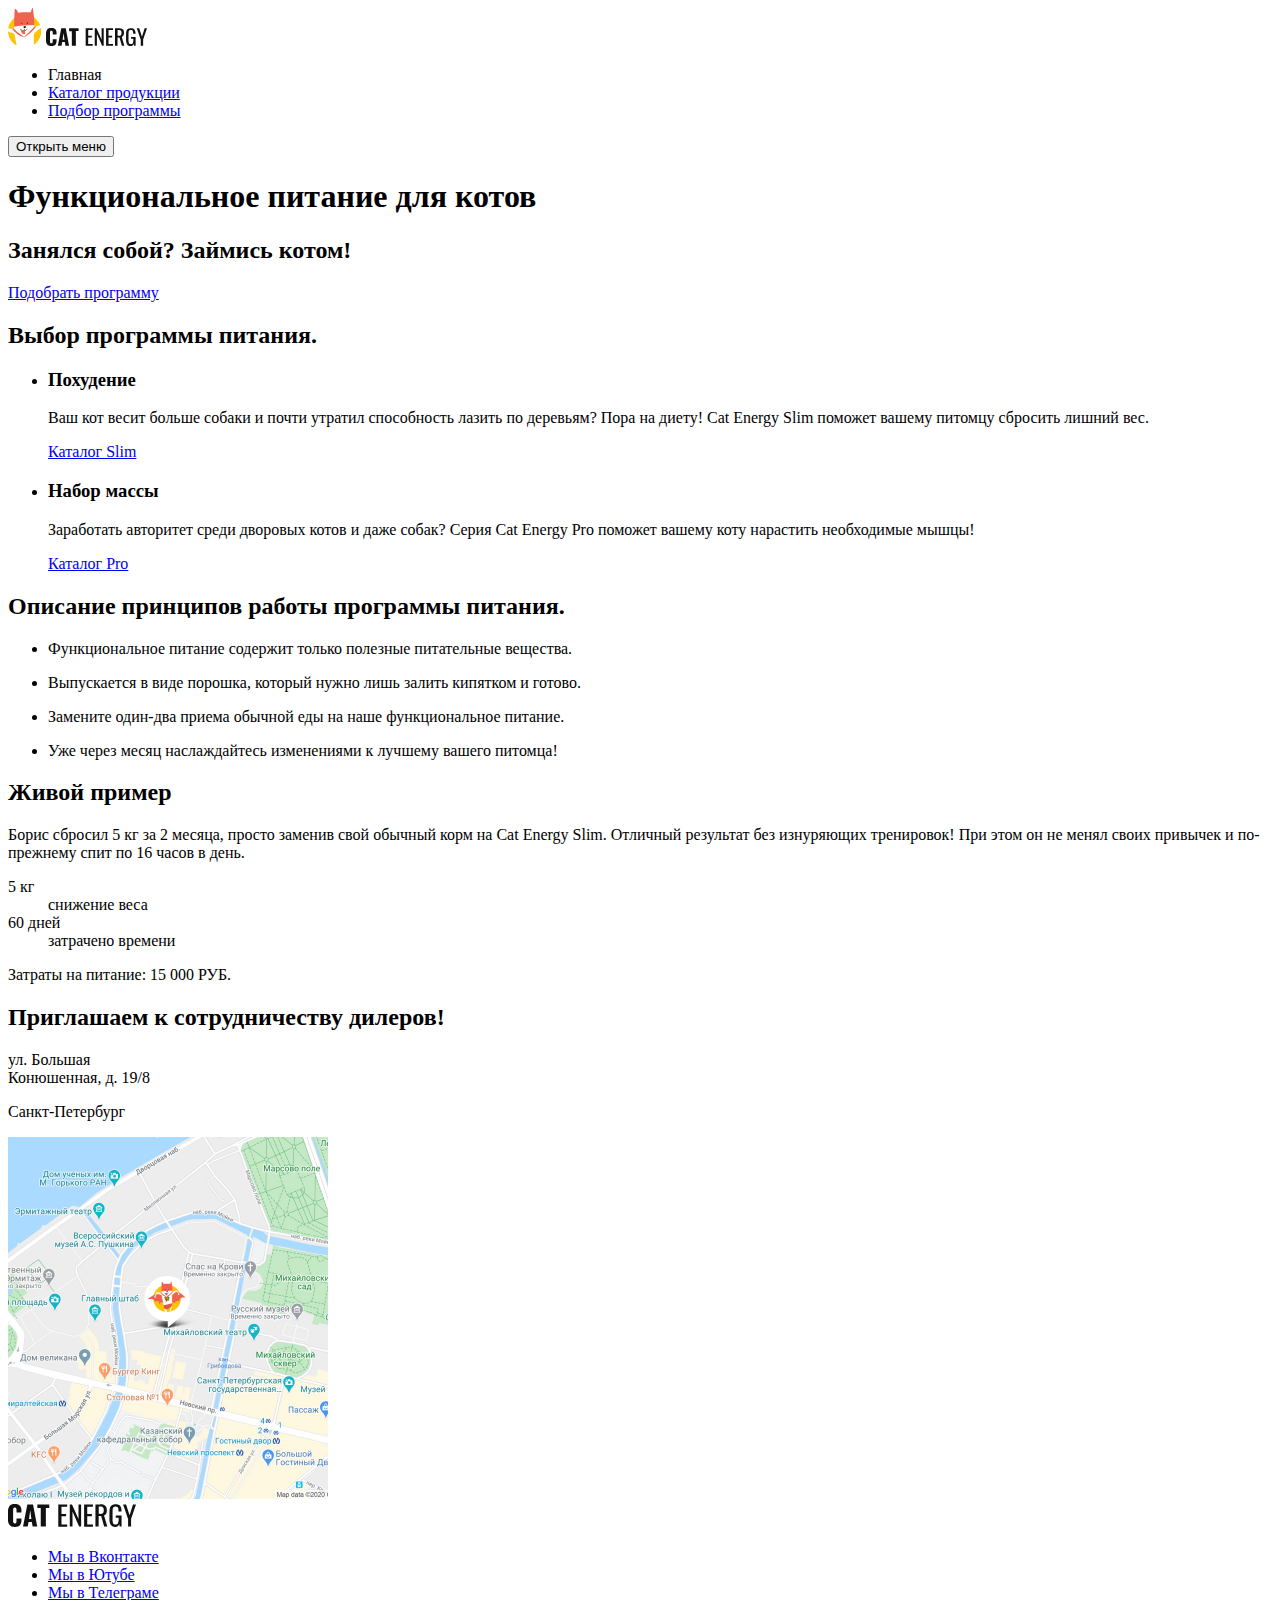
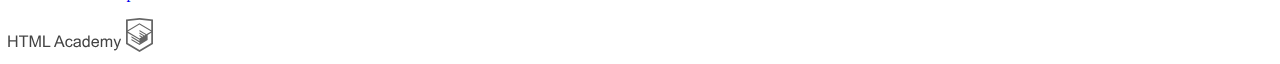
<file: 2/index.html>
<!DOCTYPE html>
<html lang="ru">
  <head>
    <meta charset="utf-8">
    <title>HTML Academy: Кэт энерджи</title>
    <base href="https://htmlacademy-adaptive.github.io/634323-cat-energy-25/2/">
</head>
  <body class="page_body">
    <header class="main-header">
      <a class="main-header__logo">
        <img class="main-header__logo-image" src="../images/logo-mobile-image.svg" width="34" height="38" alt="Кэт Энерджи.">
        <img class="main-header__logo-image-txt" src="../images/logo-image-txt.svg" width="101" height="18" alt="Кэт Энерджи.">
      </a>
      <nav class="main-nav">
        <div class="main-nav__wrapper">
          <ul class="main-nav__list site-list">
            <li class="site-list__item site-list__item--active">
              <a>Главная</a>
            </li>
            <li class="site-list__item">
              <a href="catalog.html">Каталог продукции</a>
            </li>
            <li class="site-list__item">
              <a href="form.html">Подбор программы</a>
            </li>
          </ul>
        </div>
        <button class="main-nav__toggle" type="button">
          <span class="visually-hidden">Открыть меню</span>
        </button>
      </nav>
    </header>
    <main class="main-container">
      <h1>Функциональное питание для котов</h1>
      <section class="welcom-promo">
        <h2 class="welcom-promo__slogan">Занялся собой? Займись котом!</h2>
        <a class="welcom-promo__action" href="#">
          Подобрать программу
        </a>
      </section>
      <section class="catalog-options">
        <h2 class="visually-hidden">Выбор программы питания.</h2>
        <div class="catalog-options__wrapper">
          <ul class="catalog-options__list">
            <li class="catalog-options__item">
              <h3 class="catalog-otions__heading">Похудение</h3>
              <p class="catalog-options__description">Ваш кот весит больше собаки и почти утратил способность лазить по деревьям? Пора на диету! Cat Energy Slim поможет вашему питомцу сбросить лишний вес.</p>
              <a class="catalog-options__transfer" href="#">Каталог Slim</a>
            </li>
            <li class="catalog-options__item">
              <h3 class="catalog-otions__heading">Набор массы</h3>
              <p class="catalog-options__description">Заработать авторитет среди дворовых котов и даже собак? Серия Cat Energy Pro поможет вашему коту нарастить необходимые мышцы!</p>
              <a class="catalog-options__transfer" href="#">Каталог Pro</a>
            </li>
          </ul>
        </div>
      </section>
      <section class="process-description">
        <h2 class="visually-hidden">Описание принципов работы программы питания.</h2>
        <div class="process-description__wrapper">
          <ul class="process-description__list">
            <li class="process-description__item">
              <p class="process-description__description">Функциональное питание содержит только полезные питательные вещества.</p>
            </li>
            <li class="process-description__item">
              <p class="process-description__description">Выпускается в виде порошка, который нужно лишь залить кипятком и готово.</p>
            </li>
            <li class="process-description__item">
              <p class="process-description__description">Замените один-два приема обычной еды на наше функциональное питание.</p>
            </li>
            <li class="process-description__item">
              <p class="process-description__description">Уже через месяц наслаждайтесь изменениями к лучшему вашего питомца!</p>
            </li>
          </ul>
        </div>
      </section>
      <section class="live-example">
        <h2 class="live-example__heading">Живой пример</h2>
        <p class="live-example__description">Борис сбросил 5 кг за 2 месяца, просто заменив свой обычный корм на Cat Energy Slim. Отличный результат без изнуряющих тренировок! При этом он не менял своих привычек и по-прежнему спит по 16 часов в день.</p>
        <div class="live-example__wrapper">
          <dl class="live-example__list">
            <div class="live-example__item">
              <dt class="live-example__number">5 кг</dt>
              <dd class="live-example__description">снижение веса</dd>
            </div>
            <div class="live-example__item">
              <dt class="live-example__number">60 дней</dt>
              <dd class="live-example__description">затрачено времени</dd>
            </div>
          </dl>
          <p class="live-example_total-sum">Затраты на питание: 15 000 РУБ.</p>
        </div>
      </section>
      <section class="invitation-cooperation">
        <div class="invitation-cooperation__wrapper">
          <h2 class="invitation-cooperation__heading">Приглашаем к сотрудничеству дилеров!</h2>
          <div class="invitation-cooperation__address address">
            <p class="address__text">
              ул. Большая<br>Конюшенная, д. 19/8
            </p>
            <p class="address__text">
              Санкт-Петербург
            </p>
            <img class="address__image" src="../images/location-mobile-image.jpg" width="320" height="362" alt="Адрес на карте.">
          </div>
        </div>
      </section>
    </main>
    <footer class="main-footer">
      <div class="main-footer__wrapper">
        <div class="main-footer__logo">
          <img class="main-footer__logo-image-txt" src="../images/logo-image-txt.svg" width="128" height="25" alt="Кэт Энерджи.">
        </div>
        <div class="main-footer__social social">
          <ul class="social__list">
            <li class="social__item">
              <a class="social__link social__link--vkontakte" href="https://vk.com/htmlacademy">Мы в Вконтакте</a>
            </li>
            <li class="social__item">
              <a class="social__link social__link--youtube" href="https://www.youtube.com/user/htmlacademyru">Мы в Ютубе</a>
            </li>
            <li class="social__item">
              <a class="social__link social__link--telegram" href="https://t.me/htmlacademy">Мы в Телеграме</a>
            </li>
          </ul>
        </div>
        <div class="main-footer__HTMLAcademy-logo HTMLAcademy-logo">
          <img class="HTMLAcademy-logo__txt" src="../images/HTMLAcademy-logo-txt.svg" width="114" height="18" alt="Адрес на карте.">
          <img class="HTMLAcademy-logo__image" src="../images/HTMLAcademy-logo-image.svg" width="27" height="34" alt="Адрес на карте.">
        </div>
      </div>
    </footer>
  </body>
</html>
</file>
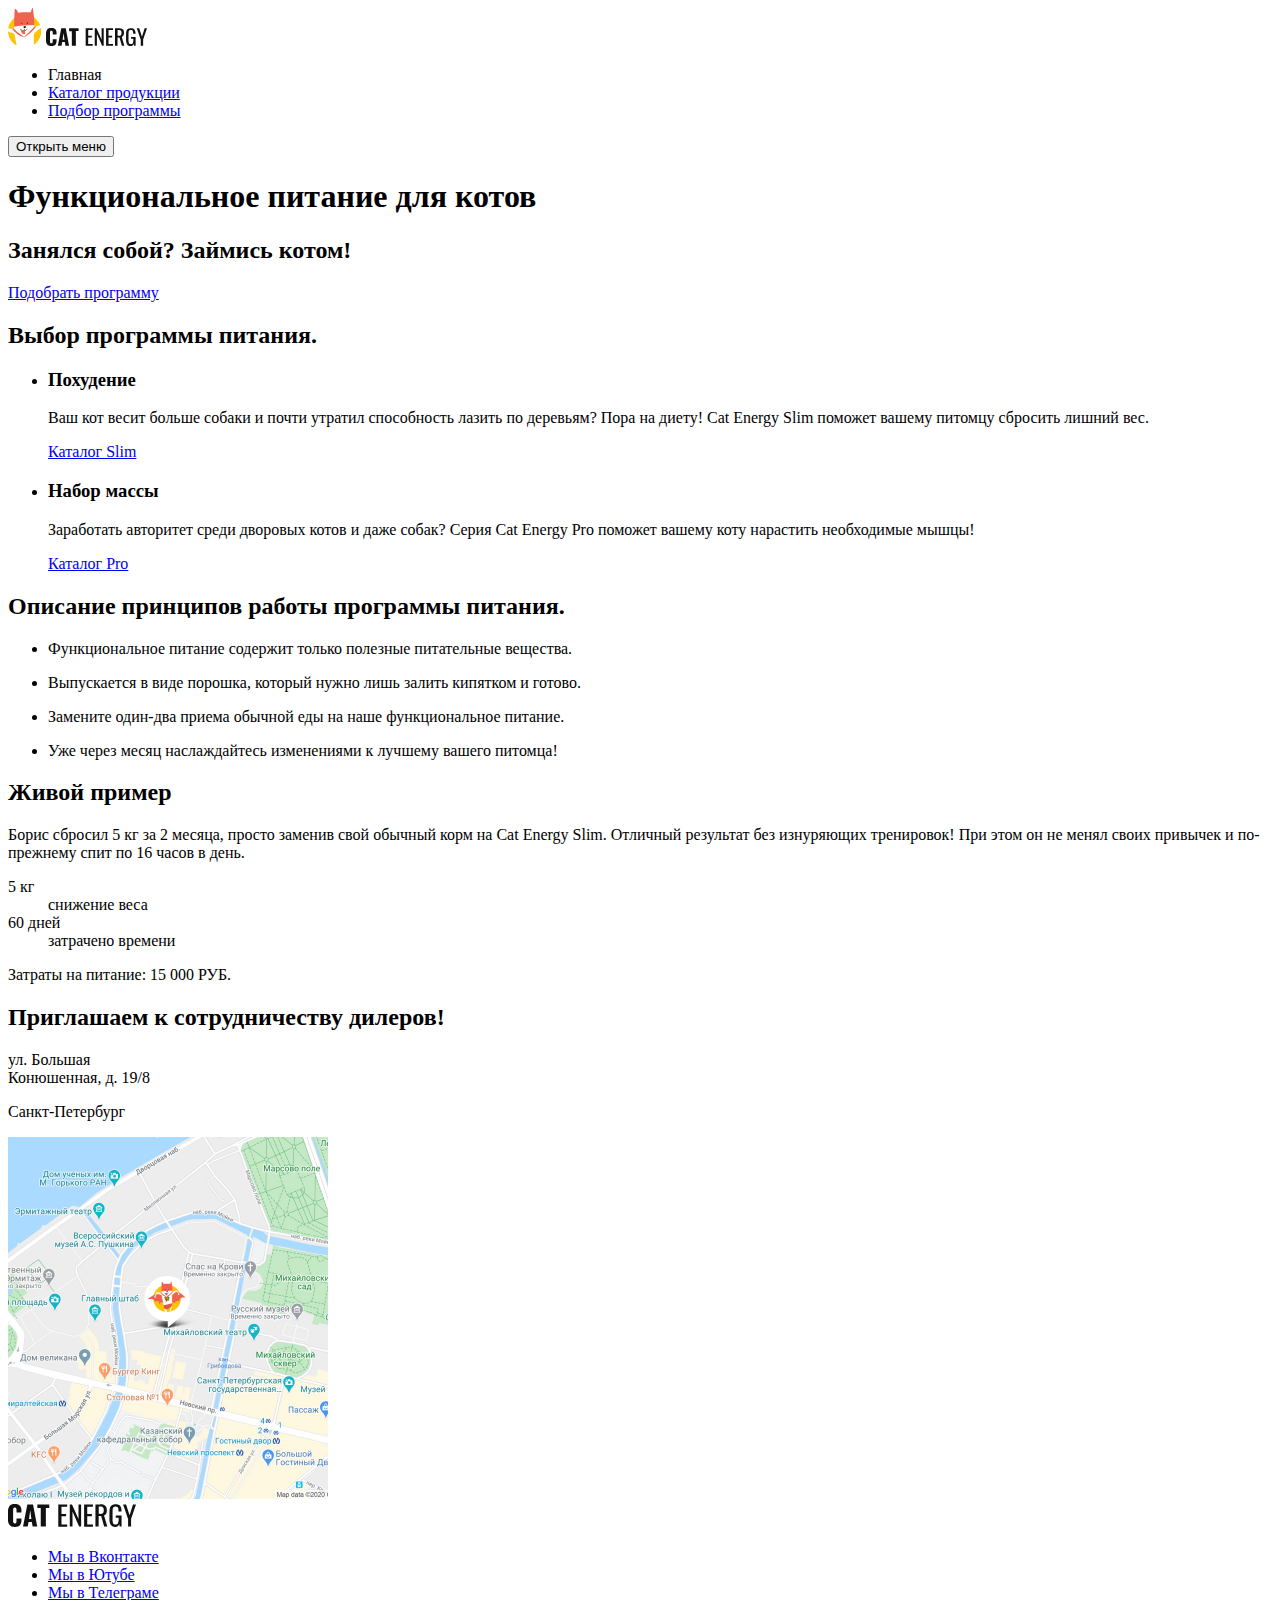
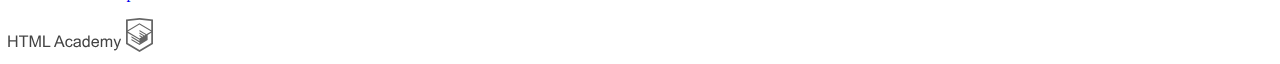
<file: 3/index.html>
<!DOCTYPE html>
<html lang="ru">
  <head>
    <meta charset="utf-8">
    <title>HTML Academy: Кэт энерджи</title>
    <base href="https://htmlacademy-adaptive.github.io/634323-cat-energy-25/3/">
</head>
  <body class="page_body">
    <header class="main-header">
      <a class="main-header__logo">
        <img class="main-header__logo-image" src="../images/logo-mobile-image.svg" width="34" height="38" alt="Кэт Энерджи.">
        <img class="main-header__logo-image-txt" src="../images/logo-image-txt.svg" width="101" height="18" alt="Кэт Энерджи.">
      </a>
      <nav class="main-nav">
        <ul class="main-nav__list site-list">
          <li class="site-list__item site-list__item--active">
            <a class="site-list__link">Главная</a>
          </li>
          <li class="site-list__item">
            <a class="site-list__link" href="catalog.html">Каталог продукции</a>
          </li>
          <li class="site-list__item">
            <a class="site-list__link" href="form.html">Подбор программы</a>
          </li>
        </ul>
        <button class="main-nav__toggle" type="button">
          <span class="visually-hidden">Открыть меню</span>
        </button>
      </nav>
    </header>
    <main class="main-container">
      <h1 class="index-heading">Функциональное питание для котов</h1>
      <section class="welcom-promo">
        <h2 class="welcom-promo__slogan">Занялся собой? Займись котом!</h2>
        <a class="welcom-promo__action button" href="#">
          <span class="button__button-text">Подобрать программу</span>
        </a>
      </section>
      <section class="catalog-options">
        <h2 class="visually-hidden">Выбор программы питания.</h2>
        <div class="catalog-options__wrapper">
          <ul class="catalog-options__list">
            <li class="catalog-options__item">
              <h3 class="catalog-otions__heading">Похудение</h3>
              <p class="catalog-options__description">Ваш кот весит больше собаки и почти утратил способность лазить по деревьям? Пора на диету! Cat Energy Slim поможет вашему питомцу сбросить лишний вес.</p>
              <a class="catalog-options__transfer" href="#">Каталог Slim</a>
            </li>
            <li class="catalog-options__item">
              <h3 class="catalog-otions__heading">Набор массы</h3>
              <p class="catalog-options__description">Заработать авторитет среди дворовых котов и даже собак? Серия Cat Energy Pro поможет вашему коту нарастить необходимые мышцы!</p>
              <a class="catalog-options__transfer" href="#">Каталог Pro</a>
            </li>
          </ul>
        </div>
      </section>
      <section class="process-description">
        <h2 class="visually-hidden">Описание принципов работы программы питания.</h2>
        <div class="process-description__wrapper">
          <ul class="process-description__list">
            <li class="process-description__item">
              <p class="process-description__description">Функциональное питание содержит только полезные питательные вещества.</p>
            </li>
            <li class="process-description__item">
              <p class="process-description__description">Выпускается в виде порошка, который нужно лишь залить кипятком и готово.</p>
            </li>
            <li class="process-description__item">
              <p class="process-description__description">Замените один-два приема обычной еды на наше функциональное питание.</p>
            </li>
            <li class="process-description__item">
              <p class="process-description__description">Уже через месяц наслаждайтесь изменениями к лучшему вашего питомца!</p>
            </li>
          </ul>
        </div>
      </section>
      <section class="live-example">
        <h2 class="live-example__heading">Живой пример</h2>
        <p class="live-example__description">Борис сбросил 5 кг за 2 месяца, просто заменив свой обычный корм на Cat Energy Slim. Отличный результат без изнуряющих тренировок! При этом он не менял своих привычек и по-прежнему спит по 16 часов в день.</p>
        <div class="live-example__wrapper">
          <dl class="live-example__list">
            <div class="live-example__item">
              <dt class="live-example__number">5 кг</dt>
              <dd class="live-example__description">снижение веса</dd>
            </div>
            <div class="live-example__item">
              <dt class="live-example__number">60 дней</dt>
              <dd class="live-example__description">затрачено времени</dd>
            </div>
          </dl>
          <p class="live-example_total-sum">Затраты на питание: 15 000 РУБ.</p>
        </div>
      </section>
      <section class="invitation-cooperation">
        <div class="invitation-cooperation__wrapper">
          <h2 class="invitation-cooperation__heading">Приглашаем к сотрудничеству дилеров!</h2>
          <div class="invitation-cooperation__address address">
            <p class="address__text">
              ул. Большая<br>Конюшенная, д. 19/8
            </p>
            <p class="address__text">
              Санкт-Петербург
            </p>
            <img class="address__image" src="../images/location-mobile-image.jpg" width="320" height="362" alt="Адрес на карте.">
          </div>
        </div>
      </section>
    </main>
    <footer class="main-footer">
      <div class="main-footer__wrapper">
        <div class="main-footer__logo">
          <img class="main-footer__logo-image-txt" src="../images/logo-image-txt.svg" width="128" height="25" alt="Кэт Энерджи.">
        </div>
        <div class="main-footer__social social">
          <ul class="social__list">
            <li class="social__item">
              <a class="social__link social__link--vkontakte" href="https://vk.com/htmlacademy">Мы в Вконтакте</a>
            </li>
            <li class="social__item">
              <a class="social__link social__link--youtube" href="https://www.youtube.com/user/htmlacademyru">Мы в Ютубе</a>
            </li>
            <li class="social__item">
              <a class="social__link social__link--telegram" href="https://t.me/htmlacademy">Мы в Телеграме</a>
            </li>
          </ul>
        </div>
        <div class="main-footer__HTMLAcademy-logo HTMLAcademy-logo">
          <img class="HTMLAcademy-logo__txt" src="../images/HTMLAcademy-logo-txt.svg" width="114" height="18" alt="HTML Academy">
          <img class="HTMLAcademy-logo__image" src="../images/HTMLAcademy-logo-image.svg" width="27" height="34" alt="Логотип HTML Academy">
        </div>
      </div>
    </footer>
  </body>
</html>
</file>
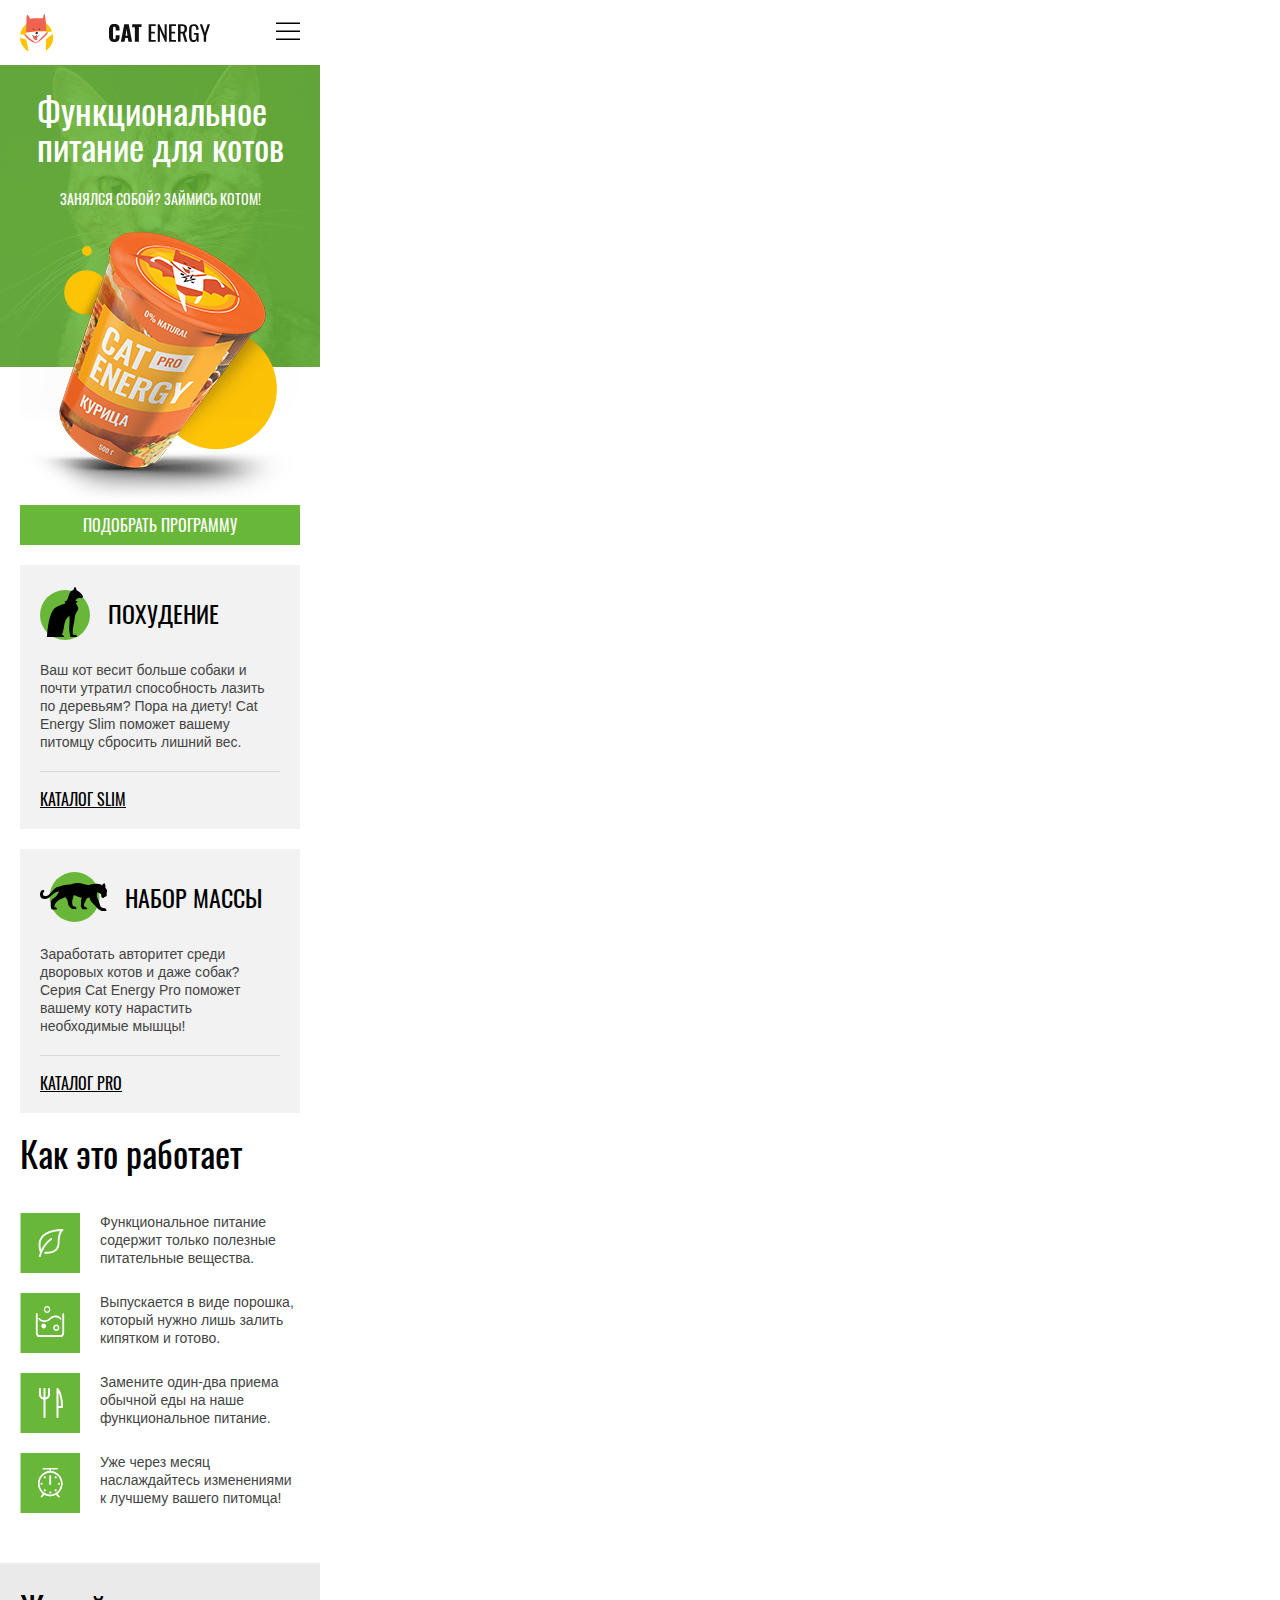
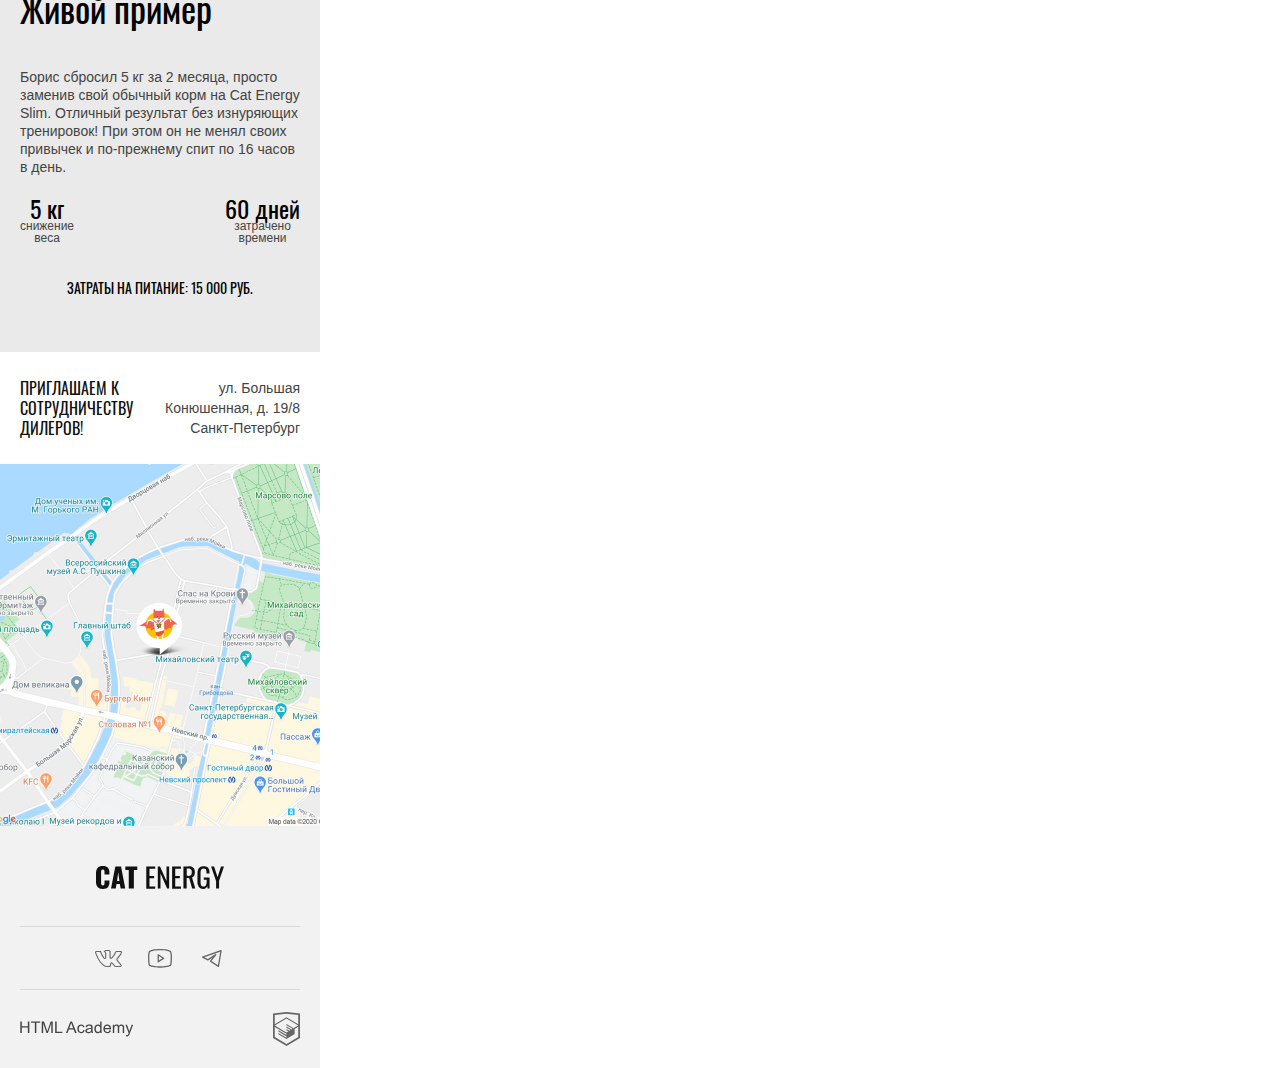
<file: 4/index.html>
<!DOCTYPE html>
<html lang="ru">
  <head>
    <meta charset="utf-8">
    <title>HTML Academy: Кэт энерджи</title>
    <link rel="stylesheet" type="text/css" href="css/style.css">
    <base href="https://htmlacademy-adaptive.github.io/634323-cat-energy-25/4/">
</head>
  <body class="page-body">
    <header class="main-header">
      <a class="main-header__logo">
        <img class="main-header__logo-image" src="img/logo-mobile-image.svg" width="34" height="38" alt="Кэт Энерджи.">
        <img class="main-header__logo-image-txt" src="img/logo-image-txt.svg" width="101" height="18" alt="Кэт Энерджи.">
      </a>
      <div class="main-header__toggle-wrapper">
        <button class="main-header__toggle-nav" type="button">
          <span class="visually-hidden">Открыть меню.</span>
          <svg class="main-header__toggle-icon" aria-hidden="true" width="24" height="18" viewBox="0 0 24 18" fill="none" xmlns="http://www.w3.org/2000/svg">
            <line y1="1.25" x2="24" y2="1.25" stroke="black" stroke-width="1.5"/>
            <line y1="9.25" x2="24" y2="9.25" stroke="black" stroke-width="1.5"/>
            <line y1="17.25" x2="24" y2="17.25" stroke="black" stroke-width="1.5"/>
          </svg>
        </button>
      </div>
      <nav class="main-nav">
        <ul class="main-nav__list site-list">
          <li class="site-list__item site-list__item--active">
            <a class="site-list__link">Главная</a>
          </li>
          <li class="site-list__item">
            <a class="site-list__link" href="catalog.html">Каталог продукции</a>
          </li>
          <li class="site-list__item">
            <a class="site-list__link" href="form.html">Подбор программы</a>
          </li>
        </ul>
      </nav>
    </header>
    <main class="main-container">
      <h1 class="index-heading">Функциональное<br>питание для котов</h1>
      <section class="welcom-promo">
        <h2 class="welcom-promo__slogan">Занялся собой? Займись котом!</h2>
        <div class="welcom-promo__action--wrapper">
          <a class="welcom-promo__action button button--action-program" href="#">
            <span class="button__button-text">Подобрать программу</span>
          </a>
        </div>
      </section>
      <section class="catalog-options">
        <h2 class="visually-hidden">Выбор программы питания.</h2>
        <ul class="catalog-options__list">
          <li class="catalog-options__item">
            <div class="catalog-options__heading-wrapper">
              <svg class="catalog-options__heading-icon" width="50" height="53" viewBox="0 0 50 53" fill="none" xmlns="http://www.w3.org/2000/svg">
                <circle cx="25" cy="28" r="25" fill="#68B738"/>
                <g clip-path="url(#clip0_94_6)">
                  <path d="M35.2034 0H35.008C34.6778 0.187081 34.415 0.473924 34.2571 0.819588C33.968 1.37738 33.7453 1.96735 33.5937 2.57732C33.5612 2.76073 33.4688 2.92811 33.331 3.05315C33.1932 3.17818 33.0179 3.25377 32.8326 3.26804C32.2658 3.36597 31.7288 3.59243 31.2626 3.93012C30.7965 4.26781 30.4135 4.7078 30.1429 5.21649C29.7708 5.87697 29.4526 6.5665 29.1914 7.27835C28.4611 9.17526 27.9006 11.134 27.2114 13.0464C26.8874 13.9175 26.872 13.9175 25.8949 13.9175C24.7274 13.9175 24.8097 13.7371 24.7943 15.0258C24.7943 15.433 24.9177 15.6392 25.3497 15.6186C25.4834 15.6186 25.684 15.5515 25.7354 15.7268C25.7869 15.9021 25.612 15.9794 25.5091 16.0825C24.8994 16.7029 24.1276 17.1388 23.2823 17.3402C22.3051 17.6031 21.3074 17.8093 20.356 18.1289C17.9131 18.9485 15.6554 20.0928 13.8966 22.0309C12.8681 23.2347 12.0445 24.6001 11.4589 26.0722C9.57143 30.5258 8.656 35.2165 7.94629 39.9536C7.612 42.1753 7.37543 44.4072 7.19543 46.6546C7.10286 47.7577 7 48.8763 7 50H24.1411C24.1696 49.7731 24.1283 49.543 24.0229 49.3402C23.858 48.9289 23.5901 48.5672 23.2451 48.29C22.9 48.0128 22.4895 47.8295 22.0531 47.7577C21.6931 47.6753 21.652 47.567 21.8731 47.2835C22.2338 46.801 22.5103 46.2607 22.6909 45.6856C23.5291 43.2062 23.8531 40.6186 24.2594 38.0567C24.4889 36.0999 25.0894 34.2051 26.0286 32.4742C26.7611 31.2002 27.7382 30.0842 28.9034 29.1907C29.3303 28.866 29.3457 28.866 29.4177 29.4175C29.4691 29.7835 29.4794 30.1598 29.5051 30.5309C29.6595 32.9662 29.6285 35.4097 29.4126 37.8402C29.2184 39.7242 29.1926 41.6217 29.3354 43.5103C29.5399 45.7029 29.9304 47.8739 30.5029 50H37.3429C37.2536 49.442 36.9973 48.9243 36.6078 48.5156C36.2184 48.1069 35.7143 47.8264 35.1623 47.7113C34.5177 47.6087 33.8587 47.6438 33.2286 47.8144C32.92 47.8866 32.7914 47.8144 32.7657 47.4794C32.5529 44.7505 32.7261 42.0051 33.28 39.3247C33.966 36.2304 34.4912 33.1025 34.8537 29.9536C34.9887 28.6819 35.3881 27.4528 36.0263 26.3454C36.6383 25.2526 37.1731 24.1186 37.7749 23.0206C38.0138 22.6214 38.1575 22.1723 38.195 21.7083C38.2325 21.2443 38.1626 20.7779 37.9909 20.3454C37.852 19.9794 37.7183 19.6082 37.5486 19.2577C37.0343 18.2526 36.52 17.2577 36.0469 16.2423C35.7949 15.7268 35.8514 15.6649 36.412 15.6495C37.2503 15.6495 37.2503 15.6495 37.2657 14.8041C37.2657 14.6907 37.2657 14.5773 37.2657 14.4639C37.2657 14.1082 37.132 13.9124 36.7514 13.9485C36.4943 13.9485 36.2371 13.9485 35.9697 13.9485C35.6149 13.9485 35.512 13.799 35.5994 13.433C35.7729 12.838 36.1142 12.306 36.5823 11.9009C37.0503 11.4958 37.6252 11.2349 38.2377 11.1495C39.3772 11.0505 40.5251 11.1252 41.6423 11.3711C41.7712 11.4118 41.9109 11.4001 42.0312 11.3383C42.1515 11.2766 42.2427 11.1699 42.2851 11.0412C42.4909 10.5258 42.7171 10.0103 42.9486 9.49484C43.001 9.40339 43.0242 9.29801 43.015 9.19293C43.0058 9.08785 42.9647 8.98812 42.8971 8.90722C41.2514 6.81443 39.4669 4.86082 37.0343 3.60825C36.9168 3.55754 36.8138 3.47814 36.7347 3.3773C36.6557 3.27646 36.6031 3.15738 36.5817 3.03093C36.444 2.29408 36.225 1.57487 35.9286 0.886598C35.7895 0.519904 35.5349 0.20865 35.2034 0V0Z" fill="black"/>
                </g>
              </svg>
              <h3 class="catalog-options__heading">Похудение</h3>
            </div>
            <p class="catalog-options__description">Ваш кот весит больше собаки и почти утратил способность лазить по деревьям? Пора на диету! Cat Energy Slim поможет вашему питомцу сбросить лишний вес.</p>
            <a class="catalog-options__transfer" href="#">Каталог Slim</a>
          </li>
          <li class="catalog-options__item">
            <div class="catalog-options__heading-wrapper">
              <svg class="catalog-options__heading-icon" width="67" height="50" viewBox="0 0 67 50" fill="none" xmlns="http://www.w3.org/2000/svg">
                <circle cx="34.5" cy="25" r="25" fill="#68B738"/>
                <g clip-path="url(#clip0_95_1)">
                <path d="M61.55 13.9C62.1272 12.9815 62.8944 12.1973 63.8 11.6C64.3 11.25 64.6 11.25 64.9 11.9C65.3 12.85 65.65 13.85 65.35 14.9C65.2954 15.0781 65.2851 15.2668 65.3199 15.4497C65.3548 15.6327 65.4338 15.8044 65.55 15.95C65.85 16.35 66.1 16.75 66.35 17.1C66.6902 17.5319 66.9109 18.0456 66.9899 18.5897C67.0689 19.1339 67.0034 19.6892 66.8 20.2C66.6164 20.6959 66.5817 21.2346 66.7 21.75C66.7999 22.245 66.7999 22.755 66.7 23.25C66.6596 23.6207 66.5095 23.9709 66.2691 24.2559C66.0286 24.5409 65.7086 24.7478 65.35 24.85C64.7104 24.9717 64.1396 25.3284 63.75 25.85C63.7028 25.9268 63.6365 25.9901 63.5577 26.0339C63.4789 26.0777 63.3901 26.1005 63.3 26.1C62.7 26.2 61.2 24.85 61.2 24.25V23.95C61.25 22.15 61.15 22 59.5 21.25C59.1546 21.1282 58.8452 20.9219 58.6 20.65C58.3 20.25 57.9 20.3 57.45 20.45C57 20.6 56.75 20.9 56.8 21.4C56.9508 22.6104 57.0009 23.8313 56.95 25.05C56.9533 25.1891 56.9875 25.3257 57.05 25.45C58.6 27.7 59.2 30.35 59.95 32.9C60.55 34.85 61.65 35.9 63.65 36.05C63.97 36.0755 64.2876 36.1257 64.6 36.2C65.0109 36.266 65.3926 36.4538 65.6956 36.739C65.9987 37.0242 66.2092 37.3938 66.3 37.8C66.65 38.85 66.45 39.1 65.4 39.1H62.15C61.7292 39.1213 61.3167 38.9778 61 38.7C60.4939 38.2729 59.9191 37.9348 59.3 37.7C58.6155 37.4473 58.0231 36.9943 57.6 36.4C57.0143 35.5817 56.3439 34.8275 55.6 34.15C54.2 32.7 52.7 31.3 51.4 29.8C50.4103 28.7779 49.8395 27.4221 49.8 26C49.8 25.55 49.7 25.35 49.2 25.55C49.0503 25.645 48.8773 25.6969 48.7 25.7C47.3 25.7 46.6 26.55 46.1 27.8C45.65 28.85 45.05 29.85 44.5 30.9C44.1881 31.5572 44.0178 32.2727 44 33C44 34.2 44.3 34.6 45.4 35C46.1 35.25 46.75 35.5 47.1 36.2C47.5 37 47.4 37.2 46.55 37.25H43.15C42.954 37.2694 42.7568 37.2267 42.5864 37.1281C42.4159 37.0294 42.2807 36.8796 42.2 36.7L41.3 35.2C41.0347 34.8086 40.8648 34.3605 40.8041 33.8916C40.7433 33.4227 40.7932 32.9461 40.95 32.5C41.1664 31.6317 41.1835 30.7258 41 29.85C40.8739 29.24 40.8848 28.6097 41.0318 28.0045C41.1788 27.3993 41.4582 26.8342 41.85 26.35C42.15 26 42.15 25.85 41.65 25.75C39.6054 25.3157 37.6233 24.627 35.75 23.7C35.7367 23.7 35.724 23.6947 35.7146 23.6853C35.7052 23.676 35.7 23.6632 35.7 23.65C34.1 23.05 33.8 23.15 33.35 24.8C32.95 26.2 32.55 27.6 32.25 29.05C31.9 30.65 32.3 32.15 32.8 33.65C33 34.25 33.6 34.2 34.05 34.35C35.05 34.65 35.9 35.05 36.3 36.1C36.65 36.9 36.6 37 35.75 37C34.9 37 34.05 36.95 33.15 37C32.3905 37.0137 31.6493 36.7667 31.05 36.3C28.65 34.7 27.95 32.25 27.75 29.6C27.65 27.95 26.75 26.65 25.7 25.4C25.5 25.15 25.3 25.05 25 25.25C23.9267 25.8418 22.8062 26.3435 21.65 26.75C19.2371 27.602 17.1198 29.1292 15.55 31.15C14.9638 31.8875 14.5842 32.7675 14.45 33.7C14.3 34.6 14.55 35 15.45 35.25C16.35 35.5 16.8 36 16.9 36.95C16.95 37.35 16.8 37.55 16.4 37.55H12.35C12.2174 37.5406 12.0891 37.4993 11.9759 37.4297C11.8628 37.36 11.7681 37.2641 11.7 37.15C11.0719 36.3724 10.7358 35.3995 10.75 34.4C10.7237 32.6724 10.8745 30.9468 11.2 29.25C11.2667 28.7418 11.4564 28.2576 11.7527 27.8394C12.0489 27.4212 12.4428 27.0815 12.9 26.85C15.85 25.45 17.4 22.8 18.8 20.05C19.1 19.5 18.85 19.4 18.35 19.45C16.9506 19.6442 15.6248 20.1952 14.5 21.05C13.0271 22.1244 11.6396 23.3113 10.35 24.6C8.9748 25.9968 7.15133 26.8643 5.19998 27.05C1.54998 27.25 -0.150021 25.2 -2.12286e-05 21.9C0.03351 20.7748 0.457802 19.6964 1.19998 18.85C1.45799 18.5155 1.80985 18.2655 2.21061 18.1319C2.61138 17.9983 3.04287 17.9872 3.44998 18.1C4.19998 18.3 4.39998 18.7 4.09998 19.45C3.94998 19.75 3.74998 20 3.59998 20.3C3.38428 20.6065 3.21574 20.9435 3.09998 21.3C2.54998 22.8 3.29998 23.85 4.84998 24C6.49998 24.15 7.84998 23.45 9.09998 22.45C10.6059 21.2441 11.9503 19.8493 13.1 18.3C13.9596 17.1687 15.042 16.2256 16.2804 15.529C17.5188 14.8325 18.8868 14.3971 20.3 14.25C21.45 14.1 22.45 13.6 23.55 13.3C25.6072 12.6728 27.7495 12.3692 29.9 12.4C30.896 12.4415 31.8883 12.2533 32.8 11.85C35.25 10.85 37.8 10.85 40.35 11.35C42.35 11.75 44.35 12.25 46.3 12.75C47.4605 12.9662 48.6537 12.9321 49.8 12.65C51.9943 12.0937 54.2389 11.7587 56.5 11.65C57.9812 11.5779 59.4576 11.8697 60.8 12.5C61.8 12.95 61.8 12.95 61.55 13.9Z" fill="black"/>
                </g>
              </svg>
              <h3 class="catalog-options__heading">Набор массы</h3>
            </div>
            <p class="catalog-options__description">Заработать авторитет среди дворовых котов и даже собак? Серия Cat Energy Pro поможет вашему коту нарастить необходимые мышцы!</p>
            <a class="catalog-options__transfer" href="#">Каталог Pro</a>
          </li>
        </ul>
      </section>
      <section class="process-description">
        <h2 class="process-description__heading">Как это работает</h2>
        <ul class="process-description__list">
          <li class="process-description__item">
            <svg class="process-description__icon" width="60" height="60" viewBox="0 0 60 60" fill="none" xmlns="http://www.w3.org/2000/svg">
              <rect x="0.5" width="60" height="60" fill="#68B738"/>
              <g clip-path="url(#clip0_95_18)">
              <path d="M43.3438 16.767C43.2434 16.317 42.8647 16 42.4325 16C42.4306 16 42.4288 16 42.4269 16C37.4891 16.033 25.4816 16.916 20.6337 24.38C18.1156 28.258 17.8991 33.293 19.9897 39.345C20.0056 39.392 20.0384 39.424 20.06 39.467C19.3128 41.44 19.0231 42.753 19.0156 42.79C18.9069 43.33 19.2303 43.862 19.7366 43.978C19.8022 43.993 19.8678 44 19.9334 44C20.3656 44 20.7547 43.679 20.8494 43.21C20.8691 43.108 23.2578 32.837 31.7028 26.832C32.1341 26.526 32.2503 25.905 31.9625 25.445C31.6747 24.985 31.0934 24.86 30.6622 25.168C25.8734 28.573 22.9241 33.176 21.1897 36.824C19.9484 32.246 20.2737 28.447 22.1759 25.519C25.9194 19.755 34.7984 18.365 40.1581 18.071C39.005 19.872 37.745 23.174 37.745 29C37.745 32.12 36.9153 34.522 35.2803 36.14C32.6591 38.731 28.4009 38.974 25.2866 38.724C24.7691 38.679 24.32 39.095 24.2806 39.646C24.2412 40.196 24.6284 40.676 25.1441 40.718C25.7675 40.769 26.4331 40.8 27.125 40.8C30.2956 40.8 33.9941 40.137 36.5544 37.606C38.5888 35.595 39.62 32.7 39.62 29.001C39.62 19.902 42.8356 17.905 42.8516 17.896C43.2416 17.687 43.4459 17.219 43.3438 16.767Z" fill="white"/>
              </g>
              <defs>
              <clipPath id="clip0_95_18">
              <rect width="30" height="32" fill="white" transform="translate(15.5 14)"/>
              </clipPath>
              </defs>
            </svg>
            <p class="process-description__description-txt">Функциональное питание содержит только полезные питательные вещества.</p>
          </li>
          <li class="process-description__item">
            <svg class="process-description__icon" width="60" height="60" viewBox="0 0 60 60" fill="none" xmlns="http://www.w3.org/2000/svg">
              <rect x="0.5" width="60" height="60" fill="#68B738"/>
              <g clip-path="url(#clip0_95_25)">
              <path d="M36.2762 31.4731C34.5702 31.4731 33.1877 32.9515 33.1877 34.7742C33.1877 36.5983 34.5707 38.0761 36.2762 38.0761C37.9818 38.0761 39.3643 36.5978 39.3643 34.7742C39.3643 32.951 37.9813 31.4731 36.2762 31.4731ZM36.2762 36.4864C35.3922 36.4864 34.6753 35.7201 34.6753 34.7751C34.6753 33.8291 35.3922 33.0633 36.2762 33.0633C37.1603 33.0633 37.8776 33.8291 37.8776 34.7751C37.8776 35.7201 37.1603 36.4864 36.2762 36.4864Z" fill="white"/>
              <path d="M27.1068 12.9899C25.3464 12.9899 23.9195 14.5147 23.9195 16.397C23.9195 18.2792 25.346 19.8036 27.1068 19.8036C28.8676 19.8036 30.2941 18.2797 30.2941 16.397C30.2936 14.5142 28.8672 12.9899 27.1068 12.9899ZM27.1063 18.4657C26.0374 18.4657 25.171 17.5396 25.171 16.3965C25.171 15.2538 26.0374 14.3272 27.1063 14.3272C28.1757 14.3272 29.0421 15.2538 29.0421 16.3965C29.0421 17.5396 28.1757 18.4657 27.1063 18.4657Z" fill="white"/>
              <path d="M23.7269 30.6105C22.4333 30.6105 21.3856 31.7303 21.3856 33.1132C21.3856 34.4956 22.4333 35.616 23.7269 35.616C25.0206 35.616 26.0682 34.4956 26.0682 33.1132C26.0682 31.7308 25.0206 30.6105 23.7269 30.6105ZM23.5 32.5C23.041 32.5 24.6582 33.6039 24.6582 33.1132C24.6582 32.6235 23.041 33.5 23.5 33.5C23.9586 33.5 24.5571 32.6226 24.5571 33.1123C24.5571 33.6029 23.9586 32.5 23.5 32.5Z" fill="white"/>
              <path d="M34.0002 22.7627C34.0002 22.7627 37.0402 21.9242 40.1781 24.2565C41.0852 25.0164 41.9435 25.5929 41.3304 26.379C40.9869 26.7195 40.6933 27.0358 39.6144 25.8549C38.5604 25.0949 36.8947 23.9566 34.0002 24.4134C32.8724 24.6498 32.0386 24.9641 30.4445 26.5626C28.8509 28.161 26.4724 29.2877 23.9472 29.0518C21.4219 28.8164 20.0983 27.7939 18.7009 26.5098C18.4068 26.0903 18.4068 25.6447 18.5781 25.3826C18.7494 25.1206 19.4114 24.8585 19.7793 25.2514C20.1472 25.6447 21.8877 27.217 23.6037 27.3216C25.3201 27.4262 27.0366 27.5313 29.3407 25.356C31.6467 23.1821 32.799 23.0247 34.0002 22.7627Z" fill="white"/>
              <mask id="path-6-inside-1_95_25" fill="white">
              <path d="M44.1457 39.8156V21.1574C44.1457 20.5791 43.7718 20.5074 43.6218 20.5021H43.1162C42.6227 20.5021 42.5797 21.0586 42.5783 21.2407C42.5783 21.2587 42.5783 21.2737 42.5783 21.2916C42.5783 21.2931 42.5783 21.3013 42.5783 21.3013C42.5797 24.9099 42.5874 39.5545 42.5765 39.8412C42.5642 40.1692 42.5031 41.0076 41.7554 41.7284C40.947 42.4234 40.1378 42.3314 40.1378 42.3314C40.1378 42.3314 19.9606 42.3314 19.4825 42.3048C19.1028 42.2394 18.4408 42.095 17.8766 41.2958C17.3129 40.4966 17.4235 39.4484 17.4235 39.4484V21.3149C17.4235 20.4764 16.7493 20.5026 16.7493 20.5026H16.442C15.906 20.5026 15.8566 21.0906 15.8539 21.279C15.8539 24.7408 15.8539 38.6468 15.8539 39.816C15.8539 41.1529 16.3075 42.2137 17.4018 43.1529C18.4956 44.0916 19.7766 44.0093 19.7766 44.0093C19.7766 44.0093 39.5002 44.0093 40.3584 44.0069C41.2167 44.0044 42.344 43.5903 43.2743 42.4515C44.2037 41.3128 44.1457 39.8156 44.1457 39.8156Z"/>
              </mask>
              <path d="M44.1457 39.8156V21.1574C44.1457 20.5791 43.7718 20.5074 43.6218 20.5021H43.1162C42.6227 20.5021 42.5797 21.0586 42.5783 21.2407C42.5783 21.2587 42.5783 21.2737 42.5783 21.2916C42.5783 21.2931 42.5783 21.3013 42.5783 21.3013C42.5797 24.9099 42.5874 39.5545 42.5765 39.8412C42.5642 40.1692 42.5031 41.0076 41.7554 41.7284C40.947 42.4234 40.1378 42.3314 40.1378 42.3314C40.1378 42.3314 19.9606 42.3314 19.4825 42.3048C19.1028 42.2394 18.4408 42.095 17.8766 41.2958C17.3129 40.4966 17.4235 39.4484 17.4235 39.4484V21.3149C17.4235 20.4764 16.7493 20.5026 16.7493 20.5026H16.442C15.906 20.5026 15.8566 21.0906 15.8539 21.279C15.8539 24.7408 15.8539 38.6468 15.8539 39.816C15.8539 41.1529 16.3075 42.2137 17.4018 43.1529C18.4956 44.0916 19.7766 44.0093 19.7766 44.0093C19.7766 44.0093 39.5002 44.0093 40.3584 44.0069C41.2167 44.0044 42.344 43.5903 43.2743 42.4515C44.2037 41.3128 44.1457 39.8156 44.1457 39.8156Z" fill="white"/>
              <path d="M44.1457 39.8156H24.1457V40.2028L24.1606 40.5898L44.1457 39.8156ZM43.6218 20.5021L44.3319 0.514683L43.977 0.502075H43.6218V20.5021ZM42.5783 21.2407L22.5788 21.0915L22.5783 21.1661V21.2407H42.5783ZM42.5783 21.3013H22.5783L22.5783 21.3088L42.5783 21.3013ZM42.5765 39.8412L22.5908 39.0833L22.5904 39.0956L42.5765 39.8412ZM41.7554 41.7284L54.7949 56.8932L55.2264 56.5222L55.6361 56.1272L41.7554 41.7284ZM40.1378 42.3314L42.3976 22.4595L41.2713 22.3314H40.1378V42.3314ZM19.4825 42.3048L16.0883 62.0146L17.2215 62.2098L18.3697 62.2738L19.4825 42.3048ZM17.8766 41.2958L1.53278 52.8231L1.53715 52.8293L17.8766 41.2958ZM17.4235 39.4484L37.3132 41.5464L37.4235 40.5003V39.4484H17.4235ZM16.7493 20.5026V40.5026H17.137L17.5245 40.4875L16.7493 20.5026ZM15.8539 21.279L-4.14403 20.9905L-4.14611 21.1347V21.279H15.8539ZM17.4018 43.1529L4.37607 58.3296L4.37683 58.3302L17.4018 43.1529ZM19.7766 44.0093L19.7766 24.0093L19.1344 24.0093L18.4936 24.0505L19.7766 44.0093ZM43.2743 42.4515L58.7631 55.1045L58.7691 55.0971L43.2743 42.4515ZM64.1457 39.8156V21.1574H24.1457V39.8156H64.1457ZM64.1457 21.1574C64.1457 16.1873 62.2873 9.73798 56.528 5.07325C51.6383 1.11279 46.4987 0.59166 44.3319 0.514683L42.9118 40.4895C40.895 40.4178 36.0173 39.9352 31.352 36.1565C25.8171 31.6735 24.1457 25.5492 24.1457 21.1574H64.1457ZM43.6218 0.502075H43.1162V40.5021H43.6218V0.502075ZM43.1162 0.502075C38.9599 0.502075 34.5925 1.76888 30.8331 4.58513C27.3221 7.2153 25.416 10.3846 24.414 12.6186C22.6165 16.6265 22.5857 20.1765 22.5788 21.0915L62.5777 21.39C62.5723 22.1229 62.5637 25.3036 60.9113 28.9876C59.982 31.0597 58.1792 34.0785 54.8151 36.5986C51.2026 39.3048 47.0256 40.5021 43.1162 40.5021V0.502075ZM22.5783 21.2407C22.5783 21.2408 22.5783 21.2408 22.5783 21.2409C22.5783 21.2409 22.5783 21.2409 22.5783 21.241C22.5783 21.241 22.5783 21.241 22.5783 21.2411C22.5783 21.2411 22.5783 21.2411 22.5783 21.2412C22.5783 21.2412 22.5783 21.2412 22.5783 21.2413C22.5783 21.2413 22.5783 21.2413 22.5783 21.2414C22.5783 21.2414 22.5783 21.2414 22.5783 21.2415C22.5783 21.2415 22.5783 21.2416 22.5783 21.2416C22.5783 21.2416 22.5783 21.2417 22.5783 21.2417C22.5783 21.2417 22.5783 21.2418 22.5783 21.2418C22.5783 21.2418 22.5783 21.2419 22.5783 21.2419C22.5783 21.2419 22.5783 21.242 22.5783 21.242C22.5783 21.242 22.5783 21.2421 22.5783 21.2421C22.5783 21.2421 22.5783 21.2422 22.5783 21.2422C22.5783 21.2422 22.5783 21.2423 22.5783 21.2423C22.5783 21.2423 22.5783 21.2424 22.5783 21.2424C22.5783 21.2425 22.5783 21.2425 22.5783 21.2425C22.5783 21.2426 22.5783 21.2426 22.5783 21.2426C22.5783 21.2427 22.5783 21.2427 22.5783 21.2427C22.5783 21.2428 22.5783 21.2428 22.5783 21.2428C22.5783 21.2429 22.5783 21.2429 22.5783 21.2429C22.5783 21.243 22.5783 21.243 22.5783 21.243C22.5783 21.2431 22.5783 21.2431 22.5783 21.2431C22.5783 21.2432 22.5783 21.2432 22.5783 21.2432C22.5783 21.2433 22.5783 21.2433 22.5783 21.2434C22.5783 21.2434 22.5783 21.2434 22.5783 21.2435C22.5783 21.2435 22.5783 21.2435 22.5783 21.2436C22.5783 21.2436 22.5783 21.2436 22.5783 21.2437C22.5783 21.2437 22.5783 21.2437 22.5783 21.2438C22.5783 21.2438 22.5783 21.2438 22.5783 21.2439C22.5783 21.2439 22.5783 21.2439 22.5783 21.244C22.5783 21.244 22.5783 21.244 22.5783 21.2441C22.5783 21.2441 22.5783 21.2441 22.5783 21.2442C22.5783 21.2442 22.5783 21.2442 22.5783 21.2443C22.5783 21.2443 22.5783 21.2443 22.5783 21.2444C22.5783 21.2444 22.5783 21.2445 22.5783 21.2445C22.5783 21.2445 22.5783 21.2446 22.5783 21.2446C22.5783 21.2446 22.5783 21.2447 22.5783 21.2447C22.5783 21.2447 22.5783 21.2448 22.5783 21.2448C22.5783 21.2448 22.5783 21.2449 22.5783 21.2449C22.5783 21.2449 22.5783 21.245 22.5783 21.245C22.5783 21.245 22.5783 21.2451 22.5783 21.2451C22.5783 21.2451 22.5783 21.2452 22.5783 21.2452C22.5783 21.2452 22.5783 21.2453 22.5783 21.2453C22.5783 21.2453 22.5783 21.2454 22.5783 21.2454C22.5783 21.2454 22.5783 21.2455 22.5783 21.2455C22.5783 21.2455 22.5783 21.2456 22.5783 21.2456C22.5783 21.2456 22.5783 21.2457 22.5783 21.2457C22.5783 21.2458 22.5783 21.2458 22.5783 21.2458C22.5783 21.2459 22.5783 21.2459 22.5783 21.2459C22.5783 21.246 22.5783 21.246 22.5783 21.246C22.5783 21.2461 22.5783 21.2461 22.5783 21.2461C22.5783 21.2462 22.5783 21.2462 22.5783 21.2462C22.5783 21.2463 22.5783 21.2463 22.5783 21.2463C22.5783 21.2464 22.5783 21.2464 22.5783 21.2464C22.5783 21.2465 22.5783 21.2465 22.5783 21.2465C22.5783 21.2466 22.5783 21.2466 22.5783 21.2466C22.5783 21.2467 22.5783 21.2467 22.5783 21.2467C22.5783 21.2468 22.5783 21.2468 22.5783 21.2468C22.5783 21.2469 22.5783 21.2469 22.5783 21.2469C22.5783 21.247 22.5783 21.247 22.5783 21.247C22.5783 21.2471 22.5783 21.2471 22.5783 21.2471C22.5783 21.2472 22.5783 21.2472 22.5783 21.2472C22.5783 21.2473 22.5783 21.2473 22.5783 21.2473C22.5783 21.2474 22.5783 21.2474 22.5783 21.2474C22.5783 21.2475 22.5783 21.2475 22.5783 21.2475C22.5783 21.2476 22.5783 21.2476 22.5783 21.2476C22.5783 21.2477 22.5783 21.2477 22.5783 21.2477C22.5783 21.2478 22.5783 21.2478 22.5783 21.2478C22.5783 21.2479 22.5783 21.2479 22.5783 21.248C22.5783 21.248 22.5783 21.248 22.5783 21.2481C22.5783 21.2481 22.5783 21.2481 22.5783 21.2482C22.5783 21.2482 22.5783 21.2482 22.5783 21.2483C22.5783 21.2483 22.5783 21.2483 22.5783 21.2484C22.5783 21.2484 22.5783 21.2484 22.5783 21.2485C22.5783 21.2485 22.5783 21.2485 22.5783 21.2486C22.5783 21.2486 22.5783 21.2486 22.5783 21.2487C22.5783 21.2487 22.5783 21.2487 22.5783 21.2488C22.5783 21.2488 22.5783 21.2488 22.5783 21.2489C22.5783 21.2489 22.5783 21.2489 22.5783 21.249C22.5783 21.249 22.5783 21.249 22.5783 21.2491C22.5783 21.2491 22.5783 21.2491 22.5783 21.2492C22.5783 21.2492 22.5783 21.2492 22.5783 21.2493C22.5783 21.2493 22.5783 21.2493 22.5783 21.2494C22.5783 21.2494 22.5783 21.2494 22.5783 21.2495C22.5783 21.2495 22.5783 21.2495 22.5783 21.2496C22.5783 21.2496 22.5783 21.2496 22.5783 21.2497C22.5783 21.2497 22.5783 21.2497 22.5783 21.2498C22.5783 21.2498 22.5783 21.2498 22.5783 21.2499C22.5783 21.2499 22.5783 21.2499 22.5783 21.25C22.5783 21.25 22.5783 21.25 22.5783 21.2501C22.5783 21.2501 22.5783 21.2501 22.5783 21.2502C22.5783 21.2502 22.5783 21.2502 22.5783 21.2503C22.5783 21.2503 22.5783 21.2503 22.5783 21.2504C22.5783 21.2504 22.5783 21.2504 22.5783 21.2505C22.5783 21.2505 22.5783 21.2505 22.5783 21.2506C22.5783 21.2506 22.5783 21.2506 22.5783 21.2507C22.5783 21.2507 22.5783 21.2507 22.5783 21.2508C22.5783 21.2508 22.5783 21.2508 22.5783 21.2509C22.5783 21.2509 22.5783 21.2509 22.5783 21.251C22.5783 21.251 22.5783 21.251 22.5783 21.2511C22.5783 21.2511 22.5783 21.2511 22.5783 21.2512C22.5783 21.2512 22.5783 21.2512 22.5783 21.2513C22.5783 21.2513 22.5783 21.2513 22.5783 21.2514C22.5783 21.2514 22.5783 21.2514 22.5783 21.2515C22.5783 21.2515 22.5783 21.2515 22.5783 21.2516C22.5783 21.2516 22.5783 21.2516 22.5783 21.2517C22.5783 21.2517 22.5783 21.2517 22.5783 21.2518C22.5783 21.2518 22.5783 21.2518 22.5783 21.2519C22.5783 21.2519 22.5783 21.2519 22.5783 21.252C22.5783 21.252 22.5783 21.252 22.5783 21.2521C22.5783 21.2521 22.5783 21.2521 22.5783 21.2522C22.5783 21.2522 22.5783 21.2522 22.5783 21.2523C22.5783 21.2523 22.5783 21.2523 22.5783 21.2524C22.5783 21.2524 22.5783 21.2524 22.5783 21.2524C22.5783 21.2525 22.5783 21.2525 22.5783 21.2525C22.5783 21.2526 22.5783 21.2526 22.5783 21.2526C22.5783 21.2527 22.5783 21.2527 22.5783 21.2527C22.5783 21.2528 22.5783 21.2528 22.5783 21.2528C22.5783 21.2529 22.5783 21.2529 22.5783 21.2529C22.5783 21.253 22.5783 21.253 22.5783 21.253C22.5783 21.2531 22.5783 21.2531 22.5783 21.2531C22.5783 21.2532 22.5783 21.2532 22.5783 21.2532C22.5783 21.2533 22.5783 21.2533 22.5783 21.2533C22.5783 21.2534 22.5783 21.2534 22.5783 21.2534C22.5783 21.2535 22.5783 21.2535 22.5783 21.2535C22.5783 21.2536 22.5783 21.2536 22.5783 21.2536C22.5783 21.2537 22.5783 21.2537 22.5783 21.2537C22.5783 21.2538 22.5783 21.2538 22.5783 21.2538C22.5783 21.2539 22.5783 21.2539 22.5783 21.2539C22.5783 21.254 22.5783 21.254 22.5783 21.254C22.5783 21.2541 22.5783 21.2541 22.5783 21.2541C22.5783 21.2542 22.5783 21.2542 22.5783 21.2542C22.5783 21.2543 22.5783 21.2543 22.5783 21.2543C22.5783 21.2544 22.5783 21.2544 22.5783 21.2544C22.5783 21.2545 22.5783 21.2545 22.5783 21.2545C22.5783 21.2546 22.5783 21.2546 22.5783 21.2546C22.5783 21.2547 22.5783 21.2547 22.5783 21.2547C22.5783 21.2548 22.5783 21.2548 22.5783 21.2548C22.5783 21.2549 22.5783 21.2549 22.5783 21.2549C22.5783 21.2549 22.5783 21.255 22.5783 21.255C22.5783 21.255 22.5783 21.2551 22.5783 21.2551C22.5783 21.2551 22.5783 21.2552 22.5783 21.2552C22.5783 21.2552 22.5783 21.2553 22.5783 21.2553C22.5783 21.2553 22.5783 21.2554 22.5783 21.2554C22.5783 21.2554 22.5783 21.2555 22.5783 21.2555C22.5783 21.2555 22.5783 21.2556 22.5783 21.2556C22.5783 21.2556 22.5783 21.2557 22.5783 21.2557C22.5783 21.2557 22.5783 21.2558 22.5783 21.2558C22.5783 21.2558 22.5783 21.2559 22.5783 21.2559C22.5783 21.2559 22.5783 21.256 22.5783 21.256C22.5783 21.256 22.5783 21.2561 22.5783 21.2561C22.5783 21.2561 22.5783 21.2562 22.5783 21.2562C22.5783 21.2562 22.5783 21.2563 22.5783 21.2563C22.5783 21.2563 22.5783 21.2564 22.5783 21.2564C22.5783 21.2564 22.5783 21.2565 22.5783 21.2565C22.5783 21.2565 22.5783 21.2565 22.5783 21.2566C22.5783 21.2566 22.5783 21.2566 22.5783 21.2567C22.5783 21.2567 22.5783 21.2567 22.5783 21.2568C22.5783 21.2568 22.5783 21.2568 22.5783 21.2569C22.5783 21.2569 22.5783 21.2569 22.5783 21.257C22.5783 21.257 22.5783 21.257 22.5783 21.2571C22.5783 21.2571 22.5783 21.2571 22.5783 21.2572C22.5783 21.2572 22.5783 21.2572 22.5783 21.2573C22.5783 21.2573 22.5783 21.2573 22.5783 21.2574C22.5783 21.2574 22.5783 21.2574 22.5783 21.2575C22.5783 21.2575 22.5783 21.2575 22.5783 21.2576C22.5783 21.2576 22.5783 21.2576 22.5783 21.2577C22.5783 21.2577 22.5783 21.2577 22.5783 21.2578C22.5783 21.2578 22.5783 21.2578 22.5783 21.2579C22.5783 21.2579 22.5783 21.2579 22.5783 21.2579C22.5783 21.258 22.5783 21.258 22.5783 21.258C22.5783 21.2581 22.5783 21.2581 22.5783 21.2581C22.5783 21.2582 22.5783 21.2582 22.5783 21.2582C22.5783 21.2583 22.5783 21.2583 22.5783 21.2583C22.5783 21.2584 22.5783 21.2584 22.5783 21.2584C22.5783 21.2585 22.5783 21.2585 22.5783 21.2585C22.5783 21.2586 22.5783 21.2586 22.5783 21.2586C22.5783 21.2587 22.5783 21.2587 22.5783 21.2587C22.5783 21.2588 22.5783 21.2588 22.5783 21.2588C22.5783 21.2589 22.5783 21.2589 22.5783 21.2589C22.5783 21.259 22.5783 21.259 22.5783 21.259C22.5783 21.2591 22.5783 21.2591 22.5783 21.2591C22.5783 21.2591 22.5783 21.2592 22.5783 21.2592C22.5783 21.2592 22.5783 21.2593 22.5783 21.2593C22.5783 21.2593 22.5783 21.2594 22.5783 21.2594C22.5783 21.2594 22.5783 21.2595 22.5783 21.2595C22.5783 21.2595 22.5783 21.2596 22.5783 21.2596C22.5783 21.2596 22.5783 21.2597 22.5783 21.2597C22.5783 21.2597 22.5783 21.2598 22.5783 21.2598C22.5783 21.2598 22.5783 21.2599 22.5783 21.2599C22.5783 21.2599 22.5783 21.26 22.5783 21.26C22.5783 21.26 22.5783 21.2601 22.5783 21.2601C22.5783 21.2601 22.5783 21.2602 22.5783 21.2602C22.5783 21.2602 22.5783 21.2602 22.5783 21.2603C22.5783 21.2603 22.5783 21.2603 22.5783 21.2604C22.5783 21.2604 22.5783 21.2604 22.5783 21.2605C22.5783 21.2605 22.5783 21.2605 22.5783 21.2606C22.5783 21.2606 22.5783 21.2606 22.5783 21.2607C22.5783 21.2607 22.5783 21.2607 22.5783 21.2608C22.5783 21.2608 22.5783 21.2608 22.5783 21.2609C22.5783 21.2609 22.5783 21.2609 22.5783 21.261C22.5783 21.261 22.5783 21.261 22.5783 21.2611C22.5783 21.2611 22.5783 21.2611 22.5783 21.2612C22.5783 21.2612 22.5783 21.2612 22.5783 21.2612C22.5783 21.2613 22.5783 21.2613 22.5783 21.2613C22.5783 21.2614 22.5783 21.2614 22.5783 21.2614C22.5783 21.2615 22.5783 21.2615 22.5783 21.2615C22.5783 21.2616 22.5783 21.2616 22.5783 21.2616C22.5783 21.2617 22.5783 21.2617 22.5783 21.2617C22.5783 21.2618 22.5783 21.2618 22.5783 21.2618C22.5783 21.2619 22.5783 21.2619 22.5783 21.2619C22.5783 21.262 22.5783 21.262 22.5783 21.262C22.5783 21.2621 22.5783 21.2621 22.5783 21.2621C22.5783 21.2622 22.5783 21.2622 22.5783 21.2622C22.5783 21.2622 22.5783 21.2623 22.5783 21.2623C22.5783 21.2623 22.5783 21.2624 22.5783 21.2624C22.5783 21.2624 22.5783 21.2625 22.5783 21.2625C22.5783 21.2625 22.5783 21.2626 22.5783 21.2626C22.5783 21.2626 22.5783 21.2627 22.5783 21.2627C22.5783 21.2627 22.5783 21.2628 22.5783 21.2628C22.5783 21.2628 22.5783 21.2629 22.5783 21.2629C22.5783 21.2629 22.5783 21.263 22.5783 21.263C22.5783 21.263 22.5783 21.2631 22.5783 21.2631C22.5783 21.2631 22.5783 21.2632 22.5783 21.2632C22.5783 21.2632 22.5783 21.2632 22.5783 21.2633C22.5783 21.2633 22.5783 21.2633 22.5783 21.2634C22.5783 21.2634 22.5783 21.2634 22.5783 21.2635C22.5783 21.2635 22.5783 21.2635 22.5783 21.2636C22.5783 21.2636 22.5783 21.2636 22.5783 21.2637C22.5783 21.2637 22.5783 21.2637 22.5783 21.2638C22.5783 21.2638 22.5783 21.2638 22.5783 21.2639C22.5783 21.2639 22.5783 21.2639 22.5783 21.264C22.5783 21.264 22.5783 21.264 22.5783 21.2641C22.5783 21.2641 22.5783 21.2641 22.5783 21.2642C22.5783 21.2642 22.5783 21.2642 22.5783 21.2642C22.5783 21.2643 22.5783 21.2643 22.5783 21.2643C22.5783 21.2644 22.5783 21.2644 22.5783 21.2644C22.5783 21.2645 22.5783 21.2645 22.5783 21.2645C22.5783 21.2646 22.5783 21.2646 22.5783 21.2646C22.5783 21.2647 22.5783 21.2647 22.5783 21.2647C22.5783 21.2648 22.5783 21.2648 22.5783 21.2648C22.5783 21.2649 22.5783 21.2649 22.5783 21.2649C22.5783 21.265 22.5783 21.265 22.5783 21.265C22.5783 21.2651 22.5783 21.2651 22.5783 21.2651C22.5783 21.2651 22.5783 21.2652 22.5783 21.2652C22.5783 21.2652 22.5783 21.2653 22.5783 21.2653C22.5783 21.2653 22.5783 21.2654 22.5783 21.2654C22.5783 21.2654 22.5783 21.2655 22.5783 21.2655C22.5783 21.2655 22.5783 21.2656 22.5783 21.2656C22.5783 21.2656 22.5783 21.2657 22.5783 21.2657C22.5783 21.2657 22.5783 21.2658 22.5783 21.2658C22.5783 21.2658 22.5783 21.2659 22.5783 21.2659C22.5783 21.2659 22.5783 21.266 22.5783 21.266C22.5783 21.266 22.5783 21.266 22.5783 21.2661C22.5783 21.2661 22.5783 21.2661 22.5783 21.2662C22.5783 21.2662 22.5783 21.2662 22.5783 21.2663C22.5783 21.2663 22.5783 21.2663 22.5783 21.2664C22.5783 21.2664 22.5783 21.2664 22.5783 21.2665C22.5783 21.2665 22.5783 21.2665 22.5783 21.2666C22.5783 21.2666 22.5783 21.2666 22.5783 21.2667C22.5783 21.2667 22.5783 21.2667 22.5783 21.2668C22.5783 21.2668 22.5783 21.2668 22.5783 21.2669C22.5783 21.2669 22.5783 21.2669 22.5783 21.2669C22.5783 21.267 22.5783 21.267 22.5783 21.267C22.5783 21.2671 22.5783 21.2671 22.5783 21.2671C22.5783 21.2672 22.5783 21.2672 22.5783 21.2672C22.5783 21.2673 22.5783 21.2673 22.5783 21.2673C22.5783 21.2674 22.5783 21.2674 22.5783 21.2674C22.5783 21.2675 22.5783 21.2675 22.5783 21.2675C22.5783 21.2676 22.5783 21.2676 22.5783 21.2676C22.5783 21.2677 22.5783 21.2677 22.5783 21.2677C22.5783 21.2678 22.5783 21.2678 22.5783 21.2678C22.5783 21.2678 22.5783 21.2679 22.5783 21.2679C22.5783 21.2679 22.5783 21.268 22.5783 21.268C22.5783 21.268 22.5783 21.2681 22.5783 21.2681C22.5783 21.2681 22.5783 21.2682 22.5783 21.2682C22.5783 21.2682 22.5783 21.2683 22.5783 21.2683C22.5783 21.2683 22.5783 21.2684 22.5783 21.2684C22.5783 21.2684 22.5783 21.2685 22.5783 21.2685C22.5783 21.2685 22.5783 21.2686 22.5783 21.2686C22.5783 21.2686 22.5783 21.2687 22.5783 21.2687C22.5783 21.2687 22.5783 21.2688 22.5783 21.2688C22.5783 21.2688 22.5783 21.2688 22.5783 21.2689C22.5783 21.2689 22.5783 21.2689 22.5783 21.269C22.5783 21.269 22.5783 21.269 22.5783 21.2691C22.5783 21.2691 22.5783 21.2691 22.5783 21.2692C22.5783 21.2692 22.5783 21.2692 22.5783 21.2693C22.5783 21.2693 22.5783 21.2693 22.5783 21.2694C22.5783 21.2694 22.5783 21.2694 22.5783 21.2695C22.5783 21.2695 22.5783 21.2695 22.5783 21.2696C22.5783 21.2696 22.5783 21.2696 22.5783 21.2697C22.5783 21.2697 22.5783 21.2697 22.5783 21.2697C22.5783 21.2698 22.5783 21.2698 22.5783 21.2698C22.5783 21.2699 22.5783 21.2699 22.5783 21.2699C22.5783 21.27 22.5783 21.27 22.5783 21.27C22.5783 21.2701 22.5783 21.2701 22.5783 21.2701C22.5783 21.2702 22.5783 21.2702 22.5783 21.2702C22.5783 21.2703 22.5783 21.2703 22.5783 21.2703C22.5783 21.2704 22.5783 21.2704 22.5783 21.2704C22.5783 21.2705 22.5783 21.2705 22.5783 21.2705C22.5783 21.2706 22.5783 21.2706 22.5783 21.2706C22.5783 21.2707 22.5783 21.2707 22.5783 21.2707C22.5783 21.2707 22.5783 21.2708 22.5783 21.2708C22.5783 21.2708 22.5783 21.2709 22.5783 21.2709C22.5783 21.2709 22.5783 21.271 22.5783 21.271C22.5783 21.271 22.5783 21.2711 22.5783 21.2711C22.5783 21.2711 22.5783 21.2712 22.5783 21.2712C22.5783 21.2712 22.5783 21.2713 22.5783 21.2713C22.5783 21.2713 22.5783 21.2714 22.5783 21.2714C22.5783 21.2714 22.5783 21.2715 22.5783 21.2715C22.5783 21.2715 22.5783 21.2716 22.5783 21.2716C22.5783 21.2716 22.5783 21.2717 22.5783 21.2717C22.5783 21.2717 22.5783 21.2717 22.5783 21.2718C22.5783 21.2718 22.5783 21.2718 22.5783 21.2719C22.5783 21.2719 22.5783 21.2719 22.5783 21.272C22.5783 21.272 22.5783 21.272 22.5783 21.2721C22.5783 21.2721 22.5783 21.2721 22.5783 21.2722C22.5783 21.2722 22.5783 21.2722 22.5783 21.2723C22.5783 21.2723 22.5783 21.2723 22.5783 21.2724C22.5783 21.2724 22.5783 21.2724 22.5783 21.2725C22.5783 21.2725 22.5783 21.2725 22.5783 21.2726C22.5783 21.2726 22.5783 21.2726 22.5783 21.2727C22.5783 21.2727 22.5783 21.2727 22.5783 21.2728C22.5783 21.2728 22.5783 21.2728 22.5783 21.2728C22.5783 21.2729 22.5783 21.2729 22.5783 21.2729C22.5783 21.273 22.5783 21.273 22.5783 21.273C22.5783 21.2731 22.5783 21.2731 22.5783 21.2731C22.5783 21.2732 22.5783 21.2732 22.5783 21.2732C22.5783 21.2733 22.5783 21.2733 22.5783 21.2733C22.5783 21.2734 22.5783 21.2734 22.5783 21.2734C22.5783 21.2735 22.5783 21.2735 22.5783 21.2735C22.5783 21.2736 22.5783 21.2736 22.5783 21.2736C22.5783 21.2737 22.5783 21.2737 22.5783 21.2737C22.5783 21.2738 22.5783 21.2738 22.5783 21.2738C22.5783 21.2739 22.5783 21.2739 22.5783 21.2739C22.5783 21.274 22.5783 21.274 22.5783 21.274C22.5783 21.274 22.5783 21.2741 22.5783 21.2741C22.5783 21.2741 22.5783 21.2742 22.5783 21.2742C22.5783 21.2742 22.5783 21.2743 22.5783 21.2743C22.5783 21.2743 22.5783 21.2744 22.5783 21.2744C22.5783 21.2744 22.5783 21.2745 22.5783 21.2745C22.5783 21.2745 22.5783 21.2746 22.5783 21.2746C22.5783 21.2746 22.5783 21.2747 22.5783 21.2747C22.5783 21.2747 22.5783 21.2748 22.5783 21.2748C22.5783 21.2748 22.5783 21.2749 22.5783 21.2749C22.5783 21.2749 22.5783 21.275 22.5783 21.275C22.5783 21.275 22.5783 21.2751 22.5783 21.2751C22.5783 21.2751 22.5783 21.2752 22.5783 21.2752C22.5783 21.2752 22.5783 21.2753 22.5783 21.2753C22.5783 21.2753 22.5783 21.2753 22.5783 21.2754C22.5783 21.2754 22.5783 21.2754 22.5783 21.2755C22.5783 21.2755 22.5783 21.2755 22.5783 21.2756C22.5783 21.2756 22.5783 21.2756 22.5783 21.2757C22.5783 21.2757 22.5783 21.2757 22.5783 21.2758C22.5783 21.2758 22.5783 21.2758 22.5783 21.2759C22.5783 21.2759 22.5783 21.2759 22.5783 21.276C22.5783 21.276 22.5783 21.276 22.5783 21.2761C22.5783 21.2761 22.5783 21.2761 22.5783 21.2762C22.5783 21.2762 22.5783 21.2762 22.5783 21.2763C22.5783 21.2763 22.5783 21.2763 22.5783 21.2764C22.5783 21.2764 22.5783 21.2764 22.5783 21.2765C22.5783 21.2765 22.5783 21.2765 22.5783 21.2766C22.5783 21.2766 22.5783 21.2766 22.5783 21.2767C22.5783 21.2767 22.5783 21.2767 22.5783 21.2768C22.5783 21.2768 22.5783 21.2768 22.5783 21.2768C22.5783 21.2769 22.5783 21.2769 22.5783 21.2769C22.5783 21.277 22.5783 21.277 22.5783 21.277C22.5783 21.2771 22.5783 21.2771 22.5783 21.2771C22.5783 21.2772 22.5783 21.2772 22.5783 21.2772C22.5783 21.2773 22.5783 21.2773 22.5783 21.2773C22.5783 21.2774 22.5783 21.2774 22.5783 21.2774C22.5783 21.2775 22.5783 21.2775 22.5783 21.2775C22.5783 21.2776 22.5783 21.2776 22.5783 21.2776C22.5783 21.2777 22.5783 21.2777 22.5783 21.2777C22.5783 21.2778 22.5783 21.2778 22.5783 21.2778C22.5783 21.2779 22.5783 21.2779 22.5783 21.2779C22.5783 21.278 22.5783 21.278 22.5783 21.278C22.5783 21.2781 22.5783 21.2781 22.5783 21.2781C22.5783 21.2782 22.5783 21.2782 22.5783 21.2782C22.5783 21.2783 22.5783 21.2783 22.5783 21.2783C22.5783 21.2784 22.5783 21.2784 22.5783 21.2784C22.5783 21.2785 22.5783 21.2785 22.5783 21.2785C22.5783 21.2786 22.5783 21.2786 22.5783 21.2786C22.5783 21.2787 22.5783 21.2787 22.5783 21.2787C22.5783 21.2788 22.5783 21.2788 22.5783 21.2788C22.5783 21.2788 22.5783 21.2789 22.5783 21.2789C22.5783 21.2789 22.5783 21.279 22.5783 21.279C22.5783 21.279 22.5783 21.2791 22.5783 21.2791C22.5783 21.2791 22.5783 21.2792 22.5783 21.2792C22.5783 21.2792 22.5783 21.2793 22.5783 21.2793C22.5783 21.2793 22.5783 21.2794 22.5783 21.2794C22.5783 21.2794 22.5783 21.2795 22.5783 21.2795C22.5783 21.2795 22.5783 21.2796 22.5783 21.2796C22.5783 21.2796 22.5783 21.2797 22.5783 21.2797C22.5783 21.2797 22.5783 21.2798 22.5783 21.2798C22.5783 21.2798 22.5783 21.2799 22.5783 21.2799C22.5783 21.2799 22.5783 21.28 22.5783 21.28C22.5783 21.28 22.5783 21.2801 22.5783 21.2801C22.5783 21.2801 22.5783 21.2802 22.5783 21.2802C22.5783 21.2802 22.5783 21.2803 22.5783 21.2803C22.5783 21.2803 22.5783 21.2804 22.5783 21.2804C22.5783 21.2804 22.5783 21.2805 22.5783 21.2805C22.5783 21.2805 22.5783 21.2806 22.5783 21.2806C22.5783 21.2806 22.5783 21.2807 22.5783 21.2807C22.5783 21.2807 22.5783 21.2808 22.5783 21.2808C22.5783 21.2808 22.5783 21.2809 22.5783 21.2809C22.5783 21.2809 22.5783 21.281 22.5783 21.281C22.5783 21.281 22.5783 21.2811 22.5783 21.2811C22.5783 21.2811 22.5783 21.2812 22.5783 21.2812C22.5783 21.2812 22.5783 21.2813 22.5783 21.2813C22.5783 21.2813 22.5783 21.2814 22.5783 21.2814C22.5783 21.2814 22.5783 21.2815 22.5783 21.2815C22.5783 21.2815 22.5783 21.2816 22.5783 21.2816C22.5783 21.2816 22.5783 21.2817 22.5783 21.2817C22.5783 21.2817 22.5783 21.2818 22.5783 21.2818C22.5783 21.2818 22.5783 21.2819 22.5783 21.2819C22.5783 21.2819 22.5783 21.282 22.5783 21.282C22.5783 21.282 22.5783 21.2821 22.5783 21.2821C22.5783 21.2821 22.5783 21.2822 22.5783 21.2822C22.5783 21.2822 22.5783 21.2823 22.5783 21.2823C22.5783 21.2823 22.5783 21.2824 22.5783 21.2824C22.5783 21.2824 22.5783 21.2825 22.5783 21.2825C22.5783 21.2825 22.5783 21.2826 22.5783 21.2826C22.5783 21.2826 22.5783 21.2827 22.5783 21.2827C22.5783 21.2827 22.5783 21.2828 22.5783 21.2828C22.5783 21.2828 22.5783 21.2829 22.5783 21.2829C22.5783 21.2829 22.5783 21.283 22.5783 21.283C22.5783 21.283 22.5783 21.2831 22.5783 21.2831C22.5783 21.2831 22.5783 21.2832 22.5783 21.2832C22.5783 21.2832 22.5783 21.2833 22.5783 21.2833C22.5783 21.2833 22.5783 21.2834 22.5783 21.2834C22.5783 21.2834 22.5783 21.2835 22.5783 21.2835C22.5783 21.2835 22.5783 21.2836 22.5783 21.2836C22.5783 21.2836 22.5783 21.2837 22.5783 21.2837C22.5783 21.2837 22.5783 21.2838 22.5783 21.2838C22.5783 21.2838 22.5783 21.2839 22.5783 21.2839C22.5783 21.2839 22.5783 21.284 22.5783 21.284C22.5783 21.284 22.5783 21.2841 22.5783 21.2841C22.5783 21.2841 22.5783 21.2842 22.5783 21.2842C22.5783 21.2842 22.5783 21.2843 22.5783 21.2843C22.5783 21.2843 22.5783 21.2844 22.5783 21.2844C22.5783 21.2844 22.5783 21.2845 22.5783 21.2845C22.5783 21.2845 22.5783 21.2846 22.5783 21.2846C22.5783 21.2846 22.5783 21.2847 22.5783 21.2847C22.5783 21.2847 22.5783 21.2848 22.5783 21.2848C22.5783 21.2848 22.5783 21.2849 22.5783 21.2849C22.5783 21.2849 22.5783 21.285 22.5783 21.285C22.5783 21.285 22.5783 21.2851 22.5783 21.2851C22.5783 21.2851 22.5783 21.2852 22.5783 21.2852C22.5783 21.2852 22.5783 21.2853 22.5783 21.2853C22.5783 21.2853 22.5783 21.2854 22.5783 21.2854C22.5783 21.2855 22.5783 21.2855 22.5783 21.2855C22.5783 21.2856 22.5783 21.2856 22.5783 21.2856C22.5783 21.2857 22.5783 21.2857 22.5783 21.2857C22.5783 21.2858 22.5783 21.2858 22.5783 21.2858C22.5783 21.2859 22.5783 21.2859 22.5783 21.2859C22.5783 21.286 22.5783 21.286 22.5783 21.286C22.5783 21.2861 22.5783 21.2861 22.5783 21.2861C22.5783 21.2862 22.5783 21.2862 22.5783 21.2862C22.5783 21.2863 22.5783 21.2863 22.5783 21.2863C22.5783 21.2864 22.5783 21.2864 22.5783 21.2864C22.5783 21.2865 22.5783 21.2865 22.5783 21.2865C22.5783 21.2866 22.5783 21.2866 22.5783 21.2866C22.5783 21.2867 22.5783 21.2867 22.5783 21.2867C22.5783 21.2868 22.5783 21.2868 22.5783 21.2868C22.5783 21.2869 22.5783 21.2869 22.5783 21.2869C22.5783 21.287 22.5783 21.287 22.5783 21.287C22.5783 21.2871 22.5783 21.2871 22.5783 21.2871C22.5783 21.2872 22.5783 21.2872 22.5783 21.2873C22.5783 21.2873 22.5783 21.2873 22.5783 21.2874C22.5783 21.2874 22.5783 21.2874 22.5783 21.2875C22.5783 21.2875 22.5783 21.2875 22.5783 21.2876C22.5783 21.2876 22.5783 21.2876 22.5783 21.2877C22.5783 21.2877 22.5783 21.2877 22.5783 21.2878C22.5783 21.2878 22.5783 21.2878 22.5783 21.2879C22.5783 21.2879 22.5783 21.2879 22.5783 21.288C22.5783 21.288 22.5783 21.288 22.5783 21.2881C22.5783 21.2881 22.5783 21.2881 22.5783 21.2882C22.5783 21.2882 22.5783 21.2882 22.5783 21.2883C22.5783 21.2883 22.5783 21.2883 22.5783 21.2884C22.5783 21.2884 22.5783 21.2885 22.5783 21.2885C22.5783 21.2885 22.5783 21.2886 22.5783 21.2886C22.5783 21.2886 22.5783 21.2887 22.5783 21.2887C22.5783 21.2887 22.5783 21.2888 22.5783 21.2888C22.5783 21.2888 22.5783 21.2889 22.5783 21.2889C22.5783 21.2889 22.5783 21.289 22.5783 21.289C22.5783 21.289 22.5783 21.2891 22.5783 21.2891C22.5783 21.2891 22.5783 21.2892 22.5783 21.2892C22.5783 21.2892 22.5783 21.2893 22.5783 21.2893C22.5783 21.2893 22.5783 21.2894 22.5783 21.2894C22.5783 21.2895 22.5783 21.2895 22.5783 21.2895C22.5783 21.2896 22.5783 21.2896 22.5783 21.2896C22.5783 21.2897 22.5783 21.2897 22.5783 21.2897C22.5783 21.2898 22.5783 21.2898 22.5783 21.2898C22.5783 21.2899 22.5783 21.2899 22.5783 21.2899C22.5783 21.29 22.5783 21.29 22.5783 21.29C22.5783 21.2901 22.5783 21.2901 22.5783 21.2901C22.5783 21.2902 22.5783 21.2902 22.5783 21.2902C22.5783 21.2903 22.5783 21.2903 22.5783 21.2904C22.5783 21.2904 22.5783 21.2904 22.5783 21.2905C22.5783 21.2905 22.5783 21.2905 22.5783 21.2906C22.5783 21.2906 22.5783 21.2906 22.5783 21.2907C22.5783 21.2907 22.5783 21.2907 22.5783 21.2908C22.5783 21.2908 22.5783 21.2908 22.5783 21.2909C22.5783 21.2909 22.5783 21.2909 22.5783 21.291C22.5783 21.291 22.5783 21.291 22.5783 21.2911C22.5783 21.2911 22.5783 21.2912 22.5783 21.2912C22.5783 21.2912 22.5783 21.2913 22.5783 21.2913C22.5783 21.2913 22.5783 21.2914 22.5783 21.2914C22.5783 21.2914 22.5783 21.2915 22.5783 21.2915C22.5783 21.2915 22.5783 21.2916 22.5783 21.2916H62.5783C62.5783 21.2916 62.5783 21.2915 62.5783 21.2915C62.5783 21.2915 62.5783 21.2914 62.5783 21.2914C62.5783 21.2914 62.5783 21.2913 62.5783 21.2913C62.5783 21.2913 62.5783 21.2912 62.5783 21.2912C62.5783 21.2912 62.5783 21.2911 62.5783 21.2911C62.5783 21.291 62.5783 21.291 62.5783 21.291C62.5783 21.2909 62.5783 21.2909 62.5783 21.2909C62.5783 21.2908 62.5783 21.2908 62.5783 21.2908C62.5783 21.2907 62.5783 21.2907 62.5783 21.2907C62.5783 21.2906 62.5783 21.2906 62.5783 21.2906C62.5783 21.2905 62.5783 21.2905 62.5783 21.2905C62.5783 21.2904 62.5783 21.2904 62.5783 21.2904C62.5783 21.2903 62.5783 21.2903 62.5783 21.2902C62.5783 21.2902 62.5783 21.2902 62.5783 21.2901C62.5783 21.2901 62.5783 21.2901 62.5783 21.29C62.5783 21.29 62.5783 21.29 62.5783 21.2899C62.5783 21.2899 62.5783 21.2899 62.5783 21.2898C62.5783 21.2898 62.5783 21.2898 62.5783 21.2897C62.5783 21.2897 62.5783 21.2897 62.5783 21.2896C62.5783 21.2896 62.5783 21.2896 62.5783 21.2895C62.5783 21.2895 62.5783 21.2895 62.5783 21.2894C62.5783 21.2894 62.5783 21.2893 62.5783 21.2893C62.5783 21.2893 62.5783 21.2892 62.5783 21.2892C62.5783 21.2892 62.5783 21.2891 62.5783 21.2891C62.5783 21.2891 62.5783 21.289 62.5783 21.289C62.5783 21.289 62.5783 21.2889 62.5783 21.2889C62.5783 21.2889 62.5783 21.2888 62.5783 21.2888C62.5783 21.2888 62.5783 21.2887 62.5783 21.2887C62.5783 21.2887 62.5783 21.2886 62.5783 21.2886C62.5783 21.2886 62.5783 21.2885 62.5783 21.2885C62.5783 21.2885 62.5783 21.2884 62.5783 21.2884C62.5783 21.2883 62.5783 21.2883 62.5783 21.2883C62.5783 21.2882 62.5783 21.2882 62.5783 21.2882C62.5783 21.2881 62.5783 21.2881 62.5783 21.2881C62.5783 21.288 62.5783 21.288 62.5783 21.288C62.5783 21.2879 62.5783 21.2879 62.5783 21.2879C62.5783 21.2878 62.5783 21.2878 62.5783 21.2878C62.5783 21.2877 62.5783 21.2877 62.5783 21.2877C62.5783 21.2876 62.5783 21.2876 62.5783 21.2876C62.5783 21.2875 62.5783 21.2875 62.5783 21.2875C62.5783 21.2874 62.5783 21.2874 62.5783 21.2874C62.5783 21.2873 62.5783 21.2873 62.5783 21.2873C62.5783 21.2872 62.5783 21.2872 62.5783 21.2871C62.5783 21.2871 62.5783 21.2871 62.5783 21.287C62.5783 21.287 62.5783 21.287 62.5783 21.2869C62.5783 21.2869 62.5783 21.2869 62.5783 21.2868C62.5783 21.2868 62.5783 21.2868 62.5783 21.2867C62.5783 21.2867 62.5783 21.2867 62.5783 21.2866C62.5783 21.2866 62.5783 21.2866 62.5783 21.2865C62.5783 21.2865 62.5783 21.2865 62.5783 21.2864C62.5783 21.2864 62.5783 21.2864 62.5783 21.2863C62.5783 21.2863 62.5783 21.2863 62.5783 21.2862C62.5783 21.2862 62.5783 21.2862 62.5783 21.2861C62.5783 21.2861 62.5783 21.2861 62.5783 21.286C62.5783 21.286 62.5783 21.286 62.5783 21.2859C62.5783 21.2859 62.5783 21.2859 62.5783 21.2858C62.5783 21.2858 62.5783 21.2858 62.5783 21.2857C62.5783 21.2857 62.5783 21.2857 62.5783 21.2856C62.5783 21.2856 62.5783 21.2856 62.5783 21.2855C62.5783 21.2855 62.5783 21.2855 62.5783 21.2854C62.5783 21.2854 62.5783 21.2853 62.5783 21.2853C62.5783 21.2853 62.5783 21.2852 62.5783 21.2852C62.5783 21.2852 62.5783 21.2851 62.5783 21.2851C62.5783 21.2851 62.5783 21.285 62.5783 21.285C62.5783 21.285 62.5783 21.2849 62.5783 21.2849C62.5783 21.2849 62.5783 21.2848 62.5783 21.2848C62.5783 21.2848 62.5783 21.2847 62.5783 21.2847C62.5783 21.2847 62.5783 21.2846 62.5783 21.2846C62.5783 21.2846 62.5783 21.2845 62.5783 21.2845C62.5783 21.2845 62.5783 21.2844 62.5783 21.2844C62.5783 21.2844 62.5783 21.2843 62.5783 21.2843C62.5783 21.2843 62.5783 21.2842 62.5783 21.2842C62.5783 21.2842 62.5783 21.2841 62.5783 21.2841C62.5783 21.2841 62.5783 21.284 62.5783 21.284C62.5783 21.284 62.5783 21.2839 62.5783 21.2839C62.5783 21.2839 62.5783 21.2838 62.5783 21.2838C62.5783 21.2838 62.5783 21.2837 62.5783 21.2837C62.5783 21.2837 62.5783 21.2836 62.5783 21.2836C62.5783 21.2836 62.5783 21.2835 62.5783 21.2835C62.5783 21.2835 62.5783 21.2834 62.5783 21.2834C62.5783 21.2834 62.5783 21.2833 62.5783 21.2833C62.5783 21.2833 62.5783 21.2832 62.5783 21.2832C62.5783 21.2832 62.5783 21.2831 62.5783 21.2831C62.5783 21.2831 62.5783 21.283 62.5783 21.283C62.5783 21.283 62.5783 21.2829 62.5783 21.2829C62.5783 21.2829 62.5783 21.2828 62.5783 21.2828C62.5783 21.2828 62.5783 21.2827 62.5783 21.2827C62.5783 21.2827 62.5783 21.2826 62.5783 21.2826C62.5783 21.2826 62.5783 21.2825 62.5783 21.2825C62.5783 21.2825 62.5783 21.2824 62.5783 21.2824C62.5783 21.2824 62.5783 21.2823 62.5783 21.2823C62.5783 21.2823 62.5783 21.2822 62.5783 21.2822C62.5783 21.2822 62.5783 21.2821 62.5783 21.2821C62.5783 21.2821 62.5783 21.282 62.5783 21.282C62.5783 21.282 62.5783 21.2819 62.5783 21.2819C62.5783 21.2819 62.5783 21.2818 62.5783 21.2818C62.5783 21.2818 62.5783 21.2817 62.5783 21.2817C62.5783 21.2817 62.5783 21.2816 62.5783 21.2816C62.5783 21.2816 62.5783 21.2815 62.5783 21.2815C62.5783 21.2815 62.5783 21.2814 62.5783 21.2814C62.5783 21.2814 62.5783 21.2813 62.5783 21.2813C62.5783 21.2813 62.5783 21.2812 62.5783 21.2812C62.5783 21.2812 62.5783 21.2811 62.5783 21.2811C62.5783 21.2811 62.5783 21.281 62.5783 21.281C62.5783 21.281 62.5783 21.2809 62.5783 21.2809C62.5783 21.2809 62.5783 21.2808 62.5783 21.2808C62.5783 21.2808 62.5783 21.2807 62.5783 21.2807C62.5783 21.2807 62.5783 21.2806 62.5783 21.2806C62.5783 21.2806 62.5783 21.2805 62.5783 21.2805C62.5783 21.2805 62.5783 21.2804 62.5783 21.2804C62.5783 21.2804 62.5783 21.2803 62.5783 21.2803C62.5783 21.2803 62.5783 21.2802 62.5783 21.2802C62.5783 21.2802 62.5783 21.2801 62.5783 21.2801C62.5783 21.2801 62.5783 21.28 62.5783 21.28C62.5783 21.28 62.5783 21.2799 62.5783 21.2799C62.5783 21.2799 62.5783 21.2798 62.5783 21.2798C62.5783 21.2798 62.5783 21.2797 62.5783 21.2797C62.5783 21.2797 62.5783 21.2796 62.5783 21.2796C62.5783 21.2796 62.5783 21.2795 62.5783 21.2795C62.5783 21.2795 62.5783 21.2794 62.5783 21.2794C62.5783 21.2794 62.5783 21.2793 62.5783 21.2793C62.5783 21.2793 62.5783 21.2792 62.5783 21.2792C62.5783 21.2792 62.5783 21.2791 62.5783 21.2791C62.5783 21.2791 62.5783 21.279 62.5783 21.279C62.5783 21.279 62.5783 21.2789 62.5783 21.2789C62.5783 21.2789 62.5783 21.2788 62.5783 21.2788C62.5783 21.2788 62.5783 21.2788 62.5783 21.2787C62.5783 21.2787 62.5783 21.2787 62.5783 21.2786C62.5783 21.2786 62.5783 21.2786 62.5783 21.2785C62.5783 21.2785 62.5783 21.2785 62.5783 21.2784C62.5783 21.2784 62.5783 21.2784 62.5783 21.2783C62.5783 21.2783 62.5783 21.2783 62.5783 21.2782C62.5783 21.2782 62.5783 21.2782 62.5783 21.2781C62.5783 21.2781 62.5783 21.2781 62.5783 21.278C62.5783 21.278 62.5783 21.278 62.5783 21.2779C62.5783 21.2779 62.5783 21.2779 62.5783 21.2778C62.5783 21.2778 62.5783 21.2778 62.5783 21.2777C62.5783 21.2777 62.5783 21.2777 62.5783 21.2776C62.5783 21.2776 62.5783 21.2776 62.5783 21.2775C62.5783 21.2775 62.5783 21.2775 62.5783 21.2774C62.5783 21.2774 62.5783 21.2774 62.5783 21.2773C62.5783 21.2773 62.5783 21.2773 62.5783 21.2772C62.5783 21.2772 62.5783 21.2772 62.5783 21.2771C62.5783 21.2771 62.5783 21.2771 62.5783 21.277C62.5783 21.277 62.5783 21.277 62.5783 21.2769C62.5783 21.2769 62.5783 21.2769 62.5783 21.2768C62.5783 21.2768 62.5783 21.2768 62.5783 21.2768C62.5783 21.2767 62.5783 21.2767 62.5783 21.2767C62.5783 21.2766 62.5783 21.2766 62.5783 21.2766C62.5783 21.2765 62.5783 21.2765 62.5783 21.2765C62.5783 21.2764 62.5783 21.2764 62.5783 21.2764C62.5783 21.2763 62.5783 21.2763 62.5783 21.2763C62.5783 21.2762 62.5783 21.2762 62.5783 21.2762C62.5783 21.2761 62.5783 21.2761 62.5783 21.2761C62.5783 21.276 62.5783 21.276 62.5783 21.276C62.5783 21.2759 62.5783 21.2759 62.5783 21.2759C62.5783 21.2758 62.5783 21.2758 62.5783 21.2758C62.5783 21.2757 62.5783 21.2757 62.5783 21.2757C62.5783 21.2756 62.5783 21.2756 62.5783 21.2756C62.5783 21.2755 62.5783 21.2755 62.5783 21.2755C62.5783 21.2754 62.5783 21.2754 62.5783 21.2754C62.5783 21.2753 62.5783 21.2753 62.5783 21.2753C62.5783 21.2753 62.5783 21.2752 62.5783 21.2752C62.5783 21.2752 62.5783 21.2751 62.5783 21.2751C62.5783 21.2751 62.5783 21.275 62.5783 21.275C62.5783 21.275 62.5783 21.2749 62.5783 21.2749C62.5783 21.2749 62.5783 21.2748 62.5783 21.2748C62.5783 21.2748 62.5783 21.2747 62.5783 21.2747C62.5783 21.2747 62.5783 21.2746 62.5783 21.2746C62.5783 21.2746 62.5783 21.2745 62.5783 21.2745C62.5783 21.2745 62.5783 21.2744 62.5783 21.2744C62.5783 21.2744 62.5783 21.2743 62.5783 21.2743C62.5783 21.2743 62.5783 21.2742 62.5783 21.2742C62.5783 21.2742 62.5783 21.2741 62.5783 21.2741C62.5783 21.2741 62.5783 21.274 62.5783 21.274C62.5783 21.274 62.5783 21.274 62.5783 21.2739C62.5783 21.2739 62.5783 21.2739 62.5783 21.2738C62.5783 21.2738 62.5783 21.2738 62.5783 21.2737C62.5783 21.2737 62.5783 21.2737 62.5783 21.2736C62.5783 21.2736 62.5783 21.2736 62.5783 21.2735C62.5783 21.2735 62.5783 21.2735 62.5783 21.2734C62.5783 21.2734 62.5783 21.2734 62.5783 21.2733C62.5783 21.2733 62.5783 21.2733 62.5783 21.2732C62.5783 21.2732 62.5783 21.2732 62.5783 21.2731C62.5783 21.2731 62.5783 21.2731 62.5783 21.273C62.5783 21.273 62.5783 21.273 62.5783 21.2729C62.5783 21.2729 62.5783 21.2729 62.5783 21.2728C62.5783 21.2728 62.5783 21.2728 62.5783 21.2728C62.5783 21.2727 62.5783 21.2727 62.5783 21.2727C62.5783 21.2726 62.5783 21.2726 62.5783 21.2726C62.5783 21.2725 62.5783 21.2725 62.5783 21.2725C62.5783 21.2724 62.5783 21.2724 62.5783 21.2724C62.5783 21.2723 62.5783 21.2723 62.5783 21.2723C62.5783 21.2722 62.5783 21.2722 62.5783 21.2722C62.5783 21.2721 62.5783 21.2721 62.5783 21.2721C62.5783 21.272 62.5783 21.272 62.5783 21.272C62.5783 21.2719 62.5783 21.2719 62.5783 21.2719C62.5783 21.2718 62.5783 21.2718 62.5783 21.2718C62.5783 21.2717 62.5783 21.2717 62.5783 21.2717C62.5783 21.2717 62.5783 21.2716 62.5783 21.2716C62.5783 21.2716 62.5783 21.2715 62.5783 21.2715C62.5783 21.2715 62.5783 21.2714 62.5783 21.2714C62.5783 21.2714 62.5783 21.2713 62.5783 21.2713C62.5783 21.2713 62.5783 21.2712 62.5783 21.2712C62.5783 21.2712 62.5783 21.2711 62.5783 21.2711C62.5783 21.2711 62.5783 21.271 62.5783 21.271C62.5783 21.271 62.5783 21.2709 62.5783 21.2709C62.5783 21.2709 62.5783 21.2708 62.5783 21.2708C62.5783 21.2708 62.5783 21.2707 62.5783 21.2707C62.5783 21.2707 62.5783 21.2707 62.5783 21.2706C62.5783 21.2706 62.5783 21.2706 62.5783 21.2705C62.5783 21.2705 62.5783 21.2705 62.5783 21.2704C62.5783 21.2704 62.5783 21.2704 62.5783 21.2703C62.5783 21.2703 62.5783 21.2703 62.5783 21.2702C62.5783 21.2702 62.5783 21.2702 62.5783 21.2701C62.5783 21.2701 62.5783 21.2701 62.5783 21.27C62.5783 21.27 62.5783 21.27 62.5783 21.2699C62.5783 21.2699 62.5783 21.2699 62.5783 21.2698C62.5783 21.2698 62.5783 21.2698 62.5783 21.2697C62.5783 21.2697 62.5783 21.2697 62.5783 21.2697C62.5783 21.2696 62.5783 21.2696 62.5783 21.2696C62.5783 21.2695 62.5783 21.2695 62.5783 21.2695C62.5783 21.2694 62.5783 21.2694 62.5783 21.2694C62.5783 21.2693 62.5783 21.2693 62.5783 21.2693C62.5783 21.2692 62.5783 21.2692 62.5783 21.2692C62.5783 21.2691 62.5783 21.2691 62.5783 21.2691C62.5783 21.269 62.5783 21.269 62.5783 21.269C62.5783 21.2689 62.5783 21.2689 62.5783 21.2689C62.5783 21.2688 62.5783 21.2688 62.5783 21.2688C62.5783 21.2688 62.5783 21.2687 62.5783 21.2687C62.5783 21.2687 62.5783 21.2686 62.5783 21.2686C62.5783 21.2686 62.5783 21.2685 62.5783 21.2685C62.5783 21.2685 62.5783 21.2684 62.5783 21.2684C62.5783 21.2684 62.5783 21.2683 62.5783 21.2683C62.5783 21.2683 62.5783 21.2682 62.5783 21.2682C62.5783 21.2682 62.5783 21.2681 62.5783 21.2681C62.5783 21.2681 62.5783 21.268 62.5783 21.268C62.5783 21.268 62.5783 21.2679 62.5783 21.2679C62.5783 21.2679 62.5783 21.2678 62.5783 21.2678C62.5783 21.2678 62.5783 21.2678 62.5783 21.2677C62.5783 21.2677 62.5783 21.2677 62.5783 21.2676C62.5783 21.2676 62.5783 21.2676 62.5783 21.2675C62.5783 21.2675 62.5783 21.2675 62.5783 21.2674C62.5783 21.2674 62.5783 21.2674 62.5783 21.2673C62.5783 21.2673 62.5783 21.2673 62.5783 21.2672C62.5783 21.2672 62.5783 21.2672 62.5783 21.2671C62.5783 21.2671 62.5783 21.2671 62.5783 21.267C62.5783 21.267 62.5783 21.267 62.5783 21.2669C62.5783 21.2669 62.5783 21.2669 62.5783 21.2669C62.5783 21.2668 62.5783 21.2668 62.5783 21.2668C62.5783 21.2667 62.5783 21.2667 62.5783 21.2667C62.5783 21.2666 62.5783 21.2666 62.5783 21.2666C62.5783 21.2665 62.5783 21.2665 62.5783 21.2665C62.5783 21.2664 62.5783 21.2664 62.5783 21.2664C62.5783 21.2663 62.5783 21.2663 62.5783 21.2663C62.5783 21.2662 62.5783 21.2662 62.5783 21.2662C62.5783 21.2661 62.5783 21.2661 62.5783 21.2661C62.5783 21.266 62.5783 21.266 62.5783 21.266C62.5783 21.266 62.5783 21.2659 62.5783 21.2659C62.5783 21.2659 62.5783 21.2658 62.5783 21.2658C62.5783 21.2658 62.5783 21.2657 62.5783 21.2657C62.5783 21.2657 62.5783 21.2656 62.5783 21.2656C62.5783 21.2656 62.5783 21.2655 62.5783 21.2655C62.5783 21.2655 62.5783 21.2654 62.5783 21.2654C62.5783 21.2654 62.5783 21.2653 62.5783 21.2653C62.5783 21.2653 62.5783 21.2652 62.5783 21.2652C62.5783 21.2652 62.5783 21.2651 62.5783 21.2651C62.5783 21.2651 62.5783 21.2651 62.5783 21.265C62.5783 21.265 62.5783 21.265 62.5783 21.2649C62.5783 21.2649 62.5783 21.2649 62.5783 21.2648C62.5783 21.2648 62.5783 21.2648 62.5783 21.2647C62.5783 21.2647 62.5783 21.2647 62.5783 21.2646C62.5783 21.2646 62.5783 21.2646 62.5783 21.2645C62.5783 21.2645 62.5783 21.2645 62.5783 21.2644C62.5783 21.2644 62.5783 21.2644 62.5783 21.2643C62.5783 21.2643 62.5783 21.2643 62.5783 21.2642C62.5783 21.2642 62.5783 21.2642 62.5783 21.2642C62.5783 21.2641 62.5783 21.2641 62.5783 21.2641C62.5783 21.264 62.5783 21.264 62.5783 21.264C62.5783 21.2639 62.5783 21.2639 62.5783 21.2639C62.5783 21.2638 62.5783 21.2638 62.5783 21.2638C62.5783 21.2637 62.5783 21.2637 62.5783 21.2637C62.5783 21.2636 62.5783 21.2636 62.5783 21.2636C62.5783 21.2635 62.5783 21.2635 62.5783 21.2635C62.5783 21.2634 62.5783 21.2634 62.5783 21.2634C62.5783 21.2633 62.5783 21.2633 62.5783 21.2633C62.5783 21.2632 62.5783 21.2632 62.5783 21.2632C62.5783 21.2632 62.5783 21.2631 62.5783 21.2631C62.5783 21.2631 62.5783 21.263 62.5783 21.263C62.5783 21.263 62.5783 21.2629 62.5783 21.2629C62.5783 21.2629 62.5783 21.2628 62.5783 21.2628C62.5783 21.2628 62.5783 21.2627 62.5783 21.2627C62.5783 21.2627 62.5783 21.2626 62.5783 21.2626C62.5783 21.2626 62.5783 21.2625 62.5783 21.2625C62.5783 21.2625 62.5783 21.2624 62.5783 21.2624C62.5783 21.2624 62.5783 21.2623 62.5783 21.2623C62.5783 21.2623 62.5783 21.2622 62.5783 21.2622C62.5783 21.2622 62.5783 21.2622 62.5783 21.2621C62.5783 21.2621 62.5783 21.2621 62.5783 21.262C62.5783 21.262 62.5783 21.262 62.5783 21.2619C62.5783 21.2619 62.5783 21.2619 62.5783 21.2618C62.5783 21.2618 62.5783 21.2618 62.5783 21.2617C62.5783 21.2617 62.5783 21.2617 62.5783 21.2616C62.5783 21.2616 62.5783 21.2616 62.5783 21.2615C62.5783 21.2615 62.5783 21.2615 62.5783 21.2614C62.5783 21.2614 62.5783 21.2614 62.5783 21.2613C62.5783 21.2613 62.5783 21.2613 62.5783 21.2612C62.5783 21.2612 62.5783 21.2612 62.5783 21.2612C62.5783 21.2611 62.5783 21.2611 62.5783 21.2611C62.5783 21.261 62.5783 21.261 62.5783 21.261C62.5783 21.2609 62.5783 21.2609 62.5783 21.2609C62.5783 21.2608 62.5783 21.2608 62.5783 21.2608C62.5783 21.2607 62.5783 21.2607 62.5783 21.2607C62.5783 21.2606 62.5783 21.2606 62.5783 21.2606C62.5783 21.2605 62.5783 21.2605 62.5783 21.2605C62.5783 21.2604 62.5783 21.2604 62.5783 21.2604C62.5783 21.2603 62.5783 21.2603 62.5783 21.2603C62.5783 21.2602 62.5783 21.2602 62.5783 21.2602C62.5783 21.2602 62.5783 21.2601 62.5783 21.2601C62.5783 21.2601 62.5783 21.26 62.5783 21.26C62.5783 21.26 62.5783 21.2599 62.5783 21.2599C62.5783 21.2599 62.5783 21.2598 62.5783 21.2598C62.5783 21.2598 62.5783 21.2597 62.5783 21.2597C62.5783 21.2597 62.5783 21.2596 62.5783 21.2596C62.5783 21.2596 62.5783 21.2595 62.5783 21.2595C62.5783 21.2595 62.5783 21.2594 62.5783 21.2594C62.5783 21.2594 62.5783 21.2593 62.5783 21.2593C62.5783 21.2593 62.5783 21.2592 62.5783 21.2592C62.5783 21.2592 62.5783 21.2591 62.5783 21.2591C62.5783 21.2591 62.5783 21.2591 62.5783 21.259C62.5783 21.259 62.5783 21.259 62.5783 21.2589C62.5783 21.2589 62.5783 21.2589 62.5783 21.2588C62.5783 21.2588 62.5783 21.2588 62.5783 21.2587C62.5783 21.2587 62.5783 21.2587 62.5783 21.2586C62.5783 21.2586 62.5783 21.2586 62.5783 21.2585C62.5783 21.2585 62.5783 21.2585 62.5783 21.2584C62.5783 21.2584 62.5783 21.2584 62.5783 21.2583C62.5783 21.2583 62.5783 21.2583 62.5783 21.2582C62.5783 21.2582 62.5783 21.2582 62.5783 21.2581C62.5783 21.2581 62.5783 21.2581 62.5783 21.258C62.5783 21.258 62.5783 21.258 62.5783 21.2579C62.5783 21.2579 62.5783 21.2579 62.5783 21.2579C62.5783 21.2578 62.5783 21.2578 62.5783 21.2578C62.5783 21.2577 62.5783 21.2577 62.5783 21.2577C62.5783 21.2576 62.5783 21.2576 62.5783 21.2576C62.5783 21.2575 62.5783 21.2575 62.5783 21.2575C62.5783 21.2574 62.5783 21.2574 62.5783 21.2574C62.5783 21.2573 62.5783 21.2573 62.5783 21.2573C62.5783 21.2572 62.5783 21.2572 62.5783 21.2572C62.5783 21.2571 62.5783 21.2571 62.5783 21.2571C62.5783 21.257 62.5783 21.257 62.5783 21.257C62.5783 21.2569 62.5783 21.2569 62.5783 21.2569C62.5783 21.2568 62.5783 21.2568 62.5783 21.2568C62.5783 21.2567 62.5783 21.2567 62.5783 21.2567C62.5783 21.2566 62.5783 21.2566 62.5783 21.2566C62.5783 21.2565 62.5783 21.2565 62.5783 21.2565C62.5783 21.2565 62.5783 21.2564 62.5783 21.2564C62.5783 21.2564 62.5783 21.2563 62.5783 21.2563C62.5783 21.2563 62.5783 21.2562 62.5783 21.2562C62.5783 21.2562 62.5783 21.2561 62.5783 21.2561C62.5783 21.2561 62.5783 21.256 62.5783 21.256C62.5783 21.256 62.5783 21.2559 62.5783 21.2559C62.5783 21.2559 62.5783 21.2558 62.5783 21.2558C62.5783 21.2558 62.5783 21.2557 62.5783 21.2557C62.5783 21.2557 62.5783 21.2556 62.5783 21.2556C62.5783 21.2556 62.5783 21.2555 62.5783 21.2555C62.5783 21.2555 62.5783 21.2554 62.5783 21.2554C62.5783 21.2554 62.5783 21.2553 62.5783 21.2553C62.5783 21.2553 62.5783 21.2552 62.5783 21.2552C62.5783 21.2552 62.5783 21.2551 62.5783 21.2551C62.5783 21.2551 62.5783 21.255 62.5783 21.255C62.5783 21.255 62.5783 21.2549 62.5783 21.2549C62.5783 21.2549 62.5783 21.2549 62.5783 21.2548C62.5783 21.2548 62.5783 21.2548 62.5783 21.2547C62.5783 21.2547 62.5783 21.2547 62.5783 21.2546C62.5783 21.2546 62.5783 21.2546 62.5783 21.2545C62.5783 21.2545 62.5783 21.2545 62.5783 21.2544C62.5783 21.2544 62.5783 21.2544 62.5783 21.2543C62.5783 21.2543 62.5783 21.2543 62.5783 21.2542C62.5783 21.2542 62.5783 21.2542 62.5783 21.2541C62.5783 21.2541 62.5783 21.2541 62.5783 21.254C62.5783 21.254 62.5783 21.254 62.5783 21.2539C62.5783 21.2539 62.5783 21.2539 62.5783 21.2538C62.5783 21.2538 62.5783 21.2538 62.5783 21.2537C62.5783 21.2537 62.5783 21.2537 62.5783 21.2536C62.5783 21.2536 62.5783 21.2536 62.5783 21.2535C62.5783 21.2535 62.5783 21.2535 62.5783 21.2534C62.5783 21.2534 62.5783 21.2534 62.5783 21.2533C62.5783 21.2533 62.5783 21.2533 62.5783 21.2532C62.5783 21.2532 62.5783 21.2532 62.5783 21.2531C62.5783 21.2531 62.5783 21.2531 62.5783 21.253C62.5783 21.253 62.5783 21.253 62.5783 21.2529C62.5783 21.2529 62.5783 21.2529 62.5783 21.2528C62.5783 21.2528 62.5783 21.2528 62.5783 21.2527C62.5783 21.2527 62.5783 21.2527 62.5783 21.2526C62.5783 21.2526 62.5783 21.2526 62.5783 21.2525C62.5783 21.2525 62.5783 21.2525 62.5783 21.2524C62.5783 21.2524 62.5783 21.2524 62.5783 21.2524C62.5783 21.2523 62.5783 21.2523 62.5783 21.2523C62.5783 21.2522 62.5783 21.2522 62.5783 21.2522C62.5783 21.2521 62.5783 21.2521 62.5783 21.2521C62.5783 21.252 62.5783 21.252 62.5783 21.252C62.5783 21.2519 62.5783 21.2519 62.5783 21.2519C62.5783 21.2518 62.5783 21.2518 62.5783 21.2518C62.5783 21.2517 62.5783 21.2517 62.5783 21.2517C62.5783 21.2516 62.5783 21.2516 62.5783 21.2516C62.5783 21.2515 62.5783 21.2515 62.5783 21.2515C62.5783 21.2514 62.5783 21.2514 62.5783 21.2514C62.5783 21.2513 62.5783 21.2513 62.5783 21.2513C62.5783 21.2512 62.5783 21.2512 62.5783 21.2512C62.5783 21.2511 62.5783 21.2511 62.5783 21.2511C62.5783 21.251 62.5783 21.251 62.5783 21.251C62.5783 21.2509 62.5783 21.2509 62.5783 21.2509C62.5783 21.2508 62.5783 21.2508 62.5783 21.2508C62.5783 21.2507 62.5783 21.2507 62.5783 21.2507C62.5783 21.2506 62.5783 21.2506 62.5783 21.2506C62.5783 21.2505 62.5783 21.2505 62.5783 21.2505C62.5783 21.2504 62.5783 21.2504 62.5783 21.2504C62.5783 21.2503 62.5783 21.2503 62.5783 21.2503C62.5783 21.2502 62.5783 21.2502 62.5783 21.2502C62.5783 21.2501 62.5783 21.2501 62.5783 21.2501C62.5783 21.25 62.5783 21.25 62.5783 21.25C62.5783 21.2499 62.5783 21.2499 62.5783 21.2499C62.5783 21.2498 62.5783 21.2498 62.5783 21.2498C62.5783 21.2497 62.5783 21.2497 62.5783 21.2497C62.5783 21.2496 62.5783 21.2496 62.5783 21.2496C62.5783 21.2495 62.5783 21.2495 62.5783 21.2495C62.5783 21.2494 62.5783 21.2494 62.5783 21.2494C62.5783 21.2493 62.5783 21.2493 62.5783 21.2493C62.5783 21.2492 62.5783 21.2492 62.5783 21.2492C62.5783 21.2491 62.5783 21.2491 62.5783 21.2491C62.5783 21.249 62.5783 21.249 62.5783 21.249C62.5783 21.2489 62.5783 21.2489 62.5783 21.2489C62.5783 21.2488 62.5783 21.2488 62.5783 21.2488C62.5783 21.2487 62.5783 21.2487 62.5783 21.2487C62.5783 21.2486 62.5783 21.2486 62.5783 21.2486C62.5783 21.2485 62.5783 21.2485 62.5783 21.2485C62.5783 21.2484 62.5783 21.2484 62.5783 21.2484C62.5783 21.2483 62.5783 21.2483 62.5783 21.2483C62.5783 21.2482 62.5783 21.2482 62.5783 21.2482C62.5783 21.2481 62.5783 21.2481 62.5783 21.2481C62.5783 21.248 62.5783 21.248 62.5783 21.248C62.5783 21.2479 62.5783 21.2479 62.5783 21.2478C62.5783 21.2478 62.5783 21.2478 62.5783 21.2477C62.5783 21.2477 62.5783 21.2477 62.5783 21.2476C62.5783 21.2476 62.5783 21.2476 62.5783 21.2475C62.5783 21.2475 62.5783 21.2475 62.5783 21.2474C62.5783 21.2474 62.5783 21.2474 62.5783 21.2473C62.5783 21.2473 62.5783 21.2473 62.5783 21.2472C62.5783 21.2472 62.5783 21.2472 62.5783 21.2471C62.5783 21.2471 62.5783 21.2471 62.5783 21.247C62.5783 21.247 62.5783 21.247 62.5783 21.2469C62.5783 21.2469 62.5783 21.2469 62.5783 21.2468C62.5783 21.2468 62.5783 21.2468 62.5783 21.2467C62.5783 21.2467 62.5783 21.2467 62.5783 21.2466C62.5783 21.2466 62.5783 21.2466 62.5783 21.2465C62.5783 21.2465 62.5783 21.2465 62.5783 21.2464C62.5783 21.2464 62.5783 21.2464 62.5783 21.2463C62.5783 21.2463 62.5783 21.2463 62.5783 21.2462C62.5783 21.2462 62.5783 21.2462 62.5783 21.2461C62.5783 21.2461 62.5783 21.2461 62.5783 21.246C62.5783 21.246 62.5783 21.246 62.5783 21.2459C62.5783 21.2459 62.5783 21.2459 62.5783 21.2458C62.5783 21.2458 62.5783 21.2458 62.5783 21.2457C62.5783 21.2457 62.5783 21.2456 62.5783 21.2456C62.5783 21.2456 62.5783 21.2455 62.5783 21.2455C62.5783 21.2455 62.5783 21.2454 62.5783 21.2454C62.5783 21.2454 62.5783 21.2453 62.5783 21.2453C62.5783 21.2453 62.5783 21.2452 62.5783 21.2452C62.5783 21.2452 62.5783 21.2451 62.5783 21.2451C62.5783 21.2451 62.5783 21.245 62.5783 21.245C62.5783 21.245 62.5783 21.2449 62.5783 21.2449C62.5783 21.2449 62.5783 21.2448 62.5783 21.2448C62.5783 21.2448 62.5783 21.2447 62.5783 21.2447C62.5783 21.2447 62.5783 21.2446 62.5783 21.2446C62.5783 21.2446 62.5783 21.2445 62.5783 21.2445C62.5783 21.2445 62.5783 21.2444 62.5783 21.2444C62.5783 21.2443 62.5783 21.2443 62.5783 21.2443C62.5783 21.2442 62.5783 21.2442 62.5783 21.2442C62.5783 21.2441 62.5783 21.2441 62.5783 21.2441C62.5783 21.244 62.5783 21.244 62.5783 21.244C62.5783 21.2439 62.5783 21.2439 62.5783 21.2439C62.5783 21.2438 62.5783 21.2438 62.5783 21.2438C62.5783 21.2437 62.5783 21.2437 62.5783 21.2437C62.5783 21.2436 62.5783 21.2436 62.5783 21.2436C62.5783 21.2435 62.5783 21.2435 62.5783 21.2435C62.5783 21.2434 62.5783 21.2434 62.5783 21.2434C62.5783 21.2433 62.5783 21.2433 62.5783 21.2432C62.5783 21.2432 62.5783 21.2432 62.5783 21.2431C62.5783 21.2431 62.5783 21.2431 62.5783 21.243C62.5783 21.243 62.5783 21.243 62.5783 21.2429C62.5783 21.2429 62.5783 21.2429 62.5783 21.2428C62.5783 21.2428 62.5783 21.2428 62.5783 21.2427C62.5783 21.2427 62.5783 21.2427 62.5783 21.2426C62.5783 21.2426 62.5783 21.2426 62.5783 21.2425C62.5783 21.2425 62.5783 21.2425 62.5783 21.2424C62.5783 21.2424 62.5783 21.2423 62.5783 21.2423C62.5783 21.2423 62.5783 21.2422 62.5783 21.2422C62.5783 21.2422 62.5783 21.2421 62.5783 21.2421C62.5783 21.2421 62.5783 21.242 62.5783 21.242C62.5783 21.242 62.5783 21.2419 62.5783 21.2419C62.5783 21.2419 62.5783 21.2418 62.5783 21.2418C62.5783 21.2418 62.5783 21.2417 62.5783 21.2417C62.5783 21.2417 62.5783 21.2416 62.5783 21.2416C62.5783 21.2416 62.5783 21.2415 62.5783 21.2415C62.5783 21.2414 62.5783 21.2414 62.5783 21.2414C62.5783 21.2413 62.5783 21.2413 62.5783 21.2413C62.5783 21.2412 62.5783 21.2412 62.5783 21.2412C62.5783 21.2411 62.5783 21.2411 62.5783 21.2411C62.5783 21.241 62.5783 21.241 62.5783 21.241C62.5783 21.2409 62.5783 21.2409 62.5783 21.2409C62.5783 21.2408 62.5783 21.2408 62.5783 21.2407H22.5783ZM22.5783 21.2916C22.5783 21.2916 22.5783 21.2916 22.5783 21.2916C22.5783 21.2916 22.5783 21.2916 22.5783 21.2916C22.5783 21.2916 22.5783 21.2916 22.5783 21.2916C22.5783 21.2916 22.5783 21.2916 22.5783 21.2916C22.5783 21.2916 22.5783 21.2916 22.5783 21.2917C22.5783 21.2917 22.5783 21.2917 22.5783 21.2917C22.5783 21.2917 22.5783 21.2917 22.5783 21.2917C22.5783 21.2917 22.5783 21.2917 22.5783 21.2917C22.5783 21.2917 22.5783 21.2917 22.5783 21.2917C22.5783 21.2917 22.5783 21.2917 22.5783 21.2917C22.5783 21.2917 22.5783 21.2917 22.5783 21.2917C22.5783 21.2917 22.5783 21.2917 22.5783 21.2917C22.5783 21.2917 22.5783 21.2917 22.5783 21.2917C22.5783 21.2917 22.5783 21.2917 22.5783 21.2917C22.5783 21.2917 22.5783 21.2917 22.5783 21.2918C22.5783 21.2918 22.5783 21.2918 22.5783 21.2918C22.5783 21.2918 22.5783 21.2918 22.5783 21.2918C22.5783 21.2918 22.5783 21.2918 22.5783 21.2918C22.5783 21.2918 22.5783 21.2918 22.5783 21.2918C22.5783 21.2918 22.5783 21.2918 22.5783 21.2918C22.5783 21.2918 22.5783 21.2918 22.5783 21.2918C22.5783 21.2918 22.5783 21.2918 22.5783 21.2918C22.5783 21.2918 22.5783 21.2918 22.5783 21.2918C22.5783 21.2918 22.5783 21.2918 22.5783 21.2919C22.5783 21.2919 22.5783 21.2919 22.5783 21.2919C22.5783 21.2919 22.5783 21.2919 22.5783 21.2919C22.5783 21.2919 22.5783 21.2919 22.5783 21.2919C22.5783 21.2919 22.5783 21.2919 22.5783 21.2919C22.5783 21.2919 22.5783 21.2919 22.5783 21.2919C22.5783 21.2919 22.5783 21.2919 22.5783 21.2919C22.5783 21.2919 22.5783 21.2919 22.5783 21.2919C22.5783 21.2919 22.5783 21.292 22.5783 21.292C22.5783 21.292 22.5783 21.292 22.5783 21.292C22.5783 21.292 22.5783 21.292 22.5783 21.292C22.5783 21.292 22.5783 21.292 22.5783 21.292C22.5783 21.292 22.5783 21.292 22.5783 21.292C22.5783 21.292 22.5783 21.292 22.5783 21.292C22.5783 21.292 22.5783 21.292 22.5783 21.292C22.5783 21.292 22.5783 21.292 22.5783 21.292C22.5783 21.2921 22.5783 21.2921 22.5783 21.2921C22.5783 21.2921 22.5783 21.2921 22.5783 21.2921C22.5783 21.2921 22.5783 21.2921 22.5783 21.2921C22.5783 21.2921 22.5783 21.2921 22.5783 21.2921C22.5783 21.2921 22.5783 21.2921 22.5783 21.2921C22.5783 21.2921 22.5783 21.2921 22.5783 21.2921C22.5783 21.2921 22.5783 21.2921 22.5783 21.2922C22.5783 21.2922 22.5783 21.2922 22.5783 21.2922C22.5783 21.2922 22.5783 21.2922 22.5783 21.2922C22.5783 21.2922 22.5783 21.2922 22.5783 21.2922C22.5783 21.2922 22.5783 21.2922 22.5783 21.2922C22.5783 21.2922 22.5783 21.2922 22.5783 21.2922C22.5783 21.2922 22.5783 21.2922 22.5783 21.2922C22.5783 21.2922 22.5783 21.2923 22.5783 21.2923C22.5783 21.2923 22.5783 21.2923 22.5783 21.2923C22.5783 21.2923 22.5783 21.2923 22.5783 21.2923C22.5783 21.2923 22.5783 21.2923 22.5783 21.2923C22.5783 21.2923 22.5783 21.2923 22.5783 21.2923C22.5783 21.2923 22.5783 21.2923 22.5783 21.2923C22.5783 21.2923 22.5783 21.2924 22.5783 21.2924C22.5783 21.2924 22.5783 21.2924 22.5783 21.2924C22.5783 21.2924 22.5783 21.2924 22.5783 21.2924C22.5783 21.2924 22.5783 21.2924 22.5783 21.2924C22.5783 21.2924 22.5783 21.2924 22.5783 21.2924C22.5783 21.2924 22.5783 21.2924 22.5783 21.2924C22.5783 21.2924 22.5783 21.2925 22.5783 21.2925C22.5783 21.2925 22.5783 21.2925 22.5783 21.2925C22.5783 21.2925 22.5783 21.2925 22.5783 21.2925C22.5783 21.2925 22.5783 21.2925 22.5783 21.2925C22.5783 21.2925 22.5783 21.2925 22.5783 21.2925C22.5783 21.2925 22.5783 21.2925 22.5783 21.2925C22.5783 21.2926 22.5783 21.2926 22.5783 21.2926C22.5783 21.2926 22.5783 21.2926 22.5783 21.2926C22.5783 21.2926 22.5783 21.2926 22.5783 21.2926C22.5783 21.2926 22.5783 21.2926 22.5783 21.2926C22.5783 21.2926 22.5783 21.2926 22.5783 21.2926C22.5783 21.2926 22.5783 21.2926 22.5783 21.2927C22.5783 21.2927 22.5783 21.2927 22.5783 21.2927C22.5783 21.2927 22.5783 21.2927 22.5783 21.2927C22.5783 21.2927 22.5783 21.2927 22.5783 21.2927C22.5783 21.2927 22.5783 21.2927 22.5783 21.2927C22.5783 21.2927 22.5783 21.2927 22.5783 21.2927C22.5783 21.2928 22.5783 21.2928 22.5783 21.2928C22.5783 21.2928 22.5783 21.2928 22.5783 21.2928C22.5783 21.2928 22.5783 21.2928 22.5783 21.2928C22.5783 21.2928 22.5783 21.2928 22.5783 21.2928C22.5783 21.2928 22.5783 21.2928 22.5783 21.2928C22.5783 21.2928 22.5783 21.2929 22.5783 21.2929C22.5783 21.2929 22.5783 21.2929 22.5783 21.2929C22.5783 21.2929 22.5783 21.2929 22.5783 21.2929C22.5783 21.2929 22.5783 21.2929 22.5783 21.2929C22.5783 21.2929 22.5783 21.2929 22.5783 21.2929C22.5783 21.2929 22.5783 21.293 22.5783 21.293C22.5783 21.293 22.5783 21.293 22.5783 21.293C22.5783 21.293 22.5783 21.293 22.5783 21.293C22.5783 21.293 22.5783 21.293 22.5783 21.293C22.5783 21.293 22.5783 21.293 22.5783 21.293C22.5783 21.293 22.5783 21.2931 22.5783 21.2931C22.5783 21.2931 22.5783 21.2931 22.5783 21.2931C22.5783 21.2931 22.5783 21.2931 22.5783 21.2931C22.5783 21.2931 22.5783 21.2931 22.5783 21.2931C22.5783 21.2931 22.5783 21.2931 22.5783 21.2931C22.5783 21.2931 22.5783 21.2932 22.5783 21.2932C22.5783 21.2932 22.5783 21.2932 22.5783 21.2932C22.5783 21.2932 22.5783 21.2932 22.5783 21.2932C22.5783 21.2932 22.5783 21.2932 22.5783 21.2932C22.5783 21.2932 22.5783 21.2932 22.5783 21.2932C22.5783 21.2933 22.5783 21.2933 22.5783 21.2933C22.5783 21.2933 22.5783 21.2933 22.5783 21.2933C22.5783 21.2933 22.5783 21.2933 22.5783 21.2933C22.5783 21.2933 22.5783 21.2933 22.5783 21.2933C22.5783 21.2933 22.5783 21.2933 22.5783 21.2934C22.5783 21.2934 22.5783 21.2934 22.5783 21.2934C22.5783 21.2934 22.5783 21.2934 22.5783 21.2934C22.5783 21.2934 22.5783 21.2934 22.5783 21.2934C22.5783 21.2934 22.5783 21.2934 22.5783 21.2934C22.5783 21.2934 22.5783 21.2935 22.5783 21.2935C22.5783 21.2935 22.5783 21.2935 22.5783 21.2935C22.5783 21.2935 22.5783 21.2935 22.5783 21.2935C22.5783 21.2935 22.5783 21.2935 22.5783 21.2935C22.5783 21.2935 22.5783 21.2935 22.5783 21.2936C22.5783 21.2936 22.5783 21.2936 22.5783 21.2936C22.5783 21.2936 22.5783 21.2936 22.5783 21.2936C22.5783 21.2936 22.5783 21.2936 22.5783 21.2936C22.5783 21.2936 22.5783 21.2936 22.5783 21.2936C22.5783 21.2936 22.5783 21.2937 22.5783 21.2937C22.5783 21.2937 22.5783 21.2937 22.5783 21.2937C22.5783 21.2937 22.5783 21.2937 22.5783 21.2937C22.5783 21.2937 22.5783 21.2937 22.5783 21.2937C22.5783 21.2937 22.5783 21.2937 22.5783 21.2938C22.5783 21.2938 22.5783 21.2938 22.5783 21.2938C22.5783 21.2938 22.5783 21.2938 22.5783 21.2938C22.5783 21.2938 22.5783 21.2938 22.5783 21.2938C22.5783 21.2938 22.5783 21.2938 22.5783 21.2938C22.5783 21.2939 22.5783 21.2939 22.5783 21.2939C22.5783 21.2939 22.5783 21.2939 22.5783 21.2939C22.5783 21.2939 22.5783 21.2939 22.5783 21.2939C22.5783 21.2939 22.5783 21.2939 22.5783 21.2939C22.5783 21.2939 22.5783 21.294 22.5783 21.294C22.5783 21.294 22.5783 21.294 22.5783 21.294C22.5783 21.294 22.5783 21.294 22.5783 21.294C22.5783 21.294 22.5783 21.294 22.5783 21.294C22.5783 21.294 22.5783 21.2941 22.5783 21.2941C22.5783 21.2941 22.5783 21.2941 22.5783 21.2941C22.5783 21.2941 22.5783 21.2941 22.5783 21.2941C22.5783 21.2941 22.5783 21.2941 22.5783 21.2941C22.5783 21.2941 22.5783 21.2941 22.5783 21.2942C22.5783 21.2942 22.5783 21.2942 22.5783 21.2942C22.5783 21.2942 22.5783 21.2942 22.5783 21.2942C22.5783 21.2942 22.5783 21.2942 22.5783 21.2942C22.5783 21.2942 22.5783 21.2942 22.5783 21.2943C22.5783 21.2943 22.5783 21.2943 22.5783 21.2943C22.5783 21.2943 22.5783 21.2943 22.5783 21.2943C22.5783 21.2943 22.5783 21.2943 22.5783 21.2943C22.5783 21.2943 22.5783 21.2943 22.5783 21.2943C22.5783 21.2944 22.5783 21.2944 22.5783 21.2944C22.5783 21.2944 22.5783 21.2944 22.5783 21.2944C22.5783 21.2944 22.5783 21.2944 22.5783 21.2944C22.5783 21.2944 22.5783 21.2944 22.5783 21.2944C22.5783 21.2945 22.5783 21.2945 22.5783 21.2945C22.5783 21.2945 22.5783 21.2945 22.5783 21.2945C22.5783 21.2945 22.5783 21.2945 22.5783 21.2945C22.5783 21.2945 22.5783 21.2945 22.5783 21.2945C22.5783 21.2946 22.5783 21.2946 22.5783 21.2946C22.5783 21.2946 22.5783 21.2946 22.5783 21.2946C22.5783 21.2946 22.5783 21.2946 22.5783 21.2946C22.5783 21.2946 22.5783 21.2946 22.5783 21.2946C22.5783 21.2947 22.5783 21.2947 22.5783 21.2947C22.5783 21.2947 22.5783 21.2947 22.5783 21.2947C22.5783 21.2947 22.5783 21.2947 22.5783 21.2947C22.5783 21.2947 22.5783 21.2947 22.5783 21.2947C22.5783 21.2948 22.5783 21.2948 22.5783 21.2948C22.5783 21.2948 22.5783 21.2948 22.5783 21.2948C22.5783 21.2948 22.5783 21.2948 22.5783 21.2948C22.5783 21.2948 22.5783 21.2948 22.5783 21.2948C22.5783 21.2949 22.5783 21.2949 22.5783 21.2949C22.5783 21.2949 22.5783 21.2949 22.5783 21.2949C22.5783 21.2949 22.5783 21.2949 22.5783 21.2949C22.5783 21.2949 22.5783 21.2949 22.5783 21.295C22.5783 21.295 22.5783 21.295 22.5783 21.295C22.5783 21.295 22.5783 21.295 22.5783 21.295C22.5783 21.295 22.5783 21.295 22.5783 21.295C22.5783 21.295 22.5783 21.295 22.5783 21.2951C22.5783 21.2951 22.5783 21.2951 22.5783 21.2951C22.5783 21.2951 22.5783 21.2951 22.5783 21.2951C22.5783 21.2951 22.5783 21.2951 22.5783 21.2951C22.5783 21.2951 22.5783 21.2951 22.5783 21.2952C22.5783 21.2952 22.5783 21.2952 22.5783 21.2952C22.5783 21.2952 22.5783 21.2952 22.5783 21.2952C22.5783 21.2952 22.5783 21.2952 22.5783 21.2952C22.5783 21.2952 22.5783 21.2952 22.5783 21.2953C22.5783 21.2953 22.5783 21.2953 22.5783 21.2953C22.5783 21.2953 22.5783 21.2953 22.5783 21.2953C22.5783 21.2953 22.5783 21.2953 22.5783 21.2953C22.5783 21.2953 22.5783 21.2954 22.5783 21.2954C22.5783 21.2954 22.5783 21.2954 22.5783 21.2954C22.5783 21.2954 22.5783 21.2954 22.5783 21.2954C22.5783 21.2954 22.5783 21.2954 22.5783 21.2954C22.5783 21.2954 22.5783 21.2955 22.5783 21.2955C22.5783 21.2955 22.5783 21.2955 22.5783 21.2955C22.5783 21.2955 22.5783 21.2955 22.5783 21.2955C22.5783 21.2955 22.5783 21.2955 22.5783 21.2955C22.5783 21.2956 22.5783 21.2956 22.5783 21.2956C22.5783 21.2956 22.5783 21.2956 22.5783 21.2956C22.5783 21.2956 22.5783 21.2956 22.5783 21.2956C22.5783 21.2956 22.5783 21.2956 22.5783 21.2956C22.5783 21.2957 22.5783 21.2957 22.5783 21.2957C22.5783 21.2957 22.5783 21.2957 22.5783 21.2957C22.5783 21.2957 22.5783 21.2957 22.5783 21.2957C22.5783 21.2957 22.5783 21.2957 22.5783 21.2958C22.5783 21.2958 22.5783 21.2958 22.5783 21.2958C22.5783 21.2958 22.5783 21.2958 22.5783 21.2958C22.5783 21.2958 22.5783 21.2958 22.5783 21.2958C22.5783 21.2958 22.5783 21.2959 22.5783 21.2959C22.5783 21.2959 22.5783 21.2959 22.5783 21.2959C22.5783 21.2959 22.5783 21.2959 22.5783 21.2959C22.5783 21.2959 22.5783 21.2959 22.5783 21.2959C22.5783 21.2959 22.5783 21.296 22.5783 21.296C22.5783 21.296 22.5783 21.296 22.5783 21.296C22.5783 21.296 22.5783 21.296 22.5783 21.296C22.5783 21.296 22.5783 21.296 22.5783 21.296C22.5783 21.2961 22.5783 21.2961 22.5783 21.2961C22.5783 21.2961 22.5783 21.2961 22.5783 21.2961C22.5783 21.2961 22.5783 21.2961 22.5783 21.2961C22.5783 21.2961 22.5783 21.2961 22.5783 21.2962C22.5783 21.2962 22.5783 21.2962 22.5783 21.2962C22.5783 21.2962 22.5783 21.2962 22.5783 21.2962C22.5783 21.2962 22.5783 21.2962 22.5783 21.2962C22.5783 21.2962 22.5783 21.2962 22.5783 21.2963C22.5783 21.2963 22.5783 21.2963 22.5783 21.2963C22.5783 21.2963 22.5783 21.2963 22.5783 21.2963C22.5783 21.2963 22.5783 21.2963 22.5783 21.2963C22.5783 21.2963 22.5783 21.2964 22.5783 21.2964C22.5783 21.2964 22.5783 21.2964 22.5783 21.2964C22.5783 21.2964 22.5783 21.2964 22.5783 21.2964C22.5783 21.2964 22.5783 21.2964 22.5783 21.2964C22.5783 21.2965 22.5783 21.2965 22.5783 21.2965C22.5783 21.2965 22.5783 21.2965 22.5783 21.2965C22.5783 21.2965 22.5783 21.2965 22.5783 21.2965C22.5783 21.2965 22.5783 21.2965 22.5783 21.2965C22.5783 21.2966 22.5783 21.2966 22.5783 21.2966C22.5783 21.2966 22.5783 21.2966 22.5783 21.2966C22.5783 21.2966 22.5783 21.2966 22.5783 21.2966C22.5783 21.2966 22.5783 21.2966 22.5783 21.2967C22.5783 21.2967 22.5783 21.2967 22.5783 21.2967C22.5783 21.2967 22.5783 21.2967 22.5783 21.2967C22.5783 21.2967 22.5783 21.2967 22.5783 21.2967C22.5783 21.2967 22.5783 21.2967 22.5783 21.2968C22.5783 21.2968 22.5783 21.2968 22.5783 21.2968C22.5783 21.2968 22.5783 21.2968 22.5783 21.2968C22.5783 21.2968 22.5783 21.2968 22.5783 21.2968C22.5783 21.2968 22.5783 21.2969 22.5783 21.2969C22.5783 21.2969 22.5783 21.2969 22.5783 21.2969C22.5783 21.2969 22.5783 21.2969 22.5783 21.2969C22.5783 21.2969 22.5783 21.2969 22.5783 21.2969C22.5783 21.297 22.5783 21.297 22.5783 21.297C22.5783 21.297 22.5783 21.297 22.5783 21.297C22.5783 21.297 22.5783 21.297 22.5783 21.297C22.5783 21.297 22.5783 21.297 22.5783 21.297C22.5783 21.2971 22.5783 21.2971 22.5783 21.2971C22.5783 21.2971 22.5783 21.2971 22.5783 21.2971C22.5783 21.2971 22.5783 21.2971 22.5783 21.2971C22.5783 21.2971 22.5783 21.2971 22.5783 21.2972C22.5783 21.2972 22.5783 21.2972 22.5783 21.2972C22.5783 21.2972 22.5783 21.2972 22.5783 21.2972C22.5783 21.2972 22.5783 21.2972 22.5783 21.2972C22.5783 21.2972 22.5783 21.2972 22.5783 21.2973C22.5783 21.2973 22.5783 21.2973 22.5783 21.2973C22.5783 21.2973 22.5783 21.2973 22.5783 21.2973C22.5783 21.2973 22.5783 21.2973 22.5783 21.2973C22.5783 21.2973 22.5783 21.2974 22.5783 21.2974C22.5783 21.2974 22.5783 21.2974 22.5783 21.2974C22.5783 21.2974 22.5783 21.2974 22.5783 21.2974C22.5783 21.2974 22.5783 21.2974 22.5783 21.2974C22.5783 21.2974 22.5783 21.2975 22.5783 21.2975C22.5783 21.2975 22.5783 21.2975 22.5783 21.2975C22.5783 21.2975 22.5783 21.2975 22.5783 21.2975C22.5783 21.2975 22.5783 21.2975 22.5783 21.2975C22.5783 21.2976 22.5783 21.2976 22.5783 21.2976C22.5783 21.2976 22.5783 21.2976 22.5783 21.2976C22.5783 21.2976 22.5783 21.2976 22.5783 21.2976C22.5783 21.2976 22.5783 21.2976 22.5783 21.2976C22.5783 21.2977 22.5783 21.2977 22.5783 21.2977C22.5783 21.2977 22.5783 21.2977 22.5783 21.2977C22.5783 21.2977 22.5783 21.2977 22.5783 21.2977C22.5783 21.2977 22.5783 21.2977 22.5783 21.2977C22.5783 21.2978 22.5783 21.2978 22.5783 21.2978C22.5783 21.2978 22.5783 21.2978 22.5783 21.2978C22.5783 21.2978 22.5783 21.2978 22.5783 21.2978C22.5783 21.2978 22.5783 21.2978 22.5783 21.2978C22.5783 21.2979 22.5783 21.2979 22.5783 21.2979C22.5783 21.2979 22.5783 21.2979 22.5783 21.2979C22.5783 21.2979 22.5783 21.2979 22.5783 21.2979C22.5783 21.2979 22.5783 21.2979 22.5783 21.2979C22.5783 21.298 22.5783 21.298 22.5783 21.298C22.5783 21.298 22.5783 21.298 22.5783 21.298C22.5783 21.298 22.5783 21.298 22.5783 21.298C22.5783 21.298 22.5783 21.298 22.5783 21.298C22.5783 21.2981 22.5783 21.2981 22.5783 21.2981C22.5783 21.2981 22.5783 21.2981 22.5783 21.2981C22.5783 21.2981 22.5783 21.2981 22.5783 21.2981C22.5783 21.2981 22.5783 21.2981 22.5783 21.2981C22.5783 21.2982 22.5783 21.2982 22.5783 21.2982C22.5783 21.2982 22.5783 21.2982 22.5783 21.2982C22.5783 21.2982 22.5783 21.2982 22.5783 21.2982C22.5783 21.2982 22.5783 21.2982 22.5783 21.2982C22.5783 21.2983 22.5783 21.2983 22.5783 21.2983C22.5783 21.2983 22.5783 21.2983 22.5783 21.2983C22.5783 21.2983 22.5783 21.2983 22.5783 21.2983C22.5783 21.2983 22.5783 21.2983 22.5783 21.2983C22.5783 21.2984 22.5783 21.2984 22.5783 21.2984C22.5783 21.2984 22.5783 21.2984 22.5783 21.2984C22.5783 21.2984 22.5783 21.2984 22.5783 21.2984C22.5783 21.2984 22.5783 21.2984 22.5783 21.2984C22.5783 21.2985 22.5783 21.2985 22.5783 21.2985C22.5783 21.2985 22.5783 21.2985 22.5783 21.2985C22.5783 21.2985 22.5783 21.2985 22.5783 21.2985C22.5783 21.2985 22.5783 21.2985 22.5783 21.2985C22.5783 21.2985 22.5783 21.2986 22.5783 21.2986C22.5783 21.2986 22.5783 21.2986 22.5783 21.2986C22.5783 21.2986 22.5783 21.2986 22.5783 21.2986C22.5783 21.2986 22.5783 21.2986 22.5783 21.2986C22.5783 21.2986 22.5783 21.2987 22.5783 21.2987C22.5783 21.2987 22.5783 21.2987 22.5783 21.2987C22.5783 21.2987 22.5783 21.2987 22.5783 21.2987C22.5783 21.2987 22.5783 21.2987 22.5783 21.2987C22.5783 21.2987 22.5783 21.2987 22.5783 21.2988C22.5783 21.2988 22.5783 21.2988 22.5783 21.2988C22.5783 21.2988 22.5783 21.2988 22.5783 21.2988C22.5783 21.2988 22.5783 21.2988 22.5783 21.2988C22.5783 21.2988 22.5783 21.2988 22.5783 21.2988C22.5783 21.2989 22.5783 21.2989 22.5783 21.2989C22.5783 21.2989 22.5783 21.2989 22.5783 21.2989C22.5783 21.2989 22.5783 21.2989 22.5783 21.2989C22.5783 21.2989 22.5783 21.2989 22.5783 21.2989C22.5783 21.2989 22.5783 21.299 22.5783 21.299C22.5783 21.299 22.5783 21.299 22.5783 21.299C22.5783 21.299 22.5783 21.299 22.5783 21.299C22.5783 21.299 22.5783 21.299 22.5783 21.299C22.5783 21.299 22.5783 21.299 22.5783 21.2991C22.5783 21.2991 22.5783 21.2991 22.5783 21.2991C22.5783 21.2991 22.5783 21.2991 22.5783 21.2991C22.5783 21.2991 22.5783 21.2991 22.5783 21.2991C22.5783 21.2991 22.5783 21.2991 22.5783 21.2991C22.5783 21.2992 22.5783 21.2992 22.5783 21.2992C22.5783 21.2992 22.5783 21.2992 22.5783 21.2992C22.5783 21.2992 22.5783 21.2992 22.5783 21.2992C22.5783 21.2992 22.5783 21.2992 22.5783 21.2992C22.5783 21.2992 22.5783 21.2992 22.5783 21.2993C22.5783 21.2993 22.5783 21.2993 22.5783 21.2993C22.5783 21.2993 22.5783 21.2993 22.5783 21.2993C22.5783 21.2993 22.5783 21.2993 22.5783 21.2993C22.5783 21.2993 22.5783 21.2993 22.5783 21.2993C22.5783 21.2993 22.5783 21.2994 22.5783 21.2994C22.5783 21.2994 22.5783 21.2994 22.5783 21.2994C22.5783 21.2994 22.5783 21.2994 22.5783 21.2994C22.5783 21.2994 22.5783 21.2994 22.5783 21.2994C22.5783 21.2994 22.5783 21.2994 22.5783 21.2994C22.5783 21.2995 22.5783 21.2995 22.5783 21.2995C22.5783 21.2995 22.5783 21.2995 22.5783 21.2995C22.5783 21.2995 22.5783 21.2995 22.5783 21.2995C22.5783 21.2995 22.5783 21.2995 22.5783 21.2995C22.5783 21.2995 22.5783 21.2995 22.5783 21.2996C22.5783 21.2996 22.5783 21.2996 22.5783 21.2996C22.5783 21.2996 22.5783 21.2996 22.5783 21.2996C22.5783 21.2996 22.5783 21.2996 22.5783 21.2996C22.5783 21.2996 22.5783 21.2996 22.5783 21.2996C22.5783 21.2996 22.5783 21.2996 22.5783 21.2997C22.5783 21.2997 22.5783 21.2997 22.5783 21.2997C22.5783 21.2997 22.5783 21.2997 22.5783 21.2997C22.5783 21.2997 22.5783 21.2997 22.5783 21.2997C22.5783 21.2997 22.5783 21.2997 22.5783 21.2997C22.5783 21.2997 22.5783 21.2997 22.5783 21.2998C22.5783 21.2998 22.5783 21.2998 22.5783 21.2998C22.5783 21.2998 22.5783 21.2998 22.5783 21.2998C22.5783 21.2998 22.5783 21.2998 22.5783 21.2998C22.5783 21.2998 22.5783 21.2998 22.5783 21.2998C22.5783 21.2998 22.5783 21.2998 22.5783 21.2999C22.5783 21.2999 22.5783 21.2999 22.5783 21.2999C22.5783 21.2999 22.5783 21.2999 22.5783 21.2999C22.5783 21.2999 22.5783 21.2999 22.5783 21.2999C22.5783 21.2999 22.5783 21.2999 22.5783 21.2999C22.5783 21.2999 22.5783 21.2999 22.5783 21.2999C22.5783 21.3 22.5783 21.3 22.5783 21.3C22.5783 21.3 22.5783 21.3 22.5783 21.3C22.5783 21.3 22.5783 21.3 22.5783 21.3C22.5783 21.3 22.5783 21.3 22.5783 21.3C22.5783 21.3 22.5783 21.3 22.5783 21.3C22.5783 21.3 22.5783 21.3001 22.5783 21.3001C22.5783 21.3001 22.5783 21.3001 22.5783 21.3001C22.5783 21.3001 22.5783 21.3001 22.5783 21.3001C22.5783 21.3001 22.5783 21.3001 22.5783 21.3001C22.5783 21.3001 22.5783 21.3001 22.5783 21.3001C22.5783 21.3001 22.5783 21.3001 22.5783 21.3001C22.5783 21.3002 22.5783 21.3002 22.5783 21.3002C22.5783 21.3002 22.5783 21.3002 22.5783 21.3002C22.5783 21.3002 22.5783 21.3002 22.5783 21.3002C22.5783 21.3002 22.5783 21.3002 22.5783 21.3002C22.5783 21.3002 22.5783 21.3002 22.5783 21.3002C22.5783 21.3002 22.5783 21.3002 22.5783 21.3003C22.5783 21.3003 22.5783 21.3003 22.5783 21.3003C22.5783 21.3003 22.5783 21.3003 22.5783 21.3003C22.5783 21.3003 22.5783 21.3003 22.5783 21.3003C22.5783 21.3003 22.5783 21.3003 22.5783 21.3003C22.5783 21.3003 22.5783 21.3003 22.5783 21.3003C22.5783 21.3003 22.5783 21.3003 22.5783 21.3004C22.5783 21.3004 22.5783 21.3004 22.5783 21.3004C22.5783 21.3004 22.5783 21.3004 22.5783 21.3004C22.5783 21.3004 22.5783 21.3004 22.5783 21.3004C22.5783 21.3004 22.5783 21.3004 22.5783 21.3004C22.5783 21.3004 22.5783 21.3004 22.5783 21.3004C22.5783 21.3004 22.5783 21.3004 22.5783 21.3004C22.5783 21.3005 22.5783 21.3005 22.5783 21.3005C22.5783 21.3005 22.5783 21.3005 22.5783 21.3005C22.5783 21.3005 22.5783 21.3005 22.5783 21.3005C22.5783 21.3005 22.5783 21.3005 22.5783 21.3005C22.5783 21.3005 22.5783 21.3005 22.5783 21.3005C22.5783 21.3005 22.5783 21.3005 22.5783 21.3005C22.5783 21.3005 22.5783 21.3005 22.5783 21.3006C22.5783 21.3006 22.5783 21.3006 22.5783 21.3006C22.5783 21.3006 22.5783 21.3006 22.5783 21.3006C22.5783 21.3006 22.5783 21.3006 22.5783 21.3006C22.5783 21.3006 22.5783 21.3006 22.5783 21.3006C22.5783 21.3006 22.5783 21.3006 22.5783 21.3006C22.5783 21.3006 22.5783 21.3006 22.5783 21.3006C22.5783 21.3006 22.5783 21.3007 22.5783 21.3007C22.5783 21.3007 22.5783 21.3007 22.5783 21.3007C22.5783 21.3007 22.5783 21.3007 22.5783 21.3007C22.5783 21.3007 22.5783 21.3007 22.5783 21.3007C22.5783 21.3007 22.5783 21.3007 22.5783 21.3007C22.5783 21.3007 22.5783 21.3007 22.5783 21.3007C22.5783 21.3007 22.5783 21.3007 22.5783 21.3007C22.5783 21.3007 22.5783 21.3007 22.5783 21.3007C22.5783 21.3008 22.5783 21.3008 22.5783 21.3008C22.5783 21.3008 22.5783 21.3008 22.5783 21.3008C22.5783 21.3008 22.5783 21.3008 22.5783 21.3008C22.5783 21.3008 22.5783 21.3008 22.5783 21.3008C22.5783 21.3008 22.5783 21.3008 22.5783 21.3008C22.5783 21.3008 22.5783 21.3008 22.5783 21.3008C22.5783 21.3008 22.5783 21.3008 22.5783 21.3008C22.5783 21.3008 22.5783 21.3008 22.5783 21.3008C22.5783 21.3009 22.5783 21.3009 22.5783 21.3009C22.5783 21.3009 22.5783 21.3009 22.5783 21.3009C22.5783 21.3009 22.5783 21.3009 22.5783 21.3009C22.5783 21.3009 22.5783 21.3009 22.5783 21.3009C22.5783 21.3009 22.5783 21.3009 22.5783 21.3009C22.5783 21.3009 22.5783 21.3009 22.5783 21.3009C22.5783 21.3009 22.5783 21.3009 22.5783 21.3009C22.5783 21.3009 22.5783 21.3009 22.5783 21.3009C22.5783 21.3009 22.5783 21.3009 22.5783 21.3009C22.5783 21.301 22.5783 21.301 22.5783 21.301C22.5783 21.301 22.5783 21.301 22.5783 21.301C22.5783 21.301 22.5783 21.301 22.5783 21.301C22.5783 21.301 22.5783 21.301 22.5783 21.301C22.5783 21.301 22.5783 21.301 22.5783 21.301C22.5783 21.301 22.5783 21.301 22.5783 21.301C22.5783 21.301 22.5783 21.301 22.5783 21.301C22.5783 21.301 22.5783 21.301 22.5783 21.301C22.5783 21.301 22.5783 21.301 22.5783 21.301C22.5783 21.301 22.5783 21.301 22.5783 21.301C22.5783 21.301 22.5783 21.3011 22.5783 21.3011C22.5783 21.3011 22.5783 21.3011 22.5783 21.3011C22.5783 21.3011 22.5783 21.3011 22.5783 21.3011C22.5783 21.3011 22.5783 21.3011 22.5783 21.3011C22.5783 21.3011 22.5783 21.3011 22.5783 21.3011C22.5783 21.3011 22.5783 21.3011 22.5783 21.3011C22.5783 21.3011 22.5783 21.3011 22.5783 21.3011C22.5783 21.3011 22.5783 21.3011 22.5783 21.3011C22.5783 21.3011 22.5783 21.3011 22.5783 21.3011C22.5783 21.3011 22.5783 21.3011 22.5783 21.3011C22.5783 21.3011 22.5783 21.3011 22.5783 21.3011C22.5783 21.3011 22.5783 21.3011 22.5783 21.3011C22.5783 21.3011 22.5783 21.3011 22.5783 21.3012C22.5783 21.3012 22.5783 21.3012 22.5783 21.3012C22.5783 21.3012 22.5783 21.3012 22.5783 21.3012C22.5783 21.3012 22.5783 21.3012 22.5783 21.3012C22.5783 21.3012 22.5783 21.3012 22.5783 21.3012C22.5783 21.3012 22.5783 21.3012 22.5783 21.3012C22.5783 21.3012 22.5783 21.3012 22.5783 21.3012C22.5783 21.3012 22.5783 21.3012 22.5783 21.3012C22.5783 21.3012 22.5783 21.3012 22.5783 21.3012C22.5783 21.3012 22.5783 21.3012 22.5783 21.3012C22.5783 21.3012 22.5783 21.3012 22.5783 21.3012C22.5783 21.3012 22.5783 21.3012 22.5783 21.3012C22.5783 21.3012 22.5783 21.3012 22.5783 21.3012C22.5783 21.3012 22.5783 21.3012 22.5783 21.3012C22.5783 21.3012 22.5783 21.3012 22.5783 21.3012C22.5783 21.3012 22.5783 21.3012 22.5783 21.3012C22.5783 21.3012 22.5783 21.3012 22.5783 21.3012C22.5783 21.3012 22.5783 21.3012 22.5783 21.3012C22.5783 21.3012 22.5783 21.3012 22.5783 21.3012C22.5783 21.3013 22.5783 21.3013 22.5783 21.3013C22.5783 21.3013 22.5783 21.3013 22.5783 21.3013C22.5783 21.3013 22.5783 21.3013 22.5783 21.3013C22.5783 21.3013 22.5783 21.3013 22.5783 21.3013C22.5783 21.3013 22.5783 21.3013 22.5783 21.3013C22.5783 21.3013 22.5783 21.3013 22.5783 21.3013C22.5783 21.3013 22.5783 21.3013 22.5783 21.3013C22.5783 21.3013 22.5783 21.3013 22.5783 21.3013C22.5783 21.3013 22.5783 21.3013 22.5783 21.3013C22.5783 21.3013 22.5783 21.3013 22.5783 21.3013C22.5783 21.3013 22.5783 21.3013 22.5783 21.3013C22.5783 21.3013 22.5783 21.3013 22.5783 21.3013C22.5783 21.3013 22.5783 21.3013 22.5783 21.3013C22.5783 21.3013 22.5783 21.3013 22.5783 21.3013C22.5783 21.3013 22.5783 21.3013 22.5783 21.3013C22.5783 21.3013 22.5783 21.3013 22.5783 21.3013C22.5783 21.3013 22.5783 21.3013 22.5783 21.3013C22.5783 21.3013 22.5783 21.3013 22.5783 21.3013C22.5783 21.3013 22.5783 21.3013 22.5783 21.3013C22.5783 21.3013 22.5783 21.3013 22.5783 21.3013C22.5783 21.3013 22.5783 21.3013 22.5783 21.3013C22.5783 21.3013 22.5783 21.3013 42.5783 21.3013C62.5783 21.3013 62.5783 21.3013 62.5783 21.3013C62.5783 21.3013 62.5783 21.3013 62.5783 21.3013C62.5783 21.3013 62.5783 21.3013 62.5783 21.3013C62.5783 21.3013 62.5783 21.3013 62.5783 21.3013C62.5783 21.3013 62.5783 21.3013 62.5783 21.3013C62.5783 21.3013 62.5783 21.3013 62.5783 21.3013C62.5783 21.3013 62.5783 21.3013 62.5783 21.3013C62.5783 21.3013 62.5783 21.3013 62.5783 21.3013C62.5783 21.3013 62.5783 21.3013 62.5783 21.3013C62.5783 21.3013 62.5783 21.3013 62.5783 21.3013C62.5783 21.3013 62.5783 21.3013 62.5783 21.3013C62.5783 21.3013 62.5783 21.3013 62.5783 21.3013C62.5783 21.3013 62.5783 21.3013 62.5783 21.3013C62.5783 21.3013 62.5783 21.3013 62.5783 21.3013C62.5783 21.3013 62.5783 21.3013 62.5783 21.3013C62.5783 21.3013 62.5783 21.3013 62.5783 21.3013C62.5783 21.3013 62.5783 21.3013 62.5783 21.3013C62.5783 21.3013 62.5783 21.3013 62.5783 21.3013C62.5783 21.3013 62.5783 21.3013 62.5783 21.3013C62.5783 21.3013 62.5783 21.3013 62.5783 21.3013C62.5783 21.3013 62.5783 21.3013 62.5783 21.3013C62.5783 21.3013 62.5783 21.3013 62.5783 21.3012C62.5783 21.3012 62.5783 21.3012 62.5783 21.3012C62.5783 21.3012 62.5783 21.3012 62.5783 21.3012C62.5783 21.3012 62.5783 21.3012 62.5783 21.3012C62.5783 21.3012 62.5783 21.3012 62.5783 21.3012C62.5783 21.3012 62.5783 21.3012 62.5783 21.3012C62.5783 21.3012 62.5783 21.3012 62.5783 21.3012C62.5783 21.3012 62.5783 21.3012 62.5783 21.3012C62.5783 21.3012 62.5783 21.3012 62.5783 21.3012C62.5783 21.3012 62.5783 21.3012 62.5783 21.3012C62.5783 21.3012 62.5783 21.3012 62.5783 21.3012C62.5783 21.3012 62.5783 21.3012 62.5783 21.3012C62.5783 21.3012 62.5783 21.3012 62.5783 21.3012C62.5783 21.3012 62.5783 21.3012 62.5783 21.3012C62.5783 21.3012 62.5783 21.3012 62.5783 21.3012C62.5783 21.3012 62.5783 21.3012 62.5783 21.3012C62.5783 21.3012 62.5783 21.3012 62.5783 21.3012C62.5783 21.3012 62.5783 21.3012 62.5783 21.3012C62.5783 21.3012 62.5783 21.3012 62.5783 21.3012C62.5783 21.3011 62.5783 21.3011 62.5783 21.3011C62.5783 21.3011 62.5783 21.3011 62.5783 21.3011C62.5783 21.3011 62.5783 21.3011 62.5783 21.3011C62.5783 21.3011 62.5783 21.3011 62.5783 21.3011C62.5783 21.3011 62.5783 21.3011 62.5783 21.3011C62.5783 21.3011 62.5783 21.3011 62.5783 21.3011C62.5783 21.3011 62.5783 21.3011 62.5783 21.3011C62.5783 21.3011 62.5783 21.3011 62.5783 21.3011C62.5783 21.3011 62.5783 21.3011 62.5783 21.3011C62.5783 21.3011 62.5783 21.3011 62.5783 21.3011C62.5783 21.3011 62.5783 21.3011 62.5783 21.3011C62.5783 21.3011 62.5783 21.3011 62.5783 21.3011C62.5783 21.3011 62.5783 21.301 62.5783 21.301C62.5783 21.301 62.5783 21.301 62.5783 21.301C62.5783 21.301 62.5783 21.301 62.5783 21.301C62.5783 21.301 62.5783 21.301 62.5783 21.301C62.5783 21.301 62.5783 21.301 62.5783 21.301C62.5783 21.301 62.5783 21.301 62.5783 21.301C62.5783 21.301 62.5783 21.301 62.5783 21.301C62.5783 21.301 62.5783 21.301 62.5783 21.301C62.5783 21.301 62.5783 21.301 62.5783 21.301C62.5783 21.301 62.5783 21.301 62.5783 21.301C62.5783 21.301 62.5783 21.301 62.5783 21.3009C62.5783 21.3009 62.5783 21.3009 62.5783 21.3009C62.5783 21.3009 62.5783 21.3009 62.5783 21.3009C62.5783 21.3009 62.5783 21.3009 62.5783 21.3009C62.5783 21.3009 62.5783 21.3009 62.5783 21.3009C62.5783 21.3009 62.5783 21.3009 62.5783 21.3009C62.5783 21.3009 62.5783 21.3009 62.5783 21.3009C62.5783 21.3009 62.5783 21.3009 62.5783 21.3009C62.5783 21.3009 62.5783 21.3009 62.5783 21.3009C62.5783 21.3009 62.5783 21.3009 62.5783 21.3008C62.5783 21.3008 62.5783 21.3008 62.5783 21.3008C62.5783 21.3008 62.5783 21.3008 62.5783 21.3008C62.5783 21.3008 62.5783 21.3008 62.5783 21.3008C62.5783 21.3008 62.5783 21.3008 62.5783 21.3008C62.5783 21.3008 62.5783 21.3008 62.5783 21.3008C62.5783 21.3008 62.5783 21.3008 62.5783 21.3008C62.5783 21.3008 62.5783 21.3008 62.5783 21.3008C62.5783 21.3008 62.5783 21.3008 62.5783 21.3007C62.5783 21.3007 62.5783 21.3007 62.5783 21.3007C62.5783 21.3007 62.5783 21.3007 62.5783 21.3007C62.5783 21.3007 62.5783 21.3007 62.5783 21.3007C62.5783 21.3007 62.5783 21.3007 62.5783 21.3007C62.5783 21.3007 62.5783 21.3007 62.5783 21.3007C62.5783 21.3007 62.5783 21.3007 62.5783 21.3007C62.5783 21.3007 62.5783 21.3007 62.5783 21.3007C62.5783 21.3007 62.5783 21.3006 62.5783 21.3006C62.5783 21.3006 62.5783 21.3006 62.5783 21.3006C62.5783 21.3006 62.5783 21.3006 62.5783 21.3006C62.5783 21.3006 62.5783 21.3006 62.5783 21.3006C62.5783 21.3006 62.5783 21.3006 62.5783 21.3006C62.5783 21.3006 62.5783 21.3006 62.5783 21.3006C62.5783 21.3006 62.5783 21.3006 62.5783 21.3006C62.5783 21.3005 62.5783 21.3005 62.5783 21.3005C62.5783 21.3005 62.5783 21.3005 62.5783 21.3005C62.5783 21.3005 62.5783 21.3005 62.5783 21.3005C62.5783 21.3005 62.5783 21.3005 62.5783 21.3005C62.5783 21.3005 62.5783 21.3005 62.5783 21.3005C62.5783 21.3005 62.5783 21.3005 62.5783 21.3005C62.5783 21.3005 62.5783 21.3005 62.5783 21.3004C62.5783 21.3004 62.5783 21.3004 62.5783 21.3004C62.5783 21.3004 62.5783 21.3004 62.5783 21.3004C62.5783 21.3004 62.5783 21.3004 62.5783 21.3004C62.5783 21.3004 62.5783 21.3004 62.5783 21.3004C62.5783 21.3004 62.5783 21.3004 62.5783 21.3004C62.5783 21.3004 62.5783 21.3004 62.5783 21.3004C62.5783 21.3003 62.5783 21.3003 62.5783 21.3003C62.5783 21.3003 62.5783 21.3003 62.5783 21.3003C62.5783 21.3003 62.5783 21.3003 62.5783 21.3003C62.5783 21.3003 62.5783 21.3003 62.5783 21.3003C62.5783 21.3003 62.5783 21.3003 62.5783 21.3003C62.5783 21.3003 62.5783 21.3003 62.5783 21.3003C62.5783 21.3002 62.5783 21.3002 62.5783 21.3002C62.5783 21.3002 62.5783 21.3002 62.5783 21.3002C62.5783 21.3002 62.5783 21.3002 62.5783 21.3002C62.5783 21.3002 62.5783 21.3002 62.5783 21.3002C62.5783 21.3002 62.5783 21.3002 62.5783 21.3002C62.5783 21.3002 62.5783 21.3002 62.5783 21.3001C62.5783 21.3001 62.5783 21.3001 62.5783 21.3001C62.5783 21.3001 62.5783 21.3001 62.5783 21.3001C62.5783 21.3001 62.5783 21.3001 62.5783 21.3001C62.5783 21.3001 62.5783 21.3001 62.5783 21.3001C62.5783 21.3001 62.5783 21.3001 62.5783 21.3001C62.5783 21.3001 62.5783 21.3 62.5783 21.3C62.5783 21.3 62.5783 21.3 62.5783 21.3C62.5783 21.3 62.5783 21.3 62.5783 21.3C62.5783 21.3 62.5783 21.3 62.5783 21.3C62.5783 21.3 62.5783 21.3 62.5783 21.3C62.5783 21.3 62.5783 21.3 62.5783 21.2999C62.5783 21.2999 62.5783 21.2999 62.5783 21.2999C62.5783 21.2999 62.5783 21.2999 62.5783 21.2999C62.5783 21.2999 62.5783 21.2999 62.5783 21.2999C62.5783 21.2999 62.5783 21.2999 62.5783 21.2999C62.5783 21.2999 62.5783 21.2999 62.5783 21.2999C62.5783 21.2998 62.5783 21.2998 62.5783 21.2998C62.5783 21.2998 62.5783 21.2998 62.5783 21.2998C62.5783 21.2998 62.5783 21.2998 62.5783 21.2998C62.5783 21.2998 62.5783 21.2998 62.5783 21.2998C62.5783 21.2998 62.5783 21.2998 62.5783 21.2998C62.5783 21.2997 62.5783 21.2997 62.5783 21.2997C62.5783 21.2997 62.5783 21.2997 62.5783 21.2997C62.5783 21.2997 62.5783 21.2997 62.5783 21.2997C62.5783 21.2997 62.5783 21.2997 62.5783 21.2997C62.5783 21.2997 62.5783 21.2997 62.5783 21.2997C62.5783 21.2996 62.5783 21.2996 62.5783 21.2996C62.5783 21.2996 62.5783 21.2996 62.5783 21.2996C62.5783 21.2996 62.5783 21.2996 62.5783 21.2996C62.5783 21.2996 62.5783 21.2996 62.5783 21.2996C62.5783 21.2996 62.5783 21.2996 62.5783 21.2996C62.5783 21.2995 62.5783 21.2995 62.5783 21.2995C62.5783 21.2995 62.5783 21.2995 62.5783 21.2995C62.5783 21.2995 62.5783 21.2995 62.5783 21.2995C62.5783 21.2995 62.5783 21.2995 62.5783 21.2995C62.5783 21.2995 62.5783 21.2995 62.5783 21.2994C62.5783 21.2994 62.5783 21.2994 62.5783 21.2994C62.5783 21.2994 62.5783 21.2994 62.5783 21.2994C62.5783 21.2994 62.5783 21.2994 62.5783 21.2994C62.5783 21.2994 62.5783 21.2994 62.5783 21.2994C62.5783 21.2994 62.5783 21.2993 62.5783 21.2993C62.5783 21.2993 62.5783 21.2993 62.5783 21.2993C62.5783 21.2993 62.5783 21.2993 62.5783 21.2993C62.5783 21.2993 62.5783 21.2993 62.5783 21.2993C62.5783 21.2993 62.5783 21.2993 62.5783 21.2993C62.5783 21.2992 62.5783 21.2992 62.5783 21.2992C62.5783 21.2992 62.5783 21.2992 62.5783 21.2992C62.5783 21.2992 62.5783 21.2992 62.5783 21.2992C62.5783 21.2992 62.5783 21.2992 62.5783 21.2992C62.5783 21.2992 62.5783 21.2992 62.5783 21.2991C62.5783 21.2991 62.5783 21.2991 62.5783 21.2991C62.5783 21.2991 62.5783 21.2991 62.5783 21.2991C62.5783 21.2991 62.5783 21.2991 62.5783 21.2991C62.5783 21.2991 62.5783 21.2991 62.5783 21.2991C62.5783 21.299 62.5783 21.299 62.5783 21.299C62.5783 21.299 62.5783 21.299 62.5783 21.299C62.5783 21.299 62.5783 21.299 62.5783 21.299C62.5783 21.299 62.5783 21.299 62.5783 21.299C62.5783 21.299 62.5783 21.2989 62.5783 21.2989C62.5783 21.2989 62.5783 21.2989 62.5783 21.2989C62.5783 21.2989 62.5783 21.2989 62.5783 21.2989C62.5783 21.2989 62.5783 21.2989 62.5783 21.2989C62.5783 21.2989 62.5783 21.2989 62.5783 21.2988C62.5783 21.2988 62.5783 21.2988 62.5783 21.2988C62.5783 21.2988 62.5783 21.2988 62.5783 21.2988C62.5783 21.2988 62.5783 21.2988 62.5783 21.2988C62.5783 21.2988 62.5783 21.2988 62.5783 21.2988C62.5783 21.2987 62.5783 21.2987 62.5783 21.2987C62.5783 21.2987 62.5783 21.2987 62.5783 21.2987C62.5783 21.2987 62.5783 21.2987 62.5783 21.2987C62.5783 21.2987 62.5783 21.2987 62.5783 21.2987C62.5783 21.2987 62.5783 21.2986 62.5783 21.2986C62.5783 21.2986 62.5783 21.2986 62.5783 21.2986C62.5783 21.2986 62.5783 21.2986 62.5783 21.2986C62.5783 21.2986 62.5783 21.2986 62.5783 21.2986C62.5783 21.2986 62.5783 21.2985 62.5783 21.2985C62.5783 21.2985 62.5783 21.2985 62.5783 21.2985C62.5783 21.2985 62.5783 21.2985 62.5783 21.2985C62.5783 21.2985 62.5783 21.2985 62.5783 21.2985C62.5783 21.2985 62.5783 21.2985 62.5783 21.2984C62.5783 21.2984 62.5783 21.2984 62.5783 21.2984C62.5783 21.2984 62.5783 21.2984 62.5783 21.2984C62.5783 21.2984 62.5783 21.2984 62.5783 21.2984C62.5783 21.2984 62.5783 21.2984 62.5783 21.2983C62.5783 21.2983 62.5783 21.2983 62.5783 21.2983C62.5783 21.2983 62.5783 21.2983 62.5783 21.2983C62.5783 21.2983 62.5783 21.2983 62.5783 21.2983C62.5783 21.2983 62.5783 21.2983 62.5783 21.2982C62.5783 21.2982 62.5783 21.2982 62.5783 21.2982C62.5783 21.2982 62.5783 21.2982 62.5783 21.2982C62.5783 21.2982 62.5783 21.2982 62.5783 21.2982C62.5783 21.2982 62.5783 21.2982 62.5783 21.2981C62.5783 21.2981 62.5783 21.2981 62.5783 21.2981C62.5783 21.2981 62.5783 21.2981 62.5783 21.2981C62.5783 21.2981 62.5783 21.2981 62.5783 21.2981C62.5783 21.2981 62.5783 21.2981 62.5783 21.298C62.5783 21.298 62.5783 21.298 62.5783 21.298C62.5783 21.298 62.5783 21.298 62.5783 21.298C62.5783 21.298 62.5783 21.298 62.5783 21.298C62.5783 21.298 62.5783 21.298 62.5783 21.2979C62.5783 21.2979 62.5783 21.2979 62.5783 21.2979C62.5783 21.2979 62.5783 21.2979 62.5783 21.2979C62.5783 21.2979 62.5783 21.2979 62.5783 21.2979C62.5783 21.2979 62.5783 21.2979 62.5783 21.2978C62.5783 21.2978 62.5783 21.2978 62.5783 21.2978C62.5783 21.2978 62.5783 21.2978 62.5783 21.2978C62.5783 21.2978 62.5783 21.2978 62.5783 21.2978C62.5783 21.2978 62.5783 21.2978 62.5783 21.2977C62.5783 21.2977 62.5783 21.2977 62.5783 21.2977C62.5783 21.2977 62.5783 21.2977 62.5783 21.2977C62.5783 21.2977 62.5783 21.2977 62.5783 21.2977C62.5783 21.2977 62.5783 21.2977 62.5783 21.2976C62.5783 21.2976 62.5783 21.2976 62.5783 21.2976C62.5783 21.2976 62.5783 21.2976 62.5783 21.2976C62.5783 21.2976 62.5783 21.2976 62.5783 21.2976C62.5783 21.2976 62.5783 21.2976 62.5783 21.2975C62.5783 21.2975 62.5783 21.2975 62.5783 21.2975C62.5783 21.2975 62.5783 21.2975 62.5783 21.2975C62.5783 21.2975 62.5783 21.2975 62.5783 21.2975C62.5783 21.2975 62.5783 21.2974 62.5783 21.2974C62.5783 21.2974 62.5783 21.2974 62.5783 21.2974C62.5783 21.2974 62.5783 21.2974 62.5783 21.2974C62.5783 21.2974 62.5783 21.2974 62.5783 21.2974C62.5783 21.2974 62.5783 21.2973 62.5783 21.2973C62.5783 21.2973 62.5783 21.2973 62.5783 21.2973C62.5783 21.2973 62.5783 21.2973 62.5783 21.2973C62.5783 21.2973 62.5783 21.2973 62.5783 21.2973C62.5783 21.2972 62.5783 21.2972 62.5783 21.2972C62.5783 21.2972 62.5783 21.2972 62.5783 21.2972C62.5783 21.2972 62.5783 21.2972 62.5783 21.2972C62.5783 21.2972 62.5783 21.2972 62.5783 21.2972C62.5783 21.2971 62.5783 21.2971 62.5783 21.2971C62.5783 21.2971 62.5783 21.2971 62.5783 21.2971C62.5783 21.2971 62.5783 21.2971 62.5783 21.2971C62.5783 21.2971 62.5783 21.2971 62.5783 21.297C62.5783 21.297 62.5783 21.297 62.5783 21.297C62.5783 21.297 62.5783 21.297 62.5783 21.297C62.5783 21.297 62.5783 21.297 62.5783 21.297C62.5783 21.297 62.5783 21.297 62.5783 21.2969C62.5783 21.2969 62.5783 21.2969 62.5783 21.2969C62.5783 21.2969 62.5783 21.2969 62.5783 21.2969C62.5783 21.2969 62.5783 21.2969 62.5783 21.2969C62.5783 21.2969 62.5783 21.2968 62.5783 21.2968C62.5783 21.2968 62.5783 21.2968 62.5783 21.2968C62.5783 21.2968 62.5783 21.2968 62.5783 21.2968C62.5783 21.2968 62.5783 21.2968 62.5783 21.2968C62.5783 21.2967 62.5783 21.2967 62.5783 21.2967C62.5783 21.2967 62.5783 21.2967 62.5783 21.2967C62.5783 21.2967 62.5783 21.2967 62.5783 21.2967C62.5783 21.2967 62.5783 21.2967 62.5783 21.2967C62.5783 21.2966 62.5783 21.2966 62.5783 21.2966C62.5783 21.2966 62.5783 21.2966 62.5783 21.2966C62.5783 21.2966 62.5783 21.2966 62.5783 21.2966C62.5783 21.2966 62.5783 21.2966 62.5783 21.2965C62.5783 21.2965 62.5783 21.2965 62.5783 21.2965C62.5783 21.2965 62.5783 21.2965 62.5783 21.2965C62.5783 21.2965 62.5783 21.2965 62.5783 21.2965C62.5783 21.2965 62.5783 21.2965 62.5783 21.2964C62.5783 21.2964 62.5783 21.2964 62.5783 21.2964C62.5783 21.2964 62.5783 21.2964 62.5783 21.2964C62.5783 21.2964 62.5783 21.2964 62.5783 21.2964C62.5783 21.2964 62.5783 21.2963 62.5783 21.2963C62.5783 21.2963 62.5783 21.2963 62.5783 21.2963C62.5783 21.2963 62.5783 21.2963 62.5783 21.2963C62.5783 21.2963 62.5783 21.2963 62.5783 21.2963C62.5783 21.2962 62.5783 21.2962 62.5783 21.2962C62.5783 21.2962 62.5783 21.2962 62.5783 21.2962C62.5783 21.2962 62.5783 21.2962 62.5783 21.2962C62.5783 21.2962 62.5783 21.2962 62.5783 21.2962C62.5783 21.2961 62.5783 21.2961 62.5783 21.2961C62.5783 21.2961 62.5783 21.2961 62.5783 21.2961C62.5783 21.2961 62.5783 21.2961 62.5783 21.2961C62.5783 21.2961 62.5783 21.2961 62.5783 21.296C62.5783 21.296 62.5783 21.296 62.5783 21.296C62.5783 21.296 62.5783 21.296 62.5783 21.296C62.5783 21.296 62.5783 21.296 62.5783 21.296C62.5783 21.296 62.5783 21.2959 62.5783 21.2959C62.5783 21.2959 62.5783 21.2959 62.5783 21.2959C62.5783 21.2959 62.5783 21.2959 62.5783 21.2959C62.5783 21.2959 62.5783 21.2959 62.5783 21.2959C62.5783 21.2959 62.5783 21.2958 62.5783 21.2958C62.5783 21.2958 62.5783 21.2958 62.5783 21.2958C62.5783 21.2958 62.5783 21.2958 62.5783 21.2958C62.5783 21.2958 62.5783 21.2958 62.5783 21.2958C62.5783 21.2957 62.5783 21.2957 62.5783 21.2957C62.5783 21.2957 62.5783 21.2957 62.5783 21.2957C62.5783 21.2957 62.5783 21.2957 62.5783 21.2957C62.5783 21.2957 62.5783 21.2957 62.5783 21.2956C62.5783 21.2956 62.5783 21.2956 62.5783 21.2956C62.5783 21.2956 62.5783 21.2956 62.5783 21.2956C62.5783 21.2956 62.5783 21.2956 62.5783 21.2956C62.5783 21.2956 62.5783 21.2956 62.5783 21.2955C62.5783 21.2955 62.5783 21.2955 62.5783 21.2955C62.5783 21.2955 62.5783 21.2955 62.5783 21.2955C62.5783 21.2955 62.5783 21.2955 62.5783 21.2955C62.5783 21.2955 62.5783 21.2954 62.5783 21.2954C62.5783 21.2954 62.5783 21.2954 62.5783 21.2954C62.5783 21.2954 62.5783 21.2954 62.5783 21.2954C62.5783 21.2954 62.5783 21.2954 62.5783 21.2954C62.5783 21.2954 62.5783 21.2953 62.5783 21.2953C62.5783 21.2953 62.5783 21.2953 62.5783 21.2953C62.5783 21.2953 62.5783 21.2953 62.5783 21.2953C62.5783 21.2953 62.5783 21.2953 62.5783 21.2953C62.5783 21.2952 62.5783 21.2952 62.5783 21.2952C62.5783 21.2952 62.5783 21.2952 62.5783 21.2952C62.5783 21.2952 62.5783 21.2952 62.5783 21.2952C62.5783 21.2952 62.5783 21.2952 62.5783 21.2952C62.5783 21.2951 62.5783 21.2951 62.5783 21.2951C62.5783 21.2951 62.5783 21.2951 62.5783 21.2951C62.5783 21.2951 62.5783 21.2951 62.5783 21.2951C62.5783 21.2951 62.5783 21.2951 62.5783 21.2951C62.5783 21.295 62.5783 21.295 62.5783 21.295C62.5783 21.295 62.5783 21.295 62.5783 21.295C62.5783 21.295 62.5783 21.295 62.5783 21.295C62.5783 21.295 62.5783 21.295 62.5783 21.295C62.5783 21.2949 62.5783 21.2949 62.5783 21.2949C62.5783 21.2949 62.5783 21.2949 62.5783 21.2949C62.5783 21.2949 62.5783 21.2949 62.5783 21.2949C62.5783 21.2949 62.5783 21.2949 62.5783 21.2948C62.5783 21.2948 62.5783 21.2948 62.5783 21.2948C62.5783 21.2948 62.5783 21.2948 62.5783 21.2948C62.5783 21.2948 62.5783 21.2948 62.5783 21.2948C62.5783 21.2948 62.5783 21.2948 62.5783 21.2947C62.5783 21.2947 62.5783 21.2947 62.5783 21.2947C62.5783 21.2947 62.5783 21.2947 62.5783 21.2947C62.5783 21.2947 62.5783 21.2947 62.5783 21.2947C62.5783 21.2947 62.5783 21.2947 62.5783 21.2946C62.5783 21.2946 62.5783 21.2946 62.5783 21.2946C62.5783 21.2946 62.5783 21.2946 62.5783 21.2946C62.5783 21.2946 62.5783 21.2946 62.5783 21.2946C62.5783 21.2946 62.5783 21.2946 62.5783 21.2945C62.5783 21.2945 62.5783 21.2945 62.5783 21.2945C62.5783 21.2945 62.5783 21.2945 62.5783 21.2945C62.5783 21.2945 62.5783 21.2945 62.5783 21.2945C62.5783 21.2945 62.5783 21.2945 62.5783 21.2944C62.5783 21.2944 62.5783 21.2944 62.5783 21.2944C62.5783 21.2944 62.5783 21.2944 62.5783 21.2944C62.5783 21.2944 62.5783 21.2944 62.5783 21.2944C62.5783 21.2944 62.5783 21.2944 62.5783 21.2943C62.5783 21.2943 62.5783 21.2943 62.5783 21.2943C62.5783 21.2943 62.5783 21.2943 62.5783 21.2943C62.5783 21.2943 62.5783 21.2943 62.5783 21.2943C62.5783 21.2943 62.5783 21.2943 62.5783 21.2943C62.5783 21.2942 62.5783 21.2942 62.5783 21.2942C62.5783 21.2942 62.5783 21.2942 62.5783 21.2942C62.5783 21.2942 62.5783 21.2942 62.5783 21.2942C62.5783 21.2942 62.5783 21.2942 62.5783 21.2942C62.5783 21.2941 62.5783 21.2941 62.5783 21.2941C62.5783 21.2941 62.5783 21.2941 62.5783 21.2941C62.5783 21.2941 62.5783 21.2941 62.5783 21.2941C62.5783 21.2941 62.5783 21.2941 62.5783 21.2941C62.5783 21.2941 62.5783 21.294 62.5783 21.294C62.5783 21.294 62.5783 21.294 62.5783 21.294C62.5783 21.294 62.5783 21.294 62.5783 21.294C62.5783 21.294 62.5783 21.294 62.5783 21.294C62.5783 21.294 62.5783 21.2939 62.5783 21.2939C62.5783 21.2939 62.5783 21.2939 62.5783 21.2939C62.5783 21.2939 62.5783 21.2939 62.5783 21.2939C62.5783 21.2939 62.5783 21.2939 62.5783 21.2939C62.5783 21.2939 62.5783 21.2939 62.5783 21.2938C62.5783 21.2938 62.5783 21.2938 62.5783 21.2938C62.5783 21.2938 62.5783 21.2938 62.5783 21.2938C62.5783 21.2938 62.5783 21.2938 62.5783 21.2938C62.5783 21.2938 62.5783 21.2938 62.5783 21.2938C62.5783 21.2937 62.5783 21.2937 62.5783 21.2937C62.5783 21.2937 62.5783 21.2937 62.5783 21.2937C62.5783 21.2937 62.5783 21.2937 62.5783 21.2937C62.5783 21.2937 62.5783 21.2937 62.5783 21.2937C62.5783 21.2937 62.5783 21.2936 62.5783 21.2936C62.5783 21.2936 62.5783 21.2936 62.5783 21.2936C62.5783 21.2936 62.5783 21.2936 62.5783 21.2936C62.5783 21.2936 62.5783 21.2936 62.5783 21.2936C62.5783 21.2936 62.5783 21.2936 62.5783 21.2936C62.5783 21.2935 62.5783 21.2935 62.5783 21.2935C62.5783 21.2935 62.5783 21.2935 62.5783 21.2935C62.5783 21.2935 62.5783 21.2935 62.5783 21.2935C62.5783 21.2935 62.5783 21.2935 62.5783 21.2935C62.5783 21.2935 62.5783 21.2934 62.5783 21.2934C62.5783 21.2934 62.5783 21.2934 62.5783 21.2934C62.5783 21.2934 62.5783 21.2934 62.5783 21.2934C62.5783 21.2934 62.5783 21.2934 62.5783 21.2934C62.5783 21.2934 62.5783 21.2934 62.5783 21.2934C62.5783 21.2933 62.5783 21.2933 62.5783 21.2933C62.5783 21.2933 62.5783 21.2933 62.5783 21.2933C62.5783 21.2933 62.5783 21.2933 62.5783 21.2933C62.5783 21.2933 62.5783 21.2933 62.5783 21.2933C62.5783 21.2933 62.5783 21.2933 62.5783 21.2932C62.5783 21.2932 62.5783 21.2932 62.5783 21.2932C62.5783 21.2932 62.5783 21.2932 62.5783 21.2932C62.5783 21.2932 62.5783 21.2932 62.5783 21.2932C62.5783 21.2932 62.5783 21.2932 62.5783 21.2932C62.5783 21.2932 62.5783 21.2931 62.5783 21.2931C62.5783 21.2931 62.5783 21.2931 62.5783 21.2931C62.5783 21.2931 62.5783 21.2931 62.5783 21.2931C62.5783 21.2931 62.5783 21.2931 62.5783 21.2931C62.5783 21.2931 62.5783 21.2931 62.5783 21.2931C62.5783 21.2931 62.5783 21.293 62.5783 21.293C62.5783 21.293 62.5783 21.293 62.5783 21.293C62.5783 21.293 62.5783 21.293 62.5783 21.293C62.5783 21.293 62.5783 21.293 62.5783 21.293C62.5783 21.293 62.5783 21.293 62.5783 21.293C62.5783 21.293 62.5783 21.2929 62.5783 21.2929C62.5783 21.2929 62.5783 21.2929 62.5783 21.2929C62.5783 21.2929 62.5783 21.2929 62.5783 21.2929C62.5783 21.2929 62.5783 21.2929 62.5783 21.2929C62.5783 21.2929 62.5783 21.2929 62.5783 21.2929C62.5783 21.2929 62.5783 21.2928 62.5783 21.2928C62.5783 21.2928 62.5783 21.2928 62.5783 21.2928C62.5783 21.2928 62.5783 21.2928 62.5783 21.2928C62.5783 21.2928 62.5783 21.2928 62.5783 21.2928C62.5783 21.2928 62.5783 21.2928 62.5783 21.2928C62.5783 21.2928 62.5783 21.2928 62.5783 21.2927C62.5783 21.2927 62.5783 21.2927 62.5783 21.2927C62.5783 21.2927 62.5783 21.2927 62.5783 21.2927C62.5783 21.2927 62.5783 21.2927 62.5783 21.2927C62.5783 21.2927 62.5783 21.2927 62.5783 21.2927C62.5783 21.2927 62.5783 21.2927 62.5783 21.2927C62.5783 21.2926 62.5783 21.2926 62.5783 21.2926C62.5783 21.2926 62.5783 21.2926 62.5783 21.2926C62.5783 21.2926 62.5783 21.2926 62.5783 21.2926C62.5783 21.2926 62.5783 21.2926 62.5783 21.2926C62.5783 21.2926 62.5783 21.2926 62.5783 21.2926C62.5783 21.2926 62.5783 21.2926 62.5783 21.2925C62.5783 21.2925 62.5783 21.2925 62.5783 21.2925C62.5783 21.2925 62.5783 21.2925 62.5783 21.2925C62.5783 21.2925 62.5783 21.2925 62.5783 21.2925C62.5783 21.2925 62.5783 21.2925 62.5783 21.2925C62.5783 21.2925 62.5783 21.2925 62.5783 21.2925C62.5783 21.2925 62.5783 21.2924 62.5783 21.2924C62.5783 21.2924 62.5783 21.2924 62.5783 21.2924C62.5783 21.2924 62.5783 21.2924 62.5783 21.2924C62.5783 21.2924 62.5783 21.2924 62.5783 21.2924C62.5783 21.2924 62.5783 21.2924 62.5783 21.2924C62.5783 21.2924 62.5783 21.2924 62.5783 21.2924C62.5783 21.2924 62.5783 21.2923 62.5783 21.2923C62.5783 21.2923 62.5783 21.2923 62.5783 21.2923C62.5783 21.2923 62.5783 21.2923 62.5783 21.2923C62.5783 21.2923 62.5783 21.2923 62.5783 21.2923C62.5783 21.2923 62.5783 21.2923 62.5783 21.2923C62.5783 21.2923 62.5783 21.2923 62.5783 21.2923C62.5783 21.2923 62.5783 21.2922 62.5783 21.2922C62.5783 21.2922 62.5783 21.2922 62.5783 21.2922C62.5783 21.2922 62.5783 21.2922 62.5783 21.2922C62.5783 21.2922 62.5783 21.2922 62.5783 21.2922C62.5783 21.2922 62.5783 21.2922 62.5783 21.2922C62.5783 21.2922 62.5783 21.2922 62.5783 21.2922C62.5783 21.2922 62.5783 21.2922 62.5783 21.2922C62.5783 21.2921 62.5783 21.2921 62.5783 21.2921C62.5783 21.2921 62.5783 21.2921 62.5783 21.2921C62.5783 21.2921 62.5783 21.2921 62.5783 21.2921C62.5783 21.2921 62.5783 21.2921 62.5783 21.2921C62.5783 21.2921 62.5783 21.2921 62.5783 21.2921C62.5783 21.2921 62.5783 21.2921 62.5783 21.2921C62.5783 21.2921 62.5783 21.2921 62.5783 21.292C62.5783 21.292 62.5783 21.292 62.5783 21.292C62.5783 21.292 62.5783 21.292 62.5783 21.292C62.5783 21.292 62.5783 21.292 62.5783 21.292C62.5783 21.292 62.5783 21.292 62.5783 21.292C62.5783 21.292 62.5783 21.292 62.5783 21.292C62.5783 21.292 62.5783 21.292 62.5783 21.292C62.5783 21.292 62.5783 21.292 62.5783 21.292C62.5783 21.292 62.5783 21.2919 62.5783 21.2919C62.5783 21.2919 62.5783 21.2919 62.5783 21.2919C62.5783 21.2919 62.5783 21.2919 62.5783 21.2919C62.5783 21.2919 62.5783 21.2919 62.5783 21.2919C62.5783 21.2919 62.5783 21.2919 62.5783 21.2919C62.5783 21.2919 62.5783 21.2919 62.5783 21.2919C62.5783 21.2919 62.5783 21.2919 62.5783 21.2919C62.5783 21.2919 62.5783 21.2919 62.5783 21.2919C62.5783 21.2918 62.5783 21.2918 62.5783 21.2918C62.5783 21.2918 62.5783 21.2918 62.5783 21.2918C62.5783 21.2918 62.5783 21.2918 62.5783 21.2918C62.5783 21.2918 62.5783 21.2918 62.5783 21.2918C62.5783 21.2918 62.5783 21.2918 62.5783 21.2918C62.5783 21.2918 62.5783 21.2918 62.5783 21.2918C62.5783 21.2918 62.5783 21.2918 62.5783 21.2918C62.5783 21.2918 62.5783 21.2918 62.5783 21.2918C62.5783 21.2918 62.5783 21.2918 62.5783 21.2918C62.5783 21.2917 62.5783 21.2917 62.5783 21.2917C62.5783 21.2917 62.5783 21.2917 62.5783 21.2917C62.5783 21.2917 62.5783 21.2917 62.5783 21.2917C62.5783 21.2917 62.5783 21.2917 62.5783 21.2917C62.5783 21.2917 62.5783 21.2917 62.5783 21.2917C62.5783 21.2917 62.5783 21.2917 62.5783 21.2917C62.5783 21.2917 62.5783 21.2917 62.5783 21.2917C62.5783 21.2917 62.5783 21.2917 62.5783 21.2917C62.5783 21.2917 62.5783 21.2917 62.5783 21.2917C62.5783 21.2917 62.5783 21.2917 62.5783 21.2917C62.5783 21.2916 62.5783 21.2916 62.5783 21.2916C62.5783 21.2916 62.5783 21.2916 62.5783 21.2916C62.5783 21.2916 62.5783 21.2916 62.5783 21.2916C62.5783 21.2916 62.5783 21.2916 62.5783 21.2916C62.5783 21.2916 62.5783 21.2916 62.5783 21.2916H22.5783ZM22.5783 21.3088C22.579 23.1168 22.5812 27.6751 22.582 31.8205C22.5823 33.8935 22.5823 35.8579 22.5815 37.3202C22.5812 38.0526 22.5806 38.6513 22.5798 39.0722C22.5783 39.8605 22.5742 39.5227 22.5908 39.0833L62.5621 40.5992C62.5815 40.0881 62.5795 39.2299 62.5797 39.1483C62.5806 38.6994 62.5811 38.0788 62.5815 37.3415C62.5823 35.8645 62.5823 33.8885 62.582 31.8134C62.5812 27.6627 62.579 23.0944 62.5783 21.2938L22.5783 21.3088ZM22.5904 39.0956C22.6407 37.7469 22.9742 32.0537 27.8747 27.3295L55.6361 56.1272C62.032 49.9615 62.4878 42.5914 62.5626 40.5869L22.5904 39.0956ZM28.716 26.5635C31.2551 24.3802 34.0708 23.2359 36.5226 22.7197C37.7148 22.4686 38.813 22.3655 39.7725 22.3413C40.2558 22.3291 40.7162 22.3366 41.1506 22.3579C41.3683 22.3685 41.581 22.3827 41.7885 22.3997C41.8923 22.4083 41.9949 22.4176 42.0964 22.4275C42.1471 22.4325 42.1976 22.4377 42.2478 22.443C42.2729 22.4457 42.2979 22.4484 42.3229 22.4511C42.3354 22.4525 42.3478 22.4539 42.3603 22.4553C42.3665 22.456 42.3759 22.457 42.379 22.4574C42.3883 22.4584 42.3976 22.4595 40.1378 42.3314C37.8779 62.2033 37.8872 62.2044 37.8966 62.2054C37.8997 62.2058 37.9091 62.2068 37.9153 62.2075C37.9278 62.2089 37.9403 62.2103 37.9529 62.2117C37.9781 62.2145 38.0034 62.2172 38.0289 62.2199C38.0799 62.2253 38.1316 62.2306 38.1839 62.2357C38.2884 62.246 38.3957 62.2557 38.5056 62.2648C38.7253 62.2829 38.9562 62.2983 39.1976 62.3101C39.6794 62.3337 40.2093 62.343 40.7812 62.3286C41.9177 62.2999 43.2687 62.1763 44.7643 61.8614C47.8228 61.2174 51.4473 59.7716 54.7949 56.8932L28.716 26.5635ZM40.1378 42.3314C40.1378 22.3314 40.1377 22.3314 40.1376 22.3314C40.1374 22.3314 40.1372 22.3314 40.1369 22.3314C40.1363 22.3314 40.1354 22.3314 40.1342 22.3314C40.1318 22.3314 40.1282 22.3314 40.1233 22.3314C40.1137 22.3314 40.0993 22.3314 40.0803 22.3314C40.0422 22.3314 39.9857 22.3314 39.9119 22.3314C39.7643 22.3314 39.5477 22.3314 39.2717 22.3314C38.7198 22.3313 37.9306 22.3312 36.982 22.331C35.0845 22.3306 32.5506 22.3297 30.0025 22.3281C27.4525 22.3264 24.8957 22.3239 22.9498 22.3202C21.9747 22.3183 21.1661 22.3162 20.5926 22.3137C19.5216 22.3092 19.9795 22.3014 20.5953 22.3357L18.3697 62.2738C19.3406 62.3279 25.5396 62.3252 29.9764 62.3281C32.5323 62.3297 35.0725 62.3306 36.9732 62.331C37.9237 62.3312 38.7146 62.3313 39.268 62.3314C39.5446 62.3314 39.762 62.3314 39.9102 62.3314C39.9843 62.3314 40.0411 62.3314 40.0794 62.3314C40.0986 62.3314 40.1132 62.3314 40.1229 62.3314C40.1278 62.3314 40.1315 62.3314 40.134 62.3314C40.1352 62.3314 40.1362 62.3314 40.1368 62.3314C40.1371 62.3314 40.1373 62.3314 40.1375 62.3314C40.1377 62.3314 40.1378 62.3314 40.1378 42.3314ZM22.8767 22.5949C23.3091 22.6693 25.4028 23.0217 27.8145 24.2482C30.3801 25.5529 32.5888 27.4569 34.2161 29.7623L1.53715 52.8293C6.53179 59.9052 13.4143 61.5542 16.0883 62.0146L22.8767 22.5949ZM34.2205 29.7685C36.5693 33.0988 37.1292 36.2772 37.3002 37.7227C37.4012 38.5769 37.4213 39.3176 37.4131 39.9059C37.4088 40.2091 37.3966 40.4958 37.3795 40.7645C37.3709 40.8996 37.361 41.0321 37.3499 41.1619C37.3444 41.2268 37.3385 41.2913 37.3324 41.3553C37.3293 41.3874 37.3262 41.4193 37.323 41.4511C37.3214 41.467 37.3198 41.4829 37.3181 41.4988C37.3173 41.5067 37.3165 41.5147 37.3157 41.5226C37.3153 41.5266 37.3146 41.5325 37.3144 41.5345C37.3138 41.5404 37.3132 41.5464 17.4235 39.4484C-2.46615 37.3504 -2.46678 37.3564 -2.4674 37.3624C-2.46761 37.3643 -2.46824 37.3703 -2.46865 37.3743C-2.46948 37.3823 -2.47032 37.3903 -2.47115 37.3984C-2.47281 37.4145 -2.47447 37.4308 -2.47612 37.4472C-2.47942 37.4801 -2.48271 37.5135 -2.48596 37.5475C-2.49247 37.6156 -2.49887 37.686 -2.50508 37.7589C-2.51751 37.9044 -2.52929 38.0602 -2.53981 38.2255C-2.56075 38.5547 -2.57716 38.9295 -2.58298 39.3434C-2.59437 40.1532 -2.56668 41.2059 -2.4228 42.4221C-2.16615 44.5915 -1.37973 48.6936 1.53278 52.8231L34.2205 29.7685ZM37.4235 39.4484V21.3149H-2.57649V39.4484H37.4235ZM37.4235 21.3149C37.4235 14.4246 34.0116 7.31082 27.1592 3.31601C24.4502 1.73673 21.9127 1.08186 20.1771 0.789469C19.2717 0.636953 18.4606 0.562227 17.7776 0.528057C17.4322 0.510778 17.1087 0.503336 16.81 0.502541C16.6602 0.502144 16.5157 0.503412 16.3765 0.50602C16.3069 0.507324 16.2386 0.508965 16.1715 0.510904C16.138 0.511875 16.1047 0.51292 16.0718 0.514036C16.0554 0.514593 16.039 0.515169 16.0227 0.515762C16.0145 0.51606 16.0023 0.516512 15.9983 0.516665C15.9861 0.517124 15.974 0.517591 16.7493 20.5026C17.5245 40.4875 17.5124 40.488 17.5003 40.4885C17.4962 40.4886 17.484 40.4891 17.4759 40.4894C17.4596 40.4899 17.4433 40.4905 17.4269 40.4911C17.3942 40.4922 17.3612 40.4932 17.328 40.4942C17.2616 40.4961 17.1942 40.4977 17.1258 40.499C16.9893 40.5016 16.8485 40.5028 16.7037 40.5024C16.4148 40.5016 16.1058 40.4944 15.7789 40.4781C15.1328 40.4458 14.3743 40.3755 13.5322 40.2337C11.923 39.9626 9.55404 39.3536 7.01359 37.8726C4.31746 36.3008 1.64851 33.8602 -0.224701 30.4388C-2.05982 27.0869 -2.57649 23.8111 -2.57649 21.3149H37.4235ZM16.7493 0.50256H16.442V40.5026H16.7493V0.50256ZM16.442 0.50256C12.4045 0.50256 8.12189 1.69443 4.38072 4.4083C0.858416 6.9634 -1.1103 10.0822 -2.17168 12.3538C-4.0703 16.4173 -4.13037 20.0439 -4.14403 20.9905L35.8518 21.5676C35.8409 22.3257 35.8069 25.5641 34.0676 29.2864C33.0859 31.3875 31.2302 34.3475 27.868 36.7865C24.287 39.3842 20.2115 40.5026 16.442 40.5026V0.50256ZM-4.14611 21.279C-4.14611 21.2858 -4.14611 21.2926 -4.14611 21.2994C-4.14611 21.3063 -4.14611 21.3131 -4.14611 21.3201C-4.14611 21.327 -4.14611 21.3339 -4.14611 21.3409C-4.14611 21.3479 -4.14611 21.355 -4.14611 21.3621C-4.14611 21.3691 -4.14611 21.3762 -4.14611 21.3834C-4.14611 21.3906 -4.14611 21.3977 -4.14611 21.405C-4.14611 21.4122 -4.14611 21.4195 -4.14611 21.4268C-4.14611 21.4341 -4.14611 21.4415 -4.14611 21.4488C-4.14611 21.4562 -4.14611 21.4637 -4.14611 21.4711C-4.14611 21.4786 -4.14611 21.4861 -4.14611 21.4936C-4.14611 21.5012 -4.14611 21.5088 -4.14611 21.5164C-4.14611 21.524 -4.14611 21.5316 -4.14611 21.5393C-4.14611 21.547 -4.14611 21.5548 -4.14611 21.5625C-4.14611 21.5703 -4.14611 21.5781 -4.14611 21.5859C-4.14611 21.5938 -4.14611 21.6017 -4.14611 21.6096C-4.14611 21.6175 -4.14611 21.6255 -4.14611 21.6334C-4.14611 21.6414 -4.14611 21.6495 -4.14611 21.6575C-4.14611 21.6656 -4.14611 21.6737 -4.14611 21.6818C-4.14611 21.69 -4.14611 21.6982 -4.14611 21.7064C-4.14611 21.7146 -4.14611 21.7228 -4.14611 21.7311C-4.14611 21.7394 -4.14611 21.7477 -4.14611 21.7561C-4.14611 21.7644 -4.14611 21.7728 -4.14611 21.7813C-4.14611 21.7897 -4.14611 21.7982 -4.14611 21.8067C-4.14611 21.8152 -4.14611 21.8237 -4.14611 21.8323C-4.14611 21.8409 -4.14611 21.8495 -4.14611 21.8581C-4.14611 21.8668 -4.14611 21.8754 -4.14611 21.8842C-4.14611 21.8929 -4.14611 21.9016 -4.14611 21.9104C-4.14611 21.9192 -4.14611 21.928 -4.14611 21.9369C-4.14611 21.9457 -4.14611 21.9546 -4.14611 21.9636C-4.14611 21.9725 -4.14611 21.9814 -4.14611 21.9904C-4.14611 21.9994 -4.14611 22.0085 -4.14611 22.0175C-4.14611 22.0266 -4.14611 22.0357 -4.14611 22.0448C-4.14611 22.054 -4.14611 22.0631 -4.14611 22.0723C-4.14611 22.0815 -4.14611 22.0908 -4.14611 22.1001C-4.14611 22.1093 -4.14611 22.1186 -4.14611 22.128C-4.14611 22.1373 -4.14611 22.1467 -4.14611 22.1561C-4.14611 22.1655 -4.14611 22.1749 -4.14611 22.1844C-4.14611 22.1939 -4.14611 22.2034 -4.14611 22.2129C-4.14611 22.2225 -4.14611 22.232 -4.14611 22.2416C-4.14611 22.2513 -4.14611 22.2609 -4.14611 22.2706C-4.14611 22.2802 -4.14611 22.2899 -4.14611 22.2997C-4.14611 22.3094 -4.14611 22.3192 -4.14611 22.329C-4.14611 22.3388 -4.14611 22.3486 -4.14611 22.3585C-4.14611 22.3684 -4.14611 22.3783 -4.14611 22.3882C-4.14611 22.3981 -4.14611 22.4081 -4.14611 22.4181C-4.14611 22.4281 -4.14611 22.4381 -4.14611 22.4482C-4.14611 22.4582 -4.14611 22.4683 -4.14611 22.4785C-4.14611 22.4886 -4.14611 22.4987 -4.14611 22.5089C-4.14611 22.5191 -4.14611 22.5293 -4.14611 22.5396C-4.14611 22.5498 -4.14611 22.5601 -4.14611 22.5704C-4.14611 22.5808 -4.14611 22.5911 -4.14611 22.6015C-4.14611 22.6118 -4.14611 22.6223 -4.14611 22.6327C-4.14611 22.6431 -4.14611 22.6536 -4.14611 22.6641C-4.14611 22.6746 -4.14611 22.6851 -4.14611 22.6957C-4.14611 22.7063 -4.14611 22.7168 -4.14611 22.7275C-4.14611 22.7381 -4.14611 22.7487 -4.14611 22.7594C-4.14611 22.7701 -4.14611 22.7808 -4.14611 22.7916C-4.14611 22.8023 -4.14611 22.8131 -4.14611 22.8239C-4.14611 22.8347 -4.14611 22.8455 -4.14611 22.8564C-4.14611 22.8672 -4.14611 22.8781 -4.14611 22.889C-4.14611 22.9 -4.14611 22.9109 -4.14611 22.9219C-4.14611 22.9329 -4.14611 22.9439 -4.14611 22.9549C-4.14611 22.966 -4.14611 22.977 -4.14611 22.9881C-4.14611 22.9992 -4.14611 23.0103 -4.14611 23.0215C-4.14611 23.0326 -4.14611 23.0438 -4.14611 23.055C-4.14611 23.0662 -4.14611 23.0775 -4.14611 23.0888C-4.14611 23.1 -4.14611 23.1113 -4.14611 23.1226C-4.14611 23.134 -4.14611 23.1453 -4.14611 23.1567C-4.14611 23.1681 -4.14611 23.1795 -4.14611 23.1909C-4.14611 23.2024 -4.14611 23.2138 -4.14611 23.2253C-4.14611 23.2368 -4.14611 23.2483 -4.14611 23.2599C-4.14611 23.2714 -4.14611 23.283 -4.14611 23.2946C-4.14611 23.3062 -4.14611 23.3178 -4.14611 23.3295C-4.14611 23.3412 -4.14611 23.3528 -4.14611 23.3646C-4.14611 23.3763 -4.14611 23.388 -4.14611 23.3998C-4.14611 23.4115 -4.14611 23.4233 -4.14611 23.4352C-4.14611 23.447 -4.14611 23.4588 -4.14611 23.4707C-4.14611 23.4826 -4.14611 23.4945 -4.14611 23.5064C-4.14611 23.5183 -4.14611 23.5303 -4.14611 23.5423C-4.14611 23.5542 -4.14611 23.5662 -4.14611 23.5783C-4.14611 23.5903 -4.14611 23.6024 -4.14611 23.6144C-4.14611 23.6265 -4.14611 23.6386 -4.14611 23.6508C-4.14611 23.6629 -4.14611 23.6751 -4.14611 23.6872C-4.14611 23.6994 -4.14611 23.7116 -4.14611 23.7239C-4.14611 23.7361 -4.14611 23.7484 -4.14611 23.7607C-4.14611 23.7729 -4.14611 23.7853 -4.14611 23.7976C-4.14611 23.8099 -4.14611 23.8223 -4.14611 23.8347C-4.14611 23.8471 -4.14611 23.8595 -4.14611 23.8719C-4.14611 23.8843 -4.14611 23.8968 -4.14611 23.9093C-4.14611 23.9218 -4.14611 23.9343 -4.14611 23.9468C-4.14611 23.9594 -4.14611 23.9719 -4.14611 23.9845C-4.14611 23.9971 -4.14611 24.0097 -4.14611 24.0223C-4.14611 24.0349 -4.14611 24.0476 -4.14611 24.0603C-4.14611 24.073 -4.14611 24.0857 -4.14611 24.0984C-4.14611 24.1111 -4.14611 24.1239 -4.14611 24.1366C-4.14611 24.1494 -4.14611 24.1622 -4.14611 24.175C-4.14611 24.1878 -4.14611 24.2007 -4.14611 24.2135C-4.14611 24.2264 -4.14611 24.2393 -4.14611 24.2522C-4.14611 24.2651 -4.14611 24.2781 -4.14611 24.291C-4.14611 24.304 -4.14611 24.3169 -4.14611 24.3299C-4.14611 24.343 -4.14611 24.356 -4.14611 24.369C-4.14611 24.3821 -4.14611 24.3951 -4.14611 24.4082C-4.14611 24.4213 -4.14611 24.4344 -4.14611 24.4476C-4.14611 24.4607 -4.14611 24.4739 -4.14611 24.4871C-4.14611 24.5002 -4.14611 24.5134 -4.14611 24.5267C-4.14611 24.5399 -4.14611 24.5531 -4.14611 24.5664C-4.14611 24.5797 -4.14611 24.5929 -4.14611 24.6063C-4.14611 24.6196 -4.14611 24.6329 -4.14611 24.6463C-4.14611 24.6596 -4.14611 24.673 -4.14611 24.6864C-4.14611 24.6998 -4.14611 24.7132 -4.14611 24.7266C-4.14611 24.7401 -4.14611 24.7535 -4.14611 24.767C-4.14611 24.7805 -4.14611 24.794 -4.14611 24.8075C-4.14611 24.821 -4.14611 24.8345 -4.14611 24.8481C-4.14611 24.8617 -4.14611 24.8753 -4.14611 24.8889C-4.14611 24.9025 -4.14611 24.9161 -4.14611 24.9297C-4.14611 24.9434 -4.14611 24.957 -4.14611 24.9707C-4.14611 24.9844 -4.14611 24.9981 -4.14611 25.0118C-4.14611 25.0255 -4.14611 25.0393 -4.14611 25.053C-4.14611 25.0668 -4.14611 25.0806 -4.14611 25.0943C-4.14611 25.1081 -4.14611 25.122 -4.14611 25.1358C-4.14611 25.1496 -4.14611 25.1635 -4.14611 25.1774C-4.14611 25.1912 -4.14611 25.2051 -4.14611 25.219C-4.14611 25.233 -4.14611 25.2469 -4.14611 25.2608C-4.14611 25.2748 -4.14611 25.2888 -4.14611 25.3027C-4.14611 25.3167 -4.14611 25.3307 -4.14611 25.3448C-4.14611 25.3588 -4.14611 25.3728 -4.14611 25.3869C-4.14611 25.4009 -4.14611 25.415 -4.14611 25.4291C-4.14611 25.4432 -4.14611 25.4573 -4.14611 25.4715C-4.14611 25.4856 -4.14611 25.4997 -4.14611 25.5139C-4.14611 25.5281 -4.14611 25.5422 -4.14611 25.5564C-4.14611 25.5707 -4.14611 25.5849 -4.14611 25.5991C-4.14611 25.6133 -4.14611 25.6276 -4.14611 25.6419C-4.14611 25.6561 -4.14611 25.6704 -4.14611 25.6847C-4.14611 25.699 -4.14611 25.7134 -4.14611 25.7277C-4.14611 25.742 -4.14611 25.7564 -4.14611 25.7708C-4.14611 25.7851 -4.14611 25.7995 -4.14611 25.8139C-4.14611 25.8283 -4.14611 25.8427 -4.14611 25.8572C-4.14611 25.8716 -4.14611 25.8861 -4.14611 25.9005C-4.14611 25.915 -4.14611 25.9295 -4.14611 25.944C-4.14611 25.9585 -4.14611 25.973 -4.14611 25.9875C-4.14611 26.0021 -4.14611 26.0166 -4.14611 26.0312C-4.14611 26.0457 -4.14611 26.0603 -4.14611 26.0749C-4.14611 26.0895 -4.14611 26.1041 -4.14611 26.1187C-4.14611 26.1334 -4.14611 26.148 -4.14611 26.1627C-4.14611 26.1773 -4.14611 26.192 -4.14611 26.2067C-4.14611 26.2213 -4.14611 26.236 -4.14611 26.2508C-4.14611 26.2655 -4.14611 26.2802 -4.14611 26.2949C-4.14611 26.3097 -4.14611 26.3244 -4.14611 26.3392C-4.14611 26.354 -4.14611 26.3688 -4.14611 26.3836C-4.14611 26.3984 -4.14611 26.4132 -4.14611 26.428C-4.14611 26.4428 -4.14611 26.4577 -4.14611 26.4725C-4.14611 26.4874 -4.14611 26.5023 -4.14611 26.5171C-4.14611 26.532 -4.14611 26.5469 -4.14611 26.5618C-4.14611 26.5767 -4.14611 26.5917 -4.14611 26.6066C-4.14611 26.6215 -4.14611 26.6365 -4.14611 26.6514C-4.14611 26.6664 -4.14611 26.6814 -4.14611 26.6964C-4.14611 26.7114 -4.14611 26.7264 -4.14611 26.7414C-4.14611 26.7564 -4.14611 26.7714 -4.14611 26.7865C-4.14611 26.8015 -4.14611 26.8166 -4.14611 26.8316C-4.14611 26.8467 -4.14611 26.8618 -4.14611 26.8768C-4.14611 26.8919 -4.14611 26.907 -4.14611 26.9222C-4.14611 26.9373 -4.14611 26.9524 -4.14611 26.9675C-4.14611 26.9827 -4.14611 26.9978 -4.14611 27.013C-4.14611 27.0281 -4.14611 27.0433 -4.14611 27.0585C-4.14611 27.0737 -4.14611 27.0889 -4.14611 27.1041C-4.14611 27.1193 -4.14611 27.1345 -4.14611 27.1497C-4.14611 27.165 -4.14611 27.1802 -4.14611 27.1955C-4.14611 27.2107 -4.14611 27.226 -4.14611 27.2412C-4.14611 27.2565 -4.14611 27.2718 -4.14611 27.2871C-4.14611 27.3024 -4.14611 27.3177 -4.14611 27.333C-4.14611 27.3483 -4.14611 27.3637 -4.14611 27.379C-4.14611 27.3943 -4.14611 27.4097 -4.14611 27.425C-4.14611 27.4404 -4.14611 27.4558 -4.14611 27.4711C-4.14611 27.4865 -4.14611 27.5019 -4.14611 27.5173C-4.14611 27.5327 -4.14611 27.5481 -4.14611 27.5635C-4.14611 27.5789 -4.14611 27.5944 -4.14611 27.6098C-4.14611 27.6252 -4.14611 27.6407 -4.14611 27.6561C-4.14611 27.6716 -4.14611 27.687 -4.14611 27.7025C-4.14611 27.718 -4.14611 27.7335 -4.14611 27.749C-4.14611 27.7645 -4.14611 27.78 -4.14611 27.7955C-4.14611 27.811 -4.14611 27.8265 -4.14611 27.842C-4.14611 27.8575 -4.14611 27.8731 -4.14611 27.8886C-4.14611 27.9042 -4.14611 27.9197 -4.14611 27.9353C-4.14611 27.9508 -4.14611 27.9664 -4.14611 27.982C-4.14611 27.9976 -4.14611 28.0131 -4.14611 28.0287C-4.14611 28.0443 -4.14611 28.0599 -4.14611 28.0755C-4.14611 28.0911 -4.14611 28.1067 -4.14611 28.1224C-4.14611 28.138 -4.14611 28.1536 -4.14611 28.1693C-4.14611 28.1849 -4.14611 28.2005 -4.14611 28.2162C-4.14611 28.2318 -4.14611 28.2475 -4.14611 28.2632C-4.14611 28.2788 -4.14611 28.2945 -4.14611 28.3102C-4.14611 28.3259 -4.14611 28.3416 -4.14611 28.3572C-4.14611 28.3729 -4.14611 28.3886 -4.14611 28.4044C-4.14611 28.4201 -4.14611 28.4358 -4.14611 28.4515C-4.14611 28.4672 -4.14611 28.4829 -4.14611 28.4987C-4.14611 28.5144 -4.14611 28.5301 -4.14611 28.5459C-4.14611 28.5616 -4.14611 28.5774 -4.14611 28.5931C-4.14611 28.6089 -4.14611 28.6247 -4.14611 28.6404C-4.14611 28.6562 -4.14611 28.672 -4.14611 28.6877C-4.14611 28.7035 -4.14611 28.7193 -4.14611 28.7351C-4.14611 28.7509 -4.14611 28.7667 -4.14611 28.7825C-4.14611 28.7983 -4.14611 28.8141 -4.14611 28.8299C-4.14611 28.8457 -4.14611 28.8615 -4.14611 28.8773C-4.14611 28.8932 -4.14611 28.909 -4.14611 28.9248C-4.14611 28.9406 -4.14611 28.9565 -4.14611 28.9723C-4.14611 28.9881 -4.14611 29.004 -4.14611 29.0198C-4.14611 29.0357 -4.14611 29.0515 -4.14611 29.0674C-4.14611 29.0832 -4.14611 29.0991 -4.14611 29.115C-4.14611 29.1308 -4.14611 29.1467 -4.14611 29.1626C-4.14611 29.1784 -4.14611 29.1943 -4.14611 29.2102C-4.14611 29.2261 -4.14611 29.2419 -4.14611 29.2578C-4.14611 29.2737 -4.14611 29.2896 -4.14611 29.3055C-4.14611 29.3214 -4.14611 29.3373 -4.14611 29.3532C-4.14611 29.3691 -4.14611 29.385 -4.14611 29.4009C-4.14611 29.4168 -4.14611 29.4327 -4.14611 29.4486C-4.14611 29.4645 -4.14611 29.4804 -4.14611 29.4963C-4.14611 29.5123 -4.14611 29.5282 -4.14611 29.5441C-4.14611 29.56 -4.14611 29.5759 -4.14611 29.5919C-4.14611 29.6078 -4.14611 29.6237 -4.14611 29.6396C-4.14611 29.6556 -4.14611 29.6715 -4.14611 29.6874C-4.14611 29.7034 -4.14611 29.7193 -4.14611 29.7352C-4.14611 29.7512 -4.14611 29.7671 -4.14611 29.783C-4.14611 29.799 -4.14611 29.8149 -4.14611 29.8309C-4.14611 29.8468 -4.14611 29.8628 -4.14611 29.8787C-4.14611 29.8946 -4.14611 29.9106 -4.14611 29.9265C-4.14611 29.9425 -4.14611 29.9584 -4.14611 29.9744C-4.14611 29.9903 -4.14611 30.0063 -4.14611 30.0222C-4.14611 30.0382 -4.14611 30.0541 -4.14611 30.0701C-4.14611 30.086 -4.14611 30.102 -4.14611 30.1179C-4.14611 30.1339 -4.14611 30.1498 -4.14611 30.1658C-4.14611 30.1817 -4.14611 30.1977 -4.14611 30.2136C-4.14611 30.2296 -4.14611 30.2455 -4.14611 30.2615C-4.14611 30.2774 -4.14611 30.2934 -4.14611 30.3093C-4.14611 30.3253 -4.14611 30.3412 -4.14611 30.3572C-4.14611 30.3731 -4.14611 30.3891 -4.14611 30.405C-4.14611 30.421 -4.14611 30.4369 -4.14611 30.4529C-4.14611 30.4688 -4.14611 30.4848 -4.14611 30.5007C-4.14611 30.5167 -4.14611 30.5326 -4.14611 30.5486C-4.14611 30.5645 -4.14611 30.5804 -4.14611 30.5964C-4.14611 30.6123 -4.14611 30.6283 -4.14611 30.6442C-4.14611 30.6601 -4.14611 30.6761 -4.14611 30.692C-4.14611 30.7079 -4.14611 30.7239 -4.14611 30.7398C-4.14611 30.7557 -4.14611 30.7717 -4.14611 30.7876C-4.14611 30.8035 -4.14611 30.8194 -4.14611 30.8354C-4.14611 30.8513 -4.14611 30.8672 -4.14611 30.8831C-4.14611 30.899 -4.14611 30.9149 -4.14611 30.9309C-4.14611 30.9468 -4.14611 30.9627 -4.14611 30.9786C-4.14611 30.9945 -4.14611 31.0104 -4.14611 31.0263C-4.14611 31.0422 -4.14611 31.0581 -4.14611 31.074C-4.14611 31.0899 -4.14611 31.1058 -4.14611 31.1217C-4.14611 31.1375 -4.14611 31.1534 -4.14611 31.1693C-4.14611 31.1852 -4.14611 31.2011 -4.14611 31.2169C-4.14611 31.2328 -4.14611 31.2487 -4.14611 31.2645C-4.14611 31.2804 -4.14611 31.2963 -4.14611 31.3121C-4.14611 31.328 -4.14611 31.3438 -4.14611 31.3597C-4.14611 31.3755 -4.14611 31.3914 -4.14611 31.4072C-4.14611 31.4231 -4.14611 31.4389 -4.14611 31.4547C-4.14611 31.4706 -4.14611 31.4864 -4.14611 31.5022C-4.14611 31.5181 -4.14611 31.5339 -4.14611 31.5497C-4.14611 31.5655 -4.14611 31.5813 -4.14611 31.5971C-4.14611 31.6129 -4.14611 31.6287 -4.14611 31.6445C-4.14611 31.6603 -4.14611 31.6761 -4.14611 31.6919C-4.14611 31.7076 -4.14611 31.7234 -4.14611 31.7392C-4.14611 31.755 -4.14611 31.7707 -4.14611 31.7865C-4.14611 31.8023 -4.14611 31.818 -4.14611 31.8338C-4.14611 31.8495 -4.14611 31.8653 -4.14611 31.881C-4.14611 31.8967 -4.14611 31.9125 -4.14611 31.9282C-4.14611 31.9439 -4.14611 31.9596 -4.14611 31.9753C-4.14611 31.991 -4.14611 32.0067 -4.14611 32.0224C-4.14611 32.0381 -4.14611 32.0538 -4.14611 32.0695C-4.14611 32.0852 -4.14611 32.1009 -4.14611 32.1166C-4.14611 32.1322 -4.14611 32.1479 -4.14611 32.1635C-4.14611 32.1792 -4.14611 32.1949 -4.14611 32.2105C-4.14611 32.2261 -4.14611 32.2418 -4.14611 32.2574C-4.14611 32.273 -4.14611 32.2887 -4.14611 32.3043C-4.14611 32.3199 -4.14611 32.3355 -4.14611 32.3511C-4.14611 32.3667 -4.14611 32.3823 -4.14611 32.3979C-4.14611 32.4134 -4.14611 32.429 -4.14611 32.4446C-4.14611 32.4601 -4.14611 32.4757 -4.14611 32.4912C-4.14611 32.5068 -4.14611 32.5223 -4.14611 32.5379C-4.14611 32.5534 -4.14611 32.5689 -4.14611 32.5844C-4.14611 32.5999 -4.14611 32.6155 -4.14611 32.6309C-4.14611 32.6464 -4.14611 32.6619 -4.14611 32.6774C-4.14611 32.6929 -4.14611 32.7084 -4.14611 32.7238C-4.14611 32.7393 -4.14611 32.7547 -4.14611 32.7702C-4.14611 32.7856 -4.14611 32.8011 -4.14611 32.8165C-4.14611 32.8319 -4.14611 32.8473 -4.14611 32.8627C-4.14611 32.8781 -4.14611 32.8935 -4.14611 32.9089C-4.14611 32.9243 -4.14611 32.9397 -4.14611 32.955C-4.14611 32.9704 -4.14611 32.9857 -4.14611 33.0011C-4.14611 33.0164 -4.14611 33.0318 -4.14611 33.0471C-4.14611 33.0624 -4.14611 33.0777 -4.14611 33.093C-4.14611 33.1083 -4.14611 33.1236 -4.14611 33.1389C-4.14611 33.1542 -4.14611 33.1695 -4.14611 33.1847C-4.14611 33.2 -4.14611 33.2152 -4.14611 33.2305C-4.14611 33.2457 -4.14611 33.2609 -4.14611 33.2761C-4.14611 33.2914 -4.14611 33.3066 -4.14611 33.3218C-4.14611 33.3369 -4.14611 33.3521 -4.14611 33.3673C-4.14611 33.3825 -4.14611 33.3976 -4.14611 33.4128C-4.14611 33.4279 -4.14611 33.4431 -4.14611 33.4582C-4.14611 33.4733 -4.14611 33.4884 -4.14611 33.5035C-4.14611 33.5186 -4.14611 33.5337 -4.14611 33.5488C-4.14611 33.5638 -4.14611 33.5789 -4.14611 33.5939C-4.14611 33.609 -4.14611 33.624 -4.14611 33.6391C-4.14611 33.6541 -4.14611 33.6691 -4.14611 33.6841C-4.14611 33.6991 -4.14611 33.7141 -4.14611 33.729C-4.14611 33.744 -4.14611 33.759 -4.14611 33.7739C-4.14611 33.7889 -4.14611 33.8038 -4.14611 33.8187C-4.14611 33.8336 -4.14611 33.8485 -4.14611 33.8634C-4.14611 33.8783 -4.14611 33.8932 -4.14611 33.9081C-4.14611 33.9229 -4.14611 33.9378 -4.14611 33.9526C-4.14611 33.9675 -4.14611 33.9823 -4.14611 33.9971C-4.14611 34.0119 -4.14611 34.0267 -4.14611 34.0415C-4.14611 34.0563 -4.14611 34.071 -4.14611 34.0858C-4.14611 34.1005 -4.14611 34.1153 -4.14611 34.13C-4.14611 34.1447 -4.14611 34.1594 -4.14611 34.1741C-4.14611 34.1888 -4.14611 34.2035 -4.14611 34.2182C-4.14611 34.2328 -4.14611 34.2475 -4.14611 34.2621C-4.14611 34.2768 -4.14611 34.2914 -4.14611 34.306C-4.14611 34.3206 -4.14611 34.3352 -4.14611 34.3498C-4.14611 34.3643 -4.14611 34.3789 -4.14611 34.3934C-4.14611 34.408 -4.14611 34.4225 -4.14611 34.437C-4.14611 34.4515 -4.14611 34.466 -4.14611 34.4805C-4.14611 34.495 -4.14611 34.5094 -4.14611 34.5239C-4.14611 34.5383 -4.14611 34.5528 -4.14611 34.5672C-4.14611 34.5816 -4.14611 34.596 -4.14611 34.6104C-4.14611 34.6248 -4.14611 34.6391 -4.14611 34.6535C-4.14611 34.6678 -4.14611 34.6822 -4.14611 34.6965C-4.14611 34.7108 -4.14611 34.7251 -4.14611 34.7394C-4.14611 34.7537 -4.14611 34.7679 -4.14611 34.7822C-4.14611 34.7964 -4.14611 34.8107 -4.14611 34.8249C-4.14611 34.8391 -4.14611 34.8533 -4.14611 34.8675C-4.14611 34.8816 -4.14611 34.8958 -4.14611 34.9099C-4.14611 34.9241 -4.14611 34.9382 -4.14611 34.9523C-4.14611 34.9664 -4.14611 34.9805 -4.14611 34.9946C-4.14611 35.0087 -4.14611 35.0227 -4.14611 35.0368C-4.14611 35.0508 -4.14611 35.0648 -4.14611 35.0788C-4.14611 35.0928 -4.14611 35.1068 -4.14611 35.1208C-4.14611 35.1347 -4.14611 35.1487 -4.14611 35.1626C-4.14611 35.1765 -4.14611 35.1904 -4.14611 35.2043C-4.14611 35.2182 -4.14611 35.2321 -4.14611 35.2459C-4.14611 35.2598 -4.14611 35.2736 -4.14611 35.2874C-4.14611 35.3012 -4.14611 35.315 -4.14611 35.3288C-4.14611 35.3426 -4.14611 35.3563 -4.14611 35.37C-4.14611 35.3838 -4.14611 35.3975 -4.14611 35.4112C-4.14611 35.4249 -4.14611 35.4386 -4.14611 35.4522C-4.14611 35.4659 -4.14611 35.4795 -4.14611 35.4931C-4.14611 35.5067 -4.14611 35.5203 -4.14611 35.5339C-4.14611 35.5475 -4.14611 35.561 -4.14611 35.5746C-4.14611 35.5881 -4.14611 35.6016 -4.14611 35.6151C-4.14611 35.6286 -4.14611 35.6421 -4.14611 35.6555C-4.14611 35.669 -4.14611 35.6824 -4.14611 35.6958C-4.14611 35.7092 -4.14611 35.7226 -4.14611 35.736C-4.14611 35.7494 -4.14611 35.7627 -4.14611 35.776C-4.14611 35.7894 -4.14611 35.8027 -4.14611 35.8159C-4.14611 35.8292 -4.14611 35.8425 -4.14611 35.8557C-4.14611 35.869 -4.14611 35.8822 -4.14611 35.8954C-4.14611 35.9086 -4.14611 35.9218 -4.14611 35.9349C-4.14611 35.9481 -4.14611 35.9612 -4.14611 35.9743C-4.14611 35.9874 -4.14611 36.0005 -4.14611 36.0136C-4.14611 36.0266 -4.14611 36.0397 -4.14611 36.0527C-4.14611 36.0657 -4.14611 36.0787 -4.14611 36.0917C-4.14611 36.1046 -4.14611 36.1176 -4.14611 36.1305C-4.14611 36.1434 -4.14611 36.1564 -4.14611 36.1692C-4.14611 36.1821 -4.14611 36.195 -4.14611 36.2078C-4.14611 36.2206 -4.14611 36.2335 -4.14611 36.2463C-4.14611 36.259 -4.14611 36.2718 -4.14611 36.2846C-4.14611 36.2973 -4.14611 36.31 -4.14611 36.3227C-4.14611 36.3354 -4.14611 36.3481 -4.14611 36.3607C-4.14611 36.3734 -4.14611 36.386 -4.14611 36.3986C-4.14611 36.4112 -4.14611 36.4238 -4.14611 36.4363C-4.14611 36.4489 -4.14611 36.4614 -4.14611 36.4739C-4.14611 36.4864 -4.14611 36.4989 -4.14611 36.5113C-4.14611 36.5238 -4.14611 36.5362 -4.14611 36.5486C-4.14611 36.561 -4.14611 36.5734 -4.14611 36.5858C-4.14611 36.5981 -4.14611 36.6104 -4.14611 36.6228C-4.14611 36.6351 -4.14611 36.6473 -4.14611 36.6596C-4.14611 36.6718 -4.14611 36.6841 -4.14611 36.6963C-4.14611 36.7085 -4.14611 36.7207 -4.14611 36.7328C-4.14611 36.745 -4.14611 36.7571 -4.14611 36.7692C-4.14611 36.7813 -4.14611 36.7934 -4.14611 36.8054C-4.14611 36.8175 -4.14611 36.8295 -4.14611 36.8415C-4.14611 36.8535 -4.14611 36.8655 -4.14611 36.8774C-4.14611 36.8894 -4.14611 36.9013 -4.14611 36.9132C-4.14611 36.9251 -4.14611 36.9369 -4.14611 36.9488C-4.14611 36.9606 -4.14611 36.9724 -4.14611 36.9842C-4.14611 36.996 -4.14611 37.0077 -4.14611 37.0195C-4.14611 37.0312 -4.14611 37.0429 -4.14611 37.0546C-4.14611 37.0663 -4.14611 37.0779 -4.14611 37.0895C-4.14611 37.1012 -4.14611 37.1128 -4.14611 37.1243C-4.14611 37.1359 -4.14611 37.1474 -4.14611 37.1589C-4.14611 37.1705 -4.14611 37.1819 -4.14611 37.1934C-4.14611 37.2049 -4.14611 37.2163 -4.14611 37.2277C-4.14611 37.2391 -4.14611 37.2505 -4.14611 37.2618C-4.14611 37.2732 -4.14611 37.2845 -4.14611 37.2958C-4.14611 37.3071 -4.14611 37.3183 -4.14611 37.3295C-4.14611 37.3408 -4.14611 37.352 -4.14611 37.3632C-4.14611 37.3743 -4.14611 37.3855 -4.14611 37.3966C-4.14611 37.4077 -4.14611 37.4188 -4.14611 37.4299C-4.14611 37.4409 -4.14611 37.4519 -4.14611 37.4629C-4.14611 37.4739 -4.14611 37.4849 -4.14611 37.4959C-4.14611 37.5068 -4.14611 37.5177 -4.14611 37.5286C-4.14611 37.5395 -4.14611 37.5503 -4.14611 37.5612C-4.14611 37.572 -4.14611 37.5828 -4.14611 37.5935C-4.14611 37.6043 -4.14611 37.615 -4.14611 37.6257C-4.14611 37.6364 -4.14611 37.6471 -4.14611 37.6578C-4.14611 37.6684 -4.14611 37.679 -4.14611 37.6896C-4.14611 37.7002 -4.14611 37.7107 -4.14611 37.7213C-4.14611 37.7318 -4.14611 37.7423 -4.14611 37.7527C-4.14611 37.7632 -4.14611 37.7736 -4.14611 37.784C-4.14611 37.7944 -4.14611 37.8048 -4.14611 37.8151C-4.14611 37.8255 -4.14611 37.8358 -4.14611 37.846C-4.14611 37.8563 -4.14611 37.8666 -4.14611 37.8768C-4.14611 37.887 -4.14611 37.8972 -4.14611 37.9073C-4.14611 37.9174 -4.14611 37.9276 -4.14611 37.9377C-4.14611 37.9477 -4.14611 37.9578 -4.14611 37.9678C-4.14611 37.9778 -4.14611 37.9878 -4.14611 37.9978C-4.14611 38.0077 -4.14611 38.0177 -4.14611 38.0275C-4.14611 38.0374 -4.14611 38.0473 -4.14611 38.0571C-4.14611 38.067 -4.14611 38.0767 -4.14611 38.0865C-4.14611 38.0963 -4.14611 38.106 -4.14611 38.1157C-4.14611 38.1254 -4.14611 38.1351 -4.14611 38.1447C-4.14611 38.1543 -4.14611 38.1639 -4.14611 38.1735C-4.14611 38.183 -4.14611 38.1926 -4.14611 38.2021C-4.14611 38.2116 -4.14611 38.221 -4.14611 38.2305C-4.14611 38.2399 -4.14611 38.2493 -4.14611 38.2587C-4.14611 38.268 -4.14611 38.2773 -4.14611 38.2866C-4.14611 38.2959 -4.14611 38.3052 -4.14611 38.3144C-4.14611 38.3237 -4.14611 38.3328 -4.14611 38.342C-4.14611 38.3512 -4.14611 38.3603 -4.14611 38.3694C-4.14611 38.3785 -4.14611 38.3875 -4.14611 38.3966C-4.14611 38.4056 -4.14611 38.4146 -4.14611 38.4235C-4.14611 38.4325 -4.14611 38.4414 -4.14611 38.4503C-4.14611 38.4591 -4.14611 38.468 -4.14611 38.4768C-4.14611 38.4856 -4.14611 38.4944 -4.14611 38.5031C-4.14611 38.5119 -4.14611 38.5206 -4.14611 38.5293C-4.14611 38.5379 -4.14611 38.5466 -4.14611 38.5552C-4.14611 38.5638 -4.14611 38.5723 -4.14611 38.5809C-4.14611 38.5894 -4.14611 38.5979 -4.14611 38.6063C-4.14611 38.6148 -4.14611 38.6232 -4.14611 38.6316C-4.14611 38.64 -4.14611 38.6483 -4.14611 38.6566C-4.14611 38.665 -4.14611 38.6732 -4.14611 38.6815C-4.14611 38.6897 -4.14611 38.6979 -4.14611 38.7061C-4.14611 38.7143 -4.14611 38.7224 -4.14611 38.7305C-4.14611 38.7386 -4.14611 38.7466 -4.14611 38.7546C-4.14611 38.7627 -4.14611 38.7706 -4.14611 38.7786C-4.14611 38.7865 -4.14611 38.7944 -4.14611 38.8023C-4.14611 38.8102 -4.14611 38.818 -4.14611 38.8258C-4.14611 38.8336 -4.14611 38.8414 -4.14611 38.8491C-4.14611 38.8568 -4.14611 38.8645 -4.14611 38.8721C-4.14611 38.8798 -4.14611 38.8874 -4.14611 38.8949C-4.14611 38.9025 -4.14611 38.91 -4.14611 38.9175C-4.14611 38.925 -4.14611 38.9325 -4.14611 38.9399C-4.14611 38.9473 -4.14611 38.9547 -4.14611 38.962C-4.14611 38.9694 -4.14611 38.9767 -4.14611 38.9839C-4.14611 38.9912 -4.14611 38.9984 -4.14611 39.0056C-4.14611 39.0128 -4.14611 39.0199 -4.14611 39.027C-4.14611 39.0341 -4.14611 39.0412 -4.14611 39.0482C-4.14611 39.0553 -4.14611 39.0623 -4.14611 39.0692C-4.14611 39.0762 -4.14611 39.0831 -4.14611 39.0899C-4.14611 39.0968 -4.14611 39.1036 -4.14611 39.1104C-4.14611 39.1172 -4.14611 39.124 -4.14611 39.1307C-4.14611 39.1374 -4.14611 39.1441 -4.14611 39.1507C-4.14611 39.1573 -4.14611 39.1639 -4.14611 39.1705C-4.14611 39.177 -4.14611 39.1835 -4.14611 39.19C-4.14611 39.1965 -4.14611 39.2029 -4.14611 39.2093C-4.14611 39.2157 -4.14611 39.222 -4.14611 39.2283C-4.14611 39.2346 -4.14611 39.2409 -4.14611 39.2471C-4.14611 39.2533 -4.14611 39.2595 -4.14611 39.2657C-4.14611 39.2718 -4.14611 39.2779 -4.14611 39.284C-4.14611 39.29 -4.14611 39.296 -4.14611 39.302C-4.14611 39.308 -4.14611 39.3139 -4.14611 39.3198C-4.14611 39.3257 -4.14611 39.3316 -4.14611 39.3374C-4.14611 39.3432 -4.14611 39.349 -4.14611 39.3547C-4.14611 39.3604 -4.14611 39.3661 -4.14611 39.3718C-4.14611 39.3774 -4.14611 39.383 -4.14611 39.3886C-4.14611 39.3941 -4.14611 39.3996 -4.14611 39.4051C-4.14611 39.4106 -4.14611 39.416 -4.14611 39.4214C-4.14611 39.4268 -4.14611 39.4321 -4.14611 39.4374C-4.14611 39.4427 -4.14611 39.448 -4.14611 39.4532C-4.14611 39.4584 -4.14611 39.4636 -4.14611 39.4687C-4.14611 39.4739 -4.14611 39.4789 -4.14611 39.484C-4.14611 39.489 -4.14611 39.494 -4.14611 39.499C-4.14611 39.5039 -4.14611 39.5089 -4.14611 39.5137C-4.14611 39.5186 -4.14611 39.5234 -4.14611 39.5282C-4.14611 39.533 -4.14611 39.5377 -4.14611 39.5424C-4.14611 39.5471 -4.14611 39.5518 -4.14611 39.5564C-4.14611 39.561 -4.14611 39.5655 -4.14611 39.57C-4.14611 39.5746 -4.14611 39.579 -4.14611 39.5835C-4.14611 39.5879 -4.14611 39.5923 -4.14611 39.5966C-4.14611 39.6009 -4.14611 39.6052 -4.14611 39.6095C-4.14611 39.6137 -4.14611 39.6179 -4.14611 39.6221C-4.14611 39.6263 -4.14611 39.6304 -4.14611 39.6344C-4.14611 39.6385 -4.14611 39.6425 -4.14611 39.6465C-4.14611 39.6505 -4.14611 39.6544 -4.14611 39.6583C-4.14611 39.6622 -4.14611 39.666 -4.14611 39.6698C-4.14611 39.6736 -4.14611 39.6774 -4.14611 39.6811C-4.14611 39.6848 -4.14611 39.6884 -4.14611 39.692C-4.14611 39.6956 -4.14611 39.6992 -4.14611 39.7027C-4.14611 39.7062 -4.14611 39.7097 -4.14611 39.7131C-4.14611 39.7166 -4.14611 39.7199 -4.14611 39.7233C-4.14611 39.7266 -4.14611 39.7299 -4.14611 39.7331C-4.14611 39.7364 -4.14611 39.7396 -4.14611 39.7427C-4.14611 39.7458 -4.14611 39.7489 -4.14611 39.752C-4.14611 39.755 -4.14611 39.758 -4.14611 39.761C-4.14611 39.764 -4.14611 39.7669 -4.14611 39.7697C-4.14611 39.7726 -4.14611 39.7754 -4.14611 39.7782C-4.14611 39.7809 -4.14611 39.7836 -4.14611 39.7863C-4.14611 39.789 -4.14611 39.7916 -4.14611 39.7942C-4.14611 39.7968 -4.14611 39.7993 -4.14611 39.8018C-4.14611 39.8042 -4.14611 39.8067 -4.14611 39.809C-4.14611 39.8114 -4.14611 39.8138 -4.14611 39.816H35.8539C35.8539 39.8138 35.8539 39.8114 35.8539 39.809C35.8539 39.8067 35.8539 39.8042 35.8539 39.8018C35.8539 39.7993 35.8539 39.7968 35.8539 39.7942C35.8539 39.7916 35.8539 39.789 35.8539 39.7863C35.8539 39.7836 35.8539 39.7809 35.8539 39.7782C35.8539 39.7754 35.8539 39.7726 35.8539 39.7697C35.8539 39.7669 35.8539 39.764 35.8539 39.761C35.8539 39.758 35.8539 39.755 35.8539 39.752C35.8539 39.7489 35.8539 39.7458 35.8539 39.7427C35.8539 39.7396 35.8539 39.7364 35.8539 39.7331C35.8539 39.7299 35.8539 39.7266 35.8539 39.7233C35.8539 39.7199 35.8539 39.7166 35.8539 39.7131C35.8539 39.7097 35.8539 39.7062 35.8539 39.7027C35.8539 39.6992 35.8539 39.6956 35.8539 39.692C35.8539 39.6884 35.8539 39.6848 35.8539 39.6811C35.8539 39.6774 35.8539 39.6736 35.8539 39.6698C35.8539 39.666 35.8539 39.6622 35.8539 39.6583C35.8539 39.6544 35.8539 39.6505 35.8539 39.6465C35.8539 39.6425 35.8539 39.6385 35.8539 39.6344C35.8539 39.6304 35.8539 39.6263 35.8539 39.6221C35.8539 39.6179 35.8539 39.6137 35.8539 39.6095C35.8539 39.6052 35.8539 39.6009 35.8539 39.5966C35.8539 39.5923 35.8539 39.5879 35.8539 39.5835C35.8539 39.579 35.8539 39.5746 35.8539 39.57C35.8539 39.5655 35.8539 39.561 35.8539 39.5564C35.8539 39.5518 35.8539 39.5471 35.8539 39.5424C35.8539 39.5377 35.8539 39.533 35.8539 39.5282C35.8539 39.5234 35.8539 39.5186 35.8539 39.5137C35.8539 39.5089 35.8539 39.5039 35.8539 39.499C35.8539 39.494 35.8539 39.489 35.8539 39.484C35.8539 39.4789 35.8539 39.4739 35.8539 39.4687C35.8539 39.4636 35.8539 39.4584 35.8539 39.4532C35.8539 39.448 35.8539 39.4427 35.8539 39.4374C35.8539 39.4321 35.8539 39.4268 35.8539 39.4214C35.8539 39.416 35.8539 39.4106 35.8539 39.4051C35.8539 39.3996 35.8539 39.3941 35.8539 39.3886C35.8539 39.383 35.8539 39.3774 35.8539 39.3718C35.8539 39.3661 35.8539 39.3604 35.8539 39.3547C35.8539 39.349 35.8539 39.3432 35.8539 39.3374C35.8539 39.3316 35.8539 39.3257 35.8539 39.3198C35.8539 39.3139 35.8539 39.308 35.8539 39.302C35.8539 39.296 35.8539 39.29 35.8539 39.284C35.8539 39.2779 35.8539 39.2718 35.8539 39.2657C35.8539 39.2595 35.8539 39.2533 35.8539 39.2471C35.8539 39.2409 35.8539 39.2346 35.8539 39.2283C35.8539 39.222 35.8539 39.2157 35.8539 39.2093C35.8539 39.2029 35.8539 39.1965 35.8539 39.19C35.8539 39.1835 35.8539 39.177 35.8539 39.1705C35.8539 39.1639 35.8539 39.1573 35.8539 39.1507C35.8539 39.1441 35.8539 39.1374 35.8539 39.1307C35.8539 39.124 35.8539 39.1172 35.8539 39.1104C35.8539 39.1036 35.8539 39.0968 35.8539 39.0899C35.8539 39.0831 35.8539 39.0762 35.8539 39.0692C35.8539 39.0623 35.8539 39.0553 35.8539 39.0482C35.8539 39.0412 35.8539 39.0341 35.8539 39.027C35.8539 39.0199 35.8539 39.0128 35.8539 39.0056C35.8539 38.9984 35.8539 38.9912 35.8539 38.9839C35.8539 38.9767 35.8539 38.9694 35.8539 38.962C35.8539 38.9547 35.8539 38.9473 35.8539 38.9399C35.8539 38.9325 35.8539 38.925 35.8539 38.9175C35.8539 38.91 35.8539 38.9025 35.8539 38.8949C35.8539 38.8874 35.8539 38.8798 35.8539 38.8721C35.8539 38.8645 35.8539 38.8568 35.8539 38.8491C35.8539 38.8414 35.8539 38.8336 35.8539 38.8258C35.8539 38.818 35.8539 38.8102 35.8539 38.8023C35.8539 38.7944 35.8539 38.7865 35.8539 38.7786C35.8539 38.7706 35.8539 38.7627 35.8539 38.7546C35.8539 38.7466 35.8539 38.7386 35.8539 38.7305C35.8539 38.7224 35.8539 38.7143 35.8539 38.7061C35.8539 38.6979 35.8539 38.6897 35.8539 38.6815C35.8539 38.6732 35.8539 38.665 35.8539 38.6566C35.8539 38.6483 35.8539 38.64 35.8539 38.6316C35.8539 38.6232 35.8539 38.6148 35.8539 38.6063C35.8539 38.5979 35.8539 38.5894 35.8539 38.5809C35.8539 38.5723 35.8539 38.5638 35.8539 38.5552C35.8539 38.5466 35.8539 38.5379 35.8539 38.5293C35.8539 38.5206 35.8539 38.5119 35.8539 38.5031C35.8539 38.4944 35.8539 38.4856 35.8539 38.4768C35.8539 38.468 35.8539 38.4591 35.8539 38.4503C35.8539 38.4414 35.8539 38.4325 35.8539 38.4235C35.8539 38.4146 35.8539 38.4056 35.8539 38.3966C35.8539 38.3875 35.8539 38.3785 35.8539 38.3694C35.8539 38.3603 35.8539 38.3512 35.8539 38.342C35.8539 38.3328 35.8539 38.3237 35.8539 38.3144C35.8539 38.3052 35.8539 38.2959 35.8539 38.2866C35.8539 38.2773 35.8539 38.268 35.8539 38.2587C35.8539 38.2493 35.8539 38.2399 35.8539 38.2305C35.8539 38.221 35.8539 38.2116 35.8539 38.2021C35.8539 38.1926 35.8539 38.183 35.8539 38.1735C35.8539 38.1639 35.8539 38.1543 35.8539 38.1447C35.8539 38.1351 35.8539 38.1254 35.8539 38.1157C35.8539 38.106 35.8539 38.0963 35.8539 38.0865C35.8539 38.0767 35.8539 38.067 35.8539 38.0571C35.8539 38.0473 35.8539 38.0374 35.8539 38.0275C35.8539 38.0177 35.8539 38.0077 35.8539 37.9978C35.8539 37.9878 35.8539 37.9778 35.8539 37.9678C35.8539 37.9578 35.8539 37.9477 35.8539 37.9377C35.8539 37.9276 35.8539 37.9174 35.8539 37.9073C35.8539 37.8972 35.8539 37.887 35.8539 37.8768C35.8539 37.8666 35.8539 37.8563 35.8539 37.846C35.8539 37.8358 35.8539 37.8255 35.8539 37.8151C35.8539 37.8048 35.8539 37.7944 35.8539 37.784C35.8539 37.7736 35.8539 37.7632 35.8539 37.7527C35.8539 37.7423 35.8539 37.7318 35.8539 37.7213C35.8539 37.7107 35.8539 37.7002 35.8539 37.6896C35.8539 37.679 35.8539 37.6684 35.8539 37.6578C35.8539 37.6471 35.8539 37.6364 35.8539 37.6257C35.8539 37.615 35.8539 37.6043 35.8539 37.5935C35.8539 37.5828 35.8539 37.572 35.8539 37.5612C35.8539 37.5503 35.8539 37.5395 35.8539 37.5286C35.8539 37.5177 35.8539 37.5068 35.8539 37.4959C35.8539 37.4849 35.8539 37.4739 35.8539 37.4629C35.8539 37.4519 35.8539 37.4409 35.8539 37.4299C35.8539 37.4188 35.8539 37.4077 35.8539 37.3966C35.8539 37.3855 35.8539 37.3743 35.8539 37.3632C35.8539 37.352 35.8539 37.3408 35.8539 37.3295C35.8539 37.3183 35.8539 37.3071 35.8539 37.2958C35.8539 37.2845 35.8539 37.2732 35.8539 37.2618C35.8539 37.2505 35.8539 37.2391 35.8539 37.2277C35.8539 37.2163 35.8539 37.2049 35.8539 37.1934C35.8539 37.1819 35.8539 37.1705 35.8539 37.1589C35.8539 37.1474 35.8539 37.1359 35.8539 37.1243C35.8539 37.1128 35.8539 37.1012 35.8539 37.0895C35.8539 37.0779 35.8539 37.0663 35.8539 37.0546C35.8539 37.0429 35.8539 37.0312 35.8539 37.0195C35.8539 37.0077 35.8539 36.996 35.8539 36.9842C35.8539 36.9724 35.8539 36.9606 35.8539 36.9488C35.8539 36.9369 35.8539 36.9251 35.8539 36.9132C35.8539 36.9013 35.8539 36.8894 35.8539 36.8774C35.8539 36.8655 35.8539 36.8535 35.8539 36.8415C35.8539 36.8295 35.8539 36.8175 35.8539 36.8054C35.8539 36.7934 35.8539 36.7813 35.8539 36.7692C35.8539 36.7571 35.8539 36.745 35.8539 36.7328C35.8539 36.7207 35.8539 36.7085 35.8539 36.6963C35.8539 36.6841 35.8539 36.6718 35.8539 36.6596C35.8539 36.6473 35.8539 36.6351 35.8539 36.6228C35.8539 36.6104 35.8539 36.5981 35.8539 36.5858C35.8539 36.5734 35.8539 36.561 35.8539 36.5486C35.8539 36.5362 35.8539 36.5238 35.8539 36.5113C35.8539 36.4989 35.8539 36.4864 35.8539 36.4739C35.8539 36.4614 35.8539 36.4489 35.8539 36.4363C35.8539 36.4238 35.8539 36.4112 35.8539 36.3986C35.8539 36.386 35.8539 36.3734 35.8539 36.3607C35.8539 36.3481 35.8539 36.3354 35.8539 36.3227C35.8539 36.31 35.8539 36.2973 35.8539 36.2846C35.8539 36.2718 35.8539 36.259 35.8539 36.2463C35.8539 36.2335 35.8539 36.2206 35.8539 36.2078C35.8539 36.195 35.8539 36.1821 35.8539 36.1692C35.8539 36.1564 35.8539 36.1434 35.8539 36.1305C35.8539 36.1176 35.8539 36.1046 35.8539 36.0917C35.8539 36.0787 35.8539 36.0657 35.8539 36.0527C35.8539 36.0397 35.8539 36.0266 35.8539 36.0136C35.8539 36.0005 35.8539 35.9874 35.8539 35.9743C35.8539 35.9612 35.8539 35.9481 35.8539 35.9349C35.8539 35.9218 35.8539 35.9086 35.8539 35.8954C35.8539 35.8822 35.8539 35.869 35.8539 35.8557C35.8539 35.8425 35.8539 35.8292 35.8539 35.8159C35.8539 35.8027 35.8539 35.7894 35.8539 35.776C35.8539 35.7627 35.8539 35.7494 35.8539 35.736C35.8539 35.7226 35.8539 35.7092 35.8539 35.6958C35.8539 35.6824 35.8539 35.669 35.8539 35.6555C35.8539 35.6421 35.8539 35.6286 35.8539 35.6151C35.8539 35.6016 35.8539 35.5881 35.8539 35.5746C35.8539 35.561 35.8539 35.5475 35.8539 35.5339C35.8539 35.5203 35.8539 35.5067 35.8539 35.4931C35.8539 35.4795 35.8539 35.4659 35.8539 35.4522C35.8539 35.4386 35.8539 35.4249 35.8539 35.4112C35.8539 35.3975 35.8539 35.3838 35.8539 35.37C35.8539 35.3563 35.8539 35.3426 35.8539 35.3288C35.8539 35.315 35.8539 35.3012 35.8539 35.2874C35.8539 35.2736 35.8539 35.2598 35.8539 35.2459C35.8539 35.2321 35.8539 35.2182 35.8539 35.2043C35.8539 35.1904 35.8539 35.1765 35.8539 35.1626C35.8539 35.1487 35.8539 35.1347 35.8539 35.1208C35.8539 35.1068 35.8539 35.0928 35.8539 35.0788C35.8539 35.0648 35.8539 35.0508 35.8539 35.0368C35.8539 35.0227 35.8539 35.0087 35.8539 34.9946C35.8539 34.9805 35.8539 34.9664 35.8539 34.9523C35.8539 34.9382 35.8539 34.9241 35.8539 34.9099C35.8539 34.8958 35.8539 34.8816 35.8539 34.8675C35.8539 34.8533 35.8539 34.8391 35.8539 34.8249C35.8539 34.8107 35.8539 34.7964 35.8539 34.7822C35.8539 34.7679 35.8539 34.7537 35.8539 34.7394C35.8539 34.7251 35.8539 34.7108 35.8539 34.6965C35.8539 34.6822 35.8539 34.6678 35.8539 34.6535C35.8539 34.6391 35.8539 34.6248 35.8539 34.6104C35.8539 34.596 35.8539 34.5816 35.8539 34.5672C35.8539 34.5528 35.8539 34.5383 35.8539 34.5239C35.8539 34.5094 35.8539 34.495 35.8539 34.4805C35.8539 34.466 35.8539 34.4515 35.8539 34.437C35.8539 34.4225 35.8539 34.408 35.8539 34.3934C35.8539 34.3789 35.8539 34.3643 35.8539 34.3498C35.8539 34.3352 35.8539 34.3206 35.8539 34.306C35.8539 34.2914 35.8539 34.2768 35.8539 34.2621C35.8539 34.2475 35.8539 34.2328 35.8539 34.2182C35.8539 34.2035 35.8539 34.1888 35.8539 34.1741C35.8539 34.1594 35.8539 34.1447 35.8539 34.13C35.8539 34.1153 35.8539 34.1005 35.8539 34.0858C35.8539 34.071 35.8539 34.0563 35.8539 34.0415C35.8539 34.0267 35.8539 34.0119 35.8539 33.9971C35.8539 33.9823 35.8539 33.9675 35.8539 33.9526C35.8539 33.9378 35.8539 33.9229 35.8539 33.9081C35.8539 33.8932 35.8539 33.8783 35.8539 33.8634C35.8539 33.8485 35.8539 33.8336 35.8539 33.8187C35.8539 33.8038 35.8539 33.7889 35.8539 33.7739C35.8539 33.759 35.8539 33.744 35.8539 33.729C35.8539 33.7141 35.8539 33.6991 35.8539 33.6841C35.8539 33.6691 35.8539 33.6541 35.8539 33.6391C35.8539 33.624 35.8539 33.609 35.8539 33.5939C35.8539 33.5789 35.8539 33.5638 35.8539 33.5488C35.8539 33.5337 35.8539 33.5186 35.8539 33.5035C35.8539 33.4884 35.8539 33.4733 35.8539 33.4582C35.8539 33.4431 35.8539 33.4279 35.8539 33.4128C35.8539 33.3976 35.8539 33.3825 35.8539 33.3673C35.8539 33.3521 35.8539 33.3369 35.8539 33.3218C35.8539 33.3066 35.8539 33.2914 35.8539 33.2761C35.8539 33.2609 35.8539 33.2457 35.8539 33.2305C35.8539 33.2152 35.8539 33.2 35.8539 33.1847C35.8539 33.1695 35.8539 33.1542 35.8539 33.1389C35.8539 33.1236 35.8539 33.1083 35.8539 33.093C35.8539 33.0777 35.8539 33.0624 35.8539 33.0471C35.8539 33.0318 35.8539 33.0164 35.8539 33.0011C35.8539 32.9857 35.8539 32.9704 35.8539 32.955C35.8539 32.9397 35.8539 32.9243 35.8539 32.9089C35.8539 32.8935 35.8539 32.8781 35.8539 32.8627C35.8539 32.8473 35.8539 32.8319 35.8539 32.8165C35.8539 32.8011 35.8539 32.7856 35.8539 32.7702C35.8539 32.7547 35.8539 32.7393 35.8539 32.7238C35.8539 32.7084 35.8539 32.6929 35.8539 32.6774C35.8539 32.6619 35.8539 32.6464 35.8539 32.6309C35.8539 32.6155 35.8539 32.5999 35.8539 32.5844C35.8539 32.5689 35.8539 32.5534 35.8539 32.5379C35.8539 32.5223 35.8539 32.5068 35.8539 32.4912C35.8539 32.4757 35.8539 32.4601 35.8539 32.4446C35.8539 32.429 35.8539 32.4134 35.8539 32.3979C35.8539 32.3823 35.8539 32.3667 35.8539 32.3511C35.8539 32.3355 35.8539 32.3199 35.8539 32.3043C35.8539 32.2887 35.8539 32.273 35.8539 32.2574C35.8539 32.2418 35.8539 32.2261 35.8539 32.2105C35.8539 32.1949 35.8539 32.1792 35.8539 32.1635C35.8539 32.1479 35.8539 32.1322 35.8539 32.1166C35.8539 32.1009 35.8539 32.0852 35.8539 32.0695C35.8539 32.0538 35.8539 32.0381 35.8539 32.0224C35.8539 32.0067 35.8539 31.991 35.8539 31.9753C35.8539 31.9596 35.8539 31.9439 35.8539 31.9282C35.8539 31.9125 35.8539 31.8967 35.8539 31.881C35.8539 31.8653 35.8539 31.8495 35.8539 31.8338C35.8539 31.818 35.8539 31.8023 35.8539 31.7865C35.8539 31.7707 35.8539 31.755 35.8539 31.7392C35.8539 31.7234 35.8539 31.7076 35.8539 31.6919C35.8539 31.6761 35.8539 31.6603 35.8539 31.6445C35.8539 31.6287 35.8539 31.6129 35.8539 31.5971C35.8539 31.5813 35.8539 31.5655 35.8539 31.5497C35.8539 31.5339 35.8539 31.5181 35.8539 31.5022C35.8539 31.4864 35.8539 31.4706 35.8539 31.4547C35.8539 31.4389 35.8539 31.4231 35.8539 31.4072C35.8539 31.3914 35.8539 31.3755 35.8539 31.3597C35.8539 31.3438 35.8539 31.328 35.8539 31.3121C35.8539 31.2963 35.8539 31.2804 35.8539 31.2645C35.8539 31.2487 35.8539 31.2328 35.8539 31.2169C35.8539 31.2011 35.8539 31.1852 35.8539 31.1693C35.8539 31.1534 35.8539 31.1375 35.8539 31.1217C35.8539 31.1058 35.8539 31.0899 35.8539 31.074C35.8539 31.0581 35.8539 31.0422 35.8539 31.0263C35.8539 31.0104 35.8539 30.9945 35.8539 30.9786C35.8539 30.9627 35.8539 30.9468 35.8539 30.9309C35.8539 30.9149 35.8539 30.899 35.8539 30.8831C35.8539 30.8672 35.8539 30.8513 35.8539 30.8354C35.8539 30.8194 35.8539 30.8035 35.8539 30.7876C35.8539 30.7717 35.8539 30.7557 35.8539 30.7398C35.8539 30.7239 35.8539 30.7079 35.8539 30.692C35.8539 30.6761 35.8539 30.6601 35.8539 30.6442C35.8539 30.6283 35.8539 30.6123 35.8539 30.5964C35.8539 30.5804 35.8539 30.5645 35.8539 30.5486C35.8539 30.5326 35.8539 30.5167 35.8539 30.5007C35.8539 30.4848 35.8539 30.4688 35.8539 30.4529C35.8539 30.4369 35.8539 30.421 35.8539 30.405C35.8539 30.3891 35.8539 30.3731 35.8539 30.3572C35.8539 30.3412 35.8539 30.3253 35.8539 30.3093C35.8539 30.2934 35.8539 30.2774 35.8539 30.2615C35.8539 30.2455 35.8539 30.2296 35.8539 30.2136C35.8539 30.1977 35.8539 30.1817 35.8539 30.1658C35.8539 30.1498 35.8539 30.1339 35.8539 30.1179C35.8539 30.102 35.8539 30.086 35.8539 30.0701C35.8539 30.0541 35.8539 30.0382 35.8539 30.0222C35.8539 30.0063 35.8539 29.9903 35.8539 29.9744C35.8539 29.9584 35.8539 29.9425 35.8539 29.9265C35.8539 29.9106 35.8539 29.8946 35.8539 29.8787C35.8539 29.8628 35.8539 29.8468 35.8539 29.8309C35.8539 29.8149 35.8539 29.799 35.8539 29.783C35.8539 29.7671 35.8539 29.7512 35.8539 29.7352C35.8539 29.7193 35.8539 29.7034 35.8539 29.6874C35.8539 29.6715 35.8539 29.6556 35.8539 29.6396C35.8539 29.6237 35.8539 29.6078 35.8539 29.5919C35.8539 29.5759 35.8539 29.56 35.8539 29.5441C35.8539 29.5282 35.8539 29.5123 35.8539 29.4963C35.8539 29.4804 35.8539 29.4645 35.8539 29.4486C35.8539 29.4327 35.8539 29.4168 35.8539 29.4009C35.8539 29.385 35.8539 29.3691 35.8539 29.3532C35.8539 29.3373 35.8539 29.3214 35.8539 29.3055C35.8539 29.2896 35.8539 29.2737 35.8539 29.2578C35.8539 29.2419 35.8539 29.2261 35.8539 29.2102C35.8539 29.1943 35.8539 29.1784 35.8539 29.1626C35.8539 29.1467 35.8539 29.1308 35.8539 29.115C35.8539 29.0991 35.8539 29.0832 35.8539 29.0674C35.8539 29.0515 35.8539 29.0357 35.8539 29.0198C35.8539 29.004 35.8539 28.9881 35.8539 28.9723C35.8539 28.9565 35.8539 28.9406 35.8539 28.9248C35.8539 28.909 35.8539 28.8932 35.8539 28.8773C35.8539 28.8615 35.8539 28.8457 35.8539 28.8299C35.8539 28.8141 35.8539 28.7983 35.8539 28.7825C35.8539 28.7667 35.8539 28.7509 35.8539 28.7351C35.8539 28.7193 35.8539 28.7035 35.8539 28.6877C35.8539 28.672 35.8539 28.6562 35.8539 28.6404C35.8539 28.6247 35.8539 28.6089 35.8539 28.5931C35.8539 28.5774 35.8539 28.5616 35.8539 28.5459C35.8539 28.5301 35.8539 28.5144 35.8539 28.4987C35.8539 28.4829 35.8539 28.4672 35.8539 28.4515C35.8539 28.4358 35.8539 28.4201 35.8539 28.4044C35.8539 28.3886 35.8539 28.3729 35.8539 28.3572C35.8539 28.3416 35.8539 28.3259 35.8539 28.3102C35.8539 28.2945 35.8539 28.2788 35.8539 28.2632C35.8539 28.2475 35.8539 28.2318 35.8539 28.2162C35.8539 28.2005 35.8539 28.1849 35.8539 28.1693C35.8539 28.1536 35.8539 28.138 35.8539 28.1224C35.8539 28.1067 35.8539 28.0911 35.8539 28.0755C35.8539 28.0599 35.8539 28.0443 35.8539 28.0287C35.8539 28.0131 35.8539 27.9976 35.8539 27.982C35.8539 27.9664 35.8539 27.9508 35.8539 27.9353C35.8539 27.9197 35.8539 27.9042 35.8539 27.8886C35.8539 27.8731 35.8539 27.8575 35.8539 27.842C35.8539 27.8265 35.8539 27.811 35.8539 27.7955C35.8539 27.78 35.8539 27.7645 35.8539 27.749C35.8539 27.7335 35.8539 27.718 35.8539 27.7025C35.8539 27.687 35.8539 27.6716 35.8539 27.6561C35.8539 27.6407 35.8539 27.6252 35.8539 27.6098C35.8539 27.5944 35.8539 27.5789 35.8539 27.5635C35.8539 27.5481 35.8539 27.5327 35.8539 27.5173C35.8539 27.5019 35.8539 27.4865 35.8539 27.4711C35.8539 27.4558 35.8539 27.4404 35.8539 27.425C35.8539 27.4097 35.8539 27.3943 35.8539 27.379C35.8539 27.3637 35.8539 27.3483 35.8539 27.333C35.8539 27.3177 35.8539 27.3024 35.8539 27.2871C35.8539 27.2718 35.8539 27.2565 35.8539 27.2412C35.8539 27.226 35.8539 27.2107 35.8539 27.1955C35.8539 27.1802 35.8539 27.165 35.8539 27.1497C35.8539 27.1345 35.8539 27.1193 35.8539 27.1041C35.8539 27.0889 35.8539 27.0737 35.8539 27.0585C35.8539 27.0433 35.8539 27.0281 35.8539 27.013C35.8539 26.9978 35.8539 26.9827 35.8539 26.9675C35.8539 26.9524 35.8539 26.9373 35.8539 26.9222C35.8539 26.907 35.8539 26.8919 35.8539 26.8768C35.8539 26.8618 35.8539 26.8467 35.8539 26.8316C35.8539 26.8166 35.8539 26.8015 35.8539 26.7865C35.8539 26.7714 35.8539 26.7564 35.8539 26.7414C35.8539 26.7264 35.8539 26.7114 35.8539 26.6964C35.8539 26.6814 35.8539 26.6664 35.8539 26.6514C35.8539 26.6365 35.8539 26.6215 35.8539 26.6066C35.8539 26.5917 35.8539 26.5767 35.8539 26.5618C35.8539 26.5469 35.8539 26.532 35.8539 26.5171C35.8539 26.5023 35.8539 26.4874 35.8539 26.4725C35.8539 26.4577 35.8539 26.4428 35.8539 26.428C35.8539 26.4132 35.8539 26.3984 35.8539 26.3836C35.8539 26.3688 35.8539 26.354 35.8539 26.3392C35.8539 26.3244 35.8539 26.3097 35.8539 26.2949C35.8539 26.2802 35.8539 26.2655 35.8539 26.2508C35.8539 26.236 35.8539 26.2213 35.8539 26.2067C35.8539 26.192 35.8539 26.1773 35.8539 26.1627C35.8539 26.148 35.8539 26.1334 35.8539 26.1187C35.8539 26.1041 35.8539 26.0895 35.8539 26.0749C35.8539 26.0603 35.8539 26.0457 35.8539 26.0312C35.8539 26.0166 35.8539 26.0021 35.8539 25.9875C35.8539 25.973 35.8539 25.9585 35.8539 25.944C35.8539 25.9295 35.8539 25.915 35.8539 25.9005C35.8539 25.8861 35.8539 25.8716 35.8539 25.8572C35.8539 25.8427 35.8539 25.8283 35.8539 25.8139C35.8539 25.7995 35.8539 25.7851 35.8539 25.7708C35.8539 25.7564 35.8539 25.742 35.8539 25.7277C35.8539 25.7134 35.8539 25.699 35.8539 25.6847C35.8539 25.6704 35.8539 25.6561 35.8539 25.6419C35.8539 25.6276 35.8539 25.6133 35.8539 25.5991C35.8539 25.5849 35.8539 25.5707 35.8539 25.5564C35.8539 25.5422 35.8539 25.5281 35.8539 25.5139C35.8539 25.4997 35.8539 25.4856 35.8539 25.4715C35.8539 25.4573 35.8539 25.4432 35.8539 25.4291C35.8539 25.415 35.8539 25.4009 35.8539 25.3869C35.8539 25.3728 35.8539 25.3588 35.8539 25.3448C35.8539 25.3307 35.8539 25.3167 35.8539 25.3027C35.8539 25.2888 35.8539 25.2748 35.8539 25.2608C35.8539 25.2469 35.8539 25.233 35.8539 25.219C35.8539 25.2051 35.8539 25.1912 35.8539 25.1774C35.8539 25.1635 35.8539 25.1496 35.8539 25.1358C35.8539 25.122 35.8539 25.1081 35.8539 25.0943C35.8539 25.0806 35.8539 25.0668 35.8539 25.053C35.8539 25.0393 35.8539 25.0255 35.8539 25.0118C35.8539 24.9981 35.8539 24.9844 35.8539 24.9707C35.8539 24.957 35.8539 24.9434 35.8539 24.9297C35.8539 24.9161 35.8539 24.9025 35.8539 24.8889C35.8539 24.8753 35.8539 24.8617 35.8539 24.8481C35.8539 24.8345 35.8539 24.821 35.8539 24.8075C35.8539 24.794 35.8539 24.7805 35.8539 24.767C35.8539 24.7535 35.8539 24.7401 35.8539 24.7266C35.8539 24.7132 35.8539 24.6998 35.8539 24.6864C35.8539 24.673 35.8539 24.6596 35.8539 24.6463C35.8539 24.6329 35.8539 24.6196 35.8539 24.6063C35.8539 24.5929 35.8539 24.5797 35.8539 24.5664C35.8539 24.5531 35.8539 24.5399 35.8539 24.5267C35.8539 24.5134 35.8539 24.5002 35.8539 24.4871C35.8539 24.4739 35.8539 24.4607 35.8539 24.4476C35.8539 24.4344 35.8539 24.4213 35.8539 24.4082C35.8539 24.3951 35.8539 24.3821 35.8539 24.369C35.8539 24.356 35.8539 24.343 35.8539 24.3299C35.8539 24.3169 35.8539 24.304 35.8539 24.291C35.8539 24.2781 35.8539 24.2651 35.8539 24.2522C35.8539 24.2393 35.8539 24.2264 35.8539 24.2135C35.8539 24.2007 35.8539 24.1878 35.8539 24.175C35.8539 24.1622 35.8539 24.1494 35.8539 24.1366C35.8539 24.1239 35.8539 24.1111 35.8539 24.0984C35.8539 24.0857 35.8539 24.073 35.8539 24.0603C35.8539 24.0476 35.8539 24.0349 35.8539 24.0223C35.8539 24.0097 35.8539 23.9971 35.8539 23.9845C35.8539 23.9719 35.8539 23.9594 35.8539 23.9468C35.8539 23.9343 35.8539 23.9218 35.8539 23.9093C35.8539 23.8968 35.8539 23.8843 35.8539 23.8719C35.8539 23.8595 35.8539 23.8471 35.8539 23.8347C35.8539 23.8223 35.8539 23.8099 35.8539 23.7976C35.8539 23.7853 35.8539 23.7729 35.8539 23.7607C35.8539 23.7484 35.8539 23.7361 35.8539 23.7239C35.8539 23.7116 35.8539 23.6994 35.8539 23.6872C35.8539 23.6751 35.8539 23.6629 35.8539 23.6508C35.8539 23.6386 35.8539 23.6265 35.8539 23.6144C35.8539 23.6024 35.8539 23.5903 35.8539 23.5783C35.8539 23.5662 35.8539 23.5542 35.8539 23.5423C35.8539 23.5303 35.8539 23.5183 35.8539 23.5064C35.8539 23.4945 35.8539 23.4826 35.8539 23.4707C35.8539 23.4588 35.8539 23.447 35.8539 23.4352C35.8539 23.4233 35.8539 23.4115 35.8539 23.3998C35.8539 23.388 35.8539 23.3763 35.8539 23.3646C35.8539 23.3528 35.8539 23.3412 35.8539 23.3295C35.8539 23.3178 35.8539 23.3062 35.8539 23.2946C35.8539 23.283 35.8539 23.2714 35.8539 23.2599C35.8539 23.2483 35.8539 23.2368 35.8539 23.2253C35.8539 23.2138 35.8539 23.2024 35.8539 23.1909C35.8539 23.1795 35.8539 23.1681 35.8539 23.1567C35.8539 23.1453 35.8539 23.134 35.8539 23.1226C35.8539 23.1113 35.8539 23.1 35.8539 23.0888C35.8539 23.0775 35.8539 23.0662 35.8539 23.055C35.8539 23.0438 35.8539 23.0326 35.8539 23.0215C35.8539 23.0103 35.8539 22.9992 35.8539 22.9881C35.8539 22.977 35.8539 22.966 35.8539 22.9549C35.8539 22.9439 35.8539 22.9329 35.8539 22.9219C35.8539 22.9109 35.8539 22.9 35.8539 22.889C35.8539 22.8781 35.8539 22.8672 35.8539 22.8564C35.8539 22.8455 35.8539 22.8347 35.8539 22.8239C35.8539 22.8131 35.8539 22.8023 35.8539 22.7916C35.8539 22.7808 35.8539 22.7701 35.8539 22.7594C35.8539 22.7487 35.8539 22.7381 35.8539 22.7275C35.8539 22.7168 35.8539 22.7063 35.8539 22.6957C35.8539 22.6851 35.8539 22.6746 35.8539 22.6641C35.8539 22.6536 35.8539 22.6431 35.8539 22.6327C35.8539 22.6223 35.8539 22.6118 35.8539 22.6015C35.8539 22.5911 35.8539 22.5808 35.8539 22.5704C35.8539 22.5601 35.8539 22.5498 35.8539 22.5396C35.8539 22.5293 35.8539 22.5191 35.8539 22.5089C35.8539 22.4987 35.8539 22.4886 35.8539 22.4785C35.8539 22.4683 35.8539 22.4582 35.8539 22.4482C35.8539 22.4381 35.8539 22.4281 35.8539 22.4181C35.8539 22.4081 35.8539 22.3981 35.8539 22.3882C35.8539 22.3783 35.8539 22.3684 35.8539 22.3585C35.8539 22.3486 35.8539 22.3388 35.8539 22.329C35.8539 22.3192 35.8539 22.3094 35.8539 22.2997C35.8539 22.2899 35.8539 22.2802 35.8539 22.2706C35.8539 22.2609 35.8539 22.2513 35.8539 22.2416C35.8539 22.232 35.8539 22.2225 35.8539 22.2129C35.8539 22.2034 35.8539 22.1939 35.8539 22.1844C35.8539 22.1749 35.8539 22.1655 35.8539 22.1561C35.8539 22.1467 35.8539 22.1373 35.8539 22.128C35.8539 22.1186 35.8539 22.1093 35.8539 22.1001C35.8539 22.0908 35.8539 22.0815 35.8539 22.0723C35.8539 22.0631 35.8539 22.054 35.8539 22.0448C35.8539 22.0357 35.8539 22.0266 35.8539 22.0175C35.8539 22.0085 35.8539 21.9994 35.8539 21.9904C35.8539 21.9814 35.8539 21.9725 35.8539 21.9636C35.8539 21.9546 35.8539 21.9457 35.8539 21.9369C35.8539 21.928 35.8539 21.9192 35.8539 21.9104C35.8539 21.9016 35.8539 21.8929 35.8539 21.8842C35.8539 21.8754 35.8539 21.8668 35.8539 21.8581C35.8539 21.8495 35.8539 21.8409 35.8539 21.8323C35.8539 21.8237 35.8539 21.8152 35.8539 21.8067C35.8539 21.7982 35.8539 21.7897 35.8539 21.7813C35.8539 21.7728 35.8539 21.7644 35.8539 21.7561C35.8539 21.7477 35.8539 21.7394 35.8539 21.7311C35.8539 21.7228 35.8539 21.7146 35.8539 21.7064C35.8539 21.6982 35.8539 21.69 35.8539 21.6818C35.8539 21.6737 35.8539 21.6656 35.8539 21.6575C35.8539 21.6495 35.8539 21.6414 35.8539 21.6334C35.8539 21.6255 35.8539 21.6175 35.8539 21.6096C35.8539 21.6017 35.8539 21.5938 35.8539 21.5859C35.8539 21.5781 35.8539 21.5703 35.8539 21.5625C35.8539 21.5548 35.8539 21.547 35.8539 21.5393C35.8539 21.5316 35.8539 21.524 35.8539 21.5164C35.8539 21.5088 35.8539 21.5012 35.8539 21.4936C35.8539 21.4861 35.8539 21.4786 35.8539 21.4711C35.8539 21.4637 35.8539 21.4562 35.8539 21.4488C35.8539 21.4415 35.8539 21.4341 35.8539 21.4268C35.8539 21.4195 35.8539 21.4122 35.8539 21.405C35.8539 21.3977 35.8539 21.3906 35.8539 21.3834C35.8539 21.3762 35.8539 21.3691 35.8539 21.3621C35.8539 21.355 35.8539 21.3479 35.8539 21.3409C35.8539 21.3339 35.8539 21.327 35.8539 21.3201C35.8539 21.3131 35.8539 21.3063 35.8539 21.2994C35.8539 21.2926 35.8539 21.2858 35.8539 21.279H-4.14611ZM-4.14611 39.816C-4.14611 46.8791 -1.22634 53.5212 4.37607 58.3296L30.4275 27.9762C31.722 29.0873 33.2823 30.8472 34.4209 33.3489C35.557 35.8453 35.8539 38.1589 35.8539 39.816H-4.14611ZM4.37683 58.3302C8.11368 61.5371 12.0626 62.9078 14.8567 63.4994C16.2775 63.8002 17.536 63.9306 18.5477 63.9819C19.0601 64.0078 19.5282 64.0144 19.9444 64.0097C20.1532 64.0074 20.3508 64.0022 20.5364 63.995C20.6293 63.9914 20.7193 63.9873 20.8065 63.9828C20.8501 63.9805 20.893 63.9781 20.9352 63.9757C20.9563 63.9745 20.9772 63.9732 20.9979 63.972C21.0083 63.9713 21.0186 63.9707 21.0289 63.97C21.034 63.9697 21.0417 63.9692 21.0443 63.9691C21.0519 63.9686 21.0596 63.9681 19.7766 44.0093C18.4936 24.0505 18.5012 24.05 18.5089 24.0495C18.5114 24.0493 18.5191 24.0488 18.5242 24.0485C18.5344 24.0479 18.5446 24.0473 18.5548 24.0466C18.5752 24.0454 18.5957 24.0442 18.6162 24.043C18.6571 24.0406 18.6981 24.0383 18.7393 24.0362C18.8215 24.032 18.9043 24.0282 18.9875 24.025C19.1538 24.0185 19.3228 24.0142 19.4944 24.0122C19.8363 24.0084 20.1957 24.0141 20.5709 24.0331C21.3083 24.0704 22.1782 24.1628 23.142 24.3669C25.0222 24.7649 27.7837 25.7074 30.4267 27.9756L4.37683 58.3302ZM19.7766 44.0093C19.7766 64.0093 19.7767 64.0093 19.7768 64.0093C19.777 64.0093 19.7772 64.0093 19.7775 64.0093C19.7781 64.0093 19.779 64.0093 19.7802 64.0093C19.7826 64.0093 19.7862 64.0093 19.7909 64.0093C19.8004 64.0093 19.8146 64.0093 19.8332 64.0093C19.8706 64.0093 19.926 64.0093 19.9984 64.0093C20.1431 64.0093 20.3554 64.0093 20.6259 64.0093C21.167 64.0093 21.9409 64.0093 22.8722 64.0092C24.7349 64.0092 27.2274 64.0091 29.7469 64.009C34.7541 64.0087 39.9491 64.0081 40.4149 64.0068L40.302 24.0069C40.3015 24.0069 40.3021 24.0069 40.3014 24.0069C40.3006 24.0069 40.3007 24.0069 40.2997 24.0069C40.2982 24.0069 40.2961 24.007 40.2934 24.007C40.288 24.007 40.2809 24.007 40.2719 24.007C40.2538 24.007 40.2303 24.0071 40.2012 24.0071C40.1428 24.0072 40.0663 24.0072 39.972 24.0073C39.7835 24.0074 39.5301 24.0075 39.2202 24.0077C38.6008 24.0079 37.7615 24.0081 36.777 24.0083C34.8084 24.0086 32.2634 24.0088 29.7445 24.009C27.2257 24.0091 24.7338 24.0092 22.8714 24.0092C21.9402 24.0093 21.1665 24.0093 20.6256 24.0093C20.3551 24.0093 20.1429 24.0093 19.9982 24.0093C19.9259 24.0093 19.8705 24.0093 19.8332 24.0093C19.8145 24.0093 19.8003 24.0093 19.7909 24.0093C19.7861 24.0093 19.7826 24.0093 19.7802 24.0093C19.779 24.0093 19.7781 24.0093 19.7775 24.0093C19.7772 24.0093 19.777 24.0093 19.7768 24.0093C19.7767 24.0093 19.7766 24.0093 19.7766 44.0093ZM40.4149 64.0068C47.5188 63.9867 54.2155 60.6713 58.7631 55.1045L27.7855 29.7986C30.4725 26.5093 34.9145 24.0221 40.302 24.0069L40.4149 64.0068ZM58.7691 55.0971C62.0145 51.1204 63.2033 47.0015 63.6821 44.5682C63.9405 43.2555 64.056 42.1073 64.1073 41.2141C64.1334 40.7593 64.1441 40.3481 64.146 39.9883C64.147 39.8078 64.1458 39.6383 64.143 39.4807C64.1416 39.4018 64.1398 39.3257 64.1377 39.2525C64.1367 39.2159 64.1356 39.18 64.1344 39.1448C64.1338 39.1272 64.1332 39.1098 64.1326 39.0926C64.1323 39.084 64.132 39.0754 64.1316 39.0668C64.1315 39.0626 64.1312 39.0562 64.1311 39.0541C64.1309 39.0477 64.1307 39.0414 44.1457 39.8156C24.1606 40.5898 24.1604 40.5834 24.1602 40.5771C24.1601 40.575 24.1598 40.5686 24.1597 40.5644C24.1594 40.556 24.159 40.5475 24.1587 40.5391C24.1581 40.5222 24.1575 40.5053 24.157 40.4885C24.1558 40.4547 24.1548 40.421 24.1538 40.3872C24.1519 40.3198 24.1504 40.2522 24.1492 40.1846C24.1468 40.0495 24.1459 39.9133 24.1466 39.7759C24.1481 39.5025 24.1561 39.2171 24.1731 38.9205C24.2062 38.3436 24.2782 37.6409 24.4348 36.8448C24.7103 35.4448 25.4634 32.6439 27.7794 29.806L58.7691 55.0971Z" fill="white" mask="url(#path-6-inside-1_95_25)"/>
              </g>
              <defs>
              <clipPath id="clip0_95_25">
              <rect width="29" height="31" fill="white" transform="translate(15.5 13)"/>
              </clipPath>
              </defs>
              </svg>
            <p class="process-description__description-txt">Выпускается в виде порошка, который нужно лишь залить кипятком и готово.</p>
          </li>
          <li class="process-description__item">
            <svg class="process-description__icon" width="60" height="60" viewBox="0 0 60 60" fill="none" xmlns="http://www.w3.org/2000/svg">
              <rect x="0.5" width="60" height="60" fill="#68B738"/>
              <path fill-rule="evenodd" clip-rule="evenodd" d="M37.1173 15.0761C37.491 14.9214 37.9211 15.0069 38.2071 15.2929C39.1156 16.2014 40.3038 18.1706 41.2659 21.2108C42.2373 24.2804 43 28.5081 43 34C43 34.5523 42.5523 35 42 35H38.5V44C38.5 44.5523 38.0523 45 37.5 45C36.9477 45 36.5 44.5523 36.5 44V16C36.5 15.5956 36.7436 15.2309 37.1173 15.0761ZM38.5 33H40.9912C40.9053 28.1836 40.2051 24.4875 39.3591 21.8142C39.0807 20.9346 38.7885 20.1715 38.5 19.519V33Z" fill="white"/>
              <path fill-rule="evenodd" clip-rule="evenodd" d="M24.5 15C25.0523 15 25.5 15.4477 25.5 16V44C25.5 44.5523 25.0523 45 24.5 45C23.9477 45 23.5 44.5523 23.5 44V16C23.5 15.4477 23.9477 15 24.5 15Z" fill="white"/>
              <path fill-rule="evenodd" clip-rule="evenodd" d="M20 15C20.5523 15 21 15.4477 21 16V21.5C21 22.0569 21.192 22.8152 21.7009 23.4166C22.18 23.9828 23.0145 24.5 24.4999 24.5C25.0522 24.5 25.4999 24.9477 25.4999 25.5C25.4999 26.0523 25.0522 26.5 24.4999 26.5C22.4855 26.5 21.07 25.7672 20.1741 24.7084C19.308 23.6848 19 22.4431 19 21.5V16C19 15.4477 19.4477 15 20 15Z" fill="white"/>
              <path fill-rule="evenodd" clip-rule="evenodd" d="M29 15C28.4477 15 28 15.4477 28 16V21.5C28 22.0569 27.808 22.8152 27.2991 23.4166C26.82 23.9828 25.9854 24.5 24.4999 24.5C23.9476 24.5 23.5001 24.9477 23.5001 25.5C23.5001 26.0523 23.9476 26.5 24.4999 26.5C26.5144 26.5 27.93 25.7672 28.8259 24.7084C29.692 23.6848 30 22.4431 30 21.5V16C30 15.4477 29.5523 15 29 15Z" fill="white"/>
            </svg>
            <p class="process-description__description-txt">Замените один-два приема обычной еды на наше функциональное питание.</p>
          </li>
          <li class="process-description__item">
            <svg class="process-description__icon" width="60" height="60" viewBox="0 0 60 60" fill="none" xmlns="http://www.w3.org/2000/svg">
              <rect x="0.5" width="60" height="60" fill="#68B738"/>
              <ellipse cx="35.7042" cy="24.3299" rx="1.0873" ry="1.08512" fill="white"/>
              <ellipse cx="24.8311" cy="24.3299" rx="1.08731" ry="1.08512" fill="white"/>
              <ellipse cx="24.8311" cy="37.3512" rx="1.08731" ry="1.08512" fill="white"/>
              <ellipse cx="30.2677" cy="39.5215" rx="1.0873" ry="1.08512" fill="white"/>
              <ellipse cx="21.5692" cy="30.7748" rx="1.08731" ry="1.08512" fill="white"/>
              <ellipse cx="38.9661" cy="30.7748" rx="1.0873" ry="1.08512" fill="white"/>
              <ellipse cx="35.7042" cy="37.3512" rx="1.0873" ry="1.08512" fill="white"/>
              <mask id="path-9-inside-1_95_39" fill="white">
              <path fill-rule="evenodd" clip-rule="evenodd" d="M35.4215 42.0581C35.8298 41.8622 36.3226 41.9298 36.6385 42.2542L38.4644 44.1292C38.7319 44.4039 39.1734 44.4039 39.441 44.1292C39.6987 43.8645 39.6987 43.4427 39.441 43.1781L38.0843 41.7849C37.6584 41.3475 37.7228 40.6356 38.182 40.2333C40.8238 37.9195 42.5 34.4688 42.5 30.6145C42.5 23.6477 37.0235 18 30.2678 18C23.5122 18 18.0356 23.6477 18.0356 30.6145C18.0356 34.4288 19.6773 37.8477 22.2717 40.1608C22.7244 40.5644 22.7849 41.2708 22.3617 41.7054L20.9276 43.1781C20.6698 43.4427 20.6698 43.8645 20.9276 44.1291C21.1951 44.4039 21.6366 44.4039 21.9042 44.1292L23.7838 42.199C24.1025 41.8718 24.6004 41.8061 25.0102 42.0076C26.603 42.7907 28.3858 43.229 30.2678 43.229C32.109 43.229 33.8553 42.8095 35.4215 42.0581ZM30.2678 41.8274C36.2728 41.8274 41.1409 36.8072 41.1409 30.6145C41.1409 24.4218 36.2728 19.4016 30.2678 19.4016C24.2628 19.4016 19.3948 24.4218 19.3948 30.6145C19.3948 36.8072 24.2628 41.8274 30.2678 41.8274ZM29.5083 30.298V26.5001V22.9409C29.5083 22.5094 29.8581 22.1596 30.2895 22.1596C30.721 22.1596 31.0708 22.5094 31.0708 22.9409V26.5001V30.298V30.8406V31.1226C31.0708 31.5661 30.7113 31.9257 30.2677 31.9257C29.8483 31.9257 29.5083 31.5857 29.5083 31.1663V30.8406V30.298Z"/>
              </mask>
              <path fill-rule="evenodd" clip-rule="evenodd" d="M35.4215 42.0581C35.8298 41.8622 36.3226 41.9298 36.6385 42.2542L38.4644 44.1292C38.7319 44.4039 39.1734 44.4039 39.441 44.1292C39.6987 43.8645 39.6987 43.4427 39.441 43.1781L38.0843 41.7849C37.6584 41.3475 37.7228 40.6356 38.182 40.2333C40.8238 37.9195 42.5 34.4688 42.5 30.6145C42.5 23.6477 37.0235 18 30.2678 18C23.5122 18 18.0356 23.6477 18.0356 30.6145C18.0356 34.4288 19.6773 37.8477 22.2717 40.1608C22.7244 40.5644 22.7849 41.2708 22.3617 41.7054L20.9276 43.1781C20.6698 43.4427 20.6698 43.8645 20.9276 44.1291C21.1951 44.4039 21.6366 44.4039 21.9042 44.1292L23.7838 42.199C24.1025 41.8718 24.6004 41.8061 25.0102 42.0076C26.603 42.7907 28.3858 43.229 30.2678 43.229C32.109 43.229 33.8553 42.8095 35.4215 42.0581ZM30.2678 41.8274C36.2728 41.8274 41.1409 36.8072 41.1409 30.6145C41.1409 24.4218 36.2728 19.4016 30.2678 19.4016C24.2628 19.4016 19.3948 24.4218 19.3948 30.6145C19.3948 36.8072 24.2628 41.8274 30.2678 41.8274ZM29.5083 30.298V26.5001V22.9409C29.5083 22.5094 29.8581 22.1596 30.2895 22.1596C30.721 22.1596 31.0708 22.5094 31.0708 22.9409V26.5001V30.298V30.8406V31.1226C31.0708 31.5661 30.7113 31.9257 30.2677 31.9257C29.8483 31.9257 29.5083 31.5857 29.5083 31.1663V30.8406V30.298Z" fill="white"/>
              <path d="M23.7838 42.199L26.6495 44.9896L23.7838 42.199ZM25.0102 42.0076L26.775 38.418L25.0102 42.0076ZM21.9042 44.1292L19.0385 41.3385L21.9042 44.1292ZM20.9276 43.1781L23.7932 45.9687L20.9276 43.1781ZM38.0843 41.7849L35.2186 44.5756L38.0843 41.7849ZM38.182 40.2333L35.5465 37.2243L38.182 40.2333ZM22.2717 40.1608L19.6097 43.1464L22.2717 40.1608ZM22.3617 41.7054L19.4961 38.9147L22.3617 41.7054ZM39.441 43.1781L42.3067 40.3874L39.441 43.1781ZM38.4644 44.1292L41.3301 41.3385L38.4644 44.1292ZM36.6385 42.2542L33.7728 45.0449L36.6385 42.2542ZM35.4215 42.0581L33.6913 38.4516L35.4215 42.0581ZM33.7728 45.0449L35.5987 46.9198L41.3301 41.3385L39.5042 39.4636L33.7728 45.0449ZM42.3067 40.3874L40.95 38.9942L35.2186 44.5756L36.5753 45.9688L42.3067 40.3874ZM40.8175 43.2423C44.3075 40.1855 46.5 35.6466 46.5 30.6145H38.5C38.5 33.2911 37.3401 35.6534 35.5465 37.2243L40.8175 43.2423ZM46.5 30.6145C46.5 21.5555 39.3478 14 30.2678 14V22C34.6992 22 38.5 25.7399 38.5 30.6145H46.5ZM30.2678 14C21.1879 14 14.0356 21.5555 14.0356 30.6145H22.0356C22.0356 25.7399 25.8365 22 30.2678 22V14ZM14.0356 30.6145C14.0356 35.5943 16.183 40.0912 19.6097 43.1464L24.9336 37.1752C23.1716 35.6042 22.0356 33.2633 22.0356 30.6145H14.0356ZM19.4961 38.9147L18.0619 40.3874L23.7932 45.9687L25.2274 44.496L19.4961 38.9147ZM24.7699 46.9198L26.6495 44.9896L20.9181 39.4083L19.0385 41.3385L24.7699 46.9198ZM23.2454 45.5972C25.3722 46.6429 27.7573 47.229 30.2678 47.229V39.229C29.0143 39.229 27.8337 38.9385 26.775 38.418L23.2454 45.5972ZM30.2678 47.229C32.7236 47.229 35.0598 46.6681 37.1517 45.6645L33.6913 38.4516C32.6508 38.9508 31.4944 39.229 30.2678 39.229V47.229ZM30.2678 45.8274C38.5971 45.8274 45.1409 38.8994 45.1409 30.6145H37.1409C37.1409 34.715 33.9485 37.8274 30.2678 37.8274V45.8274ZM45.1409 30.6145C45.1409 22.3296 38.5971 15.4016 30.2678 15.4016V23.4016C33.9485 23.4016 37.1409 26.514 37.1409 30.6145H45.1409ZM30.2678 15.4016C21.9385 15.4016 15.3948 22.3296 15.3948 30.6145H23.3948C23.3948 26.514 26.5871 23.4016 30.2678 23.4016V15.4016ZM15.3948 30.6145C15.3948 38.8994 21.9385 45.8274 30.2678 45.8274V37.8274C26.5871 37.8274 23.3948 34.715 23.3948 30.6145H15.3948ZM27.0708 30.298V30.8406H35.0708V30.298H27.0708ZM27.0708 30.8406V31.1226H35.0708V30.8406H27.0708ZM33.5083 31.1663V30.8406H25.5083V31.1663H33.5083ZM33.5083 30.8406V30.298H25.5083V30.8406H33.5083ZM33.5083 30.298V26.5001H25.5083V30.298H33.5083ZM33.5083 26.5001V22.9409H25.5083V26.5001H33.5083ZM27.0708 22.9409V26.5001H35.0708V22.9409H27.0708ZM27.0708 26.5001V30.298H35.0708V26.5001H27.0708ZM30.2895 18.1596C27.6489 18.1596 25.5083 20.3003 25.5083 22.9409H33.5083C33.5083 24.7186 32.0672 26.1596 30.2895 26.1596V18.1596ZM27.0708 31.1226C27.0708 29.357 28.5021 27.9257 30.2677 27.9257V35.9257C32.9204 35.9257 35.0708 33.7753 35.0708 31.1226H27.0708ZM26.6495 44.9896C25.6569 46.009 24.2521 46.0922 23.2454 45.5972L26.775 38.418C24.9487 37.52 22.548 37.7346 20.9181 39.4083L26.6495 44.9896ZM18.0619 46.9198C19.8997 48.807 22.9321 48.807 24.7699 46.9198L19.0385 41.3385C20.3412 40.0008 22.4906 40.0008 23.7933 41.3385L18.0619 46.9198ZM18.0619 40.3874C16.2917 42.2051 16.2917 45.1021 18.0619 46.9198L23.7933 41.3385C25.048 42.6269 25.0479 44.6803 23.7932 45.9687L18.0619 40.3874ZM40.95 38.9942C42.2927 40.3731 41.894 42.2994 40.8175 43.2423L35.5465 37.2243C33.5515 38.9717 33.024 42.3219 35.2186 44.5756L40.95 38.9942ZM30.2895 26.1596C28.5119 26.1596 27.0708 24.7186 27.0708 22.9409H35.0708C35.0708 20.3003 32.9302 18.1596 30.2895 18.1596V26.1596ZM19.6097 43.1464C18.5463 42.1983 18.1626 40.2839 19.4961 38.9147L25.2274 44.496C27.4071 42.2577 26.9025 38.9306 24.9336 37.1752L19.6097 43.1464ZM42.3067 46.9198C44.0768 45.1021 44.0768 42.2051 42.3067 40.3874L36.5753 45.9688C35.3206 44.6803 35.3206 42.6269 36.5753 41.3385L42.3067 46.9198ZM35.5987 46.9198C37.4365 48.807 40.4689 48.807 42.3067 46.9198L36.5753 41.3385C37.878 40.0008 40.0274 40.0008 41.3301 41.3385L35.5987 46.9198ZM30.2677 27.9257C32.0574 27.9257 33.5083 29.3765 33.5083 31.1663H25.5083C25.5083 33.7948 27.6391 35.9257 30.2677 35.9257V27.9257ZM39.5042 39.4636C37.8881 37.804 35.5117 37.5783 33.6913 38.4516L37.1517 45.6645C36.148 46.1461 34.757 46.0555 33.7728 45.0449L39.5042 39.4636Z" fill="white" mask="url(#path-9-inside-1_95_39)"/>
              <rect x="29.5" y="19" width="4" height="1.5" transform="rotate(-90 29.5 19)" fill="white"/>
              <rect x="22.5" y="15" width="15.5" height="1.5" rx="0.75" fill="white"/>
              </svg>
            <p class="process-description__description-txt">Уже через месяц наслаждайтесь изменениями к лучшему вашего питомца!</p>
          </li>
        </ul>
      </section>
      <section class="live-example">
        <h2 class="live-example__heading">Живой пример</h2>
        <div class="live-example__wrapper">
          <p class="live-example__txt">Борис сбросил 5 кг за 2 месяца, просто заменив свой обычный корм на Cat Energy Slim. Отличный результат без изнуряющих тренировок! При этом он не менял своих привычек и по-прежнему спит по 16 часов в день.</p>
          <dl class="live-example__list">
            <div class="live-example__item">
              <dt class="live-example__number">5 кг</dt>
              <dd class="live-example__description">снижение<br>веса</dd>
            </div>
            <div class="live-example__item">
              <dt class="live-example__number">60 дней</dt>
              <dd class="live-example__description">затрачено<br>времени</dd>
            </div>
          </dl>
          <p class="live-example__total-sum">Затраты на питание: 15 000 РУБ.</p>
        </div>
      </section>
      <section class="invitation-cooperation">
        <div class="invitation-cooperation__wrapper">
          <h2 class="invitation-cooperation__heading">Приглашаем к сотрудничеству дилеров!</h2>
          <p class="invitation-cooperation__address-txt">ул. Большая Конюшенная, д. 19/8 Санкт-Петербург</p>
        </div>
        <img class="invitation-cooperation__address-map" src="img/location-mobile-image.jpg" width="320" height="362" alt="Адрес на карте.">
      </section>
    </main>
    <footer class="main-footer">
      <div class="main-footer__wrapper">
        <div class="main-footer__logo">
          <img class="main-footer__logo-image-txt" src="img/logo-image-txt.svg" width="128" height="25" alt="Кэт Энерджи.">
        </div>
        <div class="main-footer__social social">
          <ul class="social__list">
            <li class="social__item">
              <a class="social__link social__link--vkontakte" href="https://vk.com/htmlacademy">
                <svg width="28" height="22" viewBox="0 0 28 22" fill="none" xmlns="http://www.w3.org/2000/svg">
                  <path d="M1 5.33876C1 4.48373 1.5151 4.02268 2.54531 3.95562L6.51515 3.98077C6.78158 3.98077 6.95921 4.10651 7.04802 4.35799C7.45655 5.61538 7.91392 6.70094 8.42014 7.61465C8.92637 8.52835 9.58801 9.58038 10.4051 10.7707C10.4761 10.9216 10.5916 10.997 10.7514 10.997C10.8758 10.997 10.9735 10.9384 11.0445 10.821L11.1244 10.5444L11.1511 6.19379C11.1511 5.89201 11.0756 5.69083 10.9246 5.59024C10.7736 5.48965 10.4939 5.4142 10.0853 5.36391C9.76563 5.31361 9.60577 5.12919 9.60577 4.81065C9.60577 4.74359 9.61465 4.69329 9.63241 4.65976C10.0054 3.57002 11.0711 3.02515 12.8296 3.02515L14.3216 3C14.9966 3 15.5561 3.15927 16.0001 3.47781C16.4442 3.79635 16.6662 4.29931 16.6662 4.98669V10.6953C16.7906 10.7791 16.906 10.821 17.0126 10.821C17.279 10.821 17.5099 10.6701 17.7053 10.3683C19.6592 7.78649 20.716 6.05966 20.8759 5.18787C20.8759 5.1711 20.8936 5.12919 20.9291 5.06213C21.0535 4.81065 21.2577 4.5927 21.5419 4.40828C21.8261 4.22387 22.0748 4.09813 22.288 4.03107C22.359 3.99753 22.4389 3.98077 22.5277 3.98077H26.6574L26.9239 4.00592C27.2791 4.00592 27.5544 4.16519 27.7498 4.48373C27.8209 4.58432 27.8697 4.69329 27.8964 4.81065C27.923 4.92801 27.9408 5.04536 27.9496 5.16272C27.9585 5.28008 27.963 5.34714 27.963 5.36391V5.53994C27.8386 6.22732 27.5233 6.9608 27.0171 7.74038C26.5109 8.51997 25.867 9.36243 25.0855 10.2678C24.304 11.1731 23.8155 11.7682 23.6201 12.0533C23.4603 12.2544 23.3803 12.4389 23.3803 12.6065C23.3803 12.7406 23.4514 12.8915 23.5935 13.0592L27.4834 17.6864C27.6965 17.9546 27.8031 18.248 27.8031 18.5666C27.8031 18.9522 27.6432 19.2707 27.3235 19.5222C27.0038 19.7737 26.6219 19.9162 26.1779 19.9497L25.7249 19.9749H21.6752C21.6574 19.9749 21.6219 19.979 21.5686 19.9874C21.5153 19.9958 21.4798 20 21.462 20C21.0712 20 20.7071 19.8407 20.3696 19.5222C20.2453 19.3881 19.4105 18.3989 17.8652 16.5547C17.7764 16.4374 17.652 16.3284 17.4922 16.2278C17.4211 16.4961 17.3279 16.8817 17.2124 17.3846C17.097 17.8876 17.0126 18.248 16.9593 18.466L16.8794 18.8935C16.7018 19.4803 16.3287 19.8323 15.7604 19.9497L15.3874 19.9749H12.7763C11.3021 19.9749 9.83224 19.3378 8.36686 18.0636C6.90148 16.7894 5.58264 15.1423 4.41034 13.122C3.23803 11.1018 2.14566 8.75049 1.13322 6.06805C1.04441 5.8501 1 5.607 1 5.33876ZM17.0126 11.8521C16.6396 11.8521 16.3021 11.7557 16.0001 11.5629C15.6982 11.3701 15.5472 11.106 15.5472 10.7707V4.98669C15.5472 4.65138 15.4584 4.41248 15.2808 4.26997C15.1032 4.12747 14.7923 4.05621 14.3483 4.05621L12.8296 4.10651C12.0658 4.10651 11.4886 4.23225 11.0978 4.48373C11.8793 4.8358 12.2701 5.40582 12.2701 6.19379V10.6198C12.2346 11.039 12.0569 11.3868 11.7372 11.6635C11.4175 11.9401 11.0623 12.0784 10.6715 12.0784C10.1386 12.0784 9.7301 11.8353 9.44591 11.3491C8.06046 9.37081 7.03025 7.4931 6.35529 5.71598L6.1155 5.06213L2.57195 5.03698C2.34104 5.03698 2.21227 5.04956 2.18562 5.0747C2.15898 5.09985 2.14566 5.1711 2.14566 5.28846C2.14566 5.43935 2.16342 5.59862 2.19895 5.76627L2.75845 7.17456C4.25048 10.8126 5.87127 13.6795 7.62085 15.7751C9.37042 17.8708 11.0889 18.9186 12.7763 18.9186H15.4406C15.5472 18.9186 15.6271 18.8893 15.6804 18.8306C15.7337 18.7719 15.7781 18.6588 15.8136 18.4911L15.8669 18.2396L16.3732 16.0266C16.5152 15.7249 16.6396 15.5237 16.7462 15.4231C16.9415 15.2387 17.1725 15.1465 17.4389 15.1465C17.8652 15.1465 18.3003 15.3895 18.7444 15.8757L21.0091 18.5917C21.1512 18.8097 21.3022 18.9186 21.462 18.9186H25.8581C26.391 18.9186 26.6574 18.7929 26.6574 18.5414C26.6574 18.4576 26.6308 18.3738 26.5775 18.2899L22.7142 13.7382C22.4123 13.3861 22.2613 13.0089 22.2613 12.6065C22.2613 12.2041 22.4034 11.8185 22.6876 11.4497C22.9185 11.1144 23.367 10.557 24.0331 9.77737C24.6992 8.99778 25.2809 8.26849 25.7782 7.5895C26.2756 6.9105 26.6042 6.29438 26.764 5.74112L26.8439 5.4142C26.8262 5.38067 26.8173 5.32618 26.8173 5.25074C26.8173 5.1753 26.8084 5.11243 26.7907 5.06213H22.6077C22.3412 5.16272 22.1281 5.31361 21.9682 5.51479L21.8084 5.9926C21.3643 7.14941 20.2009 8.93491 18.3181 11.3491C17.9451 11.6844 17.5099 11.8521 17.0126 11.8521Z" fill="#666666"/>
                  </svg>
              </a>
              <span class="visually-hidden">Мы в Вконтакте.</span>
            </li>
            <li class="social__item">
              <a class="social__link social__link--youtube" href="https://www.youtube.com/user/htmlacademyru">
                <svg width="28" height="22" viewBox="0 0 28 22" fill="none" xmlns="http://www.w3.org/2000/svg">
                <path d="M17.8509 10.7927L12.6145 7.30184C12.5159 7.23691 12.4016 7.19985 12.2837 7.19459C12.1657 7.18934 12.0486 7.21608 11.9446 7.27198C11.8406 7.32789 11.7537 7.41087 11.693 7.51215C11.6324 7.61343 11.6002 7.72924 11.6 7.84729V14.8291C11.6001 14.9481 11.6327 15.0648 11.6942 15.1667C11.7557 15.2686 11.8438 15.3518 11.9491 15.4073C12.0524 15.4631 12.1691 15.4895 12.2864 15.4837C12.4037 15.478 12.5172 15.4402 12.6145 15.3746L17.8509 11.8837C17.9409 11.8239 18.0148 11.7429 18.0658 11.6477C18.1169 11.5526 18.1436 11.4462 18.1436 11.3382C18.1436 11.2302 18.1169 11.1239 18.0658 11.0287C18.0148 10.9335 17.9409 10.8525 17.8509 10.7927ZM12.9091 13.6073V9.06911L16.3127 11.3382L12.9091 13.6073ZM25.3891 5.04366C25.2942 4.67547 25.1131 4.33511 24.8609 4.05061C24.6086 3.76611 24.2924 3.54561 23.9382 3.40729C20.2182 1.9782 14.2509 2.00002 14 2.00002C13.7491 2.00002 7.78182 1.9782 4.06182 3.40729C3.70764 3.54561 3.3914 3.76611 3.13914 4.05061C2.88689 4.33511 2.70584 4.67547 2.61091 5.04366C2.32727 6.11275 2 8.07638 2 11.3382C2 14.6 2.32727 16.5637 2.61091 17.6327C2.70584 18.0009 2.88689 18.3413 3.13914 18.6258C3.3914 18.9103 3.70764 19.1308 4.06182 19.2691C7.78182 20.6982 13.7491 20.6764 14 20.6764H14.0764C14.8291 20.6764 20.3927 20.6327 23.9382 19.2691C24.2924 19.1308 24.6086 18.9103 24.8609 18.6258C25.1131 18.3413 25.2942 18.0009 25.3891 17.6327C25.6727 16.5637 26 14.6 26 11.3382C26 8.07638 25.6727 6.11275 25.3891 5.04366ZM24.1236 17.3055C24.0807 17.472 23.999 17.6259 23.8853 17.7548C23.7715 17.8838 23.6289 17.984 23.4691 18.0473C19.9782 19.3891 14.0655 19.3673 14 19.3673C13.9345 19.3673 8.02182 19.3891 4.53091 18.0473C4.37107 17.984 4.22846 17.8838 4.11471 17.7548C4.00096 17.6259 3.91929 17.472 3.87636 17.3055C3.61455 16.3018 3.30909 14.4582 3.30909 11.3382C3.30909 8.2182 3.61455 6.37457 3.87636 5.37093C3.91929 5.20445 4.00096 5.05047 4.11471 4.92156C4.22846 4.79264 4.37107 4.69243 4.53091 4.62911C8.02182 3.28729 13.9345 3.30911 14 3.30911C14.0655 3.30911 19.9782 3.28729 23.4691 4.62911C23.6289 4.69243 23.7715 4.79264 23.8853 4.92156C23.999 5.05047 24.0807 5.20445 24.1236 5.37093C24.3855 6.37457 24.6909 8.2182 24.6909 11.3382C24.6909 14.4582 24.3855 16.3018 24.1236 17.3055Z" fill="#666666"/>
                </svg>
              </a>
              <span class="visually-hidden">Мы в Ютубе.</span>
            </li>
            <li class="social__item">
              <a class="social__link social__link--telegram" href="https://t.me/htmlacademy">
                <svg width="28" height="22" viewBox="0 0 28 22" fill="none" xmlns="http://www.w3.org/2000/svg">
                  <path fill-rule="evenodd" clip-rule="evenodd" d="M23.4608 3.15291C23.6393 3.30222 23.7255 3.5349 23.6872 3.76448L21.0611 19.5214C21.0244 19.7411 20.8789 19.9273 20.6745 20.0159C20.47 20.1045 20.2346 20.0833 20.0493 19.9597L12.1708 14.7074C12.0177 14.6054 11.9145 14.4437 11.8862 14.2619C11.858 14.08 11.9074 13.8947 12.0223 13.751L14.633 10.4877L10.273 13.3944C10.077 13.525 9.82597 13.5407 9.61524 13.4353L4.36293 10.8092C4.12769 10.6915 3.98535 10.4449 4.0012 10.1824C4.01705 9.91983 4.18804 9.6921 4.43573 9.60364L22.8188 3.03826C23.038 2.95998 23.2822 3.00359 23.4608 3.15291ZM6.32626 10.3228L9.86168 12.0905L17.4231 7.0495C17.6925 6.86994 18.0525 6.91349 18.2712 7.1521C18.49 7.3907 18.5022 7.75314 18.3 8.00591L13.495 14.0121L19.9328 18.3039L22.2083 4.65058L6.32626 10.3228Z" fill="#666666"/>
                  </svg>
              </a>
              <span class="visually-hidden">Мы в Телеграме.</span>
            </li>
          </ul>
        </div>
        <div class="main-footer__htmlacademy-logo htmlacademy-logo">
          <img class="htmlacademy-logo__txt" src="img/HTMLAcademy-logo-txt.svg" width="114" height="18" alt="HTML Academy">
          <img class="htmlacademy-logo__image" src="img/HTMLAcademy-logo-image.svg" width="27" height="34" alt="Логотип HTML Academy">
        </div>
      </div>
    </footer>
  </body>
</html>
</file>
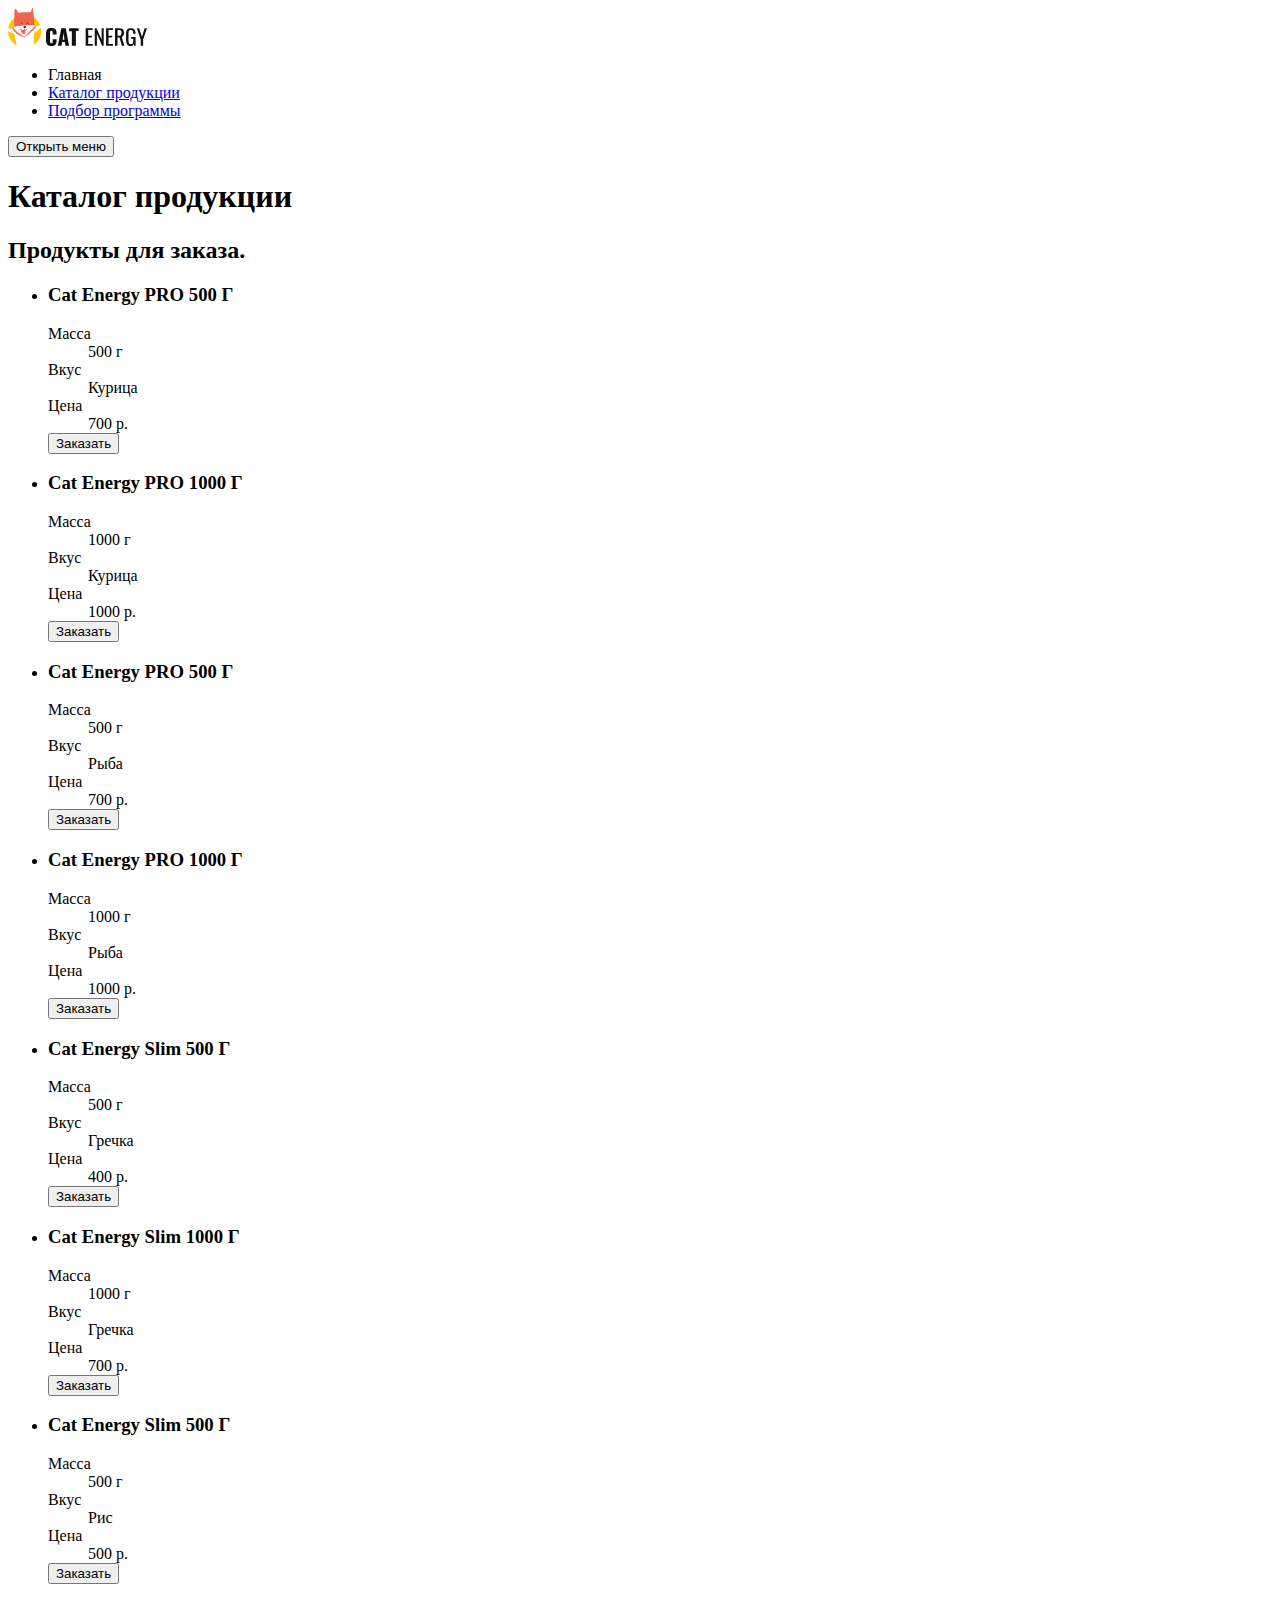
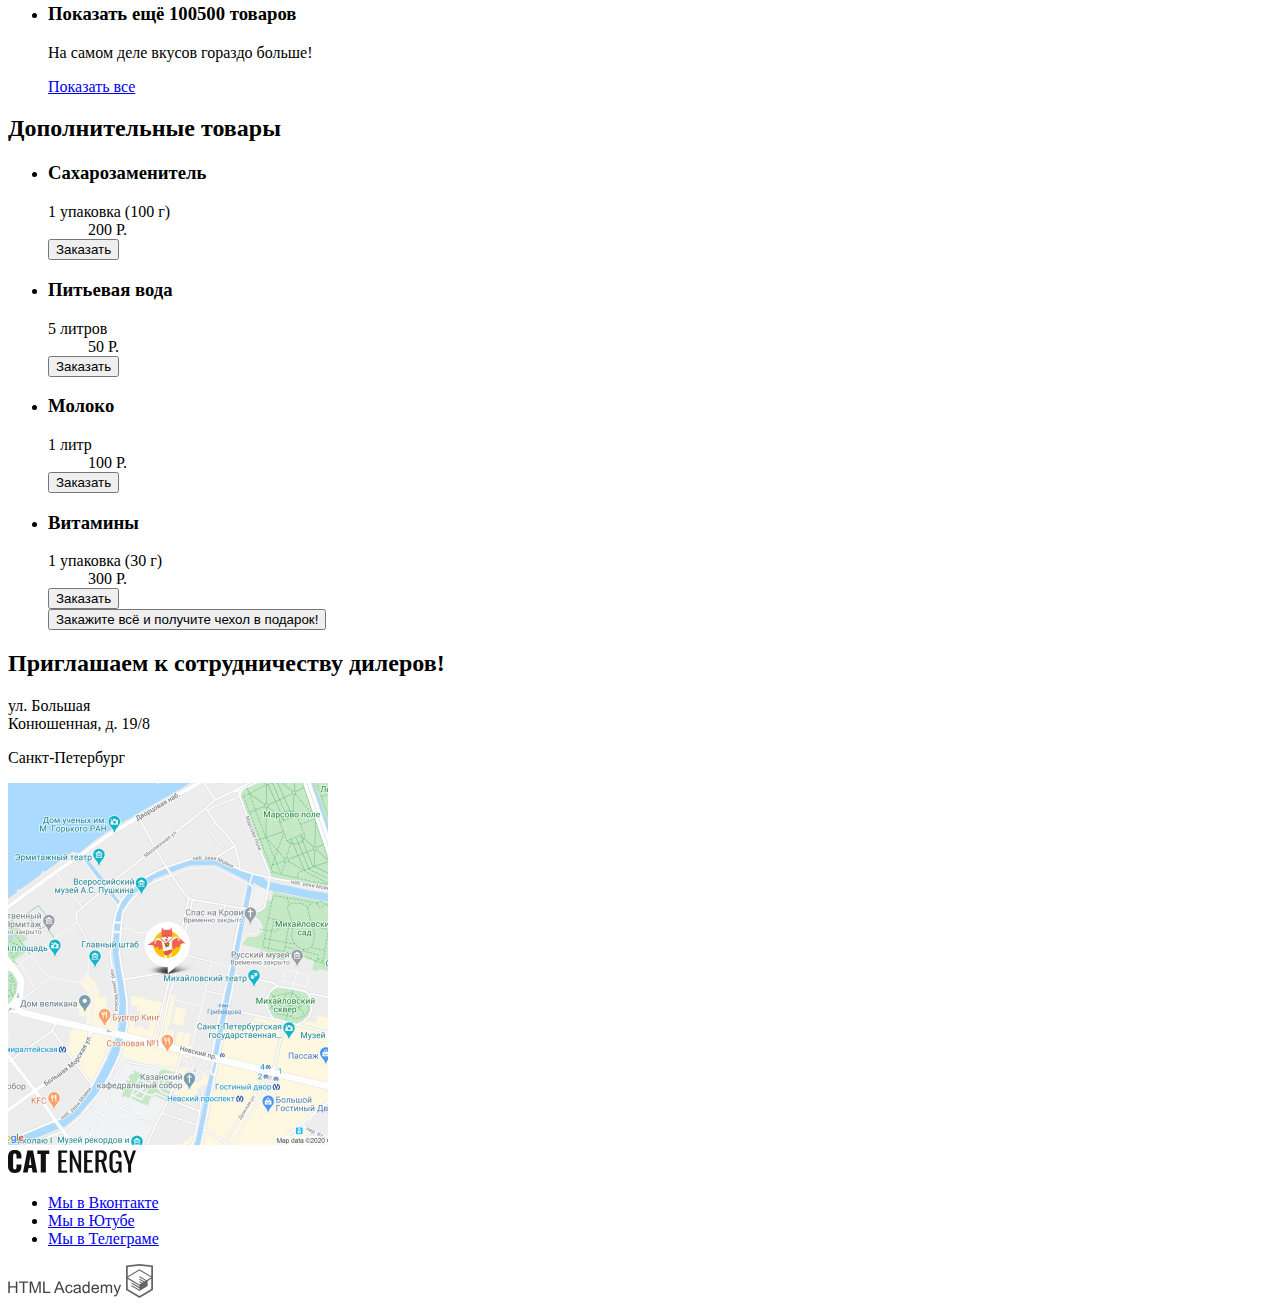
<file: 3/catalog.html>
<!DOCTYPE html>
<html lang="ru">
  <head>
    <meta charset="utf-8">
    <title>HTML Academy: Кэт энерджи</title>
    <base href="https://htmlacademy-adaptive.github.io/634323-cat-energy-25/3/">
</head>
  <body class="page_body">
    <header class="main-header">
      <a class="main-header__logo">
        <img class="main-header__logo-image" src="../images/logo-mobile-image.svg" width="34" height="38" alt="Кэт Энерджи.">
        <img class="main-header__logo-image-txt" src="../images/logo-image-txt.svg" width="101" height="18" alt="Кэт Энерджи.">
      </a>
      <nav class="main-nav">
        <ul class="main-nav__list site-list">
          <li class="site-list__item site-list__item--active">
            <a class="site-list__link">Главная</a>
          </li>
          <li class="site-list__item">
            <a class="site-list__link" href="catalog.html">Каталог продукции</a>
          </li>
          <li class="site-list__item">
            <a class="site-list__link" href="form.html">Подбор программы</a>
          </li>
        </ul>
        <button class="main-nav__toggle" type="button">
          <span class="visually-hidden">Открыть меню</span>
        </button>
      </nav>
    </header>
    <main class="main-container">
      <h1 class="catalog-heading">Каталог продукции</h1>
      <section class="product-catalog">
        <h2 class="product-catalog__heading visually-hidden">Продукты для заказа.</h2>
        <ul class="product-catalog__list">
          <li class="product-catalog__item product-card">
            <h3 class="product-card__heading">Cat Energy PRO 500 Г</h3>
            <dl class="product-card__description-list">
              <div class="product-card__description-item">
                <dt class="product-card__parameter">Масса</dt>
                <dd class="product-card__value">500 г</dd>
              </div>
              <div class="product-card__description-item">
                <dt class="product-card__parameter">Вкус</dt>
                <dd class="product-card__value">Курица</dd>
              </div>
              <div class="product-card__description-item">
                <dt class="product-card__parameter">Цена</dt>
                <dd class="product-card__value">700 р.</dd>
              </div>
            </dl>
            <button class="product-card__order-button button" type="button">
              <span class="button__button-text">Заказать</span>
            </button>
          </li>
          <li class="product-catalog__item product-card">
            <h3 class="product-card__heading">Cat Energy PRO 1000 Г</h3>
            <dl class="product-card__description-list">
              <div class="product-card__description-item">
                <dt class="product-card__parameter">Масса</dt>
                <dd class="product-card__value">1000 г</dd>
              </div>
              <div class="product-card__description-item">
                <dt class="product-card__parameter">Вкус</dt>
                <dd class="product-card__value">Курица</dd>
              </div>
              <div class="product-card__description-item">
                <dt class="product-card__parameter">Цена</dt>
                <dd class="product-card__value">1000 р.</dd>
              </div>
            </dl>
            <button class="product-card__order-button button" type="button">
              <span class="button__button-text">Заказать</span>
            </button>
          </li>
          <li class="product-catalog__item product-card">
            <h3 class="product-card__heading">Cat Energy PRO 500 Г</h3>
            <dl class="product-card__description-list">
              <div class="product-card__description-item">
                <dt class="product-card__parameter">Масса</dt>
                <dd class="product-card__value">500 г</dd>
              </div>
              <div class="product-card__description-item">
                <dt class="product-card__parameter">Вкус</dt>
                <dd class="product-card__value">Рыба</dd>
              </div>
              <div class="product-card__description-item">
                <dt class="product-card__parameter">Цена</dt>
                <dd class="product-card__value">700 р.</dd>
              </div>
            </dl>
            <button class="product-card__order-button button" type="button">
              <span class="button__button-text">Заказать</span>
            </button>
          </li>
          <li class="product-catalog__item product-card">
            <h3 class="product-card__heading">Cat Energy PRO 1000 Г</h3>
            <dl class="product-card__description-list">
              <div class="product-card__description-item">
                <dt class="product-card__parameter">Масса</dt>
                <dd class="product-card__value">1000 г</dd>
              </div>
              <div class="product-card__description-item">
                <dt class="product-card__parameter">Вкус</dt>
                <dd class="product-card__value">Рыба</dd>
              </div>
              <div class="product-card__description-item">
                <dt class="product-card__parameter">Цена</dt>
                <dd class="product-card__value">1000 р.</dd>
              </div>
            </dl>
            <button class="product-card__order-button button" type="button">
              <span class="button__button-text">Заказать</span>
            </button>
          </li>
          <li class="product-catalog__item product-card">
            <h3 class="product-card__heading">Cat Energy Slim 500 Г</h3>
            <dl class="product-card__description-list">
              <div class="product-card__description-item">
                <dt class="product-card__parameter">Масса</dt>
                <dd class="product-card__value">500 г</dd>
              </div>
              <div class="product-card__description-item">
                <dt class="product-card__parameter">Вкус</dt>
                <dd class="product-card__value">Гречка</dd>
              </div>
              <div class="product-card__description-item">
                <dt class="product-card__parameter">Цена</dt>
                <dd class="product-card__value">400 р.</dd>
              </div>
            </dl>
            <button class="product-card__order-button button" type="button">
              <span class="button__button-text">Заказать</span>
            </button>
          </li>
          <li class="product-catalog__item product-card">
            <h3 class="product-card__heading">Cat Energy Slim 1000 Г</h3>
            <dl class="product-card__description-list">
              <div class="product-card__description-item">
                <dt class="product-card__parameter">Масса</dt>
                <dd class="product-card__value">1000 г</dd>
              </div>
              <div class="product-card__description-item">
                <dt class="product-card__parameter">Вкус</dt>
                <dd class="product-card__value">Гречка</dd>
              </div>
              <div class="product-card__description-item">
                <dt class="product-card__parameter">Цена</dt>
                <dd class="product-card__value">700 р.</dd>
              </div>
            </dl>
            <button class="product-card__order-button button" type="button">
              <span class="button__button-text">Заказать</span>
            </button>
          </li>
          <li class="product-catalog__item product-card">
            <h3 class="product-card__heading">Cat Energy Slim 500 Г</h3>
            <dl class="product-card__description-list">
              <div class="product-card__description-item">
                <dt class="product-card__parameter">Масса</dt>
                <dd class="product-card__value">500 г</dd>
              </div>
              <div class="product-card__description-item">
                <dt class="product-card__parameter">Вкус</dt>
                <dd class="product-card__value">Рис</dd>
              </div>
              <div class="product-card__description-item">
                <dt class="product-card__parameter">Цена</dt>
                <dd class="product-card__value">500 р.</dd>
              </div>
            </dl>
            <button class="product-card__order-button button" type="button">
              <span class="button__button-text">Заказать</span>
            </button>
          </li>
          <li class="product-catalog__item product-card product-card--show-all">
            <h3 class="product-card__heading">Показать ещё 100500 товаров</h3>
            <p class="product-card__text">На самом деле вкусов гораздо больше!</p>
            <a class="product-card__show-all-button button" href="#">
              <span class="button__button-text--show-all">Показать все</span>
            </a>
          </li>
        </ul>
      </section>
      <section class="additional-products">
        <h2 class="additional-products__heading">Дополнительные товары</h2>
        <ul class="additional-products__list">
          <li class="additional-products__item additional-product">
            <h3 class="additional-product__heading">Сахарозаменитель</h3>
            <dl class="additional-product__price-per-unit">
              <dt class="additional-product__product-unit">1 упаковка (100 г)</dt>
              <dd class="additional-product__price">200 Р.</dd>
            </dl>
            <button class="additional-products__order-button button" type="button">
              <span class="button__button-text">Заказать</span>
            </button>
          </li>
          <li class="additional-products__item additional-product">
            <h3 class="additional-product__heading">Питьевая вода</h3>
            <dl class="additional-product__price-per-unit">
              <dt class="additional-product__product-unit">5 литров</dt>
              <dd class="additional-product__price">50 Р.</dd>
            </dl>
            <button class="additional-products__order-button button" type="button">
              <span class="button__button-text">Заказать</span>
            </button>
          </li>
          <li class="additional-products__item additional-product">
            <h3 class="additional-product__heading">Молоко</h3>
            <dl class="additional-product__price-per-unit">
              <dt class="additional-product__product-unit">1 литр</dt>
              <dd class="additional-product__price">100 Р.</dd>
            </dl>
            <button class="additional-products__order-button button" type="button">
              <span class="button__button-text">Заказать</span>
            </button>
          </li>
          <li class="additional-products__item additional-product">
            <h3 class="additional-product__heading">Витамины</h3>
            <dl class="additional-product__price-per-unit">
              <dt class="additional-product__product-unit">1 упаковка (30 г)</dt>
              <dd class="additional-product__price">300 Р.</dd>
            </dl>
            <button class="additional-products__order-button button" type="button">
              <span class="button__button-text">Заказать</span>
            </button>
          </li>
          <button class="additional-products__order-button additional-products__order-button--ordered-all button" type="button">
            <span class="button__button-text--ordered-all">Закажите всё и получите чехол в подарок!</span>
          </button>
        </ul>
      </section>
      <section class="invitation-cooperation">
        <div class="invitation-cooperation__wrapper">
          <h2 class="invitation-cooperation__heading">Приглашаем к сотрудничеству дилеров!</h2>
          <div class="invitation-cooperation__address address">
            <p class="address__text">
              ул. Большая<br>Конюшенная, д. 19/8
            </p>
            <p class="address__text">
              Санкт-Петербург
            </p>
            <img class="address__image" src="../images/location-mobile-image.jpg" width="320" height="362" alt="Адрес на карте.">
          </div>
        </div>
      </section>
    </main>
    <footer class="main-footer">
      <div class="main-footer__wrapper">
        <div class="main-footer__logo">
          <img class="main-footer__logo-image-txt" src="../images/logo-image-txt.svg" width="128" height="25" alt="Кэт Энерджи.">
        </div>
        <div class="main-footer__social social">
          <ul class="social__list">
            <li class="social__item">
              <a class="social__link social__link--vkontakte" href="https://vk.com/htmlacademy">Мы в Вконтакте</a>
            </li>
            <li class="social__item">
              <a class="social__link social__link--youtube" href="https://www.youtube.com/user/htmlacademyru">Мы в Ютубе</a>
            </li>
            <li class="social__item">
              <a class="social__link social__link--telegram" href="https://t.me/htmlacademy">Мы в Телеграме</a>
            </li>
          </ul>
        </div>
        <div class="main-footer__HTMLAcademy-logo HTMLAcademy-logo">
          <img class="HTMLAcademy-logo__txt" src="../images/HTMLAcademy-logo-txt.svg" width="114" height="18" alt="HTML Academy">
          <img class="HTMLAcademy-logo__image" src="../images/HTMLAcademy-logo-image.svg" width="27" height="34" alt="Логотип HTML Academy">
        </div>
      </div>
    </footer>
  </body>
</html>
</file>
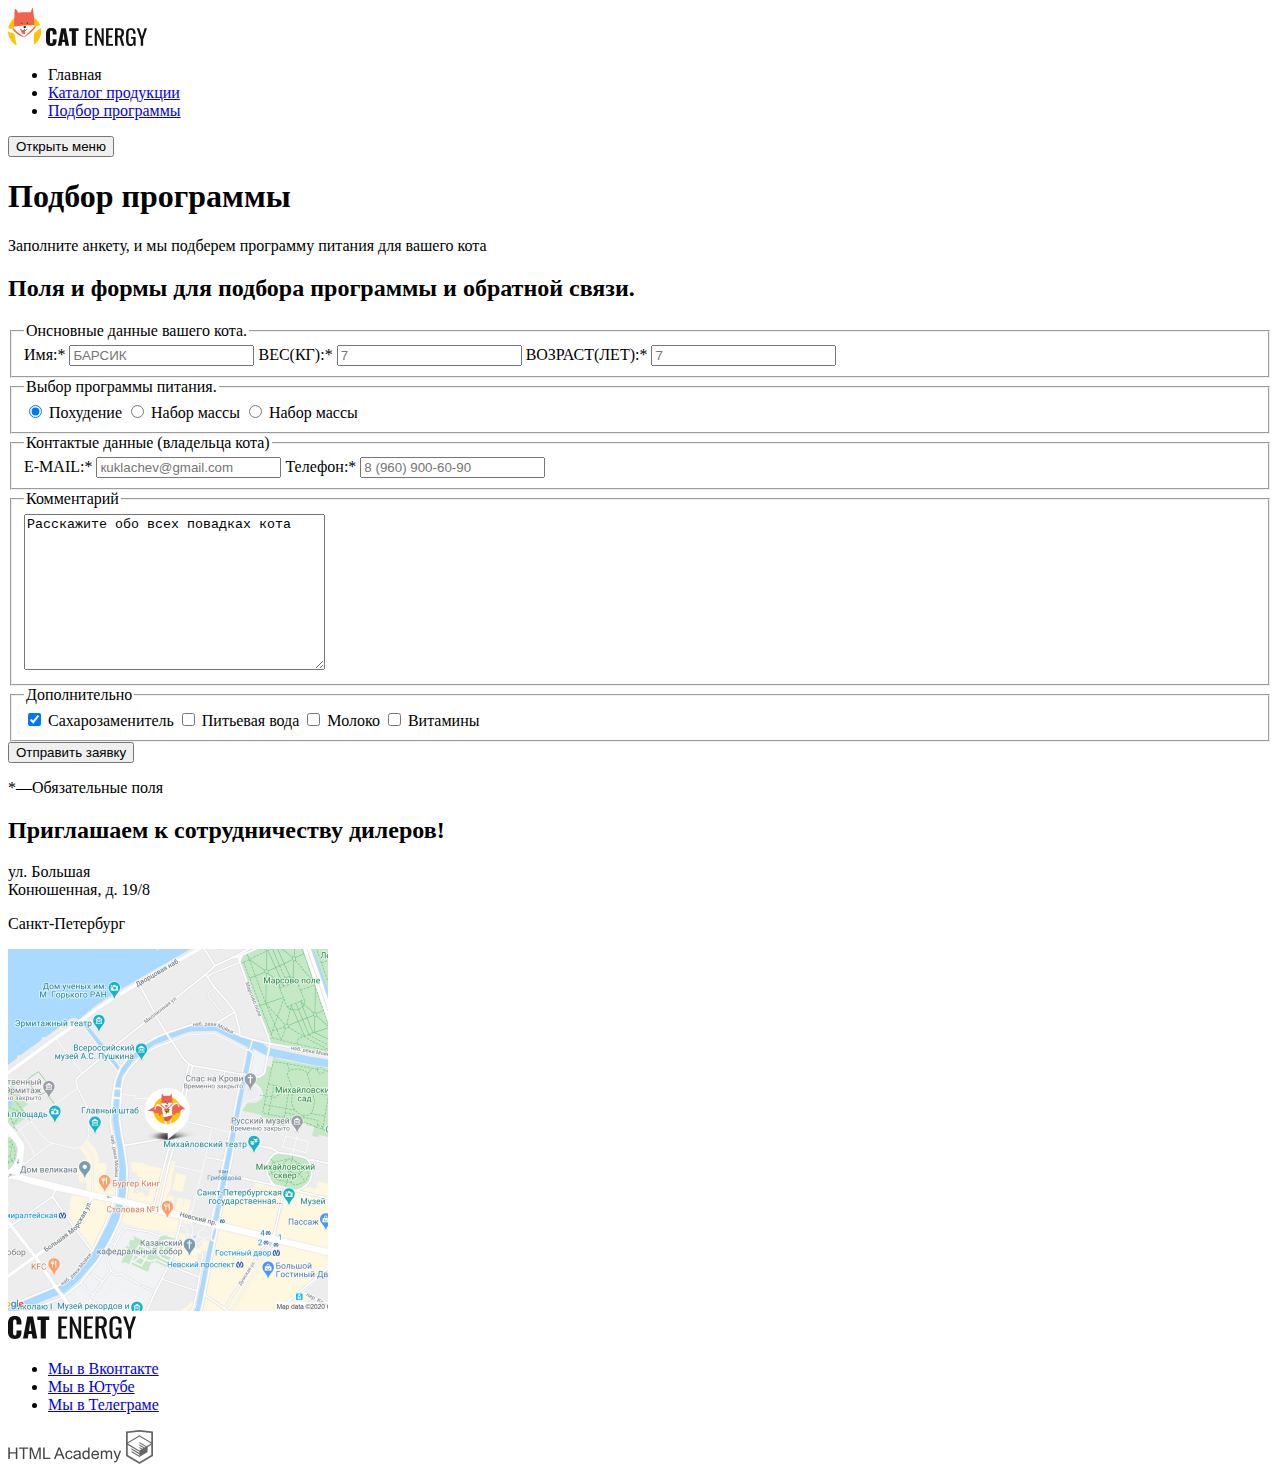
<file: 3/form.html>
<!DOCTYPE html>
<html lang="ru">
  <head>
    <meta charset="utf-8">
    <title>HTML Academy: Кэт энерджи</title>
    <base href="https://htmlacademy-adaptive.github.io/634323-cat-energy-25/3/">
</head>
  <body class="page_body">
    <header class="main-header">
      <a class="main-header__logo">
        <img class="main-header__logo-image" src="../images/logo-mobile-image.svg" width="34" height="38" alt="Кэт Энерджи.">
        <img class="main-header__logo-image-txt" src="../images/logo-image-txt.svg" width="101" height="18" alt="Кэт Энерджи.">
      </a>
      <nav class="main-nav">
        <div class="main-nav__wrapper">
          <ul class="main-nav__list site-list">
            <li class="site-list__item">
              <a class="site-list__link">Главная</a>
            </li>
            <li class="site-list__item">
              <a class="site-list__link" href="catalog.html">Каталог продукции</a>
            </li>
            <li class="site-list__item site-list__item--active">
              <a class="site-list__link" href="form.html">Подбор программы</a>
            </li>
          </ul>
        </div>
        <button class="main-nav__toggle" type="button">
          <span class="visually-hidden">Открыть меню</span>
        </button>
      </nav>
    </header>
    <main class="main-container">
      <h1 class="form-heading">Подбор программы</h1>
      <p class="form-slogan">Заполните анкету, и мы подберем программу питания для вашего кота</p>
      <section class="input-data">
        <h2 class="visually-hidden">Поля и формы для подбора программы и обратной связи.</h2>
        <form class="input-data__form forms" action="https://echo.htmlacademy.ru/" method="get">
          <fieldset class="forms__basic-data">
            <legend class="forms__legend visually-hidden">Онсновные данные вашего кота.</legend>
            <label class="forms__label-name" for="name">
              <span class="forms__label-txt">Имя:*</span>
              <input class="forms__name" type="text" id="name" name="name" placeholder="БАРСИК">
            </label>
            <label class="forms__label-weight" for="weight">
              <span class="forms__label-txt">ВЕС(КГ):*</span>
              <input class="forms__weight" type="text" id="weight" name="weight" placeholder="7">
            </label>
            <label class="forms__label-age" for="age">
              <span class="forms__label-txt">ВОЗРАСТ(ЛЕТ):*</span>
              <input class="forms__age" type="text" id="age" name="age" placeholder="7">
            </label>
          </fieldset>
          <fieldset class="forms__program-selection">
            <legend class="forms__legend visually-hidden">Выбор программы питания.</legend>
            <label class="forms__label-program-slim" for="program-slim">
              <input class="forms__program-slim" type="radio" id="program-slim" name="program-slim" value="hotel" checked>
              <span class="forms__label-txt">Похудение</span>
            </label>
            <label class="forms__label-weight-growth" for="weight-growth">
              <input class="forms__weight-growth" type="radio" id="weight-growth" name="weight-growth" value="weight">
              <span class="forms__label-txt">Набор массы</span>
            </label>
            <label class="forms__label-need-advice" for="need-advice">
              <input class="forms__need-advice" type="radio" id="need-advice" name="need-advice" value="advice">
              <span class="forms__label-txt">Набор массы</span>
            </label>
          </fieldset>
          <fieldset class="forms__contact-details">
            <legend class="forms__legend">Контактые данные (владельца кота)</legend>
            <label class="forms__label-email" for="email-data">
              <span class="forms__label-txt">E-MAIL:*</span>
              <input class="forms__email" type="text" id="email-data" name="email-data" placeholder="кuklachev@gmail.com">
            </label>
            <label class="forms__label-phone" for="phone-data">
              <span class="forms__label-txt">Телефон:*</span>
              <input class="forms__phone" type="text" id="phone-data" name="phone-data" placeholder="8 (960) 900-60-90">
            </label>
          </fieldset>
          <fieldset class="forms__comment">
            <legend class="forms__legend">Комментарий</legend>
            <label class="forms__label-comment" for="comment">
              <textarea class="forms__comment" name="comment" id="comment" cols="35" rows="10">Расскажите обо всех повадках кота</textarea>
            </label>
          </fieldset>
          <fieldset class="forms__additional-options">
            <legend class="forms__legend">Дополнительно</legend>
            <label class="forms__label-sweetener" for="sweetener">
              <input class="forms__sweetener" type="checkbox" id="sweetener" name="sweetener" value="sweetener" checked>
              <span class="forms__label-txt">Cахарозаменитель</span>
            </label>
            <label class="forms__label-drinking-water" for="drinking-water">
              <input class="forms__drinking-water" type="checkbox" id="drinking-water" name="drinking-water" value="drinking-water">
              <span class="forms__label-txt">Питьевая вода</span>
            </label>
            <label class="forms__label-milk" for="milk">
              <input class="forms__milk" type="checkbox" id="milk" name="milk" value="milk">
              <span class="forms__label-txt">Молоко</span>
            </label>
            <label class="forms__label-vitamins" for="vitamins">
              <input class="forms__vitamins" type="checkbox" id="vitamins" name="vitamins" value="vitamins">
              <span class="forms__label-txt">Витамины</span>
            </label>
          </fieldset>
          <button class="forms__send-button button" type="submit">Отправить заявку</button>
          <p class="forms__note-txt">*—Обязательные поля</p>
        </form>
      <section class="invitation-cooperation">
        <div class="invitation-cooperation__wrapper">
          <h2 class="invitation-cooperation__heading">Приглашаем к сотрудничеству дилеров!</h2>
          <div class="invitation-cooperation__address address">
            <p class="address__text">
              ул. Большая<br>Конюшенная, д. 19/8
            </p>
            <p class="address__text">
              Санкт-Петербург
            </p>
            <img class="address__image" src="../images/location-mobile-image.jpg" width="320" height="362" alt="Адрес на карте.">
          </div>
        </div>
      </section>
    </main>
    <footer class="main-footer">
      <div class="main-footer__wrapper">
        <div class="main-footer__logo">
          <img class="main-footer__logo-image-txt" src="../images/logo-image-txt.svg" width="128" height="25" alt="Кэт Энерджи.">
        </div>
        <div class="main-footer__social social">
          <ul class="social__list">
            <li class="social__item">
              <a class="social__link social__link--vkontakte" href="https://vk.com/htmlacademy">Мы в Вконтакте</a>
            </li>
            <li class="social__item">
              <a class="social__link social__link--youtube" href="https://www.youtube.com/user/htmlacademyru">Мы в Ютубе</a>
            </li>
            <li class="social__item">
              <a class="social__link social__link--telegram" href="https://t.me/htmlacademy">Мы в Телеграме</a>
            </li>
          </ul>
        </div>
        <div class="main-footer__HTMLAcademy-logo HTMLAcademy-logo">
          <img class="HTMLAcademy-logo__txt" src="../images/HTMLAcademy-logo-txt.svg" width="114" height="18" alt="Адрес на карте.">
          <img class="HTMLAcademy-logo__image" src="../images/HTMLAcademy-logo-image.svg" width="27" height="34" alt="Адрес на карте.">
        </div>
      </div>
    </footer>
  </body>
</html>
</file>
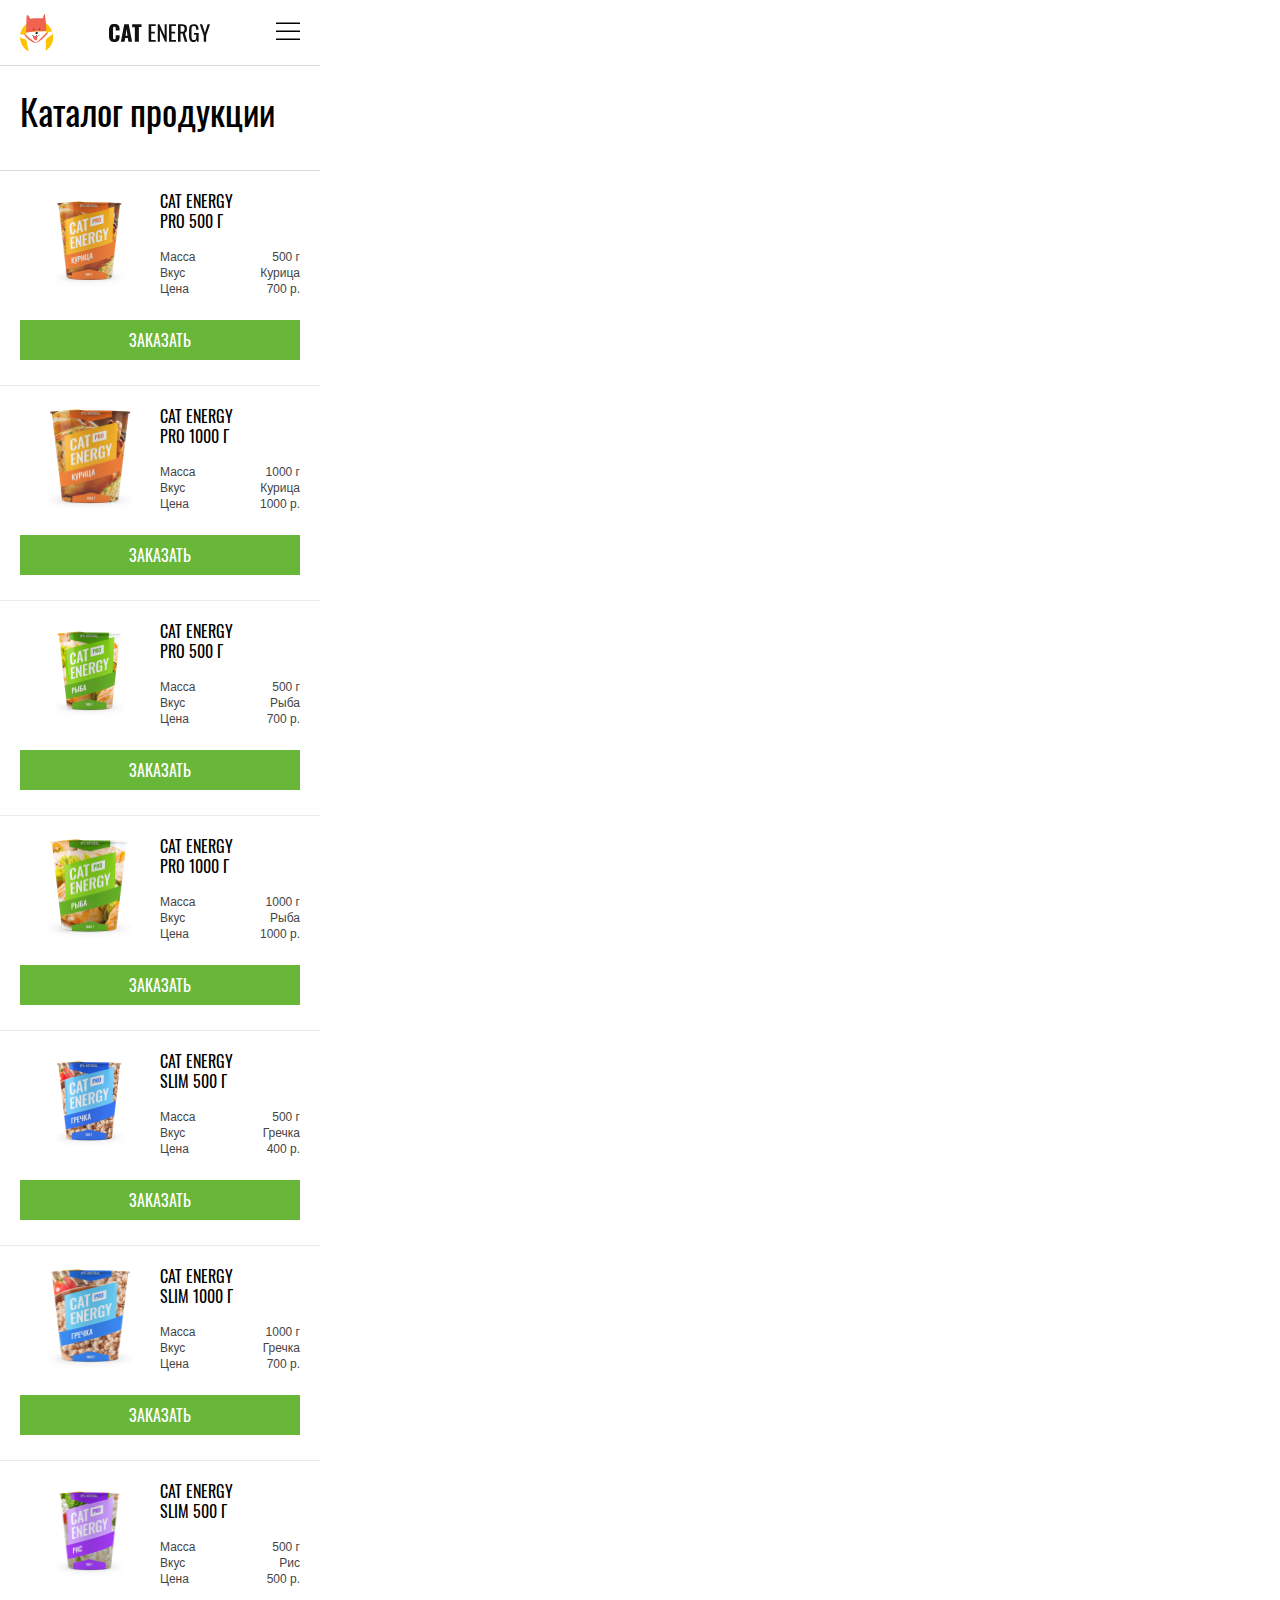
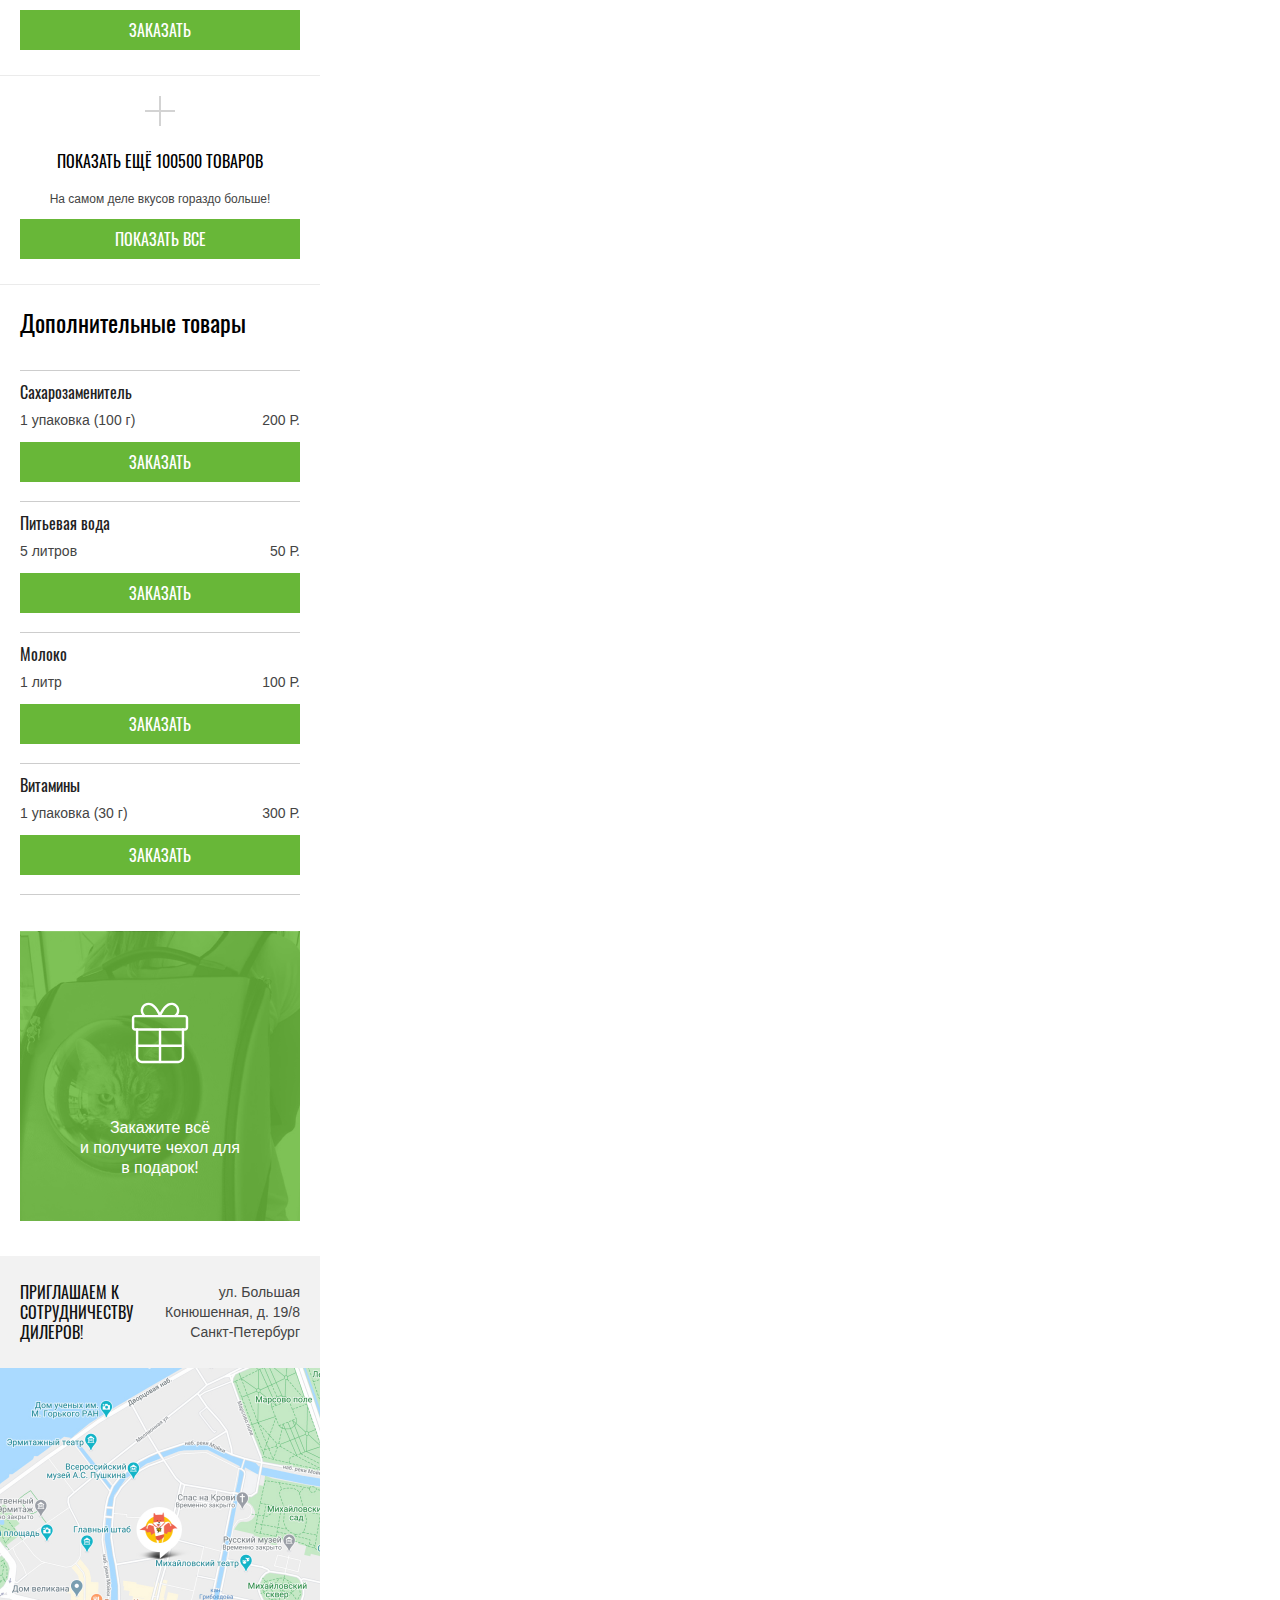
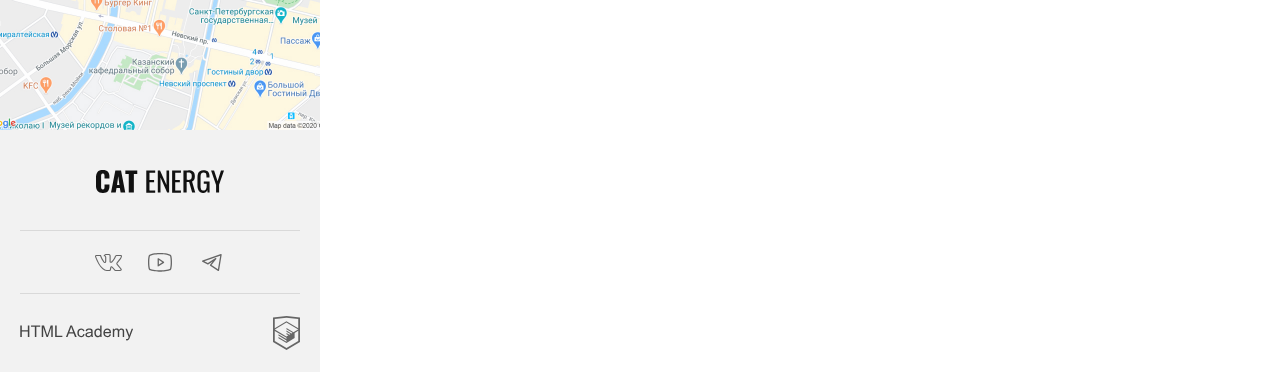
<file: 4/catalog.html>
<!DOCTYPE html>
<html lang="ru">
  <head>
    <meta charset="utf-8">
    <title>HTML Academy: Кэт энерджи</title>
    <link rel="stylesheet" href="css/style.css">
    <base href="https://htmlacademy-adaptive.github.io/634323-cat-energy-25/4/">
</head>
  <body class="page-body">
    <header class="main-header main-header--catalog">
      <a class="main-header__logo">
        <img class="main-header__logo-image" src="img/logo-mobile-image.svg" width="34" height="38" alt="Кэт Энерджи.">
        <img class="main-header__logo-image-txt" src="img/logo-image-txt.svg" width="101" height="18" alt="Кэт Энерджи.">
      </a>
      <div class="main-header__toggle-wrapper">
        <button class="main-header__toggle-nav" type="button">
          <span class="visually-hidden">Открыть меню.</span>
          <svg class="main-header__toggle-icon" aria-hidden="true" width="24" height="18" viewBox="0 0 24 18" fill="none" xmlns="http://www.w3.org/2000/svg">
            <line y1="1.25" x2="24" y2="1.25" stroke="black" stroke-width="1.5"/>
            <line y1="9.25" x2="24" y2="9.25" stroke="black" stroke-width="1.5"/>
            <line y1="17.25" x2="24" y2="17.25" stroke="black" stroke-width="1.5"/>
          </svg>
        </button>
      </div>
      <nav class="main-nav">
        <ul class="main-nav__list site-list">
          <li class="site-list__item site-list__item--active">
            <a class="site-list__link">Главная</a>
          </li>
          <li class="site-list__item">
            <a class="site-list__link" href="catalog.html">Каталог продукции</a>
          </li>
          <li class="site-list__item">
            <a class="site-list__link" href="form.html">Подбор программы</a>
          </li>
        </ul>
      </nav>
    </header>
    <main class="main-container">
      <div class="heading-wrapper heading-wrapper--catalog">
        <h1 class="catalog-heading">Каталог продукции</h1>
      </div>
      <section class="product-catalog">
        <h2 class="product-catalog__heading visually-hidden">Продукты для заказа.</h2>
        <ul class="product-catalog__list">
          <li class="product-catalog__item product-card">
            <div class="product-card__wrapper">
              <div class="product-card__picture-wrapper">
                <img class="product-card__picture" src="img/product-picture-mobile-500g-chicken.png" width="68" height="86" alt="Кэт Энерджи 500г. Курица">
              </div>
              <div class="product-card__description">
                <h3 class="product-card__heading">Cat Energy<br>PRO 500 г</h3>
                <dl class="product-card__description-list">
                  <div class="product-card__description-item">
                    <dt class="product-card__parameter">Масса</dt>
                    <dd class="product-card__value">500 г</dd>
                  </div>
                  <div class="product-card__description-item">
                    <dt class="product-card__parameter">Вкус</dt>
                    <dd class="product-card__value">Курица</dd>
                  </div>
                  <div class="product-card__description-item">
                    <dt class="product-card__parameter">Цена</dt>
                    <dd class="product-card__value">700 р.</dd>
                  </div>
                </dl>
              </div>
            </div>
            <button class="product-card__order-button button" type="button">
              <span class="button__button-text">Заказать</span>
            </button>
          </li>
          <li class="product-catalog__item product-card">
            <div class="product-card__wrapper">
              <div class="product-card__picture-wrapper">
                <img class="product-card__picture" src="img/product-picture-mobile-1000g-chicken.png" width="84" height="100" alt="Кэт Энерджи 500г. Курица">
              </div>
              <div class="product-card__description">
                <h3 class="product-card__heading">Cat Energy<br>PRO 1000 г</h3>
                <dl class="product-card__description-list">
                  <div class="product-card__description-item">
                    <dt class="product-card__parameter">Масса</dt>
                    <dd class="product-card__value">1000 г</dd>
                  </div>
                  <div class="product-card__description-item">
                    <dt class="product-card__parameter">Вкус</dt>
                    <dd class="product-card__value">Курица</dd>
                  </div>
                  <div class="product-card__description-item">
                    <dt class="product-card__parameter">Цена</dt>
                    <dd class="product-card__value">1000 р.</dd>
                  </div>
                </dl>
              </div>
            </div>
            <button class="product-card__order-button button" type="button">
              <span class="button__button-text">Заказать</span>
            </button>
          </li>
          <li class="product-catalog__item product-card">
            <div class="product-card__wrapper">
              <div class="product-card__picture-wrapper">
                <img class="product-card__picture" src="img/product-picture-mobile-500g-fish.png" width="68" height="86" alt="Кэт Энерджи 500г. Курица">
              </div>
              <div class="product-card__description">
                <h3 class="product-card__heading">Cat Energy<br>PRO 500 г</h3>
                <dl class="product-card__description-list">
                  <div class="product-card__description-item">
                    <dt class="product-card__parameter">Масса</dt>
                    <dd class="product-card__value">500 г</dd>
                  </div>
                  <div class="product-card__description-item">
                    <dt class="product-card__parameter">Вкус</dt>
                    <dd class="product-card__value">Рыба</dd>
                  </div>
                  <div class="product-card__description-item">
                    <dt class="product-card__parameter">Цена</dt>
                    <dd class="product-card__value">700 р.</dd>
                  </div>
                </dl>
              </div>
            </div>
            <button class="product-card__order-button button" type="button">
              <span class="button__button-text">Заказать</span>
            </button>
          </li>
          <li class="product-catalog__item product-card">
            <div class="product-card__wrapper">
              <div class="product-card__picture-wrapper">
                <img class="product-card__picture" src="img/product-picture-mobile-1000g-fish.png" width="84" height="100" alt="Кэт Энерджи 500г. Курица">
              </div>
              <div class="product-card__description">
                <h3 class="product-card__heading">Cat Energy<br>PRO 1000 г</h3>
                <dl class="product-card__description-list">
                  <div class="product-card__description-item">
                    <dt class="product-card__parameter">Масса</dt>
                    <dd class="product-card__value">1000 г</dd>
                  </div>
                  <div class="product-card__description-item">
                    <dt class="product-card__parameter">Вкус</dt>
                    <dd class="product-card__value">Рыба</dd>
                  </div>
                  <div class="product-card__description-item">
                    <dt class="product-card__parameter">Цена</dt>
                    <dd class="product-card__value">1000 р.</dd>
                  </div>
                </dl>
              </div>
            </div>
            <button class="product-card__order-button button" type="button">
              <span class="button__button-text">Заказать</span>
            </button>
          </li>
          <li class="product-catalog__item product-card">
            <div class="product-card__wrapper">
              <div class="product-card__picture-wrapper">
                <img class="product-card__picture" src="img/product-picture-mobile-500g-buckwheat.png" width="68" height="86" alt="Кэт Энерджи 500г. Курица">
              </div>
              <div class="product-card__description">
                <h3 class="product-card__heading">Cat Energy<br>Slim 500 г</h3>
                <dl class="product-card__description-list">
                  <div class="product-card__description-item">
                    <dt class="product-card__parameter">Масса</dt>
                    <dd class="product-card__value">500 г</dd>
                  </div>
                  <div class="product-card__description-item">
                    <dt class="product-card__parameter">Вкус</dt>
                    <dd class="product-card__value">Гречка</dd>
                  </div>
                  <div class="product-card__description-item">
                    <dt class="product-card__parameter">Цена</dt>
                    <dd class="product-card__value">400 р.</dd>
                  </div>
                </dl>
              </div>
            </div>
            <button class="product-card__order-button button" type="button">
              <span class="button__button-text">Заказать</span>
            </button>
          </li>
          <li class="product-catalog__item product-card">
            <div class="product-card__wrapper">
              <div class="product-card__picture-wrapper">
                <img class="product-card__picture" src="img/product-picture-mobile-1000g-buckwheat.png" width="86" height="100" alt="Кэт Энерджи 500г. Курица">
              </div>
              <div class="product-card__description">
                <h3 class="product-card__heading">Cat Energy<br>Slim 1000 г</h3>
                <dl class="product-card__description-list">
                  <div class="product-card__description-item">
                    <dt class="product-card__parameter">Масса</dt>
                    <dd class="product-card__value">1000 г</dd>
                  </div>
                  <div class="product-card__description-item">
                    <dt class="product-card__parameter">Вкус</dt>
                    <dd class="product-card__value">Гречка</dd>
                  </div>
                  <div class="product-card__description-item">
                    <dt class="product-card__parameter">Цена</dt>
                    <dd class="product-card__value">700 р.</dd>
                  </div>
                </dl>
              </div>
            </div>
            <button class="product-card__order-button button" type="button">
              <span class="button__button-text">Заказать</span>
            </button>
          </li>
          <li class="product-catalog__item product-card">
            <div class="product-card__wrapper">
              <div class="product-card__picture-wrapper">
                <img class="product-card__picture" src="img/product-picture-mobile-500g-rice.png" width="68" height="86" alt="Кэт Энерджи 500г. Курица">
              </div>
              <div class="product-card__description">
                <h3 class="product-card__heading">Cat Energy<br>Slim 500 г</h3>
                <dl class="product-card__description-list">
                  <div class="product-card__description-item">
                    <dt class="product-card__parameter">Масса</dt>
                    <dd class="product-card__value">500 г</dd>
                  </div>
                  <div class="product-card__description-item">
                    <dt class="product-card__parameter">Вкус</dt>
                    <dd class="product-card__value">Рис</dd>
                  </div>
                  <div class="product-card__description-item">
                    <dt class="product-card__parameter">Цена</dt>
                    <dd class="product-card__value">500 р.</dd>
                  </div>
                </dl>
              </div>
            </div>
            <button class="product-card__order-button button" type="button">
              <span class="button__button-text">Заказать</span>
            </button>
          </li>
          <li class="product-catalog__item product-card product-card--show-all">
            <svg class="product-card__plus-icon" width="30" height="30" viewBox="0 0 30 30" fill="none" xmlns="http://www.w3.org/2000/svg">
              <line x1="15" x2="15" y2="30" stroke="#D3D3D3" stroke-width="2"/>
              <line x1="30" y1="15" y2="15" stroke="#D3D3D3" stroke-width="2"/>
            </svg>
            <h3 class="product-card__heading product-card__heading--show-all">Показать ещё 100500 товаров</h3>
            <p class="product-card__text">На самом деле вкусов гораздо больше!</p>
            <a class="product-card__show-all-button button button--show-all" href="#">
              <span class="button__button-text--show-all">Показать все</span>
            </a>
          </li>
        </ul>
      </section>
      <section class="additional-products">
        <div class="additional-products__heading-wrapper">
          <h2 class="additional-products__heading">Дополнительные товары</h2>
        </div>
        <ul class="additional-products__list">
          <li class="additional-products__item additional-product">
            <h3 class="additional-product__heading">Сахарозаменитель</h3>
            <dl class="additional-product__price-per-unit">
              <dt class="additional-product__product-unit">1 упаковка (100 г)</dt>
              <dd class="additional-product__price">200 Р.</dd>
            </dl>
            <button class="additional-products__order-button button" type="button">
              <span class="button__button-text">Заказать</span>
            </button>
          </li>
          <li class="additional-products__item additional-product">
            <h3 class="additional-product__heading">Питьевая вода</h3>
            <dl class="additional-product__price-per-unit">
              <dt class="additional-product__product-unit">5 литров</dt>
              <dd class="additional-product__price">50 Р.</dd>
            </dl>
            <button class="additional-products__order-button button" type="button">
              <span class="button__button-text">Заказать</span>
            </button>
          </li>
          <li class="additional-products__item additional-product">
            <h3 class="additional-product__heading">Молоко</h3>
            <dl class="additional-product__price-per-unit">
              <dt class="additional-product__product-unit">1 литр</dt>
              <dd class="additional-product__price">100 Р.</dd>
            </dl>
            <button class="additional-products__order-button button" type="button">
              <span class="button__button-text">Заказать</span>
            </button>
          </li>
          <li class="additional-products__item additional-product">
            <h3 class="additional-product__heading">Витамины</h3>
            <dl class="additional-product__price-per-unit">
              <dt class="additional-product__product-unit">1 упаковка (30 г)</dt>
              <dd class="additional-product__price">300 Р.</dd>
            </dl>
            <button class="additional-products__order-button button" type="button">
              <span class="button__button-text">Заказать</span>
            </button>
          </li>
        </ul>
        <div class="additional-products__ordered-all-wrapper">
          <button class="additional-products__ordered-all-button button button--ordered-all" type="button">
            <svg class="button__ordered-all-icon" width="78" height="80" viewBox="0 0 78 80" fill="none" xmlns="http://www.w3.org/2000/svg">
              <path d="M64.0156 34.7127H14.031C12.2766 34.7127 10.8494 33.2951 10.8494 31.5524V22.0842C10.8494 20.3415 12.2766 18.9233 14.031 18.9233H64.0149C65.7687 18.9233 67.1953 20.3415 67.1953 22.0842V31.553C67.1959 33.2951 65.7693 34.7127 64.0156 34.7127ZM14.031 21.3455C13.6276 21.3455 13.2869 21.684 13.2869 22.0842V31.553C13.2869 31.9599 13.6208 32.2912 14.031 32.2912H64.0149C64.4244 32.2912 64.7578 31.9599 64.7578 31.553V22.0842C64.7578 21.6834 64.4171 21.3455 64.0149 21.3455H14.031Z" fill="white"/>
              <path d="M57.0447 67.1488H20.999C17.6218 67.1488 14.8741 64.4191 14.8741 61.0626V33.5016C14.8741 32.8331 15.4201 32.2905 16.0929 32.2905C16.7656 32.2905 17.3116 32.8331 17.3116 33.5016V61.0626C17.3116 63.0833 18.9661 64.7267 20.999 64.7267H57.0447C59.077 64.7267 60.7308 63.0833 60.7308 61.0626V33.5016C60.7308 32.8331 61.2768 32.2905 61.9496 32.2905C62.6223 32.2905 63.1683 32.8331 63.1683 33.5016V61.0626C63.1683 64.4191 60.4213 67.1488 57.0447 67.1488Z" fill="white"/>
              <path d="M39.0225 67.1488C38.3498 67.1488 37.8038 66.6069 37.8038 65.9378V33.5016C37.8038 32.8331 38.3498 32.2905 39.0225 32.2905C39.6953 32.2905 40.2413 32.8331 40.2413 33.5016V65.9372C40.2413 66.6069 39.6959 67.1488 39.0225 67.1488Z" fill="white"/>
              <path d="M23.8113 21.3414C19.9966 19.2874 18.5731 14.5327 20.6383 10.7415C22.7022 6.95201 27.4864 5.53687 31.303 7.58721C37.117 10.7166 40.2565 19.4472 40.3869 19.8172L38.0877 20.6208C38.0585 20.5384 35.1256 12.3994 30.1433 9.71749C27.5078 8.30175 24.2062 9.27908 22.7821 11.8944C21.3567 14.5121 22.339 17.7941 24.9734 19.2117L23.8113 21.3414Z" fill="white"/>
              <path d="M54.2313 21.3413L53.071 19.2111C54.3477 18.5238 55.2782 17.3848 55.6926 16.0035C56.1063 14.6217 55.9534 13.1624 55.2617 11.895C54.5719 10.6264 53.4263 9.70233 52.0363 9.29117C50.6457 8.88001 49.1783 9.0314 47.9023 9.71747C42.9201 12.3988 39.9871 20.5378 39.9579 20.6202L37.6587 19.8166C37.7891 19.4466 40.928 10.716 46.7421 7.58719C48.5897 6.5929 50.7182 6.3737 52.7316 6.96955C54.7468 7.56479 56.4061 8.90484 57.4061 10.7414C58.4073 12.5774 58.6285 14.6913 58.0289 16.6939C57.4287 18.6958 56.0801 20.3458 54.2313 21.3413Z" fill="white"/>
              <path d="M61.9496 50.9314H16.0929C15.4201 50.9314 14.8741 50.3889 14.8741 49.7204C14.8741 49.0518 15.4201 48.5093 16.0929 48.5093H61.9496C62.6223 48.5093 63.1683 49.0518 63.1683 49.7204C63.1683 50.3889 62.6229 50.9314 61.9496 50.9314Z" fill="white"/>
            </svg>
            <span class="button__ordered-all-text">Закажите всё<br>и получите чехол для<br>в подарок!</span>
          </button>
        </div>
      </section>
      <section class="invitation-cooperation invitation-cooperation--catalog">
        <div class="invitation-cooperation__wrapper">
          <h2 class="invitation-cooperation__heading">Приглашаем к сотрудничеству дилеров!</h2>
          <p class="invitation-cooperation__address-txt">ул. Большая Конюшенная, д. 19/8 Санкт-Петербург</p>
        </div>
        <img class="invitation-cooperation__address-map" src="img/location-mobile-image.jpg" width="320" height="362" alt="Адрес на карте.">
      </section>
    </main>
    <footer class="main-footer">
      <div class="main-footer__wrapper">
        <div class="main-footer__logo">
          <img class="main-footer__logo-image-txt" src="img/logo-image-txt.svg" width="128" height="25" alt="Кэт Энерджи.">
        </div>
        <div class="main-footer__social social">
          <ul class="social__list">
            <li class="social__item">
              <a class="social__link social__link--vkontakte" href="https://vk.com/htmlacademy">
                <svg width="28" height="22" viewBox="0 0 28 22" fill="none" xmlns="http://www.w3.org/2000/svg">
                  <path d="M1 5.33876C1 4.48373 1.5151 4.02268 2.54531 3.95562L6.51515 3.98077C6.78158 3.98077 6.95921 4.10651 7.04802 4.35799C7.45655 5.61538 7.91392 6.70094 8.42014 7.61465C8.92637 8.52835 9.58801 9.58038 10.4051 10.7707C10.4761 10.9216 10.5916 10.997 10.7514 10.997C10.8758 10.997 10.9735 10.9384 11.0445 10.821L11.1244 10.5444L11.1511 6.19379C11.1511 5.89201 11.0756 5.69083 10.9246 5.59024C10.7736 5.48965 10.4939 5.4142 10.0853 5.36391C9.76563 5.31361 9.60577 5.12919 9.60577 4.81065C9.60577 4.74359 9.61465 4.69329 9.63241 4.65976C10.0054 3.57002 11.0711 3.02515 12.8296 3.02515L14.3216 3C14.9966 3 15.5561 3.15927 16.0001 3.47781C16.4442 3.79635 16.6662 4.29931 16.6662 4.98669V10.6953C16.7906 10.7791 16.906 10.821 17.0126 10.821C17.279 10.821 17.5099 10.6701 17.7053 10.3683C19.6592 7.78649 20.716 6.05966 20.8759 5.18787C20.8759 5.1711 20.8936 5.12919 20.9291 5.06213C21.0535 4.81065 21.2577 4.5927 21.5419 4.40828C21.8261 4.22387 22.0748 4.09813 22.288 4.03107C22.359 3.99753 22.4389 3.98077 22.5277 3.98077H26.6574L26.9239 4.00592C27.2791 4.00592 27.5544 4.16519 27.7498 4.48373C27.8209 4.58432 27.8697 4.69329 27.8964 4.81065C27.923 4.92801 27.9408 5.04536 27.9496 5.16272C27.9585 5.28008 27.963 5.34714 27.963 5.36391V5.53994C27.8386 6.22732 27.5233 6.9608 27.0171 7.74038C26.5109 8.51997 25.867 9.36243 25.0855 10.2678C24.304 11.1731 23.8155 11.7682 23.6201 12.0533C23.4603 12.2544 23.3803 12.4389 23.3803 12.6065C23.3803 12.7406 23.4514 12.8915 23.5935 13.0592L27.4834 17.6864C27.6965 17.9546 27.8031 18.248 27.8031 18.5666C27.8031 18.9522 27.6432 19.2707 27.3235 19.5222C27.0038 19.7737 26.6219 19.9162 26.1779 19.9497L25.7249 19.9749H21.6752C21.6574 19.9749 21.6219 19.979 21.5686 19.9874C21.5153 19.9958 21.4798 20 21.462 20C21.0712 20 20.7071 19.8407 20.3696 19.5222C20.2453 19.3881 19.4105 18.3989 17.8652 16.5547C17.7764 16.4374 17.652 16.3284 17.4922 16.2278C17.4211 16.4961 17.3279 16.8817 17.2124 17.3846C17.097 17.8876 17.0126 18.248 16.9593 18.466L16.8794 18.8935C16.7018 19.4803 16.3287 19.8323 15.7604 19.9497L15.3874 19.9749H12.7763C11.3021 19.9749 9.83224 19.3378 8.36686 18.0636C6.90148 16.7894 5.58264 15.1423 4.41034 13.122C3.23803 11.1018 2.14566 8.75049 1.13322 6.06805C1.04441 5.8501 1 5.607 1 5.33876ZM17.0126 11.8521C16.6396 11.8521 16.3021 11.7557 16.0001 11.5629C15.6982 11.3701 15.5472 11.106 15.5472 10.7707V4.98669C15.5472 4.65138 15.4584 4.41248 15.2808 4.26997C15.1032 4.12747 14.7923 4.05621 14.3483 4.05621L12.8296 4.10651C12.0658 4.10651 11.4886 4.23225 11.0978 4.48373C11.8793 4.8358 12.2701 5.40582 12.2701 6.19379V10.6198C12.2346 11.039 12.0569 11.3868 11.7372 11.6635C11.4175 11.9401 11.0623 12.0784 10.6715 12.0784C10.1386 12.0784 9.7301 11.8353 9.44591 11.3491C8.06046 9.37081 7.03025 7.4931 6.35529 5.71598L6.1155 5.06213L2.57195 5.03698C2.34104 5.03698 2.21227 5.04956 2.18562 5.0747C2.15898 5.09985 2.14566 5.1711 2.14566 5.28846C2.14566 5.43935 2.16342 5.59862 2.19895 5.76627L2.75845 7.17456C4.25048 10.8126 5.87127 13.6795 7.62085 15.7751C9.37042 17.8708 11.0889 18.9186 12.7763 18.9186H15.4406C15.5472 18.9186 15.6271 18.8893 15.6804 18.8306C15.7337 18.7719 15.7781 18.6588 15.8136 18.4911L15.8669 18.2396L16.3732 16.0266C16.5152 15.7249 16.6396 15.5237 16.7462 15.4231C16.9415 15.2387 17.1725 15.1465 17.4389 15.1465C17.8652 15.1465 18.3003 15.3895 18.7444 15.8757L21.0091 18.5917C21.1512 18.8097 21.3022 18.9186 21.462 18.9186H25.8581C26.391 18.9186 26.6574 18.7929 26.6574 18.5414C26.6574 18.4576 26.6308 18.3738 26.5775 18.2899L22.7142 13.7382C22.4123 13.3861 22.2613 13.0089 22.2613 12.6065C22.2613 12.2041 22.4034 11.8185 22.6876 11.4497C22.9185 11.1144 23.367 10.557 24.0331 9.77737C24.6992 8.99778 25.2809 8.26849 25.7782 7.5895C26.2756 6.9105 26.6042 6.29438 26.764 5.74112L26.8439 5.4142C26.8262 5.38067 26.8173 5.32618 26.8173 5.25074C26.8173 5.1753 26.8084 5.11243 26.7907 5.06213H22.6077C22.3412 5.16272 22.1281 5.31361 21.9682 5.51479L21.8084 5.9926C21.3643 7.14941 20.2009 8.93491 18.3181 11.3491C17.9451 11.6844 17.5099 11.8521 17.0126 11.8521Z" fill="#666666"/>
                  </svg>
              </a>
              <span class="visually-hidden">Мы в Вконтакте.</span>
            </li>
            <li class="social__item">
              <a class="social__link social__link--youtube" href="https://www.youtube.com/user/htmlacademyru">
                <svg width="28" height="22" viewBox="0 0 28 22" fill="none" xmlns="http://www.w3.org/2000/svg">
                <path d="M17.8509 10.7927L12.6145 7.30184C12.5159 7.23691 12.4016 7.19985 12.2837 7.19459C12.1657 7.18934 12.0486 7.21608 11.9446 7.27198C11.8406 7.32789 11.7537 7.41087 11.693 7.51215C11.6324 7.61343 11.6002 7.72924 11.6 7.84729V14.8291C11.6001 14.9481 11.6327 15.0648 11.6942 15.1667C11.7557 15.2686 11.8438 15.3518 11.9491 15.4073C12.0524 15.4631 12.1691 15.4895 12.2864 15.4837C12.4037 15.478 12.5172 15.4402 12.6145 15.3746L17.8509 11.8837C17.9409 11.8239 18.0148 11.7429 18.0658 11.6477C18.1169 11.5526 18.1436 11.4462 18.1436 11.3382C18.1436 11.2302 18.1169 11.1239 18.0658 11.0287C18.0148 10.9335 17.9409 10.8525 17.8509 10.7927ZM12.9091 13.6073V9.06911L16.3127 11.3382L12.9091 13.6073ZM25.3891 5.04366C25.2942 4.67547 25.1131 4.33511 24.8609 4.05061C24.6086 3.76611 24.2924 3.54561 23.9382 3.40729C20.2182 1.9782 14.2509 2.00002 14 2.00002C13.7491 2.00002 7.78182 1.9782 4.06182 3.40729C3.70764 3.54561 3.3914 3.76611 3.13914 4.05061C2.88689 4.33511 2.70584 4.67547 2.61091 5.04366C2.32727 6.11275 2 8.07638 2 11.3382C2 14.6 2.32727 16.5637 2.61091 17.6327C2.70584 18.0009 2.88689 18.3413 3.13914 18.6258C3.3914 18.9103 3.70764 19.1308 4.06182 19.2691C7.78182 20.6982 13.7491 20.6764 14 20.6764H14.0764C14.8291 20.6764 20.3927 20.6327 23.9382 19.2691C24.2924 19.1308 24.6086 18.9103 24.8609 18.6258C25.1131 18.3413 25.2942 18.0009 25.3891 17.6327C25.6727 16.5637 26 14.6 26 11.3382C26 8.07638 25.6727 6.11275 25.3891 5.04366ZM24.1236 17.3055C24.0807 17.472 23.999 17.6259 23.8853 17.7548C23.7715 17.8838 23.6289 17.984 23.4691 18.0473C19.9782 19.3891 14.0655 19.3673 14 19.3673C13.9345 19.3673 8.02182 19.3891 4.53091 18.0473C4.37107 17.984 4.22846 17.8838 4.11471 17.7548C4.00096 17.6259 3.91929 17.472 3.87636 17.3055C3.61455 16.3018 3.30909 14.4582 3.30909 11.3382C3.30909 8.2182 3.61455 6.37457 3.87636 5.37093C3.91929 5.20445 4.00096 5.05047 4.11471 4.92156C4.22846 4.79264 4.37107 4.69243 4.53091 4.62911C8.02182 3.28729 13.9345 3.30911 14 3.30911C14.0655 3.30911 19.9782 3.28729 23.4691 4.62911C23.6289 4.69243 23.7715 4.79264 23.8853 4.92156C23.999 5.05047 24.0807 5.20445 24.1236 5.37093C24.3855 6.37457 24.6909 8.2182 24.6909 11.3382C24.6909 14.4582 24.3855 16.3018 24.1236 17.3055Z" fill="#666666"/>
                </svg>
              </a>
              <span class="visually-hidden">Мы в Ютубе.</span>
            </li>
            <li class="social__item">
              <a class="social__link social__link--telegram" href="https://t.me/htmlacademy">
                <svg width="28" height="22" viewBox="0 0 28 22" fill="none" xmlns="http://www.w3.org/2000/svg">
                  <path fill-rule="evenodd" clip-rule="evenodd" d="M23.4608 3.15291C23.6393 3.30222 23.7255 3.5349 23.6872 3.76448L21.0611 19.5214C21.0244 19.7411 20.8789 19.9273 20.6745 20.0159C20.47 20.1045 20.2346 20.0833 20.0493 19.9597L12.1708 14.7074C12.0177 14.6054 11.9145 14.4437 11.8862 14.2619C11.858 14.08 11.9074 13.8947 12.0223 13.751L14.633 10.4877L10.273 13.3944C10.077 13.525 9.82597 13.5407 9.61524 13.4353L4.36293 10.8092C4.12769 10.6915 3.98535 10.4449 4.0012 10.1824C4.01705 9.91983 4.18804 9.6921 4.43573 9.60364L22.8188 3.03826C23.038 2.95998 23.2822 3.00359 23.4608 3.15291ZM6.32626 10.3228L9.86168 12.0905L17.4231 7.0495C17.6925 6.86994 18.0525 6.91349 18.2712 7.1521C18.49 7.3907 18.5022 7.75314 18.3 8.00591L13.495 14.0121L19.9328 18.3039L22.2083 4.65058L6.32626 10.3228Z" fill="#666666"/>
                  </svg>
              </a>
              <span class="visually-hidden">Мы в Телеграме.</span>
            </li>
          </ul>
        </div>
        <div class="main-footer__htmlacademy-logo htmlacademy-logo">
          <img class="htmlacademy-logo__txt" src="img/HTMLAcademy-logo-txt.svg" width="114" height="18" alt="HTML Academy">
          <img class="htmlacademy-logo__image" src="img/HTMLAcademy-logo-image.svg" width="27" height="34" alt="Логотип HTML Academy">
        </div>
      </div>
    </footer>
  </body>
</html>
</file>
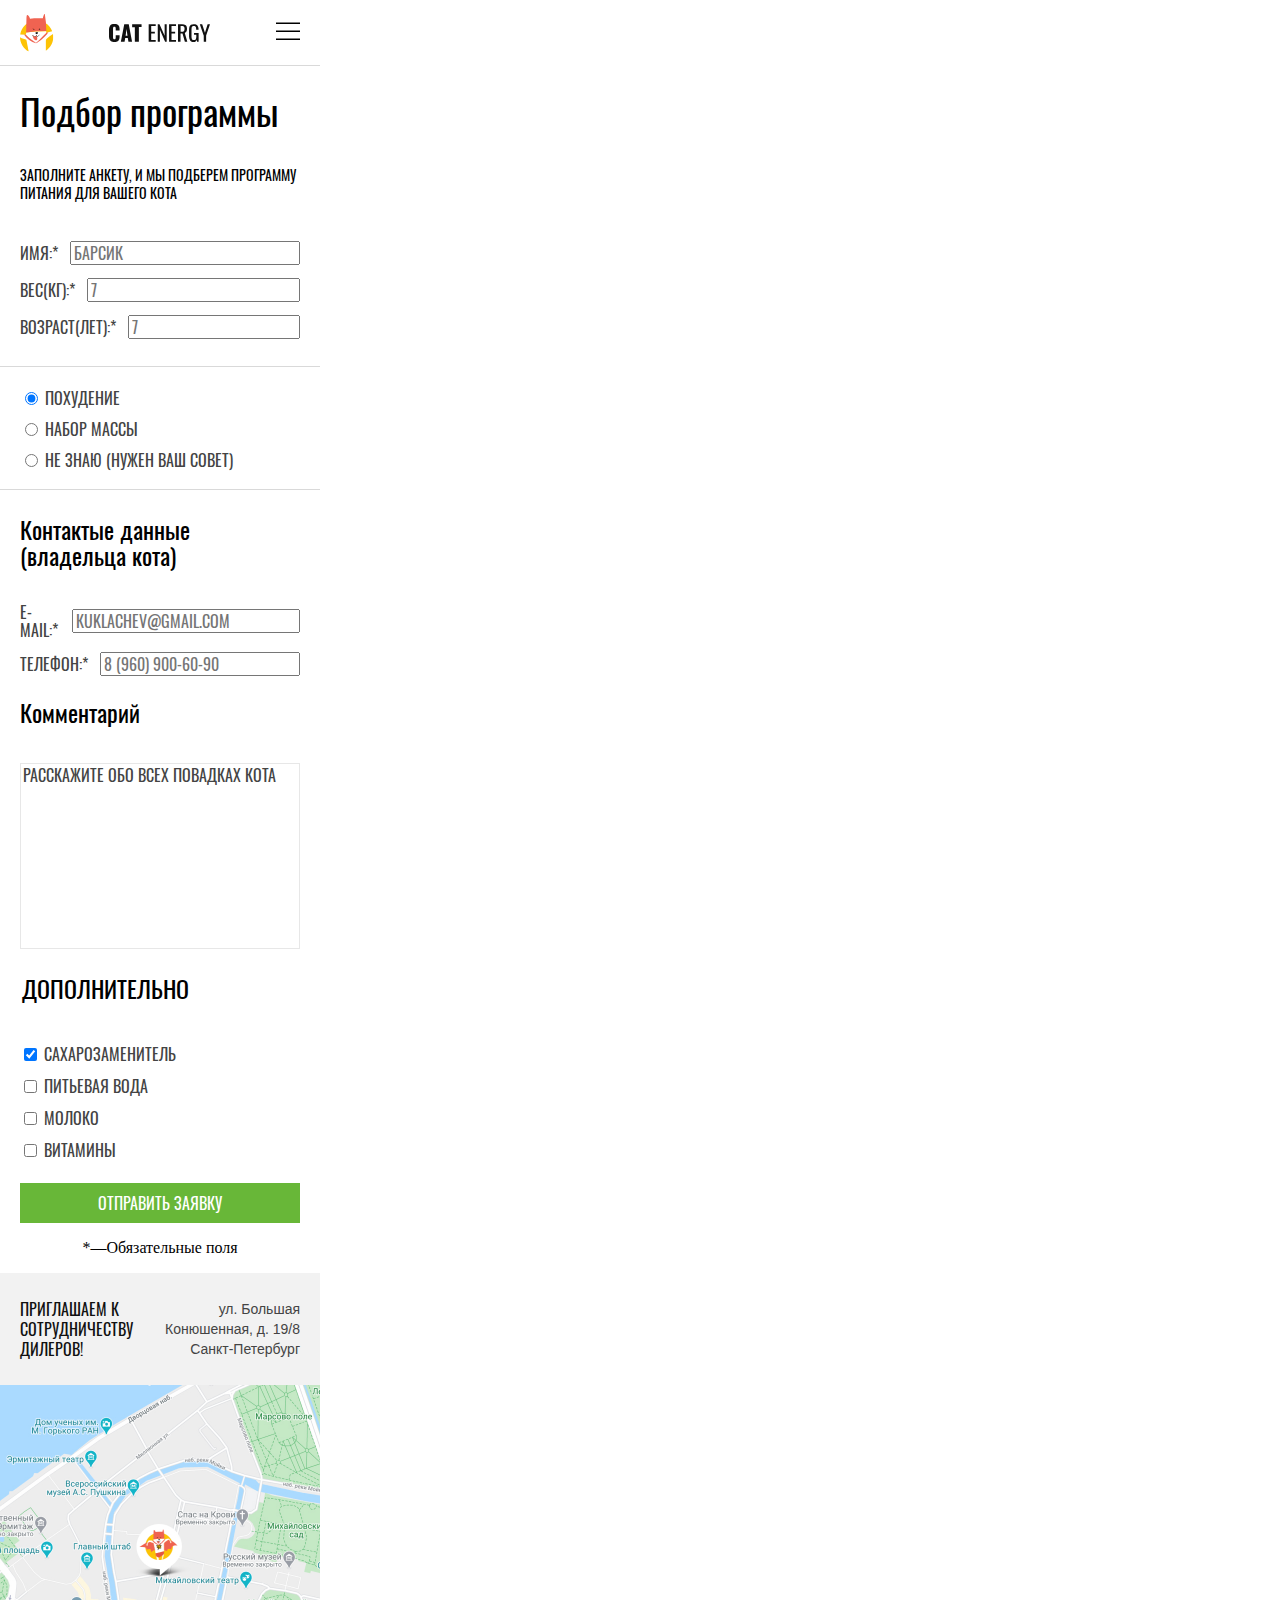
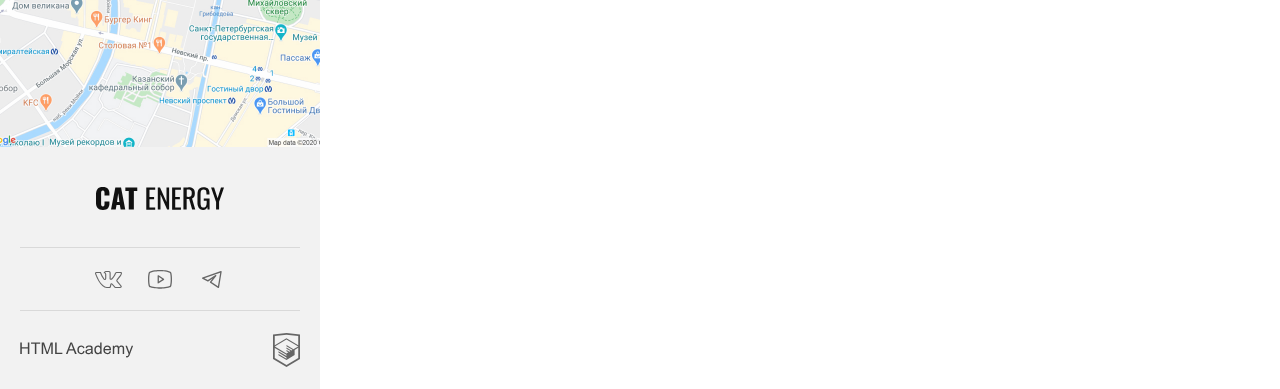
<file: 4/form.html>
<!DOCTYPE html>
<html lang="ru">
  <head>
    <meta charset="utf-8">
    <title>HTML Academy: Кэт энерджи</title>
    <link rel="stylesheet" type="text/css" href="css/style.css">
    <base href="https://htmlacademy-adaptive.github.io/634323-cat-energy-25/4/">
</head>
  <body class="page-body">
    <header class="main-header main-header--catalog">
      <a class="main-header__logo">
        <img class="main-header__logo-image" src="img/logo-mobile-image.svg" width="34" height="38" alt="Кэт Энерджи.">
        <img class="main-header__logo-image-txt" src="img/logo-image-txt.svg" width="101" height="18" alt="Кэт Энерджи.">
      </a>
      <div class="main-header__toggle-wrapper">
        <button class="main-header__toggle-nav" type="button">
          <span class="visually-hidden">Открыть меню.</span>
          <svg class="main-header__toggle-icon" aria-hidden="true" width="24" height="18" viewBox="0 0 24 18" fill="none" xmlns="http://www.w3.org/2000/svg">
            <line y1="1.25" x2="24" y2="1.25" stroke="black" stroke-width="1.5"/>
            <line y1="9.25" x2="24" y2="9.25" stroke="black" stroke-width="1.5"/>
            <line y1="17.25" x2="24" y2="17.25" stroke="black" stroke-width="1.5"/>
          </svg>
        </button>
      </div>
      <nav class="main-nav">
        <ul class="main-nav__list site-list">
          <li class="site-list__item site-list__item--active">
            <a class="site-list__link">Главная</a>
          </li>
          <li class="site-list__item">
            <a class="site-list__link" href="catalog.html">Каталог продукции</a>
          </li>
          <li class="site-list__item">
            <a class="site-list__link" href="form.html">Подбор программы</a>
          </li>
        </ul>
      </nav>
    </header>
    <main class="main-container">
      <div class="heading-wrapper heading-wrapper--form">
        <h1 class="form-heading">Подбор программы</h1>
        <p class="form-slogan">Заполните анкету, и мы подберем программу питания для вашего кота</p>
      </div>
      <section class="input-data">
        <h2 class="visually-hidden">Поля и формы для подбора программы и обратной связи.</h2>
        <form class="forms" action="https://echo.htmlacademy.ru/" method="get">
          <fieldset class="forms__basic-data">
            <legend class="forms__legend visually-hidden">Онсновные данные вашего кота.</legend>
            <label class="forms__label-basic-data" for="name">
              <span class="forms__label-txt">Имя:*</span>
              <input class="forms__fild" type="text" id="name" name="name" placeholder="БАРСИК">
            </label>
            <label class="forms__label-basic-data" for="weight">
              <span class="forms__label-txt">ВЕС(КГ):*</span>
              <input class="forms__fild" type="text" id="weight" name="weight" placeholder="7">
            </label>
            <label class="forms__label-basic-data" for="age">
              <span class="forms__label-txt">ВОЗРАСТ(ЛЕТ):*</span>
              <input class="forms__fild" type="text" id="age" name="age" placeholder="7">
            </label>
          </fieldset>
          <fieldset class="forms__program-selection">
            <legend class="forms__legend visually-hidden">Выбор программы питания.</legend>
            <label class="forms__label-selection" for="program-slim">
              <input class="forms__program-slim" type="radio" id="program-slim" name="program-slim" value="hotel" checked>
              <span class="forms__label-txt">Похудение</span>
            </label>
            <label class="forms__label-selection" for="weight-growth">
              <input class="forms__weight-growth" type="radio" id="weight-growth" name="weight-growth" value="weight">
              <span class="forms__label-txt">Набор массы</span>
            </label>
            <label class="forms__label-selection" for="need-advice">
              <input class="forms__need-advice" type="radio" id="need-advice" name="need-advice" value="advice">
              <span class="forms__label-txt">Не знаю (нужен ваш совет)</span>
            </label>
          </fieldset>
          <fieldset class="forms__contact-details">
            <legend class="forms__legend-contact-details">Контактые данные<br>(владельца кота)</legend>
            <label class="forms__label-details" for="email-data">
              <span class="forms__label-txt">E-MAIL:*</span>
              <input class="forms__fild" type="text" id="email-data" name="email-data" placeholder="кuklachev@gmail.com">
            </label>
            <label class="forms__label-details" for="phone-data">
              <span class="forms__label-txt">Телефон:*</span>
              <input class="forms__fild" type="text" id="phone-data" name="phone-data" placeholder="8 (960) 900-60-90">
            </label>
          </fieldset>
          <fieldset class="forms__comment">
            <legend class="forms__legend-comment">Комментарий</legend>
            <label class="forms__label-comment" for="comment">
              <textarea class="forms__comment-fild" name="comment" id="comment" cols="38" rows="10">Расскажите обо всех повадках кота</textarea>
            </label>
          </fieldset>
          <fieldset class="forms__additional-options">
            <legend class="forms__legend-additional-options">Дополнительно</legend>
            <label class="forms__label-sweetener forms__label-additional-options" for="sweetener">
              <input class="forms__sweetener" type="checkbox" id="sweetener" name="sweetener" value="sweetener" checked>
              <span class="forms__label-txt">Cахарозаменитель</span>
            </label>
            <label class="forms__label-drinking-water forms__label-additional-options" for="drinking-water">
              <input class="forms__drinking-water" type="checkbox" id="drinking-water" name="drinking-water" value="drinking-water">
              <span class="forms__label-txt">Питьевая вода</span>
            </label>
            <label class="forms__label-milk forms__label-additional-options" for="milk">
              <input class="forms__milk" type="checkbox" id="milk" name="milk" value="milk">
              <span class="forms__label-txt">Молоко</span>
            </label>
            <label class="forms__label-vitamins forms__label-additional-options" for="vitamins">
              <input class="forms__vitamins" type="checkbox" id="vitamins" name="vitamins" value="vitamins">
              <span class="forms__label-txt">Витамины</span>
            </label>
          </fieldset>
          <div class="forms__submit-element">
            <button class="forms__send-button button button--send-forms" type="submit">Отправить заявку</button>
            <p class="forms__note-txt">*—Обязательные поля</p>
          </div>
        </form>
      </section>
      <section class="invitation-cooperation invitation-cooperation--form">
        <div class="invitation-cooperation__wrapper">
          <h2 class="invitation-cooperation__heading">Приглашаем к сотрудничеству дилеров!</h2>
          <p class="invitation-cooperation__address-txt">ул. Большая Конюшенная, д. 19/8 Санкт-Петербург</p>
        </div>
          <img class="invitation-cooperation__address-map" src="img/location-mobile-image.jpg" width="320" height="362" alt="Адрес на карте.">
      </section>
    </main>
    <footer class="main-footer">
      <div class="main-footer__wrapper">
        <div class="main-footer__logo">
          <img class="main-footer__logo-image-txt" src="img/logo-image-txt.svg" width="128" height="25" alt="Кэт Энерджи.">
        </div>
        <div class="main-footer__social social">
          <ul class="social__list">
            <li class="social__item">
              <a class="social__link social__link--vkontakte" href="https://vk.com/htmlacademy">
                <svg width="28" height="22" viewBox="0 0 28 22" fill="none" xmlns="http://www.w3.org/2000/svg">
                  <path d="M1 5.33876C1 4.48373 1.5151 4.02268 2.54531 3.95562L6.51515 3.98077C6.78158 3.98077 6.95921 4.10651 7.04802 4.35799C7.45655 5.61538 7.91392 6.70094 8.42014 7.61465C8.92637 8.52835 9.58801 9.58038 10.4051 10.7707C10.4761 10.9216 10.5916 10.997 10.7514 10.997C10.8758 10.997 10.9735 10.9384 11.0445 10.821L11.1244 10.5444L11.1511 6.19379C11.1511 5.89201 11.0756 5.69083 10.9246 5.59024C10.7736 5.48965 10.4939 5.4142 10.0853 5.36391C9.76563 5.31361 9.60577 5.12919 9.60577 4.81065C9.60577 4.74359 9.61465 4.69329 9.63241 4.65976C10.0054 3.57002 11.0711 3.02515 12.8296 3.02515L14.3216 3C14.9966 3 15.5561 3.15927 16.0001 3.47781C16.4442 3.79635 16.6662 4.29931 16.6662 4.98669V10.6953C16.7906 10.7791 16.906 10.821 17.0126 10.821C17.279 10.821 17.5099 10.6701 17.7053 10.3683C19.6592 7.78649 20.716 6.05966 20.8759 5.18787C20.8759 5.1711 20.8936 5.12919 20.9291 5.06213C21.0535 4.81065 21.2577 4.5927 21.5419 4.40828C21.8261 4.22387 22.0748 4.09813 22.288 4.03107C22.359 3.99753 22.4389 3.98077 22.5277 3.98077H26.6574L26.9239 4.00592C27.2791 4.00592 27.5544 4.16519 27.7498 4.48373C27.8209 4.58432 27.8697 4.69329 27.8964 4.81065C27.923 4.92801 27.9408 5.04536 27.9496 5.16272C27.9585 5.28008 27.963 5.34714 27.963 5.36391V5.53994C27.8386 6.22732 27.5233 6.9608 27.0171 7.74038C26.5109 8.51997 25.867 9.36243 25.0855 10.2678C24.304 11.1731 23.8155 11.7682 23.6201 12.0533C23.4603 12.2544 23.3803 12.4389 23.3803 12.6065C23.3803 12.7406 23.4514 12.8915 23.5935 13.0592L27.4834 17.6864C27.6965 17.9546 27.8031 18.248 27.8031 18.5666C27.8031 18.9522 27.6432 19.2707 27.3235 19.5222C27.0038 19.7737 26.6219 19.9162 26.1779 19.9497L25.7249 19.9749H21.6752C21.6574 19.9749 21.6219 19.979 21.5686 19.9874C21.5153 19.9958 21.4798 20 21.462 20C21.0712 20 20.7071 19.8407 20.3696 19.5222C20.2453 19.3881 19.4105 18.3989 17.8652 16.5547C17.7764 16.4374 17.652 16.3284 17.4922 16.2278C17.4211 16.4961 17.3279 16.8817 17.2124 17.3846C17.097 17.8876 17.0126 18.248 16.9593 18.466L16.8794 18.8935C16.7018 19.4803 16.3287 19.8323 15.7604 19.9497L15.3874 19.9749H12.7763C11.3021 19.9749 9.83224 19.3378 8.36686 18.0636C6.90148 16.7894 5.58264 15.1423 4.41034 13.122C3.23803 11.1018 2.14566 8.75049 1.13322 6.06805C1.04441 5.8501 1 5.607 1 5.33876ZM17.0126 11.8521C16.6396 11.8521 16.3021 11.7557 16.0001 11.5629C15.6982 11.3701 15.5472 11.106 15.5472 10.7707V4.98669C15.5472 4.65138 15.4584 4.41248 15.2808 4.26997C15.1032 4.12747 14.7923 4.05621 14.3483 4.05621L12.8296 4.10651C12.0658 4.10651 11.4886 4.23225 11.0978 4.48373C11.8793 4.8358 12.2701 5.40582 12.2701 6.19379V10.6198C12.2346 11.039 12.0569 11.3868 11.7372 11.6635C11.4175 11.9401 11.0623 12.0784 10.6715 12.0784C10.1386 12.0784 9.7301 11.8353 9.44591 11.3491C8.06046 9.37081 7.03025 7.4931 6.35529 5.71598L6.1155 5.06213L2.57195 5.03698C2.34104 5.03698 2.21227 5.04956 2.18562 5.0747C2.15898 5.09985 2.14566 5.1711 2.14566 5.28846C2.14566 5.43935 2.16342 5.59862 2.19895 5.76627L2.75845 7.17456C4.25048 10.8126 5.87127 13.6795 7.62085 15.7751C9.37042 17.8708 11.0889 18.9186 12.7763 18.9186H15.4406C15.5472 18.9186 15.6271 18.8893 15.6804 18.8306C15.7337 18.7719 15.7781 18.6588 15.8136 18.4911L15.8669 18.2396L16.3732 16.0266C16.5152 15.7249 16.6396 15.5237 16.7462 15.4231C16.9415 15.2387 17.1725 15.1465 17.4389 15.1465C17.8652 15.1465 18.3003 15.3895 18.7444 15.8757L21.0091 18.5917C21.1512 18.8097 21.3022 18.9186 21.462 18.9186H25.8581C26.391 18.9186 26.6574 18.7929 26.6574 18.5414C26.6574 18.4576 26.6308 18.3738 26.5775 18.2899L22.7142 13.7382C22.4123 13.3861 22.2613 13.0089 22.2613 12.6065C22.2613 12.2041 22.4034 11.8185 22.6876 11.4497C22.9185 11.1144 23.367 10.557 24.0331 9.77737C24.6992 8.99778 25.2809 8.26849 25.7782 7.5895C26.2756 6.9105 26.6042 6.29438 26.764 5.74112L26.8439 5.4142C26.8262 5.38067 26.8173 5.32618 26.8173 5.25074C26.8173 5.1753 26.8084 5.11243 26.7907 5.06213H22.6077C22.3412 5.16272 22.1281 5.31361 21.9682 5.51479L21.8084 5.9926C21.3643 7.14941 20.2009 8.93491 18.3181 11.3491C17.9451 11.6844 17.5099 11.8521 17.0126 11.8521Z" fill="#666666"/>
                  </svg>
              </a>
              <span class="visually-hidden">Мы в Вконтакте.</span>
            </li>
            <li class="social__item">
              <a class="social__link social__link--youtube" href="https://www.youtube.com/user/htmlacademyru">
                <svg width="28" height="22" viewBox="0 0 28 22" fill="none" xmlns="http://www.w3.org/2000/svg">
                <path d="M17.8509 10.7927L12.6145 7.30184C12.5159 7.23691 12.4016 7.19985 12.2837 7.19459C12.1657 7.18934 12.0486 7.21608 11.9446 7.27198C11.8406 7.32789 11.7537 7.41087 11.693 7.51215C11.6324 7.61343 11.6002 7.72924 11.6 7.84729V14.8291C11.6001 14.9481 11.6327 15.0648 11.6942 15.1667C11.7557 15.2686 11.8438 15.3518 11.9491 15.4073C12.0524 15.4631 12.1691 15.4895 12.2864 15.4837C12.4037 15.478 12.5172 15.4402 12.6145 15.3746L17.8509 11.8837C17.9409 11.8239 18.0148 11.7429 18.0658 11.6477C18.1169 11.5526 18.1436 11.4462 18.1436 11.3382C18.1436 11.2302 18.1169 11.1239 18.0658 11.0287C18.0148 10.9335 17.9409 10.8525 17.8509 10.7927ZM12.9091 13.6073V9.06911L16.3127 11.3382L12.9091 13.6073ZM25.3891 5.04366C25.2942 4.67547 25.1131 4.33511 24.8609 4.05061C24.6086 3.76611 24.2924 3.54561 23.9382 3.40729C20.2182 1.9782 14.2509 2.00002 14 2.00002C13.7491 2.00002 7.78182 1.9782 4.06182 3.40729C3.70764 3.54561 3.3914 3.76611 3.13914 4.05061C2.88689 4.33511 2.70584 4.67547 2.61091 5.04366C2.32727 6.11275 2 8.07638 2 11.3382C2 14.6 2.32727 16.5637 2.61091 17.6327C2.70584 18.0009 2.88689 18.3413 3.13914 18.6258C3.3914 18.9103 3.70764 19.1308 4.06182 19.2691C7.78182 20.6982 13.7491 20.6764 14 20.6764H14.0764C14.8291 20.6764 20.3927 20.6327 23.9382 19.2691C24.2924 19.1308 24.6086 18.9103 24.8609 18.6258C25.1131 18.3413 25.2942 18.0009 25.3891 17.6327C25.6727 16.5637 26 14.6 26 11.3382C26 8.07638 25.6727 6.11275 25.3891 5.04366ZM24.1236 17.3055C24.0807 17.472 23.999 17.6259 23.8853 17.7548C23.7715 17.8838 23.6289 17.984 23.4691 18.0473C19.9782 19.3891 14.0655 19.3673 14 19.3673C13.9345 19.3673 8.02182 19.3891 4.53091 18.0473C4.37107 17.984 4.22846 17.8838 4.11471 17.7548C4.00096 17.6259 3.91929 17.472 3.87636 17.3055C3.61455 16.3018 3.30909 14.4582 3.30909 11.3382C3.30909 8.2182 3.61455 6.37457 3.87636 5.37093C3.91929 5.20445 4.00096 5.05047 4.11471 4.92156C4.22846 4.79264 4.37107 4.69243 4.53091 4.62911C8.02182 3.28729 13.9345 3.30911 14 3.30911C14.0655 3.30911 19.9782 3.28729 23.4691 4.62911C23.6289 4.69243 23.7715 4.79264 23.8853 4.92156C23.999 5.05047 24.0807 5.20445 24.1236 5.37093C24.3855 6.37457 24.6909 8.2182 24.6909 11.3382C24.6909 14.4582 24.3855 16.3018 24.1236 17.3055Z" fill="#666666"/>
                </svg>
              </a>
              <span class="visually-hidden">Мы в Ютубе.</span>
            </li>
            <li class="social__item">
              <a class="social__link social__link--telegram" href="https://t.me/htmlacademy">
                <svg width="28" height="22" viewBox="0 0 28 22" fill="none" xmlns="http://www.w3.org/2000/svg">
                  <path fill-rule="evenodd" clip-rule="evenodd" d="M23.4608 3.15291C23.6393 3.30222 23.7255 3.5349 23.6872 3.76448L21.0611 19.5214C21.0244 19.7411 20.8789 19.9273 20.6745 20.0159C20.47 20.1045 20.2346 20.0833 20.0493 19.9597L12.1708 14.7074C12.0177 14.6054 11.9145 14.4437 11.8862 14.2619C11.858 14.08 11.9074 13.8947 12.0223 13.751L14.633 10.4877L10.273 13.3944C10.077 13.525 9.82597 13.5407 9.61524 13.4353L4.36293 10.8092C4.12769 10.6915 3.98535 10.4449 4.0012 10.1824C4.01705 9.91983 4.18804 9.6921 4.43573 9.60364L22.8188 3.03826C23.038 2.95998 23.2822 3.00359 23.4608 3.15291ZM6.32626 10.3228L9.86168 12.0905L17.4231 7.0495C17.6925 6.86994 18.0525 6.91349 18.2712 7.1521C18.49 7.3907 18.5022 7.75314 18.3 8.00591L13.495 14.0121L19.9328 18.3039L22.2083 4.65058L6.32626 10.3228Z" fill="#666666"/>
                  </svg>
              </a>
              <span class="visually-hidden">Мы в Телеграме.</span>
            </li>
          </ul>
        </div>
        <div class="main-footer__htmlacademy-logo htmlacademy-logo">
          <img class="htmlacademy-logo__txt" src="img/HTMLAcademy-logo-txt.svg" width="114" height="18" alt="HTML Academy">
          <img class="htmlacademy-logo__image" src="img/HTMLAcademy-logo-image.svg" width="27" height="34" alt="Логотип HTML Academy">
        </div>
      </div>
    </footer>
  </body>
</html>
</file>
<file: 4/css/style.css>
@font-face {
  font-family: "Oswald";
  font-style: normal;
  font-weight: 500;
  src: url("../fonts/oswaldmedium.woff") format("woff"), url("../fonts/oswaldmedium.woff2") format("woff2");
  font-display: swap;
}
@font-face {
  font-family: "Oswald";
  font-style: normal;
  font-weight: 400;
  src: url("../fonts/oswaldregular.woff") format("woff"), url("../fonts/oswaldregular.woff2") format("woff2");
  font-display: swap;
}
.page-body {
  margin: 0;
  width: 320px;
}
.main-header {
  position: relative;
  display: flex;
  justify-content: space-between;
  align-items: center;
  height: 65px;
  background-color: #ffffff;
  padding-left: 20px;
  padding-right: 20px;
}
.main-header--form {
  border-bottom: 1px solid #d9d9d9;
}
.main-header--catalog {
  border-bottom: 1px solid #d9d9d9;
}
.main-header__logo {
  display: flex;
  justify-content: space-between;
  align-items: center;
  width: 190px;
}
.main-header__toggle-wrapper {
  display: flex;
  align-items: center;
}
.main-header__toggle-nav {
  border: none;
  background-color: #ffffff;
  margin: 0;
  padding: 0;
  cursor: pointer;
}
.main-nav {
  display: none;
  position: absolute;
  bottom: -203px;
  z-index: 10;
  padding: 0;
  margin: 0;
  background-color: #ffffff;
  width: 100%;
  left: 0;
  border-top: 1px solid #d9d9d9;
}
.main-container {
  display: flex;
  flex-direction: column;
  position: relative;
}
.index-heading {
  align-self: center;
  position: absolute;
  top: 27px;
  margin: 0;
  font-family: "Oswald", sans-serif;
  font-style: normal;
  font-weight: 400;
  font-size: 36px;
  line-height: 36px;
  color: #ffffff;
}
.form-heading {
  margin: 0;
  font-family: "Oswald", sans-serif;
  font-style: normal;
  font-weight: 400;
  font-size: 36px;
  line-height: 36px;
  color: #000000;
}
.form-slogan {
  align-self: center;
  top: 116px;
  margin: 0;
  padding: 0;
  font-family: "Oswald", sans-serif;
  font-style: normal;
  font-weight: 400;
  font-size: 14px;
  line-height: 18px;
  color: #000000;
  text-transform: uppercase;
}
.main-footer__wrapper {
  display: flex;
  align-items: center;
  flex-direction: column;
  background-color: #f2f2f2;
  padding-left: 20px;
  padding-right: 20px;
}
.main-footer__logo {
  padding-top: 39px;
  padding-bottom: 32px;
}
.main-footer__social {
  width: 100%;
  padding-top: 20px;
  padding-bottom: 20px;
  border-top: 1px solid #d9d9d9;
  border-bottom: 1px solid #d9d9d9;
}
.main-footer__htmlacademy-logo {
  padding-top: 22px;
  padding-bottom: 22px;
}
.process-description {
  display: flex;
  flex-direction: column;
  background-color: #ffffff;
  padding-top: 20px;
  padding-left: 20px;
  padding-right: 20px;
  padding-bottom: 50px;
}
.process-description__heading {
  padding: 0;
  padding-bottom: 40px;
  margin: 0;
  font-family: "Oswald", sans-serif;
  font-style: normal;
  font-weight: 400;
  font-size: 36px;
  line-height: 40px;
  color: #000000;
}
.process-description__list {
  display: grid;
  row-gap: 20px;
  padding: 0;
  margin: 0;
  list-style: none;
}
.process-description__item {
  display: flex;
  margin: 0;
  padding: 0;
}
.process-description__icon {
  min-width: 60px;
  min-height: 60px;
}
.process-description__description-txt {
  display: block;
  margin: 0;
  padding: 0;
  padding-left: 20px;
  font-family: "Arial", sans-serif;
  font-style: normal;
  font-weight: 400;
  font-size: 14px;
  line-height: 18px;
  color: #444444;
}
.button {
  border: none;
  padding-top: 10px;
  padding-bottom: 10px;
  font-family: "Oswald", sans-serif;
  font-style: normal;
  font-weight: 400;
  font-size: 16px;
  line-height: 20px;
  text-transform: uppercase;
  background-color: #68b738;
  color: #ffffff;
}
.button--ordered-all {
  font-family: "Arial", sans-serif;
  font-style: normal;
  font-weight: 400;
  font-size: 16px;
  line-height: 20px;
  color: #ffffff;
  text-transform: none;
}
.button--action-program {
  display: flex;
  justify-content: center;
  width: 100%;
  text-decoration: none;
}
.button--show-all {
  display: flex;
  justify-content: center;
  width: 100%;
  text-decoration: none;
}
.button--send-forms {
  display: flex;
  justify-content: center;
  width: 100%;
}
.catalog-options {
  display: flex;
  flex-direction: column;
  background-color: #ffffff;
  padding-left: 20px;
  padding-right: 20px;
}
.catalog-options__list {
  display: grid;
  row-gap: 20px;
  margin: 0;
  padding: 0;
  list-style: none;
}
.catalog-options__item {
  background-color: #f2f2f2;
  padding-left: 20px;
  padding-right: 20px;
}
.catalog-options__heading-wrapper {
  display: flex;
  min-height: 96px;
  align-items: center;
}
.catalog-options__heading-icon {
  min-width: 50px;
  min-height: 50px;
}
.catalog-options__heading {
  margin: 0;
  padding-left: 18px;
  font-family: "Oswald", sans-serif;
  font-style: normal;
  font-weight: 400;
  font-size: 24px;
  line-height: 37px;
  color: #000000;
  text-transform: uppercase;
}
.catalog-options__description {
  margin: 0;
  padding-bottom: 20px;
  font-family: "Arial", sans-serif;
  font-style: normal;
  font-weight: 400;
  font-size: 14px;
  line-height: 18px;
  color: #444444;
  border-bottom: 1px solid #d9d9d9;
}
.catalog-options__transfer {
  display: block;
  padding-top: 19px;
  padding-bottom: 22px;
  font-family: "Oswald", sans-serif;
  font-style: normal;
  font-weight: 400;
  font-size: 16px;
  line-height: 16px;
  color: #000000;
  text-transform: uppercase;
}
.htmlacademy-logo {
  display: flex;
  width: 100%;
  justify-content: space-between;
  align-items: center;
}
.invitation-cooperation {
  display: flex;
  flex-wrap: wrap;
  background-color: #ffffff;
}
.invitation-cooperation--form {
  background-color: #f2f2f2;
}
.invitation-cooperation--catalog {
  background-color: #f2f2f2;
}
.invitation-cooperation__wrapper {
  display: flex;
  align-items: flex-start;
  padding-top: 26px;
  padding-left: 20px;
  padding-right: 20px;
  padding-bottom: 26px;
}
.invitation-cooperation__heading {
  margin: 0;
  padding: 0;
  font-family: "Oswald", sans-serif;
  font-style: normal;
  font-weight: 400;
  font-size: 16px;
  line-height: 20px;
  color: #111111;
  text-transform: uppercase;
}
.invitation-cooperation__address-txt {
  margin: 0;
  padding: 0;
  text-align: right;
  font-family: "Arial", sans-serif;
  font-style: normal;
  font-weight: 400;
  font-size: 14px;
  line-height: 20px;
  color: #444444;
}
.live-example {
  display: flex;
  flex-direction: column;
  background-color: #eaeaea;
  padding-top: 25px;
  padding-left: 20px;
  padding-right: 20px;
  padding-bottom: 40px;
}
.live-example__heading {
  margin: 0;
  padding: 0;
  padding-bottom: 40px;
  font-family: "Oswald", sans-serif;
  font-style: normal;
  font-weight: 400;
  font-size: 36px;
  line-height: 40px;
  color: #000000;
}
.live-example__txt {
  margin: 0;
  padding: 0;
  font-family: "Arial", sans-serif;
  font-style: normal;
  font-weight: 400;
  font-size: 14px;
  line-height: 18px;
  color: #444444;
}
.live-example__wrapper {
  display: grid;
  row-gap: 20px;
}
.live-example__list {
  display: flex;
  justify-content: space-between;
  margin: 0;
  padding: 0;
}
.live-example__item {
  display: flex;
  flex-direction: column;
  align-items: center;
}
.live-example__number {
  font-family: "Oswald", sans-serif;
  font-style: normal;
  font-weight: 400;
  font-size: 24px;
  line-height: 24px;
  color: #000000;
}
.live-example__description {
  margin: 0;
  text-align: center;
  font-family: "Arial", sans-serif;
  font-style: normal;
  font-weight: 400;
  font-size: 12px;
  line-height: 100%;
  color: #444444;
}
.live-example__total-sum {
  justify-self: center;
  font-family: "Oswald", sans-serif;
  font-style: normal;
  font-weight: 400;
  font-size: 14px;
  line-height: 20px;
  color: #000000;
  text-transform: uppercase;
}
.social {
  display: flex;
  justify-content: center;
}
.social__list {
  display: flex;
  justify-content: space-between;
  min-width: 132px;
  list-style: none;
  margin: 0;
  padding: 0;
  line-height: 0;
}
.welcom-promo {
  display: flex;
  flex-direction: column;
  justify-content: space-between;
  min-width: 320px;
  min-height: 353px;
  background-color: #ffffff;
  background-image: url("../img/index-can-mobile.png"), url("../img/Rectangle.png"), url("../img/index-background-desktop.jpg");
  background-repeat: no-repeat;
  background-position: center 167px, top center, top center;
  padding-top: 127px;
  padding-bottom: 20px;
}
.welcom-promo__slogan {
  margin: 0;
  font-family: "Oswald", sans-serif;
  font-style: normal;
  font-weight: 400;
  font-size: 14px;
  line-height: 14px;
  color: #ffffff;
  text-transform: uppercase;
  align-self: center;
}
.welcom-promo__action {
  display: flex;
  margin: 0;
  text-transform: uppercase;
  align-self: center;
}
.welcom-promo__action--wrapper {
  padding-left: 20px;
  padding-right: 20px;
}
.visually-hidden {
  position: absolute;
  width: 1px;
  height: 1px;
  margin: -1px;
  padding: 0;
  border: 0;
  clip: rect(0 0 0 0);
  overflow: hidden;
}
.input-data {
  display: flex;
  flex-direction: column;
  justify-content: space-between;
  background-color: #ffffff;
}
.heading-wrapper {
  display: flex;
  flex-direction: column;
  justify-content: space-between;
  align-items: flex-start;
  background-color: #ffffff;
}
.heading-wrapper--form {
  min-height: 109px;
  padding-top: 27px;
  padding-bottom: 39px;
  padding-left: 20px;
  padding-right: 20px;
}
.heading-wrapper--catalog {
  padding-top: 27px;
  padding-left: 20px;
  padding-right: 20px;
  padding-bottom: 41px;
  border-bottom: 1px solid #d9d9d9;
}
.catalog-heading {
  margin: 0;
  font-family: "Oswald", sans-serif;
  font-style: normal;
  font-weight: 400;
  font-size: 36px;
  line-height: 36px;
  color: #000000;
}
.forms {
  display: flex;
  flex-direction: column;
}
.forms__basic-data {
  display: flex;
  flex-direction: column;
  margin: 0;
  padding: 0;
  padding-left: 20px;
  padding-right: 20px;
  padding-bottom: 14px;
  border: none;
  border-bottom: 1px solid #d9d9d9;
}
.forms__label-basic-data {
  display: flex;
  align-items: center;
  padding-bottom: 13px;
}
.forms__program-selection {
  display: flex;
  flex-direction: column;
  width: 100%;
  margin: 0;
  padding: 0;
  padding-top: 16px;
  padding-bottom: 13px;
  border: none;
  border-bottom: 1px solid #d9d9d9;
  font-family: "Oswald", sans-serif;
  font-style: normal;
  font-weight: 400;
  font-size: 16px;
  line-height: 18px;
  color: #444444;
  text-transform: uppercase;
}
.forms__label-selection {
  padding-top: 6px;
  padding-left: 20px;
  padding-right: 20px;
  padding-bottom: 7px;
}
.forms__comment {
  display: flex;
  margin: 0;
  padding: 0;
  padding-left: 20px;
  padding-right: 20px;
  padding-bottom: 22px;
  border: none;
}
.forms__legend-comment {
  padding: 0;
  padding-bottom: 38px;
  font-family: "Oswald", sans-serif;
  font-style: normal;
  font-weight: 400;
  font-size: 24px;
  line-height: 26px;
  color: #000000;
}
.forms__comment-fild {
  box-sizing: border-box;
  width: 100%;
  resize: none;
  border: 1px solid #e7e7e7;
  border-radius: 0;
  font-family: "Oswald", sans-serif;
  font-style: normal;
  font-weight: 400;
  font-size: 16px;
  line-height: 18px;
  color: #444444;
  text-transform: uppercase;
}
.forms__additional-options {
  display: flex;
  flex-direction: column;
  width: 100%;
  margin: 0;
  padding-left: 20px;
  padding-right: 20px;
  border: none;
  font-family: "Oswald", sans-serif;
  font-style: normal;
  font-weight: 400;
  font-size: 16px;
  line-height: 18px;
  color: #000000;
  text-transform: uppercase;
}
.forms__legend-additional-options {
  padding-bottom: 38px;
  font-family: "Oswald", sans-serif;
  font-style: normal;
  font-weight: 400;
  font-size: 24px;
  line-height: 26px;
  color: #000000;
}
.forms__label-additional-options {
  padding-bottom: 13px;
}
.forms__label-txt {
  padding-right: 12px;
  font-family: "Oswald", sans-serif;
  font-style: normal;
  font-weight: 400;
  font-size: 16px;
  line-height: 18px;
  color: #444444;
  text-transform: uppercase;
}
.forms__fild {
  box-sizing: border-box;
  width: 100%;
  font-family: "Oswald", sans-serif;
  font-style: normal;
  font-weight: 400;
  font-size: 16px;
  line-height: 18px;
  color: #444444;
  text-transform: uppercase;
}
.forms__contact-details {
  display: flex;
  flex-direction: column;
  margin: 0;
  padding: 0;
  padding-left: 20px;
  padding-right: 20px;
  padding-bottom: 10px;
  border: none;
}
.forms__legend-contact-details {
  padding: 0;
  padding-top: 26px;
  padding-bottom: 35px;
  font-family: "Oswald", sans-serif;
  font-style: normal;
  font-weight: 400;
  font-size: 24px;
  line-height: 26px;
  color: #000000;
}
.forms__label-details {
  display: flex;
  align-items: center;
  padding-bottom: 13px;
}
.forms__submit-element {
  display: flex;
  flex-direction: column;
  align-items: center;
  padding-left: 20px;
  padding-right: 20px;
}
.product-catalog {
  display: flex;
  flex-direction: column;
  justify-content: flex-start;
}
.product-catalog__list {
  display: flex;
  flex-direction: column;
  justify-content: flex-start;
  list-style: none;
  margin: 0;
  padding: 0;
}
.product-catalog__item {
  margin: 0;
  padding: 0;
  padding-left: 20px;
  padding-right: 20px;
  padding-top: 20px;
  padding-bottom: 25px;
  border-bottom: 1px solid #ebebeb;
}
.product-card {
  display: flex;
  flex-direction: column;
}
.product-card--show-all {
  align-items: center;
}
.product-card__wrapper {
  display: flex;
  justify-content: space-between;
  padding-bottom: 23px;
}
.product-card__picture-wrapper {
  display: flex;
  justify-content: center;
  align-items: center;
  width: 100%;
}
.product-card__description {
  display: flex;
  flex-direction: column;
  justify-content: space-between;
  width: 100%;
}
.product-card__heading {
  margin: 0;
  padding: 0;
  padding-bottom: 18px;
  font-family: "Oswald", sans-serif;
  font-style: normal;
  font-weight: 400;
  font-size: 16px;
  line-height: 20px;
  color: #000000;
  text-transform: uppercase;
}
.product-card__description-item {
  display: flex;
  justify-content: space-between;
  font-family: "Arial", sans-serif;
  font-style: normal;
  font-weight: 400;
  font-size: 12px;
  line-height: 16px;
  color: #444444;
}
.product-card__plus-icon {
  padding-bottom: 25px;
}
.product-card__heading--show-all {
  padding: 0;
  padding-bottom: 8px;
}
.product-card__text {
  font-family: "Arial", sans-serif;
  font-style: normal;
  font-weight: 400;
  font-size: 12px;
  line-height: 16px;
  color: #444444;
}
.additional-products {
  display: flex;
  flex-direction: column;
  padding-left: 20px;
  padding-right: 20px;
}
.additional-products__heading-wrapper {
  padding-top: 25px;
  padding-bottom: 36px;
  border-bottom: 1px solid #cdcdcd;
}
.additional-products__heading {
  margin: 0;
  padding: 0;
  font-family: "Oswald", sans-serif;
  font-style: normal;
  font-weight: 400;
  font-size: 24px;
  line-height: 24px;
  color: #000000;
}
.additional-products__list {
  display: flex;
  flex-direction: column;
  align-items: stretch;
  list-style: none;
  padding: 0;
  margin: 0;
}
.additional-product {
  display: flex;
  flex-direction: column;
  align-items: stretch;
  padding-top: 13px;
  padding-bottom: 19px;
  border-bottom: 1px solid #cdcdcd;
}
.additional-product__heading {
  align-self: flex-start;
  margin: 0;
  padding: 0;
  font-family: "Oswald", sans-serif;
  font-style: normal;
  font-weight: 400;
  font-size: 16px;
  line-height: 16px;
  color: #222222;
}
.additional-product__price-per-unit {
  display: flex;
  justify-content: space-between;
  padding-top: 13px;
  padding-bottom: 15px;
  font-family: "Arial", sans-serif;
  font-style: normal;
  font-weight: 400;
  font-size: 14px;
  line-height: 14px;
  color: #444444;
}
.additional-products__ordered-all-wrapper {
  display: flex;
  padding-top: 36px;
  padding-bottom: 35px;
}
.additional-products__ordered-all-button {
  display: flex;
  flex-direction: column;
  justify-content: space-between;
  align-items: center;
  border: none;
  width: 280px;
  height: 290px;
  padding-top: 65px;
  padding-bottom: 43px;
  background-image: url("../img/rectangle-gift.png"), url("../img/gift-image.jpg");
  background-repeat: no-repeat;
  background-size: 100%;
}
.site-list {
  display: flex;
  flex-direction: column;
  margin: 0;
  padding: 0;
  list-style: none;
}
.site-list__item {
  padding-top: 22px;
  padding-bottom: 22px;
  align-items: stretch;
  text-align: center;
  border-bottom: 1px solid #d9d9d9;
}
.site-list__link {
  font-family: "Oswald", sans-serif;
  font-style: normal;
  font-weight: 500;
  font-size: 20px;
  line-height: 20px;
  color: #000000;
  text-transform: uppercase;
  text-decoration: none;
}
/*# sourceMappingURL=style.css.map */
</file>
